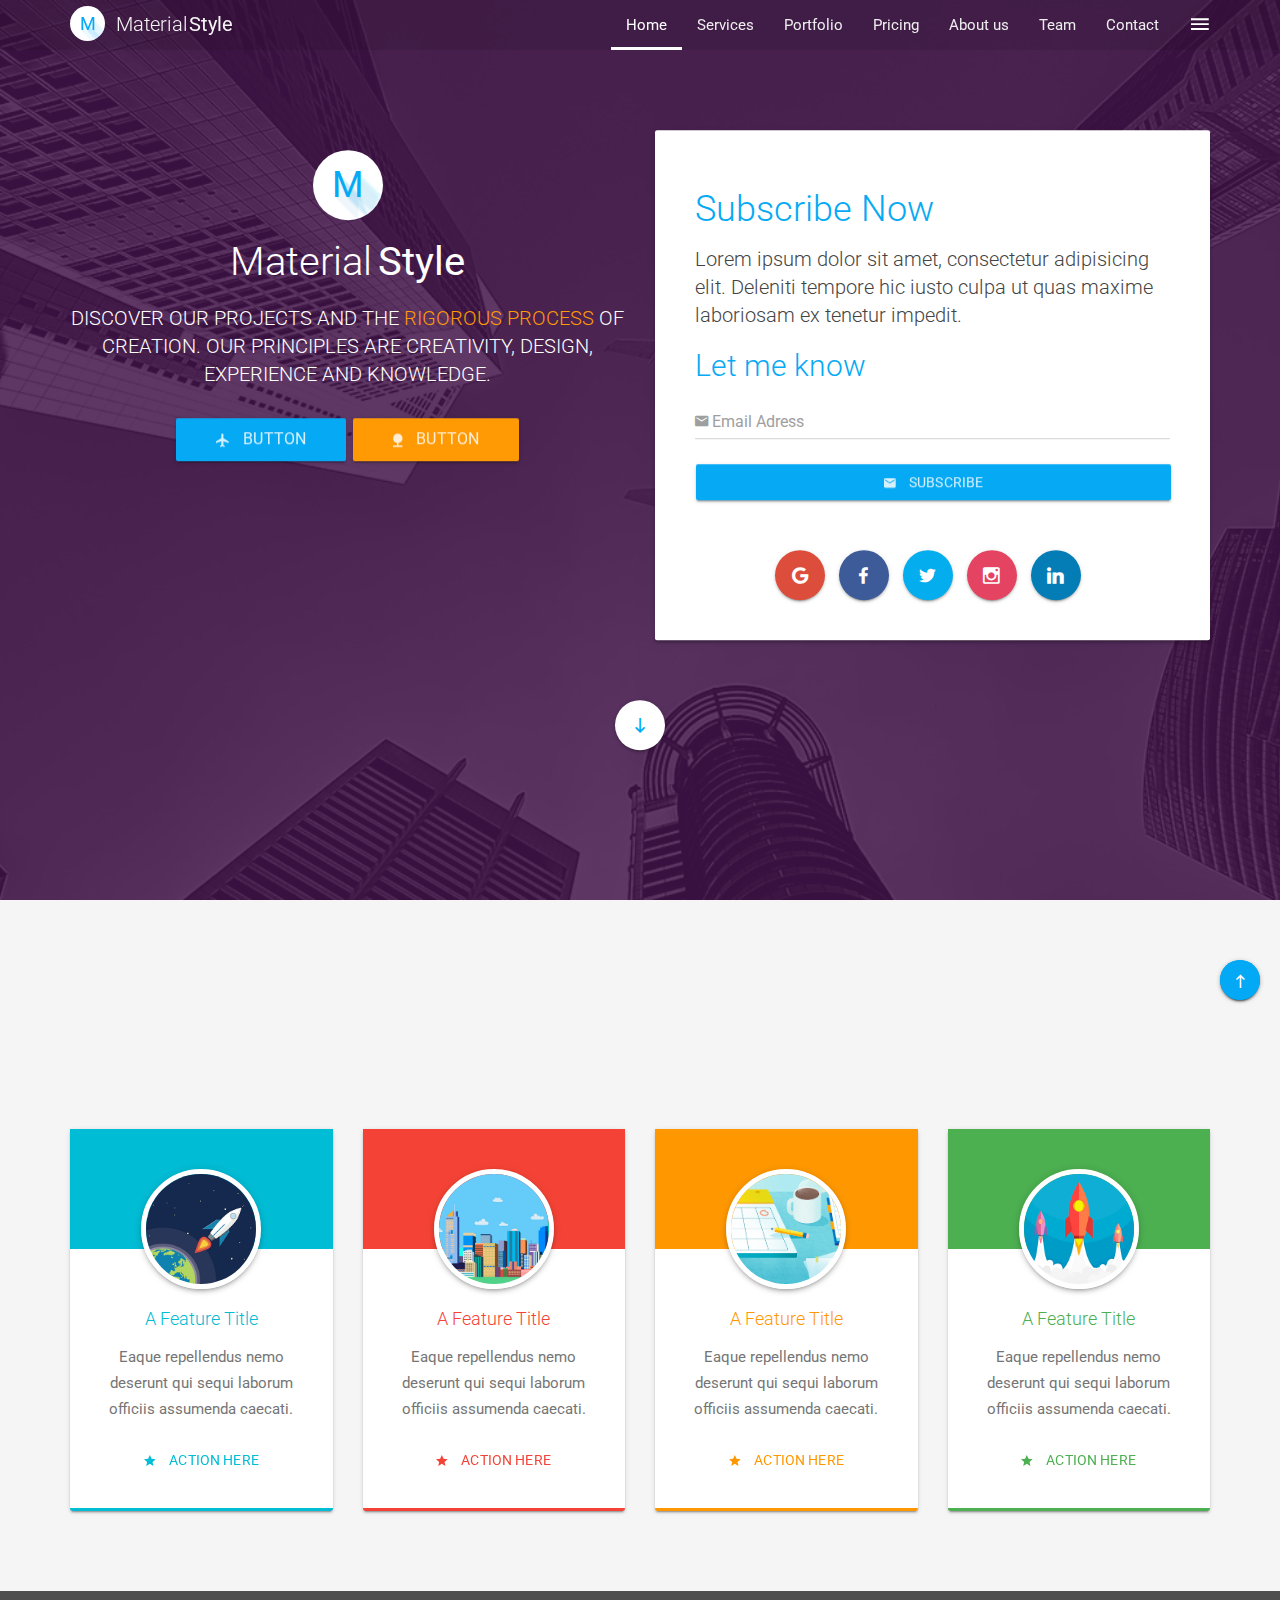
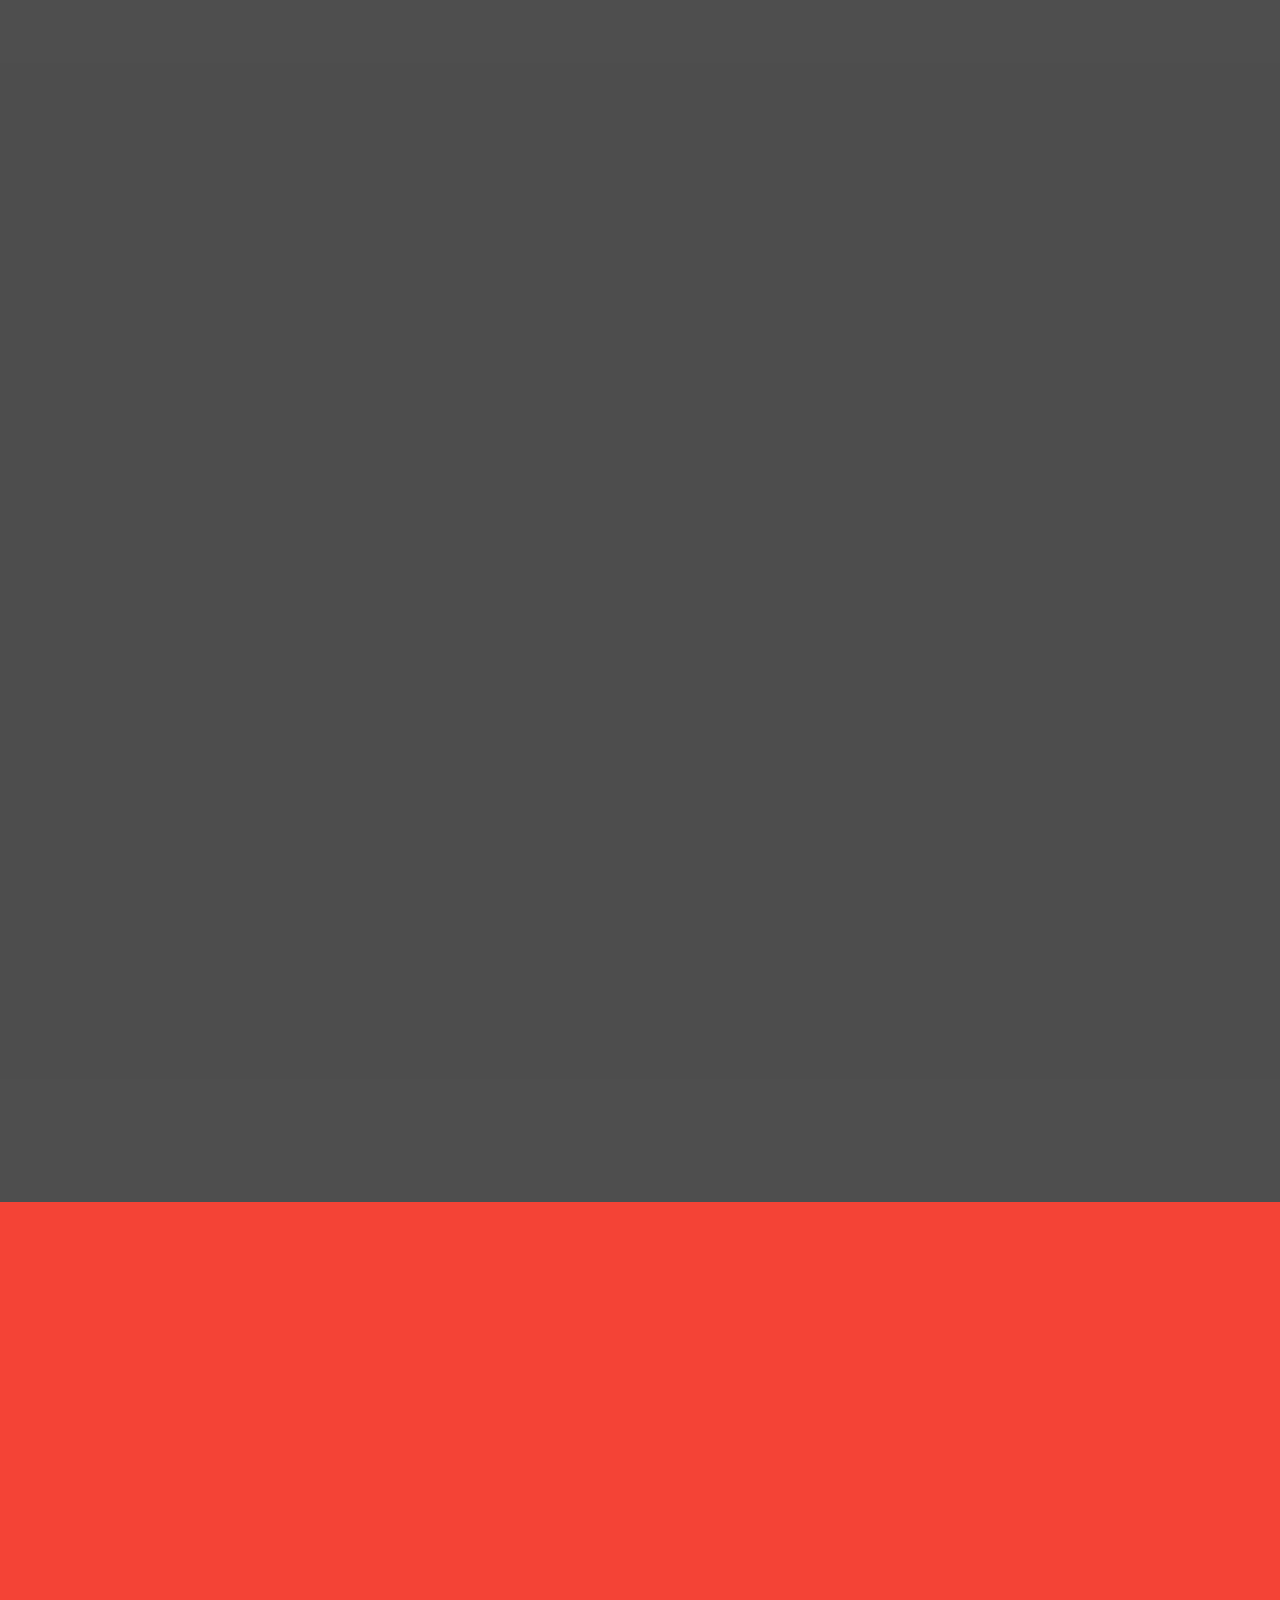
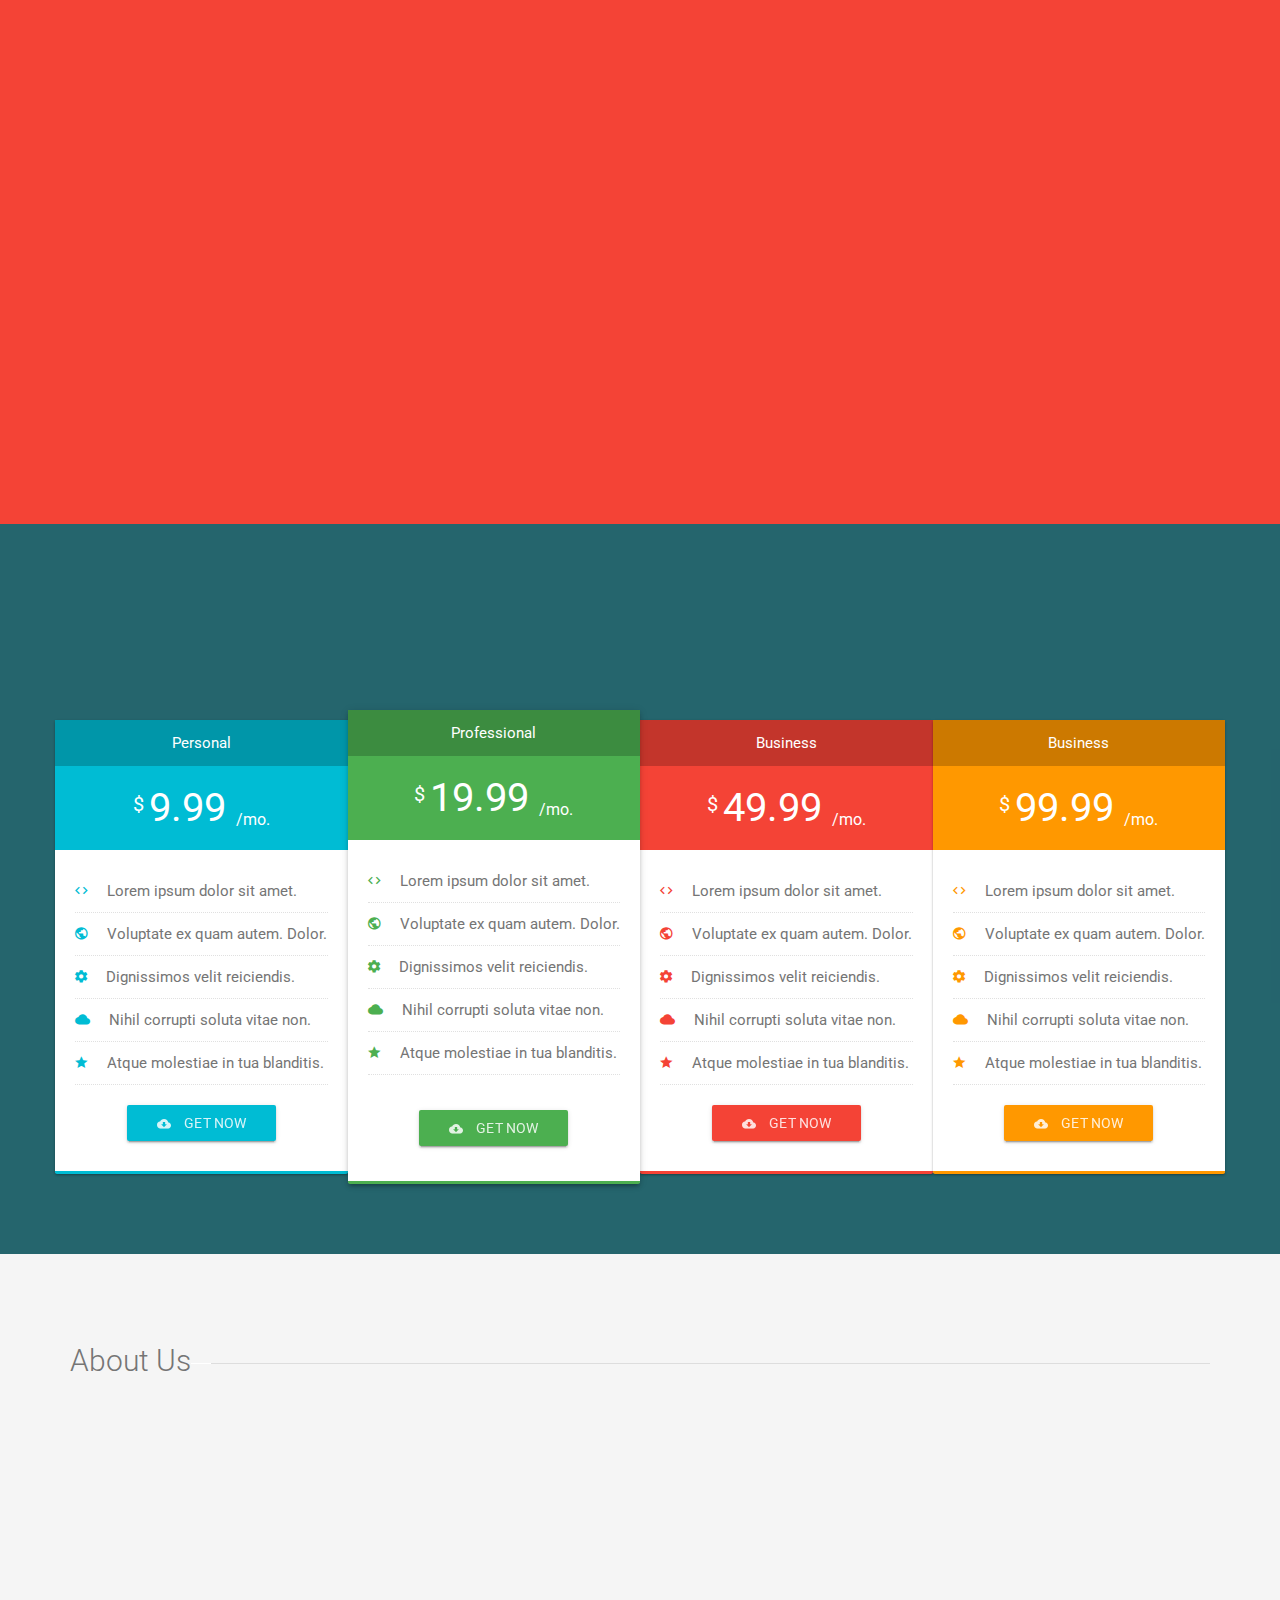
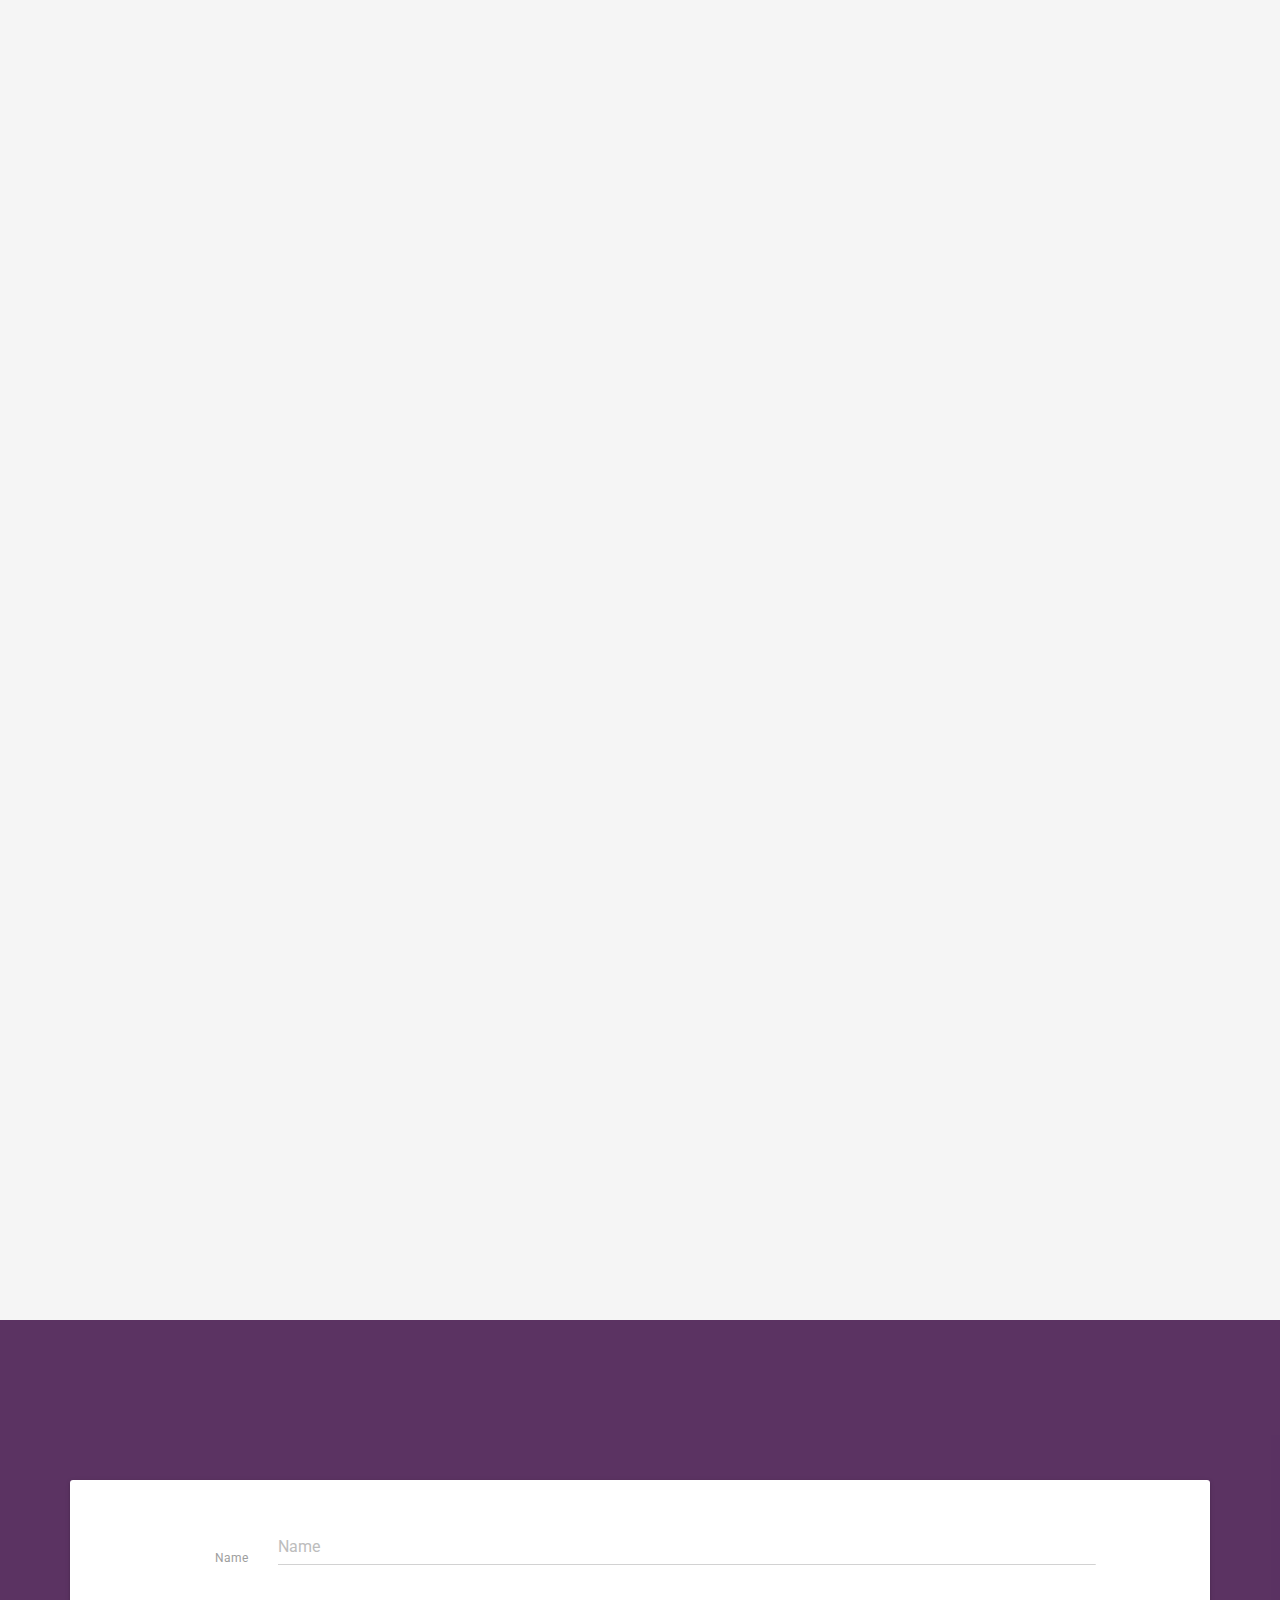
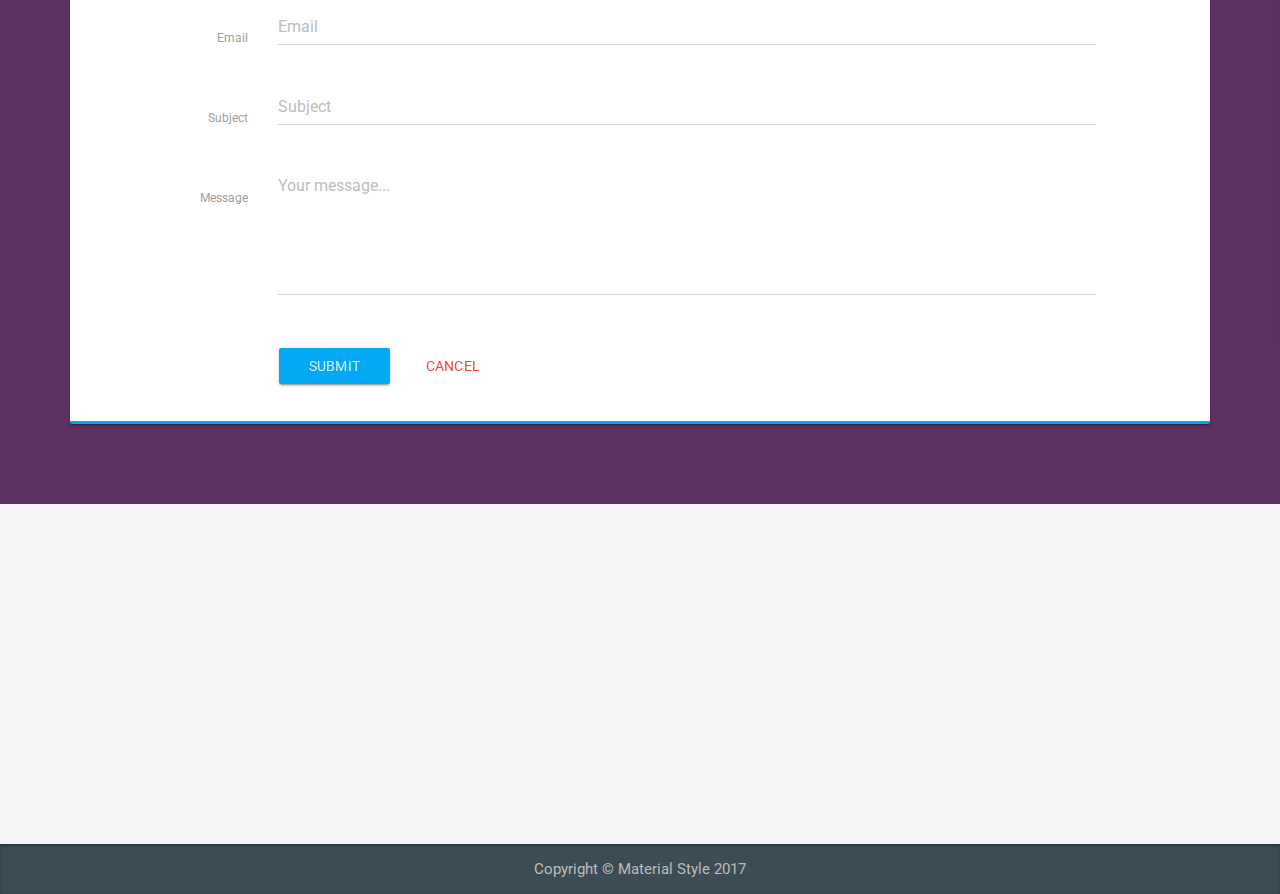
<file: boardman.html>
<!DOCTYPE html>
<html lang="en">
  <head>
    <meta charset="utf-8">
    <meta http-equiv="X-UA-Compatible" content="IE=edge">
    <meta name="viewport" content="width=device-width, initial-scale=1">
    <meta name="viewport" content="width=device-width, initial-scale=1.0, minimum-scale=1.0, maximum-scale=1.0, user-scalable=no">
    <meta name="theme-color" content="#333">
    <title>Material Style</title>
    <meta name="description" content="Material Style Theme">
    <link rel="shortcut icon" href="assets/img/favicon.png?v=3">
    <link rel="stylesheet" href="https://fonts.googleapis.com/icon?family=Material+Icons">
    <link rel="stylesheet" href="assets/css/preload.min.css" />
    <link rel="stylesheet" href="assets/css/plugins.min.css" />
    <link rel="stylesheet" href="assets/css/style.light-blue-500.min.css" />
    <!--[if lt IE 9]>
        <script src="assets/js/html5shiv.min.js"></script>
        <script src="assets/js/respond.min.js"></script>
    <![endif]-->
  </head>
  <body>
    <div id="ms-preload" class="ms-preload">
      <div id="status">
        <div class="spinner">
          <div class="dot1"></div>
          <div class="dot2"></div>
        </div>
      </div>
    </div>
    <div class="sb-site-container">
      <nav class="navbar ms-lead-navbar navbar-mode" id="navbar-lead">
        <div class="container container-full">
          <div class="navbar-header">
            <a class="navbar-brand" href="index.html">
              <!-- <img src="assets/img/demo/logo-navbar.png" alt=""> -->
              <span class="ms-logo ms-logo-white ms-logo-sm">M</span>
              <span class="ms-title">Material
                <strong>Style</strong>
              </span>
            </a>
          </div>
          <div id="navbar" class="navbar-collapse collapse">
            <ul class="nav navbar-nav navbar-right">
              <li>
                <a data-scroll href="#home">Home</a>
              </li>
              <li>
                <a data-scroll href="#services">Services</a>
              </li>
              <li>
                <a data-scroll href="#portfolio">Portfolio</a>
              </li>
              <li>
                <a data-scroll href="#pricing">Pricing</a>
              </li>
              <li>
                <a data-scroll href="#about">About us</a>
              </li>
              <li>
                <a data-scroll href="#team">Team</a>
              </li>
              <li>
                <a data-scroll href="#contact">Contact</a>
              </li>
            </ul>
          </div>
          <!-- navbar-collapse collapse -->
          <a href="javascript:void(0)" class="sb-toggle-left btn-navbar-menu">
            <i class="zmdi zmdi-menu"></i>
          </a>
        </div>
        <!-- container -->
      </nav>
      <div class="intro-fixed ms-hero-img-airplane ms-hero-bg-royal color-white" id="home">
        <div class="intro-fixed-content index-1">
          <div class="container">
            <div class="row">
              <div class="col-md-6">
                <div class="text-center mb-4">
                  <span class="ms-logo ms-logo-lg ms-logo-white center-block mb-2 mt-2 animated zoomInDown animation-delay-5">M</span>
                  <h1 class="no-m ms-site-title color-white center-block ms-site-title-lg mt-2 animated zoomInDown animation-delay-5">Material
                    <span>Style</span>
                  </h1>
                  <p class="hidden-sm lead lead-lg color-white center-block mt-2 mb-2 mw-800 text-uppercase fw-300 animated fadeInUp animation-delay-7">Discover our projects and the
                    <span class="color-warning">rigorous process</span> of creation. Our principles are creativity, design, experience and knowledge.</p>
                  <a href="javascript:void(0);" class="animated zoomInUp animation-delay-9 btn btn-raised btn-primary btn-xlg">
                    <i class="zmdi zmdi-airplane"></i> Button</a>
                  <a href="javascript:void(0);" class="animated zoomInUp animation-delay-11 btn btn-raised btn-warning btn-xlg">
                    <i class="zmdi zmdi-nature"></i> Button</a>
                </div>
              </div>
              <div class="col-md-6">
                <div class="card index-1 animated zoomInRight animation-delay-7">
                  <div class="card-block-big color-dark">
                    <h1 class="color-primary">Subscribe Now</h1>
                    <p class="lead">Lorem ipsum dolor sit amet, consectetur adipisicing elit. Deleniti tempore hic iusto culpa ut quas maxime laboriosam ex tenetur impedit.</p>
                    <h2 class="color-primary">Let me know</h2>
                    <form>
                      <div class="form-group label-floating mt-2 mb-1">
                        <div class="input-group center-block">
                          <label class="control-label" for="ms-subscribe">
                            <i class="zmdi zmdi-email"></i> Email Adress</label>
                          <input type="email" id="ms-subscribe" class="form-control"> </div>
                      </div>
                      <button class="btn btn-raised btn-primary btn-block withoutripple" type="button">
                        <i class="zmdi zmdi-email"></i> Subscribe</button>
                    </form>
                    <div class="text-center mt-4">
                      <a href="javascript:void(0)" class="btn-circle btn-circle-raised mt-1 mr-1 no-mr-md btn-google">
                        <i class="zmdi zmdi-google"></i>
                      </a>
                      <a href="javascript:void(0)" class="btn-circle btn-circle-raised mt-1 mr-1 no-mr-md btn-facebook">
                        <i class="zmdi zmdi-facebook"></i>
                      </a>
                      <a href="javascript:void(0)" class="btn-circle btn-circle-raised mt-1 mr-1 no-mr-md btn-twitter">
                        <i class="zmdi zmdi-twitter"></i>
                      </a>
                      <a href="javascript:void(0)" class="btn-circle btn-circle-raised mt-1 mr-1 no-mr-md btn-instagram">
                        <i class="zmdi zmdi-instagram"></i>
                      </a>
                      <a href="javascript:void(0)" class="btn-circle btn-circle-raised mt-1 mr-1 no-mr-md btn-linkedin">
                        <i class="zmdi zmdi-linkedin"></i>
                      </a>
                    </div>
                  </div>
                </div>
              </div>
            </div>
            <div class="text-center mb-2 mt-4 hidden-sm">
              <a id="go-intro-fixed-next" href="javascript:void(0)" class=" btn-circle btn-circle-raised btn-circle-white animated zoomInUp animation-delay-12">
                <i class="zmdi zmdi-long-arrow-down"></i>
              </a>
            </div>
          </div>
        </div>
      </div>
      <div class="btn-back-top">
        <a href="#" data-scroll id="back-top" class="btn-circle btn-circle-primary btn-circle-sm btn-circle-raised ">
          <i class="zmdi zmdi-long-arrow-up"></i>
        </a>
      </div>
      <div class="bg-light index-1 intro-fixed-next pt-6">
        <div class="container" id="intro-next">
          <h2 class="text-center color-primary mb-2 wow fadeInDown animation-delay-4">Know our amazing features</h2>
          <p class="lead text-center aco wow fadeInDown animation-delay-5 mw-800 center-block mb-4"> Lorem ipsum dolor sit amet,
            <span class="color-primary">consectetur adipisicing</span> elit. Dolor alias provident excepturi eligendi, nam numquam iusto eum illum, ea quisquam.</p>
          <div class="row">
            <div class="col-md-3">
              <div class="card card-info animated zoomInUp animation-delay-5">
                <div class="bg-info">
                  <img src="assets/img/demo/m1.png" alt="..." class="img-avatar-circle"> </div>
                <div class="card-block pt-4 text-center">
                  <h4 class="color-info">A Feature Title</h4>
                  <p>Eaque repellendus nemo deserunt qui sequi laborum officiis assumenda caecati.</p>
                  <a href="javascript:void(0)" class="btn btn-info">
                    <i class="zmdi zmdi-star"></i> Action here</a>
                </div>
              </div>
            </div>
            <div class="col-md-3">
              <div class="card card-danger animated zoomInUp animation-delay-6">
                <div class="bg-danger">
                  <img src="assets/img/demo/m2.png" alt="..." class="img-avatar-circle"> </div>
                <div class="card-block pt-4 text-center">
                  <h4 class="color-danger">A Feature Title</h4>
                  <p>Eaque repellendus nemo deserunt qui sequi laborum officiis assumenda caecati.</p>
                  <a href="javascript:void(0)" class="btn btn-danger">
                    <i class="zmdi zmdi-star"></i> Action here</a>
                </div>
              </div>
            </div>
            <div class="col-md-3">
              <div class="card card-warning animated zoomInUp animation-delay-7">
                <div class="bg-warning">
                  <img src="assets/img/demo/m3.png" alt="..." class="img-avatar-circle"> </div>
                <div class="card-block pt-4 text-center">
                  <h4 class="color-warning">A Feature Title</h4>
                  <p>Eaque repellendus nemo deserunt qui sequi laborum officiis assumenda caecati.</p>
                  <a href="javascript:void(0)" class="btn btn-warning">
                    <i class="zmdi zmdi-star"></i> Action here</a>
                </div>
              </div>
            </div>
            <div class="col-md-3">
              <div class="card card-success animated zoomInUp animation-delay-8">
                <div class="bg-success">
                  <img src="assets/img/demo/m4.png" alt="..." class="img-avatar-circle"> </div>
                <div class="card-block pt-4 text-center">
                  <h4 class="color-success">A Feature Title</h4>
                  <p>Eaque repellendus nemo deserunt qui sequi laborum officiis assumenda caecati.</p>
                  <a href="javascript:void(0)" class="btn btn-success">
                    <i class="zmdi zmdi-star"></i> Action here</a>
                </div>
              </div>
            </div>
          </div>
        </div>
        <!-- container -->
        <section id="services" class="mt-6">
          <div class="wrap ms-hero-img-city2 ms-hero-bg-dark-light color-white ms-bg-fixed">
            <div class="container">
              <div class="text-center mb-4">
                <h1 class="color-warning wow zoomInDown">Services</h1>
                <h3 class="wow zoomInDown">Knows the
                  <span class="text-normal">Material Style</span> and surprise yourself</h3>
              </div>
              <div class="row">
                <div class="col-md-6">
                  <h3 class="wow fadeInUp animation-delay-2">Description</h3>
                  <p class="wow fadeInUp animation-delay-3">Lorem ipsum dolor sit amet,
                    <strong>consectetur adipisicing elit</strong>. Repellat cum laudantium quos tempora magnam voluptas sint perspiciatis nulla ipsa itaque atque quod incidunt maiores iusto, laborum, magni aliquam. Aut eligendi nesciunt nobis eum dolorum maxime
                    corporis dicta, repudiandae eveniet ab laboriosam minima voluptate quaerat sequi modi suscipit cumque unde rerum.</p>
                  <p class="wow fadeInUp animation-delay-4">Lorem ipsum dolor sit amet, consectetur adipisicing elit. Debitis porro, magni obcaecati cupiditate nulla rem quae, eveniet corrupti reprehenderit maiores nobis doloribus expedita non quasi itaque. Incidunt, delectus quidem vitae laudantium,
                    natus
                    <a href="#" class="color-warning">quibusdam odio eius eligendi</a> tenetur! Ea, repudiandae eveniet ab minima laboriosam minima voluptate quaerat sequi harum.</p>
                </div>
                <div class="col-md-6">
                  <div class="panel-group ms-collapse color-dark" id="accordion2" role="tablist" aria-multiselectable="true">
                    <div class="panel panel-info wow fadeInUp animation-delay-2">
                      <div class="panel-heading" role="tab" id="headingOne2">
                        <h4 class="panel-title">
                          <a class="withripple" role="button" data-toggle="collapse" data-parent="#accordion2" href="#collapseOne2" aria-expanded="true" aria-controls="collapseOne2">
                            <i class="fa fa-lightbulb-o"></i> Talent and creativity </a>
                        </h4>
                      </div>
                      <div id="collapseOne2" class="panel-collapse collapse in" role="tabpanel" aria-labelledby="headingOne2">
                        <div class="panel-body in">
                          <p>Lorem ipsum dolor sit amet, consectetur adipisicing elit. Obcaecati molestiae id ipsum ipsa repudiandae. Voluptatum, molestias, quas magnam repellat quos facilis sequi. Ullam optio eius deleniti dolore quasi doloribus ipsam.</p>
                          <p>Dolores, corrupti, laborum, officia sit aliquam doloremque accusantium nemo sunt veniam est incidunt perferendis minima obcaecati ex aperiam voluptatibus blanditiis eum suscipit magnam dolorum in adipisci nihil.</p>
                        </div>
                      </div>
                    </div>
                    <div class="panel panel-info wow fadeInUp animation-delay-5">
                      <div class="panel-heading" role="tab" id="headingTwo2">
                        <h4 class="panel-title">
                          <a class="collapsed withripple" role="button" data-toggle="collapse" data-parent="#accordion2" href="#collapseTwo2" aria-expanded="false" aria-controls="collapseTwo2">
                            <i class="fa fa-desktop"></i> Design and code </a>
                        </h4>
                      </div>
                      <div id="collapseTwo2" class="panel-collapse collapse" role="tabpanel" aria-labelledby="headingTwo2">
                        <div class="panel-body">
                          <p>Lorem ipsum dolor sit amet, consectetur adipisicing elit. Suscipit dignissimos inventore cupiditate expedita saepe enim nobis nostrum? Laborum, laudantium, maiores, cupiditate, perspiciatis at ad accusamus.</p>
                          <p>Incidunt, harum itaque voluptatum asperiores recusandae explicabo maiores. Alias, quos, ex impedit at error id laborum fugit architecto qui beatae molestiae dolorum rem veritatis quia aliquam totam.</p>
                        </div>
                      </div>
                    </div>
                    <div class="panel panel-info wow fadeInUp animation-delay-7">
                      <div class="panel-heading" role="tab" id="headingThree3">
                        <h4 class="panel-title">
                          <a class="collapsed withripple" role="button" data-toggle="collapse" data-parent="#accordion2" href="#collapseThree2" aria-expanded="false" aria-controls="collapseThree2">
                            <i class="fa fa-user"></i> Quality and Support </a>
                        </h4>
                      </div>
                      <div id="collapseThree2" class="panel-collapse collapse" role="tabpanel" aria-labelledby="headingThree2">
                        <div class="panel-body">
                          <p>Lorem ipsum dolor sit amet, consectetur adipisicing elit. Mollitia, rerum unde doloribus accusamus pariatur non expedita quibusdam velit totam obcaecati. Consequatur, deserunt, asperiores quam nisi earum voluptates.</p>
                          <p>Dolorum, aliquam, totam labore saepe error a eum culpa assumenda sint laudantium ipsa iure ullam et dicta nesciunt repellendus optio voluptatibus reprehenderit odit officia fugiat necessitatibus recusandae architecto.</p>
                        </div>
                      </div>
                    </div>
                  </div>
                </div>
              </div>
              <div class="mt-6 color-dark">
                <h2 class="color-white text-center mb-4 wow fadeInUp animation-delay-2">Some numerical data</h2>
                <div class="row">
                  <div class="col-lg-3 col-md-6 col-sm-6">
                    <div class="card card-royal card-block text-center wow zoomInUp animation-delay-2">
                      <h2 class="counter">450</h2>
                      <i class="color-royal fa fa-4x fa-coffee"></i>
                      <p class="mt-2 no-mb lead small-caps">cups of coffee</p>
                    </div>
                  </div>
                  <div class="col-lg-3 col-md-6 col-sm-6">
                    <div class="card card-success card-block text-center wow zoomInUp animation-delay-5">
                      <h2 class="counter">64</h2>
                      <i class="color-success fa fa-4x fa-briefcase"></i>
                      <p class="mt-2 no-mb lead small-caps">projects done</p>
                    </div>
                  </div>
                  <div class="col-lg-3 col-md-6 col-sm-6">
                    <div class="card card-danger card-block text-center wow zoomInUp animation-delay-4">
                      <h2 class="counter">600</h2>
                      <i class="color-danger fa fa-4x fa-comments-o"></i>
                      <p class="mt-2 no-mb lead small-caps">comments</p>
                    </div>
                  </div>
                  <div class="col-lg-3 col-md-6 col-sm-6">
                    <div class="card card-warning card-block text-center wow zoomInUp animation-delay-3">
                      <h2 class="counter">3500</h2>
                      <i class="color-warning fa fa-4x fa-group"></i>
                      <p class="mt-2 no-mb lead small-caps">happy clients</p>
                    </div>
                  </div>
                </div>
                <div class="text-center color-white mw-800 center-block mt-4">
                  <p class="lead lead-lg wow fadeInUp animation-delay-2">Discover our projects and the rigorous process of creation. Our principles are creativity, design, experience and knowledge. We are backed by 20 years of research.</p>
                  <a href="javascript:void(0)" class="btn btn-raised btn-xlg btn-info wow flipInX animation-delay-5">
                    <i class="fa fa-space-shuttle"></i> I have a project</a>
                </div>
              </div>
            </div>
          </div>
        </section>
        <section id="portfolio" class="">
          <div class="wrap bg-danger">
            <div class="container index-1">
              <div class="text-center color-white mb-4 mw-800 center-block">
                <h1 class="wow fadeInUp animation-delay-2">Latest Works</h1>
                <p class="lead color-light wow fadeInUp animation-delay-2">Discover our projects and the rigorous process of creation. Our principles are creativity, design, experience and
                  <span class="color-white">knowledge</span>. We are backed by 20 years of research.</p>
              </div>
              <div class="row">
                <div class="col-md-4 col-sm-6 mb-4">
                  <div class="ms-thumbnail-container wow fadeInUp">
                    <figure class="ms-thumbnail ms-thumbnail-top ms-thumbnail-dark">
                      <img src="assets/img/demo/port9.jpg" alt="" class="img-responsive">
                      <figcaption class="ms-thumbnail-caption text-center">
                        <div class="ms-thumbnail-caption-content">
                          <h3 class="ms-thumbnail-caption-title">Lorem ipsum dolor sit</h3>
                          <p>Lorem ipsum dolor sit amet, consectetur adipisicing elit.</p>
                          <a href="javascript:void(0)" class="btn btn-raised btn-danger">
                            <i class="zmdi zmdi-eye"></i> View more</a>
                        </div>
                      </figcaption>
                    </figure>
                  </div>
                </div>
                <div class="col-md-4 col-sm-6 mb-4">
                  <div class="ms-thumbnail-container wow fadeInUp">
                    <figure class="ms-thumbnail ms-thumbnail-top ms-thumbnail-dark">
                      <img src="assets/img/demo/port11.jpg" alt="" class="img-responsive">
                      <figcaption class="ms-thumbnail-caption text-center">
                        <div class="ms-thumbnail-caption-content">
                          <h3 class="ms-thumbnail-caption-title">Lorem ipsum dolor sit</h3>
                          <p>Lorem ipsum dolor sit amet, consectetur adipisicing elit.</p>
                          <a href="javascript:void(0)" class="btn btn-raised btn-danger">
                            <i class="zmdi zmdi-eye"></i> View more</a>
                        </div>
                      </figcaption>
                    </figure>
                  </div>
                </div>
                <div class="col-md-4 col-sm-6 mb-4">
                  <div class="ms-thumbnail-container wow fadeInUp">
                    <figure class="ms-thumbnail ms-thumbnail-top ms-thumbnail-dark">
                      <img src="assets/img/demo/port23.jpg" alt="" class="img-responsive">
                      <figcaption class="ms-thumbnail-caption text-center">
                        <div class="ms-thumbnail-caption-content">
                          <h3 class="ms-thumbnail-caption-title">Lorem ipsum dolor sit</h3>
                          <p>Lorem ipsum dolor sit amet, consectetur adipisicing elit.</p>
                          <a href="javascript:void(0)" class="btn btn-raised btn-danger">
                            <i class="zmdi zmdi-eye"></i> View more</a>
                        </div>
                      </figcaption>
                    </figure>
                  </div>
                </div>
                <div class="col-md-4 col-sm-6 mb-4">
                  <div class="ms-thumbnail-container wow fadeInUp">
                    <figure class="ms-thumbnail ms-thumbnail-top ms-thumbnail-dark">
                      <img src="assets/img/demo/port7.jpg" alt="" class="img-responsive">
                      <figcaption class="ms-thumbnail-caption text-center">
                        <div class="ms-thumbnail-caption-content">
                          <h3 class="ms-thumbnail-caption-title">Lorem ipsum dolor sit</h3>
                          <p>Lorem ipsum dolor sit amet, consectetur adipisicing elit.</p>
                          <a href="javascript:void(0)" class="btn btn-raised btn-danger">
                            <i class="zmdi zmdi-eye"></i> View more</a>
                        </div>
                      </figcaption>
                    </figure>
                  </div>
                </div>
                <div class="col-md-4 col-sm-6 mb-4">
                  <div class="ms-thumbnail-container wow fadeInUp">
                    <figure class="ms-thumbnail ms-thumbnail-top ms-thumbnail-dark">
                      <img src="assets/img/demo/port4.jpg" alt="" class="img-responsive">
                      <figcaption class="ms-thumbnail-caption text-center">
                        <div class="ms-thumbnail-caption-content">
                          <h3 class="ms-thumbnail-caption-title">Lorem ipsum dolor sit</h3>
                          <p>Lorem ipsum dolor sit amet, consectetur adipisicing elit.</p>
                          <a href="javascript:void(0)" class="btn btn-raised btn-danger">
                            <i class="zmdi zmdi-eye"></i> View more</a>
                        </div>
                      </figcaption>
                    </figure>
                  </div>
                </div>
                <div class="col-md-4 col-sm-6 mb-4">
                  <div class="ms-thumbnail-container wow fadeInUp">
                    <figure class="ms-thumbnail ms-thumbnail-top ms-thumbnail-dark">
                      <img src="assets/img/demo/port2.jpg" alt="" class="img-responsive">
                      <figcaption class="ms-thumbnail-caption text-center">
                        <div class="ms-thumbnail-caption-content">
                          <h3 class="ms-thumbnail-caption-title">Lorem ipsum dolor sit</h3>
                          <p>Lorem ipsum dolor sit amet, consectetur adipisicing elit.</p>
                          <a href="javascript:void(0)" class="btn btn-raised btn-danger">
                            <i class="zmdi zmdi-eye"></i> View more</a>
                        </div>
                      </figcaption>
                    </figure>
                  </div>
                </div>
              </div>
            </div>
          </div>
        </section>
        <section id="pricing">
          <div class="wrap ms-hero-img-mountain ms-hero-bg-info ms-bg-fixed">
            <div class="container">
              <div class="text-center mb-4">
                <h2 class="uppercase color-white wow fadeInDown animation-delay-2">See our subscription plans</h2>
                <p class="lead uppercase color-light wow fadeInDown animation-delay-2">Surprise with our unique features</p>
              </div>
              <div class="row">
                <div class="col-lg-3 col-sm-6 price-table price-table-info animated zoomInUp animation-delay-6">
                  <header class="price-table-header">
                    <span class="price-table-category">Personal</span>
                    <h3>
                      <sup>$</sup>9.99
                      <sub>/mo.</sub>
                    </h3>
                  </header>
                  <div class="price-table-body">
                    <ul class="price-table-list">
                      <li>
                        <i class="zmdi zmdi-code"></i> Lorem ipsum dolor sit amet.</li>
                      <li>
                        <i class="zmdi zmdi-globe"></i> Voluptate ex quam autem. Dolor.</li>
                      <li>
                        <i class="zmdi zmdi-settings"></i> Dignissimos velit reiciendis.</li>
                      <li>
                        <i class="zmdi zmdi-cloud"></i> Nihil corrupti soluta vitae non.</li>
                      <li>
                        <i class="zmdi zmdi-star"></i> Atque molestiae in tua blanditis.</li>
                    </ul>
                    <div class="text-center">
                      <a href="javascript:void(0)" class="btn btn-info btn-raised">
                        <i class="zmdi zmdi-cloud-download"></i> Get Now</a>
                    </div>
                  </div>
                </div>
                <div class="col-lg-3 col-sm-6 price-table prominent price-table-success animated zoomInUp animation-delay-8">
                  <header class="price-table-header">
                    <span class="price-table-category">Professional</span>
                    <h3>
                      <sup>$</sup>19.99
                      <sub>/mo.</sub>
                    </h3>
                  </header>
                  <div class="price-table-body">
                    <ul class="price-table-list">
                      <li>
                        <i class="zmdi zmdi-code"></i> Lorem ipsum dolor sit amet.</li>
                      <li>
                        <i class="zmdi zmdi-globe"></i> Voluptate ex quam autem. Dolor.</li>
                      <li>
                        <i class="zmdi zmdi-settings"></i> Dignissimos velit reiciendis.</li>
                      <li>
                        <i class="zmdi zmdi-cloud"></i> Nihil corrupti soluta vitae non.</li>
                      <li>
                        <i class="zmdi zmdi-star"></i> Atque molestiae in tua blanditis.</li>
                    </ul>
                    <div class="text-center">
                      <a href="javascript:void(0)" class="btn btn-success btn-raised">
                        <i class="zmdi zmdi-cloud-download"></i> Get Now</a>
                    </div>
                  </div>
                </div>
                <div class="col-lg-3 col-sm-6 price-table price-table-danger animated zoomInUp animation-delay-8">
                  <header class="price-table-header">
                    <span class="price-table-category">Business</span>
                    <h3>
                      <sup>$</sup>49.99
                      <sub>/mo.</sub>
                    </h3>
                  </header>
                  <div class="price-table-body">
                    <ul class="price-table-list">
                      <li>
                        <i class="zmdi zmdi-code"></i> Lorem ipsum dolor sit amet.</li>
                      <li>
                        <i class="zmdi zmdi-globe"></i> Voluptate ex quam autem. Dolor.</li>
                      <li>
                        <i class="zmdi zmdi-settings"></i> Dignissimos velit reiciendis.</li>
                      <li>
                        <i class="zmdi zmdi-cloud"></i> Nihil corrupti soluta vitae non.</li>
                      <li>
                        <i class="zmdi zmdi-star"></i> Atque molestiae in tua blanditis.</li>
                    </ul>
                    <div class="text-center">
                      <a href="javascript:void(0)" class="btn btn-danger btn-raised">
                        <i class="zmdi zmdi-cloud-download"></i> Get Now</a>
                    </div>
                  </div>
                </div>
                <div class="col-lg-3 col-sm-6 price-table price-table-warning animated zoomInUp animation-delay-9">
                  <header class="price-table-header">
                    <span class="price-table-category">Business</span>
                    <h3>
                      <sup>$</sup>99.99
                      <sub>/mo.</sub>
                    </h3>
                  </header>
                  <div class="price-table-body">
                    <ul class="price-table-list">
                      <li>
                        <i class="zmdi zmdi-code"></i> Lorem ipsum dolor sit amet.</li>
                      <li>
                        <i class="zmdi zmdi-globe"></i> Voluptate ex quam autem. Dolor.</li>
                      <li>
                        <i class="zmdi zmdi-settings"></i> Dignissimos velit reiciendis.</li>
                      <li>
                        <i class="zmdi zmdi-cloud"></i> Nihil corrupti soluta vitae non.</li>
                      <li>
                        <i class="zmdi zmdi-star"></i> Atque molestiae in tua blanditis.</li>
                    </ul>
                    <div class="text-center">
                      <a href="javascript:void(0)" class="btn btn-warning btn-raised">
                        <i class="zmdi zmdi-cloud-download"></i> Get Now</a>
                    </div>
                  </div>
                </div>
              </div>
            </div>
            <!--container -->
          </div>
        </section>
        <section id="about">
          <div class="container pt-6">
            <h2 class="right-line">About Us</h2>
            <div class="row">
              <div class="col-md-6">
                <h3 class="color-primary wow fadeInUp animation-delay-2">Description</h3>
                <p class="wow fadeInUp animation-delay-2">Lorem ipsum dolor sit amet, consectetur adipisicing elit. Repellat cum laudantium quos tempora magnam voluptas sint perspiciatis nulla ipsa itaque atque quod incidunt maiores iusto, laborum, magni aliquam. Aut eligendi nesciunt nobis eum
                  dolorum maxime corporis dicta, repudiandae eveniet ab laboriosam minima voluptate quaerat sequi modi suscipit cumque unde rerum.</p>
                <p class="wow fadeInUp animation-delay-2">Lorem ipsum dolor sit amet, consectetur adipisicing elit. Debitis porro, magni obcaecati cupiditate nulla rem quae, eveniet corrupti reprehenderit maiores nobis doloribus expedita non quasi itaque. Incidunt, delectus quidem vitae laudantium,
                  natus quibusdam odio eius eligendi tenetur! Ea, repudiandae eveniet ab minima laboriosam minima voluptate quaerat sequi harum.</p>
              </div>
              <div class="col-md-6">
                <h3 class="color-primary wow fadeInUp animation-delay-2">Knowledge</h3>
                <div class="progress progress-lg wow fadeInUp animation-delay-6">
                  <div class="progress-bar" role="progressbar" aria-valuenow="100" aria-valuemin="0" aria-valuemax="100" style="width: 100%;"> HTML 5 &amp; CSS 3 </div>
                </div>
                <div class="progress progress-lg wow fadeInUp animation-delay-8">
                  <div class="progress-bar" role="progressbar" aria-valuenow="80" aria-valuemin="0" aria-valuemax="100" style="width: 80%"> Javascript &amp; Jquery </div>
                </div>
                <div class="progress progress-lg wow fadeInUp animation-delay-10">
                  <div class="progress-bar" role="progressbar" aria-valuenow="70" aria-valuemin="0" aria-valuemax="100" style="width: 70%"> PHP 5 &amp; MYSQL 5 </div>
                </div>
                <div class="progress progress-lg wow fadeInUp animation-delay-12">
                  <div class="progress-bar" role="progressbar" aria-valuenow="75" aria-valuemin="0" aria-valuemax="100" style="width: 75%"> C/C++ </div>
                </div>
                <div class="progress progress-lg wow fadeInUp animation-delay-14">
                  <div class="progress-bar" role="progressbar" aria-valuenow="80" aria-valuemin="0" aria-valuemax="100" style="width: 80%"> Python </div>
                </div>
                <div class="progress progress-lg wow fadeInUp animation-delay-16">
                  <div class="progress-bar" role="progressbar" aria-valuenow="50" aria-valuemin="0" aria-valuemax="100" style="width: 50%"> Node.js </div>
                </div>
              </div>
            </div>
          </div>
        </section>
        <section id="team">
          <div class="container pt-6">
            <h1 class="color-primary text-center wow fadeInUp animation-delay-2">Our Team</h1>
            <div class="row">
              <div class="col-md-4 col-sm-6">
                <div class="card mt-4 card-danger wow zoomInUp animation-delay-7">
                  <div class="ms-hero-bg-danger ms-hero-img-city">
                    <img src="assets/img/demo/avatar1.jpg" alt="..." class="img-avatar-circle"> </div>
                  <div class="card-block pt-6 text-center">
                    <h3 class="color-danger">Victoria Smith</h3>
                    <p>Lorem ipsum dolor sit amet, consectetur alter adipisicing elit. Facilis, natuse inse voluptates officia repudiandae beatae magni es magnam autem molestias.</p>
                    <a href="javascript:void(0)" class="btn-circle btn-circle-raised btn-circle-xs mt-1 mr-1 no-mr-md btn-facebook">
                      <i class="zmdi zmdi-facebook"></i>
                    </a>
                    <a href="javascript:void(0)" class="btn-circle btn-circle-raised btn-circle-xs mt-1 mr-1 no-mr-md btn-twitter">
                      <i class="zmdi zmdi-twitter"></i>
                    </a>
                    <a href="javascript:void(0)" class="btn-circle btn-circle-raised btn-circle-xs mt-1 mr-1 no-mr-md btn-instagram">
                      <i class="zmdi zmdi-instagram"></i>
                    </a>
                  </div>
                </div>
              </div>
              <div class="col-md-4 col-sm-6">
                <div class="card mt-4 card-info wow zoomInUp animation-delay-7">
                  <div class="ms-hero-bg-info ms-hero-img-city">
                    <img src="assets/img/demo/avatar2.jpg" alt="..." class="img-avatar-circle"> </div>
                  <div class="card-block pt-6 text-center">
                    <h3 class="color-info">Charlie Durant</h3>
                    <p>Lorem ipsum dolor sit amet, consectetur alter adipisicing elit. Facilis, natuse inse voluptates officia repudiandae beatae magni es magnam autem molestias.</p>
                    <a href="javascript:void(0)" class="btn-circle btn-circle-raised btn-circle-xs mt-1 mr-1 no-mr-md btn-facebook">
                      <i class="zmdi zmdi-facebook"></i>
                    </a>
                    <a href="javascript:void(0)" class="btn-circle btn-circle-raised btn-circle-xs mt-1 mr-1 no-mr-md btn-twitter">
                      <i class="zmdi zmdi-twitter"></i>
                    </a>
                    <a href="javascript:void(0)" class="btn-circle btn-circle-raised btn-circle-xs mt-1 mr-1 no-mr-md btn-instagram">
                      <i class="zmdi zmdi-instagram"></i>
                    </a>
                  </div>
                </div>
              </div>
              <div class="col-md-4 col-sm-6">
                <div class="card mt-4 card-warning wow zoomInUp animation-delay-7">
                  <div class="ms-hero-bg-warning ms-hero-img-city">
                    <img src="assets/img/demo/avatar3.jpg" alt="..." class="img-avatar-circle"> </div>
                  <div class="card-block pt-6 text-center">
                    <h3 class="color-warning">Joan Fawert</h3>
                    <p>Lorem ipsum dolor sit amet, consectetur alter adipisicing elit. Facilis, natuse inse voluptates officia repudiandae beatae magni es magnam autem molestias.</p>
                    <a href="javascript:void(0)" class="btn-circle btn-circle-raised btn-circle-xs mt-1 mr-1 no-mr-md btn-facebook">
                      <i class="zmdi zmdi-facebook"></i>
                    </a>
                    <a href="javascript:void(0)" class="btn-circle btn-circle-raised btn-circle-xs mt-1 mr-1 no-mr-md btn-twitter">
                      <i class="zmdi zmdi-twitter"></i>
                    </a>
                    <a href="javascript:void(0)" class="btn-circle btn-circle-raised btn-circle-xs mt-1 mr-1 no-mr-md btn-instagram">
                      <i class="zmdi zmdi-instagram"></i>
                    </a>
                  </div>
                </div>
              </div>
              <div class="col-md-4 col-sm-6">
                <div class="card mt-4 card-royal wow zoomInUp animation-delay-7">
                  <div class="ms-hero-bg-royal ms-hero-img-city">
                    <img src="assets/img/demo/avatar4.jpg" alt="..." class="img-avatar-circle"> </div>
                  <div class="card-block pt-6 text-center">
                    <h3 class="color-royal">Sophie Marks</h3>
                    <p>Lorem ipsum dolor sit amet, consectetur alter adipisicing elit. Facilis, natuse inse voluptates officia repudiandae beatae magni es magnam autem molestias.</p>
                    <a href="javascript:void(0)" class="btn-circle btn-circle-raised btn-circle-xs mt-1 mr-1 no-mr-md btn-facebook">
                      <i class="zmdi zmdi-facebook"></i>
                    </a>
                    <a href="javascript:void(0)" class="btn-circle btn-circle-raised btn-circle-xs mt-1 mr-1 no-mr-md btn-twitter">
                      <i class="zmdi zmdi-twitter"></i>
                    </a>
                    <a href="javascript:void(0)" class="btn-circle btn-circle-raised btn-circle-xs mt-1 mr-1 no-mr-md btn-instagram">
                      <i class="zmdi zmdi-instagram"></i>
                    </a>
                  </div>
                </div>
              </div>
              <div class="col-md-4 col-sm-6">
                <div class="card mt-4 card-success wow zoomInUp animation-delay-7">
                  <div class="ms-hero-bg-success ms-hero-img-city">
                    <img src="assets/img/demo/avatar5.jpg" alt="..." class="img-avatar-circle"> </div>
                  <div class="card-block pt-6 text-center">
                    <h3 class="color-success">Cris Polner</h3>
                    <p>Lorem ipsum dolor sit amet, consectetur alter adipisicing elit. Facilis, natuse inse voluptates officia repudiandae beatae magni es magnam autem molestias.</p>
                    <a href="javascript:void(0)" class="btn-circle btn-circle-raised btn-circle-xs mt-1 mr-1 no-mr-md btn-facebook">
                      <i class="zmdi zmdi-facebook"></i>
                    </a>
                    <a href="javascript:void(0)" class="btn-circle btn-circle-raised btn-circle-xs mt-1 mr-1 no-mr-md btn-twitter">
                      <i class="zmdi zmdi-twitter"></i>
                    </a>
                    <a href="javascript:void(0)" class="btn-circle btn-circle-raised btn-circle-xs mt-1 mr-1 no-mr-md btn-instagram">
                      <i class="zmdi zmdi-instagram"></i>
                    </a>
                  </div>
                </div>
              </div>
              <div class="col-md-4 col-sm-6">
                <div class="card mt-4 card-primary wow zoomInUp animation-delay-7">
                  <div class="ms-hero-bg-primary ms-hero-img-city">
                    <img src="assets/img/demo/avatar6.jpg" alt="..." class="img-avatar-circle"> </div>
                  <div class="card-block pt-6 text-center">
                    <h3 class="color-primary">Julia Robert</h3>
                    <p>Lorem ipsum dolor sit amet, consectetur alter adipisicing elit. Facilis, natuse inse voluptates officia repudiandae beatae magni es magnam autem molestias.</p>
                    <a href="javascript:void(0)" class="btn-circle btn-circle-raised btn-circle-xs mt-1 mr-1 no-mr-md btn-facebook">
                      <i class="zmdi zmdi-facebook"></i>
                    </a>
                    <a href="javascript:void(0)" class="btn-circle btn-circle-raised btn-circle-xs mt-1 mr-1 no-mr-md btn-twitter">
                      <i class="zmdi zmdi-twitter"></i>
                    </a>
                    <a href="javascript:void(0)" class="btn-circle btn-circle-raised btn-circle-xs mt-1 mr-1 no-mr-md btn-instagram">
                      <i class="zmdi zmdi-instagram"></i>
                    </a>
                  </div>
                </div>
              </div>
            </div>
          </div>
        </section>
        <section id="contact" class="mt-6">
          <div class="wrap ms-hero-bg-royal ms-hero-img-keyboard ms-bg-fixed">
            <div class="container">
              <h1 class="text-center color-white mb-4 wow fadeInUp animation-delay-2">Contact Us</h1>
              <div class="row">
                <div class="col-lg-12">
                  <div class="card card-primary animated zoomInUp animation-delay-5">
                    <div class="card-block">
                      <form class="form-horizontal">
                        <fieldset>
                          <div class="form-group">
                            <label for="inputName" class="col-md-2 control-label">Name</label>
                            <div class="col-md-9">
                              <input type="text" class="form-control" id="inputName" placeholder="Name"> </div>
                          </div>
                          <div class="form-group">
                            <label for="inputEmail" class="col-md-2 control-label">Email</label>
                            <div class="col-md-9">
                              <input type="email" class="form-control" id="inputEmail" placeholder="Email"> </div>
                          </div>
                          <div class="form-group">
                            <label for="inputSubject" class="col-md-2 control-label">Subject</label>
                            <div class="col-md-9">
                              <input type="text" class="form-control" id="inputSubject" placeholder="Subject"> </div>
                          </div>
                          <div class="form-group">
                            <label for="textArea" class="col-md-2 control-label">Message</label>
                            <div class="col-md-9">
                              <textarea class="form-control" rows="5" id="textArea" placeholder="Your message..."></textarea>
                            </div>
                          </div>
                          <div class="form-group">
                            <div class="col-md-9 col-md-offset-2">
                              <button type="submit" class="btn btn-raised btn-primary">Submit</button>
                              <button type="button" class="btn btn-danger">Cancel</button>
                            </div>
                          </div>
                        </fieldset>
                      </form>
                    </div>
                  </div>
                </div>
              </div>
            </div>
            <!-- container -->
          </div>
          <iframe width="100%" height="340" src="https://www.google.com/maps/embed?pb=!1m18!1m12!1m3!1d48342.06480344582!2d-73.980069429762!3d40.775680208459505!2m3!1f0!2f0!3f0!3m2!1i1024!2i768!4f13.1!3m3!1m2!1s0x89c2589a018531e3%3A0xb9df1f7387a94119!2sCentral+Park!5e0!3m2!1sen!2sus!4v1491233314840"></iframe>
        </section>
        <footer class="ms-footer">
          <div class="container">
            <p>Copyright &copy; Material Style 2017</p>
          </div>
        </footer>
        <div class="btn-back-top">
          <a href="#" data-scroll id="back-top" class="btn-circle btn-circle-primary btn-circle-sm btn-circle-raised ">
            <i class="zmdi zmdi-long-arrow-up"></i>
          </a>
        </div>
      </div>
    </div>
    <!-- sb-site-container -->
    <div class="ms-slidebar sb-slidebar sb-left sb-momentum-scrolling sb-style-overlay">
      <header class="ms-slidebar-header">
        <div class="ms-slidebar-login">
          <a href="javascript:void(0)" class="withripple">
            <i class="zmdi zmdi-account"></i> Login</a>
          <a href="javascript:void(0)" class="withripple">
            <i class="zmdi zmdi-account-add"></i> Register</a>
        </div>
        <div class="ms-slidebar-title">
          <form class="search-form">
            <input id="search-box-slidebar" type="text" class="search-input" placeholder="Search..." name="q" />
            <label for="search-box-slidebar">
              <i class="zmdi zmdi-search"></i>
            </label>
          </form>
          <div class="ms-slidebar-t">
            <span class="ms-logo ms-logo-sm">M</span>
            <h3>Material
              <span>Style</span>
            </h3>
          </div>
        </div>
      </header>
      <ul class="ms-slidebar-menu" id="slidebar-menu" role="tablist" aria-multiselectable="true">
        <li>
          <a data-scroll class="link" href="#home">
            <i class="zmdi zmdi-home"></i> Home</a>
        </li>
        <li>
          <a data-scroll class="link" href="#services">
            <i class="zmdi zmdi-flight-takeoff"></i> Services</a>
        </li>
        <li>
          <a data-scroll class="link" href="#portfolio">
            <i class="zmdi zmdi-desktop-mac"></i> Portfolio</a>
        </li>
        <li>
          <a data-scroll class="link" href="#pricing">
            <i class="zmdi zmdi-money-box"></i> Pricing</a>
        </li>
        <li>
          <a data-scroll class="link" href="#about">
            <i class="zmdi zmdi-info-outline"></i> About Us</a>
        </li>
        <li>
          <a data-scroll class="link" href="#team">
            <i class="zmdi zmdi-accounts"></i> Team</a>
        </li>
        <li>
          <a data-scroll class="link" href="#contact">
            <i class="zmdi zmdi-email"></i> Contact</a>
        </li>
        <li>
          <a data-scroll class="link" href="index.html">
            <i class="zmdi zmdi-swap"></i> Main Site</a>
        </li>
      </ul>
      <div class="ms-slidebar-social ms-slidebar-block">
        <h4 class="ms-slidebar-block-title">Social Links</h4>
        <div class="ms-slidebar-social">
          <a href="javascript:void(0)" class="btn-circle btn-circle-raised btn-circle-sm btn-facebook">
            <i class="zmdi zmdi-facebook"></i>
            <span class="badge badge-pink">12</span>
          </a>
          <a href="javascript:void(0)" class="btn-circle btn-circle-raised btn-circle-sm btn-twitter">
            <i class="zmdi zmdi-twitter"></i>
            <span class="badge badge-pink">4</span>
          </a>
          <a href="javascript:void(0)" class="btn-circle btn-circle-raised btn-circle-sm btn-youtube">
            <i class="zmdi zmdi-youtube"></i>
          </a>
          <a href="javascript:void(0)" class="btn-circle btn-circle-raised btn-circle-sm btn-instagram">
            <i class="zmdi zmdi-instagram"></i>
          </a>
        </div>
      </div>
    </div>
    <script src="assets/js/plugins.min.js"></script>
    <script src="assets/js/app.min.js"></script>
    <script src="assets/js/lead.js"></script>
  </body>
</html>
</file>
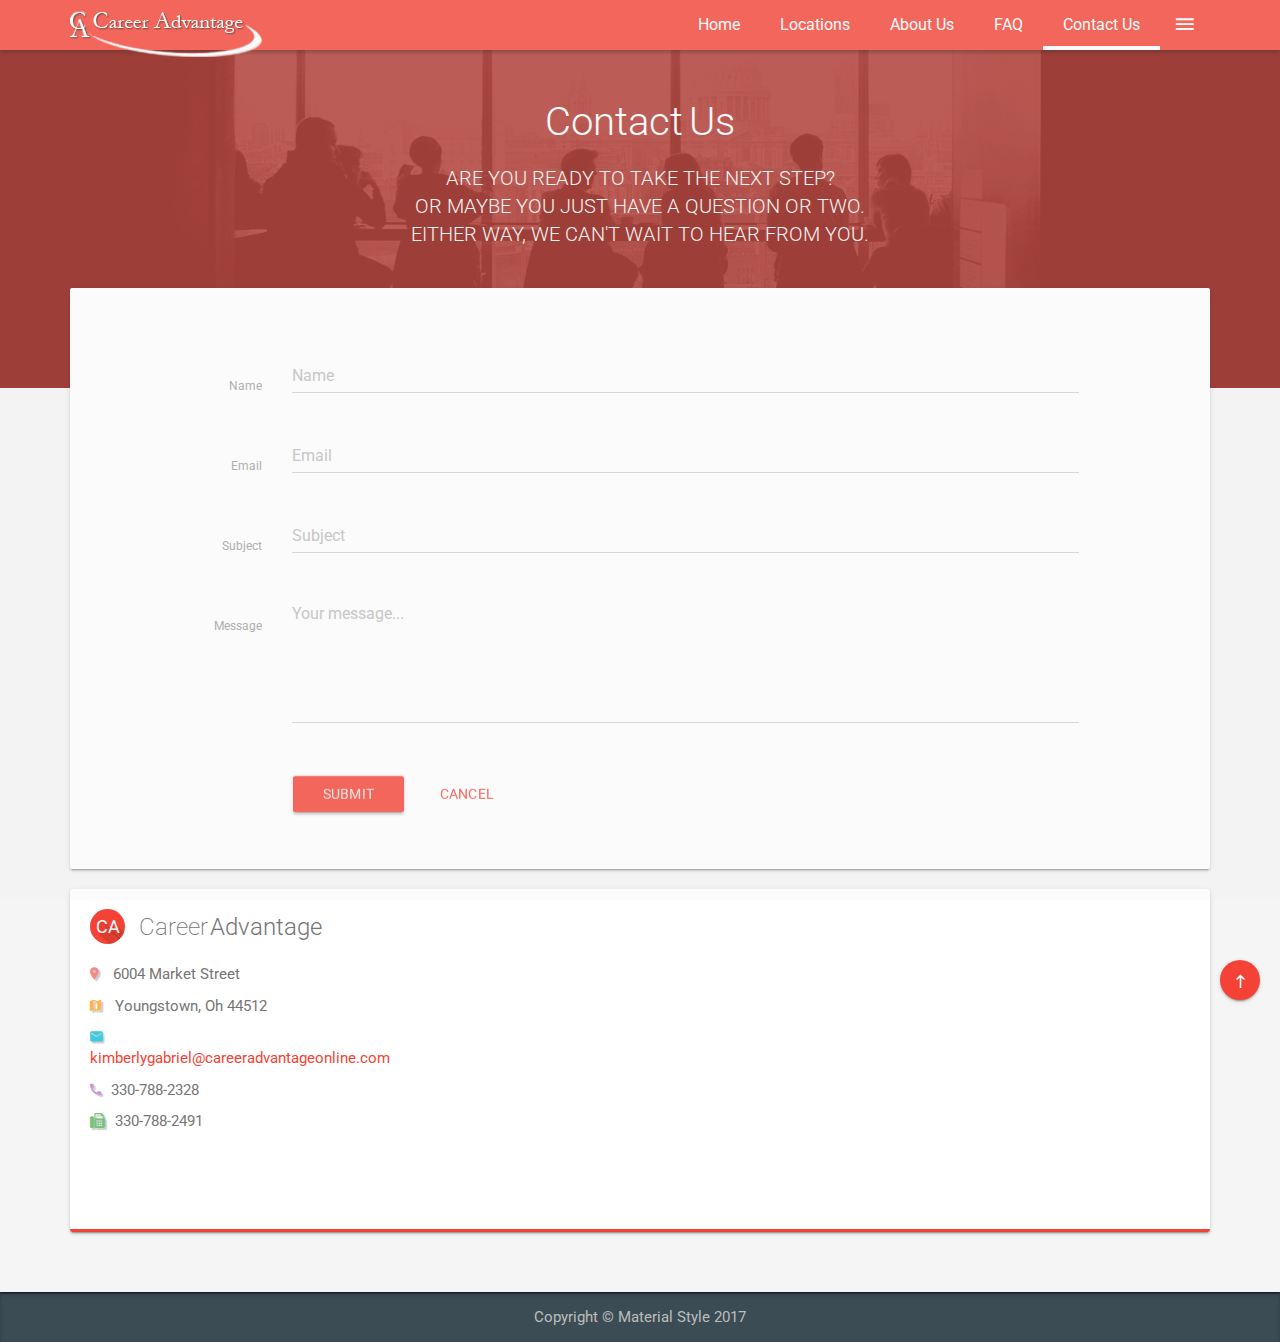
<file: contact.html>
<!DOCTYPE html>
<html lang="en">
  <head>
    <meta charset="utf-8">
    <meta http-equiv="X-UA-Compatible" content="IE=edge">
    <meta name="viewport" content="width=device-width, initial-scale=1">
    <meta name="viewport" content="width=device-width, initial-scale=1.0, minimum-scale=1.0, maximum-scale=1.0, user-scalable=no">
    <meta name="theme-color" content="#333">
    <title>Material Style</title>
    <meta name="description" content="Material Style Theme">
    <link rel="shortcut icon" href="assets/img/favicon.png?v=3">
    <link rel="stylesheet" href="https://fonts.googleapis.com/icon?family=Material+Icons">
    <link rel="stylesheet" href="assets/css/preload.min.css" />
    <link rel="stylesheet" href="assets/css/plugins.min.css" />
    <link rel="stylesheet" href="assets/css/style.red-500.min.css" />
    <!--[if lt IE 9]>
        <script src="assets/js/html5shiv.min.js"></script>
        <script src="assets/js/respond.min.js"></script>
    <![endif]-->
  </head>
  <body>
    <div id="ms-preload" class="ms-preload">
      <div id="status">
        <div class="spinner">
          <div class="dot1"></div>
          <div class="dot2"></div>
        </div>
      </div>
    </div>

    <div class="sb-site-container">

      <nav class="navbar navbar-static-top yamm ms-navbar ms-navbar-primary navbar-mode">
        <div class="container container-full">
          <div class="navbar-header">
            <a class="navbar-brand" href="index.html">
               <img src="assets/img/logo.png" alt=""> 
              <!-- <span class="ms-logo ms-logo-sm">CA</span>
              <span class="ms-title">Career
                <strong>Advantage</strong>
              </span> -->
            </a>
          </div>

          <div id="navbar" class="navbar-collapse collapse">
            <ul class="nav navbar-nav">
              <li>
                <a href="index.html" class="dropdown-toggle animated fadeIn animation-delay-4" data-hover="dropdown" data-name="home">Home
                </a>
              </li>
              <li class="dropdown">
                <a href="locations.html" class="dropdown-toggle animated fadeIn animation-delay-5" data-hover="dropdown" data-name="page">Locations
                </a>
              </li>
              <li>
                <a href="aboutus.html" class="dropdown-toggle animated fadeIn animation-delay-6" data-hover="dropdown" role="button" aria-haspopup="true" aria-expanded="false" data-name="component">About Us
                </a>
              </li>
              <li class="dropdown">
                <a href="faq.html" class="dropdown-toggle animated fadeIn animation-delay-7" data-hover="dropdown" role="button" aria-haspopup="true" aria-expanded="false" data-name="blog">FAQ
                </a>
              </li>
              <li class="active">
                <a href="contact.html" class="dropdown-toggle animated fadeIn animation-delay-8" data-hover="dropdown" role="button" aria-haspopup="true" aria-expanded="false" data-name="portfolio">Contact Us
                </a>
              </li>
              <!-- <li class="btn-navbar-menu"><a href="javascript:void(0)" class="sb-toggle-left"><i class="zmdi zmdi-menu"></i></a></li> -->
            </ul>
          </div>
        
          <!-- navbar-collapse collapse -->
          <a href="javascript:void(0)" class="sb-toggle-left btn-navbar-menu">
            <i class="zmdi zmdi-menu"></i>
          </a>
        </div>
        <!-- container -->
      </nav>
      <div class="ms-hero-page-override ms-hero-img-team ms-hero-bg-primary">
        <div class="container">
          <div class="text-center">
            <h1 class="no-m ms-site-title color-white center-block ms-site-title-lg mt-2 animated zoomInDown animation-delay-5">Contact Us</h1>
            <p class="lead lead-lg color-light text-center center-block mt-2 mw-800 text-uppercase fw-300 animated fadeInUp animation-delay-7">Are you ready to take the next step?
              <br>Or maybe you just have a question or two.
              <br>Either way, we can't wait to hear from you.</p>
          </div>
        </div>
      </div>
      <div class="container">
        <div class="card card-hero animated fadeInUp animation-delay-7">
          <div class="card-block">
            <form class="form-horizontal">
              <fieldset>
                <div class="form-group">
                  <label for="inputName" class="col-md-2 control-label">Name</label>
                  <div class="col-md-9">
                    <input type="text" class="form-control" id="inputName" placeholder="Name"> </div>
                </div>
                <div class="form-group">
                  <label for="inputEmail" class="col-md-2 control-label">Email</label>
                  <div class="col-md-9">
                    <input type="email" class="form-control" id="inputEmail" placeholder="Email"> </div>
                </div>
                <div class="form-group">
                  <label for="inputSubject" class="col-md-2 control-label">Subject</label>
                  <div class="col-md-9">
                    <input type="text" class="form-control" id="inputSubject" placeholder="Subject"> </div>
                </div>
                <div class="form-group">
                  <label for="textArea" class="col-md-2 control-label">Message</label>
                  <div class="col-md-9">
                    <textarea class="form-control" rows="5" id="textArea" placeholder="Your message..."></textarea>
                  </div>
                </div>
                <div class="form-group">
                  <div class="col-md-9 col-md-offset-2">
                    <button type="submit" class="btn btn-raised btn-primary">Submit</button>
                    <button type="button" class="btn btn-danger">Cancel</button>
                  </div>
                </div>
              </fieldset>
            </form>
          </div>
        </div>
        <div class="card card-primary">
          <div class="row">
            <div class="col-lg-4 col-md-4 col-sm-5">
              <div class="card-block wow fadeInUp">
                <div class="mb-2">
                  <span class="ms-logo ms-logo-sm mr-1">CA</span>
                  <h3 class="no-m ms-site-title">Career
                    <span>Advantage</span>
                  </h3>
                </div>
                <address class="no-mb">
                  <p>
                    <i class="color-danger-light zmdi zmdi-pin mr-1"></i> 6004 Market Street</p>
                  <p>
                    <i class="color-warning-light zmdi zmdi-map mr-1"></i> Youngstown, Oh 44512</p>
                  <p>
                    <i class="color-info-light zmdi zmdi-email mr-1"></i>
                    <a href="mailto:joe@example.com">kimberlygabriel@careeradvantageonline.com</a>
                  </p>
                  <p>
                    <i class="color-royal-light zmdi zmdi-phone mr-1"></i>330-788-2328 </p>
                  <p>
                    <i class="color-success-light fa fa-fax mr-1"></i>330-788-2491</p>
                </address>
              </div>
            </div>
            <div class="col-lg-8 col-md-8 col-sm-7">
              <iframe width="100%" height="340" src="https://www.google.com/maps/embed?pb=!1m18!1m12!1m3!1d3009.422494323156!2d-80.66550068458503!3d41.0378889792978!2m3!1f0!2f0!3f0!3m2!1i1024!2i768!4f13.1!3m3!1m2!1s0x8833fae8d646f5fd%3A0x823564ed9d35329e!2s6004+Market+St%2C+Youngstown%2C+OH+44512!5e0!3m2!1sen!2sus!4v1497848386651"></iframe>
            </div>
          </div>
        </div>
      </div>
      <aside class="ms-footbar">
        <div class="container">
          
        </div>
      </aside>
      <footer class="ms-footer">
        <div class="container">
          <p>Copyright &copy; Material Style 2017</p>
        </div>
      </footer>
      <div class="btn-back-top">
        <a href="#" data-scroll id="back-top" class="btn-circle btn-circle-primary btn-circle-sm btn-circle-raised ">
          <i class="zmdi zmdi-long-arrow-up"></i>
        </a>
      </div>
    </div>
    <!-- sb-site-container -->
  <div class="ms-slidebar sb-slidebar sb-left sb-style-overlay" id="ms-slidebar">
    <div class="sb-slidebar-container">
      <header class="ms-slidebar-header">
        <div class="ms-slidebar-login">
          <a href="javascript:void(0)" class="withripple">
              <i class="zmdi zmdi-account"></i>Login</a>
          <a href="javascript:void(0)" class="withripple">
              <i class="zmdi zmdi-account-add"></i> Register</a>
        </div>
        <div class="ms-slidebar-title">
          <form class="search-form">
            <input id="search-box-slidebar" type="text" class="search-input" placeholder="Search..." name="q" />
            <label for="search-box-slidebar">
                <i class="zmdi zmdi-search"></i>
              </label>
          </form>
          <div class="ms-slidebar-t">
            <span class="ms-logo ms-logo-sm">CA</span>
            <h3>Welcome
              <span>Anthony</span>
            </h3>
          </div>
      </header>
      <ul class="ms-slidebar-menu" id="slidebar-menu" role="tablist" aria-multiselectable="true">
        <li>
          <a class="link" href="index.html">
              <i class="zmdi zmdi-home"></i> Home</a>
        </li>
        <li>
          <a class="link" href="locations.html">
              <i class="zmdi zmdi-google-maps"></i> Locations</a>
        </li>
        <li>
          <a class="link" href="aboutus.html">
              <i class="zmdi zmdi-account-circle"></i> About Us</a>
        </li>
        <li>
          <a class="link" href="faq.html">
              <i class="zmdi zmdi-more"></i> FAQ</a>
        </li>
        <li>
          <a class="link" href="contact.html">
              <i class="zmdi zmdi-comment-edit"></i> Contact Us</a>
        </li>
      </ul>
      <div class="ms-slidebar-social ms-slidebar-block">
        <h4 class="ms-slidebar-block-title">Social Links</h4>
        <div class="ms-slidebar-social">
          <a href="javascript:void(0)" class="btn-circle btn-circle-raised btn-facebook">
              <i class="zmdi zmdi-facebook"></i>
              <div class="ripple-container"></div>
            </a>
          <a href="javascript:void(0)" class="btn-circle btn-circle-raised btn-twitter">
              <i class="zmdi zmdi-twitter"></i>
              <span class="badge badge-pink">4</span>
              <div class="ripple-container"></div>
            </a>
        </div>
      </div>
      </div>
    </div>
    <script src="assets/js/plugins.min.js"></script>
    <script src="assets/js/app.min.js"></script>
  </body>
</html>
</file>
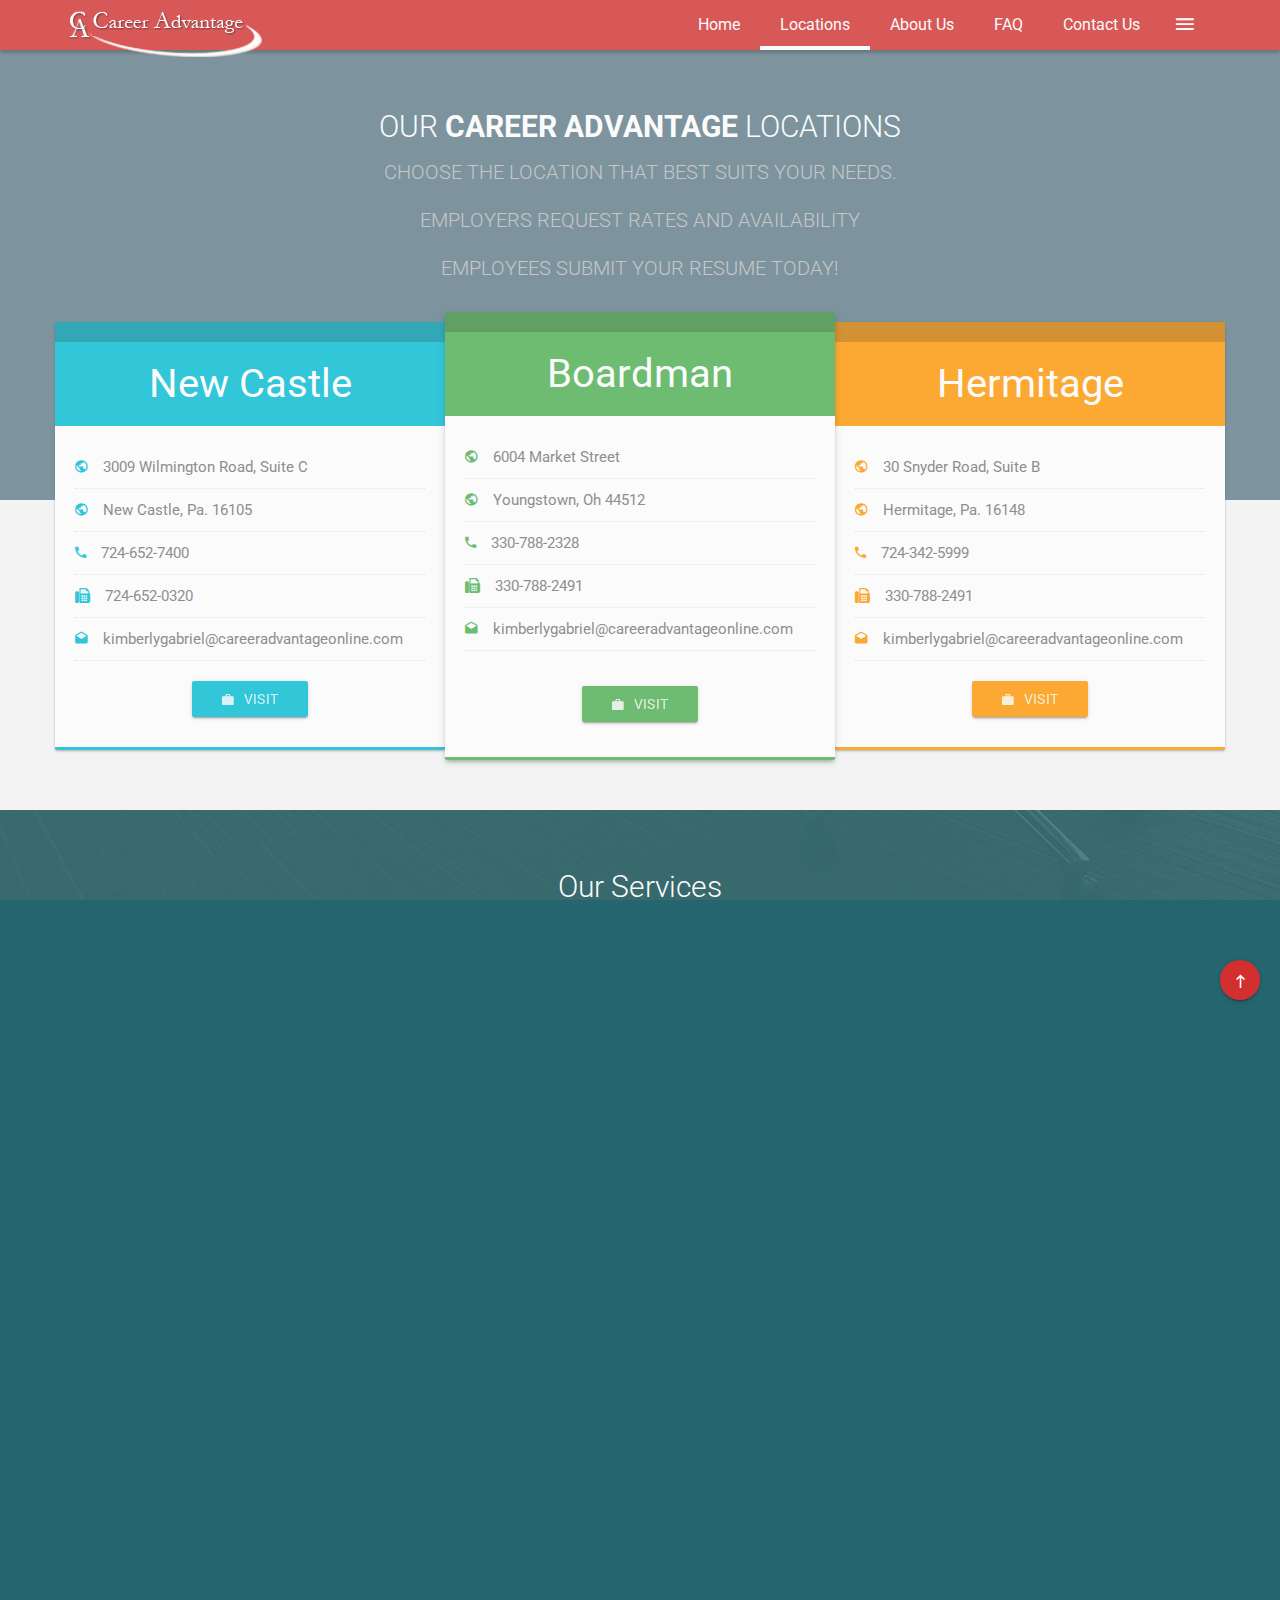
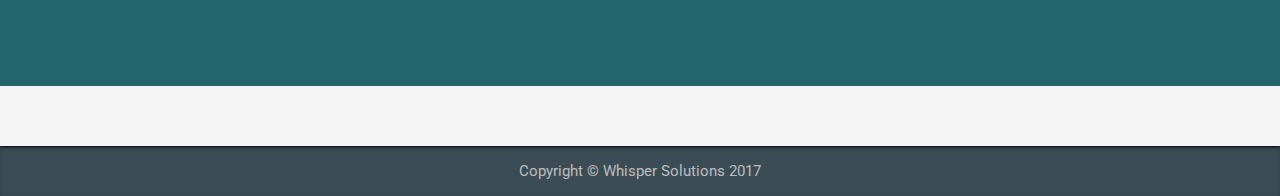
<file: locations.html>
<!DOCTYPE html>
<html lang="en">

<head>
  <meta charset="utf-8">
  <meta http-equiv="X-UA-Compatible" content="IE=edge">
  <meta name="viewport" content="width=device-width, initial-scale=1">
  <meta name="viewport" content="width=device-width, initial-scale=1.0, minimum-scale=1.0, maximum-scale=1.0, user-scalable=no">
  <meta name="theme-color" content="#333">
  <title>Material Style</title>
  <meta name="description" content="Material Style Theme">
  <link rel="shortcut icon" href="assets/img/favicon.png?v=3">
  <link rel="stylesheet" href="https://fonts.googleapis.com/icon?family=Material+Icons">
  <link rel="stylesheet" href="assets/css/preload.min.css" />
  <link rel="stylesheet" href="assets/css/plugins.min.css" />
  <link rel="stylesheet" href="assets/css/style.red-700.min.css" />
  <!--[if lt IE 9]>
        <script src="assets/js/html5shiv.min.js"></script>
        <script src="assets/js/respond.min.js"></script>
    <![endif]-->
</head>

<body>
  <!-- Pre loader -->
  <div id="ms-preload" class="ms-preload">
    <div id="status">
      <div class="spinner">
        <div class="dot1"></div>
        <div class="dot2"></div>
      </div>
    </div>
  </div>
  <!-- End pre loader -->

  <div class="sb-site-container">

    <!-- Navigation -->
    <nav class="navbar navbar-static-top yamm ms-navbar ms-navbar-primary navbar-mode">
      <div class="container container-full">
        <div class="navbar-header">
          <a class="navbar-brand" href="index.html">
               <img src="assets/img/logo.png" alt=""> 
              <!-- <span class="ms-logo ms-logo-sm">CA</span>
              <span class="ms-title">Career
                <strong>Advantage</strong>
              </span> -->
            </a>
        </div>

        <div id="navbar" class="navbar-collapse collapse">
          <ul class="nav navbar-nav">
            <li>
              <a href="index.html" class="dropdown-toggle animated fadeIn animation-delay-4" data-hover="dropdown" data-name="home">Home
                </a>
            </li>
            <li class="active">
              <a href="locations.html" class="dropdown-toggle animated fadeIn animation-delay-5" data-hover="dropdown" data-name="page">Locations
                </a>
            </li>
            <li class="dropdown yamm-fw">
              <a href="aboutus.html" class="dropdown-toggle animated fadeIn animation-delay-6" data-hover="dropdown" role="button" aria-haspopup="true"
                aria-expanded="false" data-name="component">About Us
                </a>
            </li>
            <li class="dropdown">
              <a href="faq.html" class="dropdown-toggle animated fadeIn animation-delay-7" data-hover="dropdown" role="button" aria-haspopup="true"
                aria-expanded="false" data-name="blog">FAQ
                </a>
            </li>
            <li class="dropdown">
              <a href="contact.html" class="dropdown-toggle animated fadeIn animation-delay-8" data-hover="dropdown" role="button" aria-haspopup="true"
                aria-expanded="false" data-name="portfolio">Contact Us
                </a>
            </li>
            <!-- <li class="btn-navbar-menu"><a href="javascript:void(0)" class="sb-toggle-left"><i class="zmdi zmdi-menu"></i></a></li> -->
          </ul>
        </div>

        <!-- navbar-collapse collapse -->
        <a href="javascript:void(0)" class="sb-toggle-left btn-navbar-menu">
            <i class="zmdi zmdi-menu"></i>
          </a>
      </div>
      <!-- container -->
    </nav>
    <!-- End Navigation -->

    <div class="material-background"></div>
    <div class="container">
      <div class="text-center mb-4">
        <h2 class="uppercase color-white animated fadeInUp animation-delay-7">Our <strong>Career Advantage</strong> Locations</h2>
        <p class="lead uppercase color-medium animated fadeInUp animation-delay-7">Choose the location that best suits your needs.</p>
        <p class="lead uppercase color-medium animated fadeInUp animation-delay-7">Employers request rates and availability</p>
        <p class="lead uppercase color-medium animated fadeInUp animation-delay-7">Employees submit your resume today!</p>
      </div>
      <div class="row">
        <div class="col-md-4 price-table price-table-info animated zoomInDown animation-delay-7">
          <header class="price-table-header">
            <span class="price-table-category"></span>
            <h3>
              New Castle
            </h3>
          </header>
          <div class="price-table-body">
            <ul class="price-table-list">
              <li>
                <i class="zmdi zmdi-globe"></i></i>3009 Wilmington Road, Suite C</li>
              <li>
                <i class="zmdi zmdi-globe"></i>New Castle, Pa. 16105</li>
              <li>
                <i class="zmdi zmdi-phone"></i>724-652-7400</li>
              <li>
                <i class="fa fa-fax" aria-hidden="true"></i>724-652-0320</li>
              <li>
                <i class="zmdi zmdi-email-open"></i>kimberlygabriel@careeradvantageonline.com</li>
            </ul>
            <div class="text-center">
              <a href="javascript:void(0)" class="btn btn-info btn-raised">
                  <i class="zmdi zmdi-case"></i>Visit</a>
            </div>
          </div>
        </div>
        <div class="col-md-4 price-table price-table-success prominent animated zoomInUp animation-delay-7">
          <header class="price-table-header">
            <span class="price-table-category"></span>
            <h3>
              Boardman
            </h3>
          </header>
          <div class="price-table-body">
            <ul class="price-table-list">
              <li>
                <i class="zmdi zmdi-globe"></i>6004 Market Street</li>
              <li>
                <i class="zmdi zmdi-globe"></i>Youngstown, Oh 44512</li>
              <li>
                <i class="zmdi zmdi-phone"></i>330-788-2328</li>
              <li>
                <i class="fa fa-fax" aria-hidden="true"></i>330-788-2491</li>
              <li>
                <i class="zmdi zmdi-email-open"></i>kimberlygabriel@careeradvantageonline.com</li>
            </ul>
            <div class="text-center">
              <a href="javascript:void(0)" class="btn btn-success btn-raised">
                  <i class="zmdi zmdi-case"></i>Visit</a>
            </div>
          </div>
        </div>
        <div class="col-md-4 price-table price-table-warning animated zoomInDown animation-delay-7">
          <header class="price-table-header">
            <span class="price-table-category"></span>
            <h3>
              Hermitage
            </h3>
          </header>
          <div class="price-table-body">
            <ul class="price-table-list">
              <li>
                <i class="zmdi zmdi-globe"></i>30 Snyder Road, Suite B</li>
              <li>
                <i class="zmdi zmdi-globe"></i>Hermitage, Pa. 16148</li>
              <li>
                <i class="zmdi zmdi-phone"></i></i>724-342-5999</li>
              <li>
                <i class="fa fa-fax" aria-hidden="true"></i>330-788-2491</li>
              <li>
                <i class="zmdi zmdi-email-open"></i>kimberlygabriel@careeradvantageonline.com</li>
            </ul>
            <div class="text-center">
              <a href="javascript:void(0)" class="btn btn-warning btn-raised">
                  <i class="zmdi zmdi-case"></i>Visit</a>

            </div>
          </div>
        </div>
      </div>
    </div>
    <!-- container -->
    <div class="wrap ms-hero-bg-info ms-hero-img-meeting ms-bg-fixed mb-6 mt-4">
      <div class="container">
        <h2 class="text-center color-white no-mt mb-6 wow fadeInUp">Our Services</h2>
        <div class="col-md-4 col-sm-6">
          <div class="ms-icon-feature wow flipInX animation-delay-4">
            <div class="ms-icon-feature-icon">
              <span class="ms-icon ms-icon-lg ms-icon-inverse ms-icon-white">
                  <i class="fa fa-cloud"></i>
                </span>
            </div>
            <div class="ms-icon-feature-content color-white">
              <h4 class="color-warning">Enrich Lives</h4>
              <p>We provide a personal touch atmosphere that allows us to find the right person for the right career. Ensuring
                the success of both the employer and the employee.</p>
            </div>
          </div>
        </div>
        <div class="col-md-4 col-sm-6">
          <div class="ms-icon-feature wow flipInX animation-delay-4">
            <div class="ms-icon-feature-icon">
              <span class="ms-icon ms-icon-lg ms-icon-inverse ms-icon-white">
                  <i class="fa fa-desktop"></i>
                </span>
            </div>
            <div class="ms-icon-feature-content color-white">
              <h4 class="color-warning">High Quality Service</h4>
              <p>We believe in providing our clients with "Over the Top" service. Our goal is to provide the kind of personal
                care and attention to each and every one of our clients.</p>
            </div>
          </div>
        </div>
        <div class="col-md-4 col-sm-6">
          <div class="ms-icon-feature wow flipInX animation-delay-4">
            <div class="ms-icon-feature-icon">
              <span class="ms-icon ms-icon-lg ms-icon-inverse ms-icon-white">
                  <i class="fa fa-tablet"></i>
                </span>
            </div>
            <div class="ms-icon-feature-content color-white">
              <h4 class="color-warning">Recruit and Place</h4>
              <p>We measure our sucess by the way in which we service our clients with the best available employees to fill
                their open positions.</p>
            </div>
          </div>
        </div>
        <div class="col-md-4 col-sm-6">
          <div class="ms-icon-feature wow flipInX animation-delay-4">
            <div class="ms-icon-feature-icon">
              <span class="ms-icon ms-icon-lg ms-icon-inverse ms-icon-white">
                  <i class="fa fa-wordpress"></i>
                </span>
            </div>
            <div class="ms-icon-feature-content color-white">
              <h4 class="color-warning">Integrity</h4>
              <p>If we do not have the right employee that fits our client’s needs, we will notify that client rather than just
                send anyone to fill the position.</p>
            </div>
          </div>
        </div>
        <div class="col-md-4 col-sm-6">
          <div class="ms-icon-feature wow flipInX animation-delay-4">
            <div class="ms-icon-feature-icon">
              <span class="ms-icon ms-icon-lg ms-icon-inverse ms-icon-white">
                  <i class="fa fa-graduation-cap"></i>
                </span>
            </div>
            <div class="ms-icon-feature-content color-white">
              <h4 class="color-warning">Local Family Touch</h4>
              <p>We are family owned and operated. Our goal is to make our community enriched and connected.</p>
            </div>
          </div>
        </div>
        <div class="col-md-4 col-sm-6">
          <div class="ms-icon-feature wow flipInX animation-delay-4">
            <div class="ms-icon-feature-icon">
              <span class="ms-icon ms-icon-lg ms-icon-inverse ms-icon-white">
                  <i class="fa fa-send"></i>
                </span>
            </div>
            <div class="ms-icon-feature-content color-white">
              <h4 class="color-warning">Employee Benefits</h4>
              <p>Holiday Pay, Advertising, Interviewing, Testing, Payroll taxes, Worker’s Comp Filings and potential Workers’
                Comp Hearings, Tax Filings, Drug Testing, Background Checks, etc. are just some of the features that we offer
                you to save you time and money that you can spend elsewhere for your business.</p>
            </div>
          </div>
        </div>
      </div>
    </div>

    <!-- container -->
    <aside class="ms-footbar">
      <div class="container">

      </div>
    </aside>
    <footer class="ms-footer">
      <div class="container">
        <p>Copyright &copy; Whisper Solutions 2017</p>
      </div>
    </footer>

    <div class="btn-back-top">
      <a href="#" data-scroll id="back-top" class="btn-circle btn-circle-primary btn-circle-sm btn-circle-raised ">
          <i class="zmdi zmdi-long-arrow-up"></i>
        </a>
    </div>
  </div>
  <!-- sb-site-container -->
  <div class="ms-slidebar sb-slidebar sb-left sb-style-overlay" id="ms-slidebar">
    <div class="sb-slidebar-container">
      <header class="ms-slidebar-header">
        <div class="ms-slidebar-login">
          <a href="javascript:void(0)" class="withripple">
              <i class="zmdi zmdi-account"></i>Login</a>
          <a href="javascript:void(0)" class="withripple">
              <i class="zmdi zmdi-account-add"></i> Register</a>
        </div>
        <div class="ms-slidebar-title">
          <form class="search-form">
            <input id="search-box-slidebar" type="text" class="search-input" placeholder="Search..." name="q" />
            <label for="search-box-slidebar">
                <i class="zmdi zmdi-search"></i>
              </label>
          </form>
          <div class="ms-slidebar-t">
            <span class="ms-logo ms-logo-sm">CA</span>
            <h3>Welcome
              <span>Anthony</span>
            </h3>
          </div>
      </header>
      <ul class="ms-slidebar-menu" id="slidebar-menu" role="tablist" aria-multiselectable="true">
        <li>
          <a class="link" href="index.html">
              <i class="zmdi zmdi-home"></i> Home</a>
        </li>
        <li>
          <a class="link" href="locations.html">
              <i class="zmdi zmdi-google-maps"></i> Locations</a>
        </li>
        <li>
          <a class="link" href="aboutus.html">
              <i class="zmdi zmdi-account-circle"></i> About Us</a>
        </li>
        <li>
          <a class="link" href="faq.html">
              <i class="zmdi zmdi-more"></i> FAQ</a>
        </li>
        <li>
          <a class="link" href="contact.html">
              <i class="zmdi zmdi-comment-edit"></i> Contact Us</a>
        </li>
      </ul>
      <div class="ms-slidebar-social ms-slidebar-block">
        <h4 class="ms-slidebar-block-title">Social Links</h4>
        <div class="ms-slidebar-social">
          <a href="javascript:void(0)" class="btn-circle btn-circle-raised btn-facebook">
              <i class="zmdi zmdi-facebook"></i>
              <div class="ripple-container"></div>
            </a>
          <a href="javascript:void(0)" class="btn-circle btn-circle-raised btn-twitter">
              <i class="zmdi zmdi-twitter"></i>
              <span class="badge badge-pink">4</span>
              <div class="ripple-container"></div>
            </a>
        </div>
      </div>
      </div>
    </div>
    <script src="assets/js/plugins.min.js"></script>
    <script src="assets/js/app.min.js"></script>
</body>

</html>
</file>
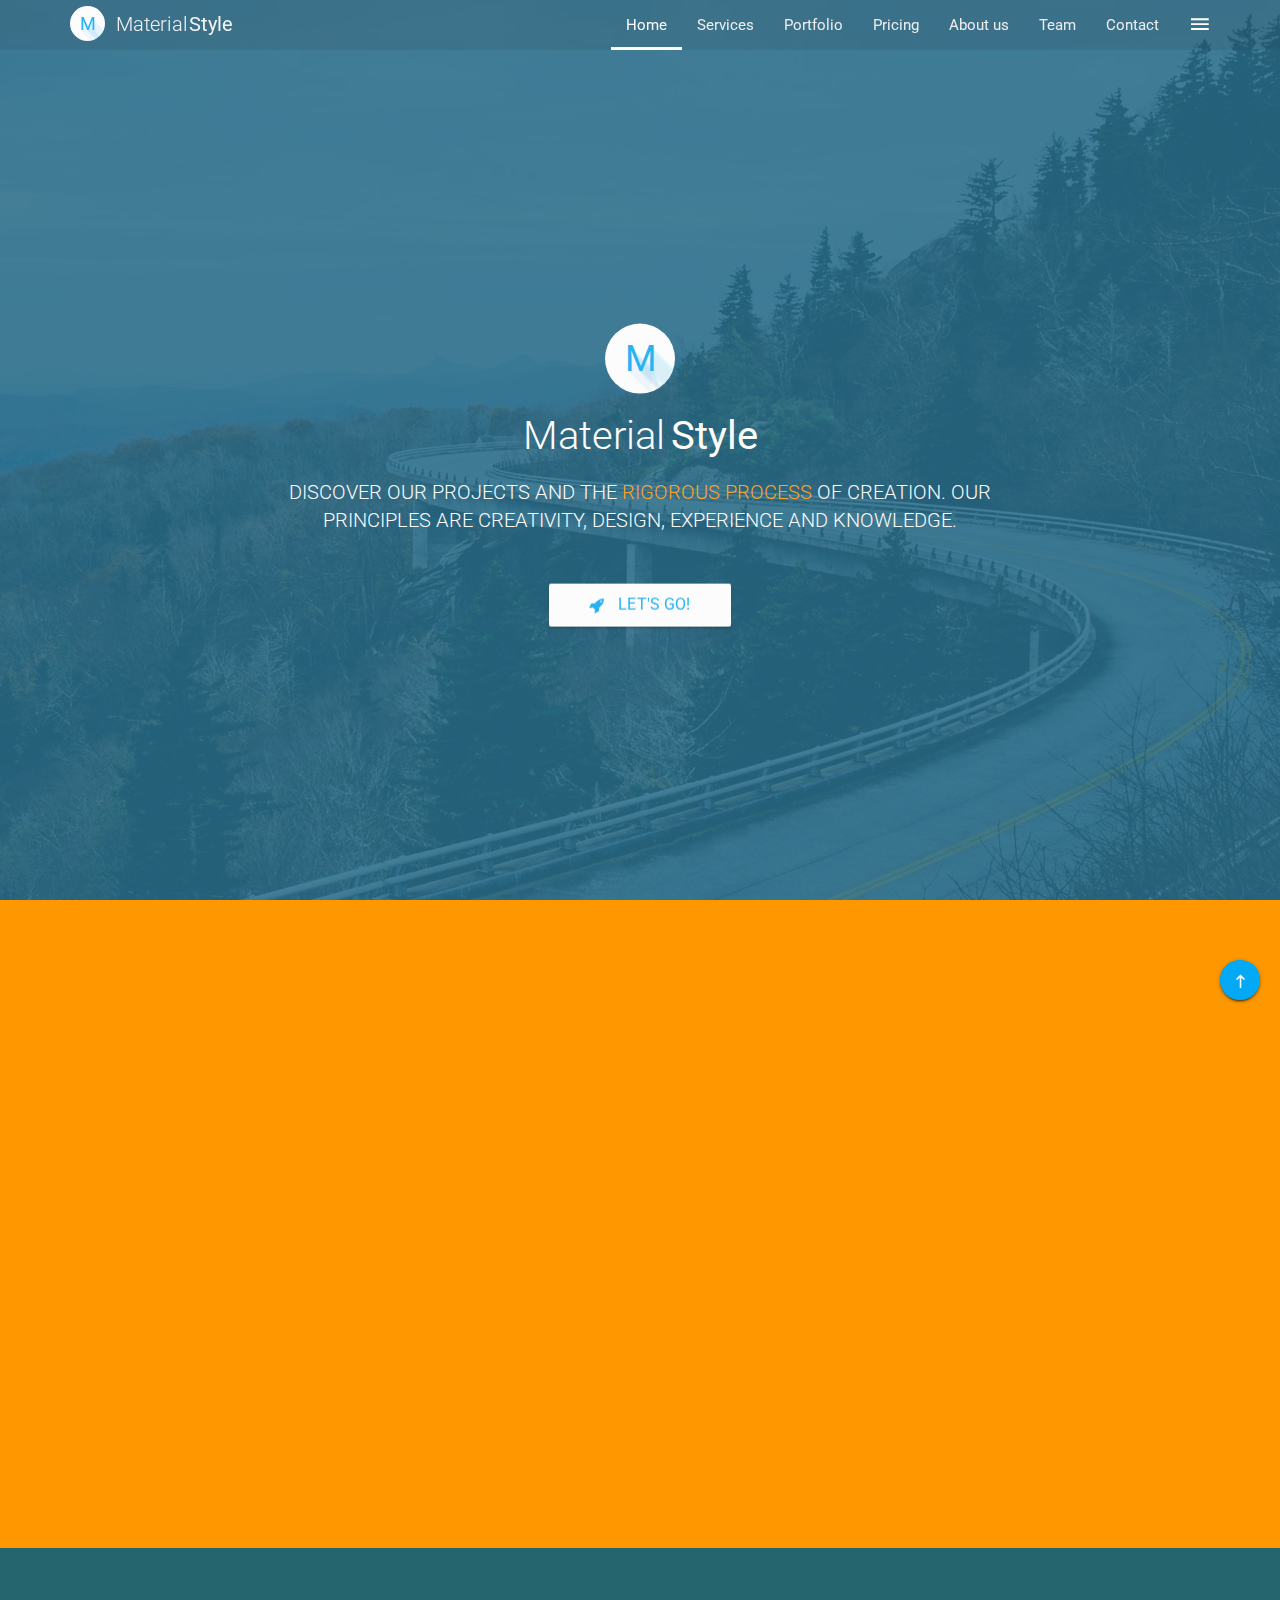
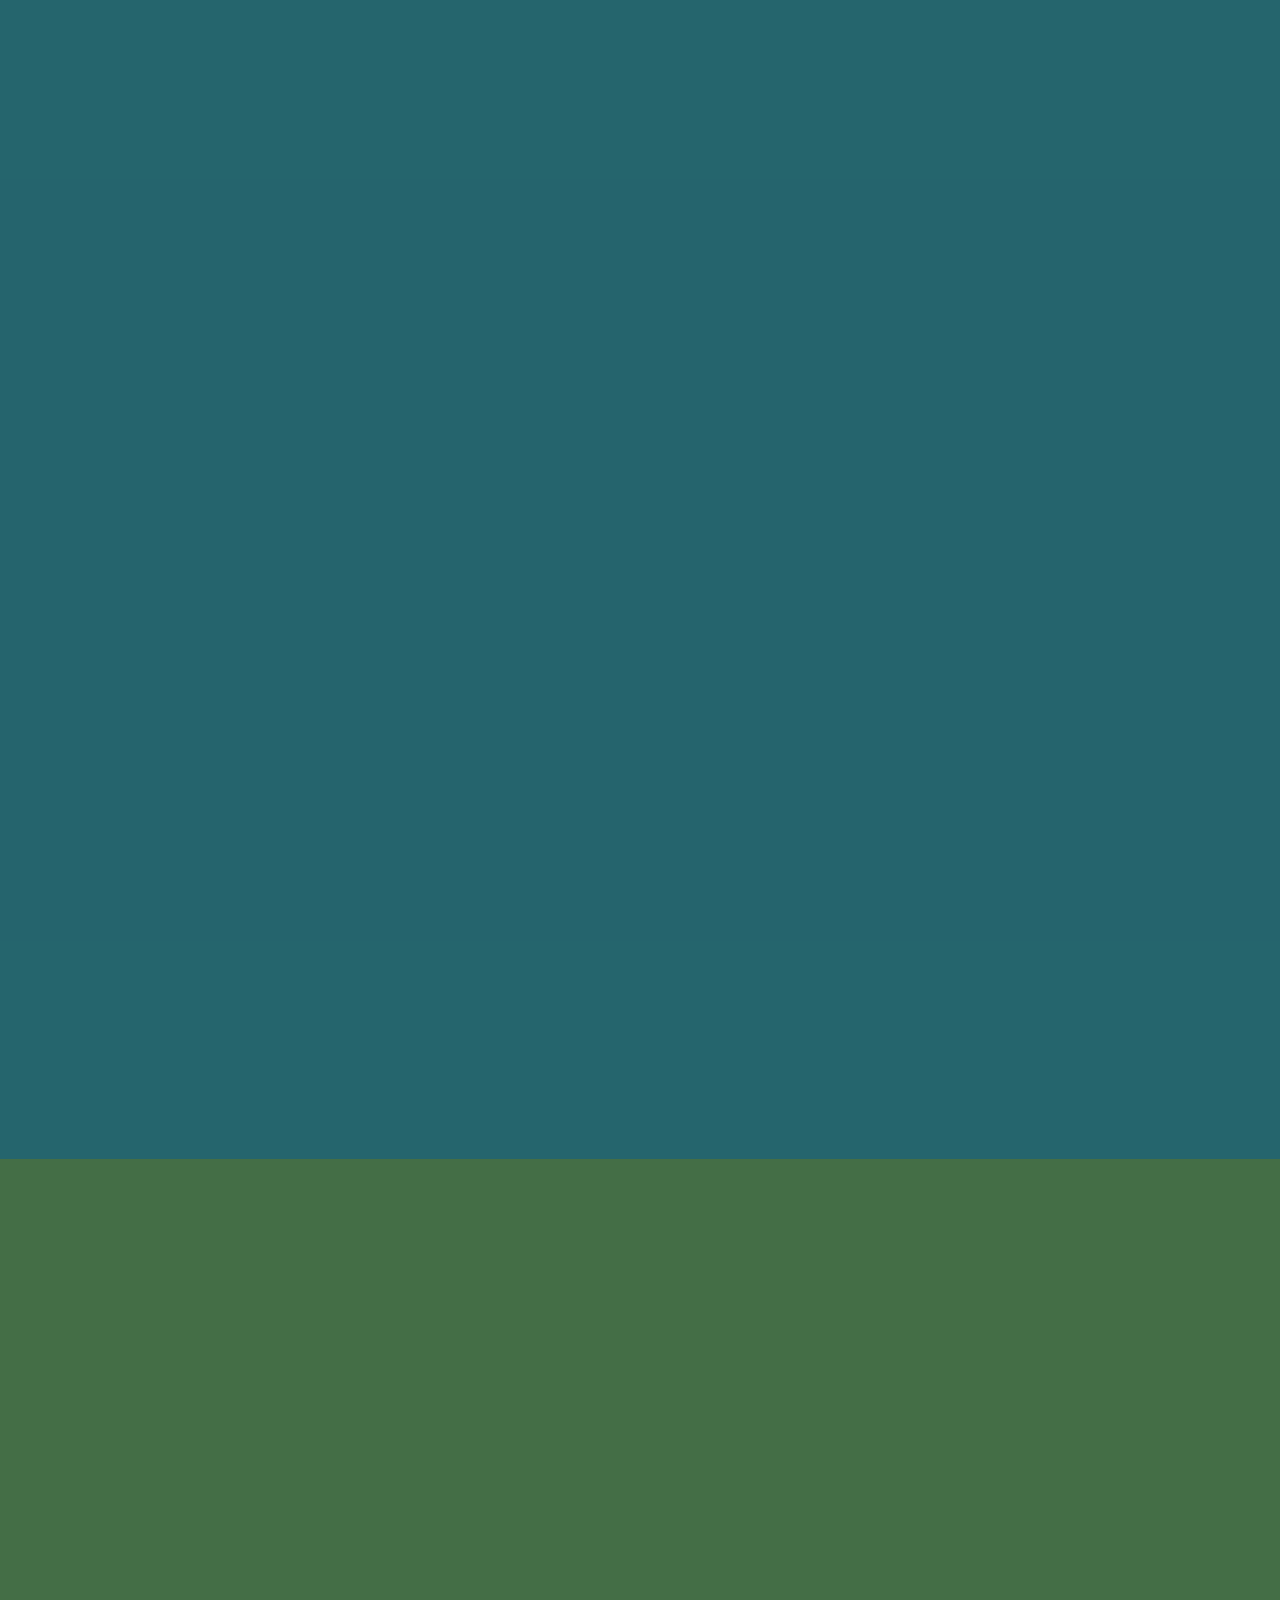
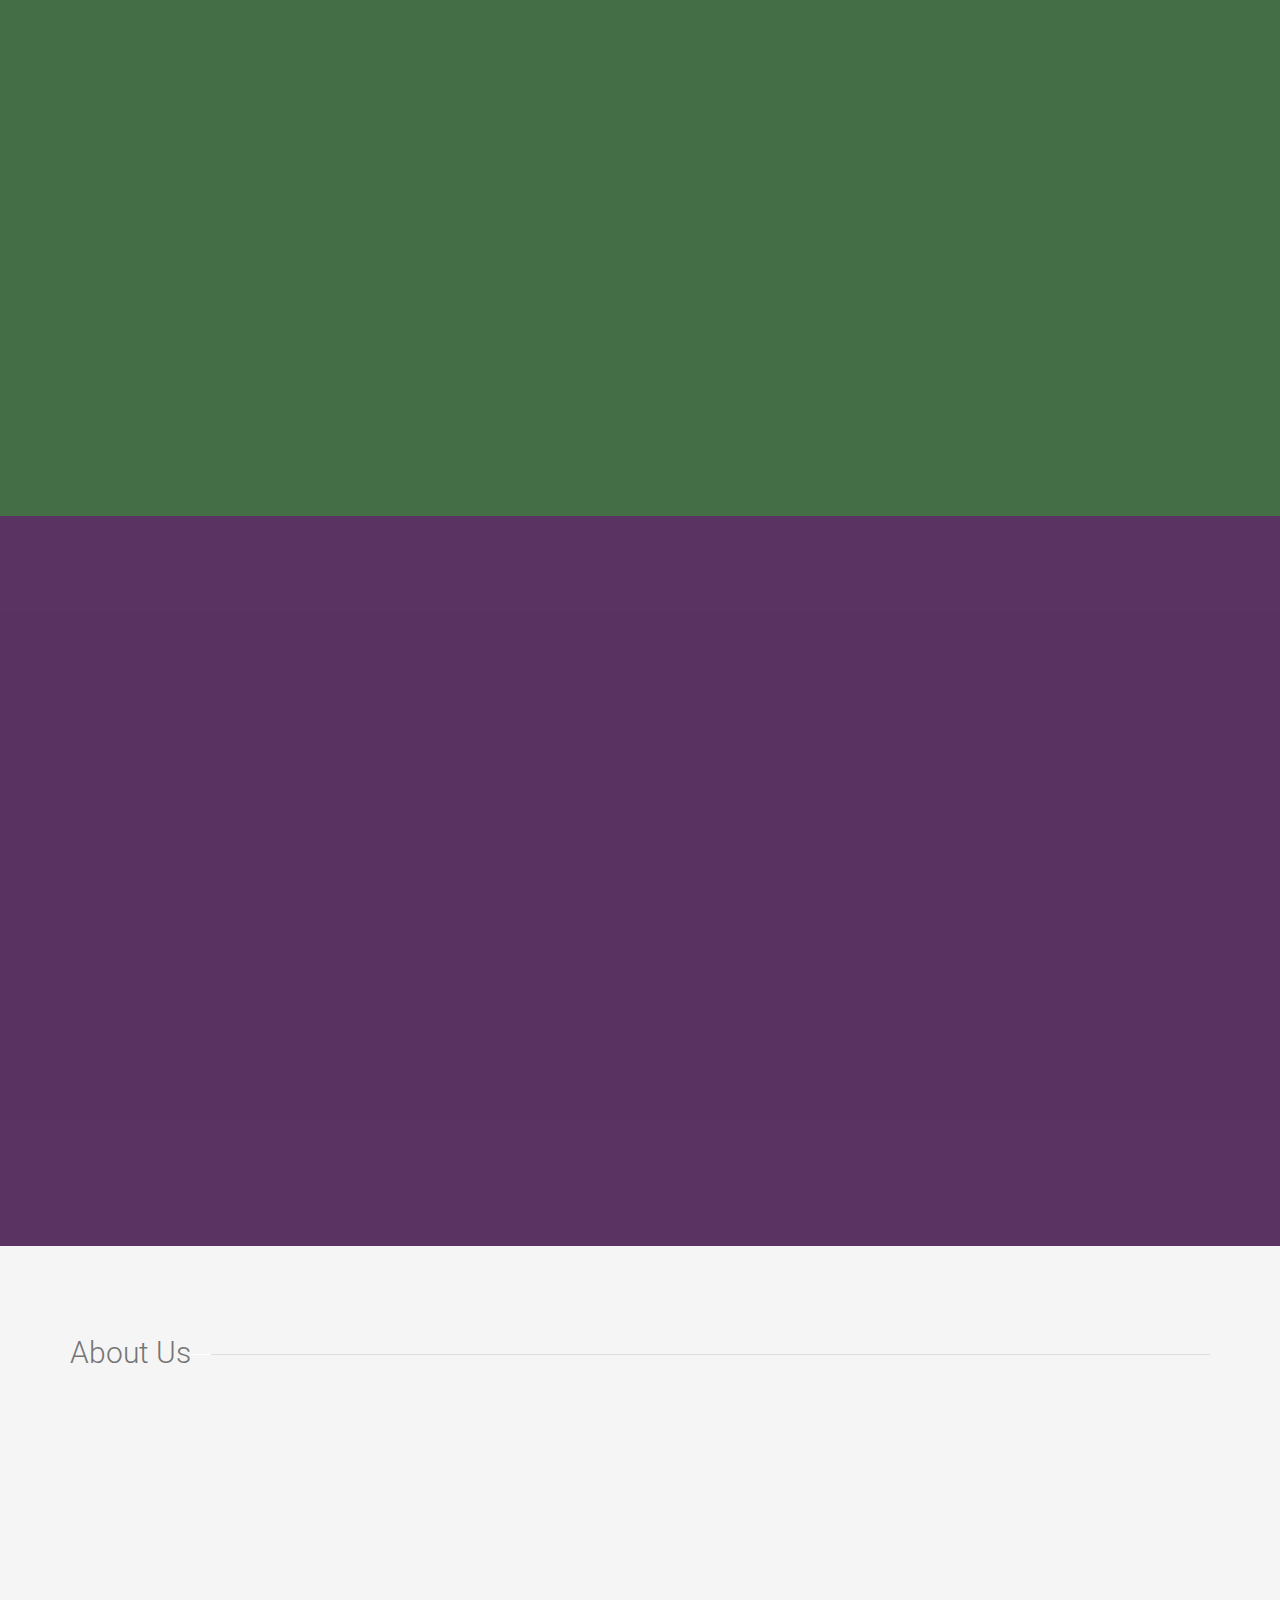
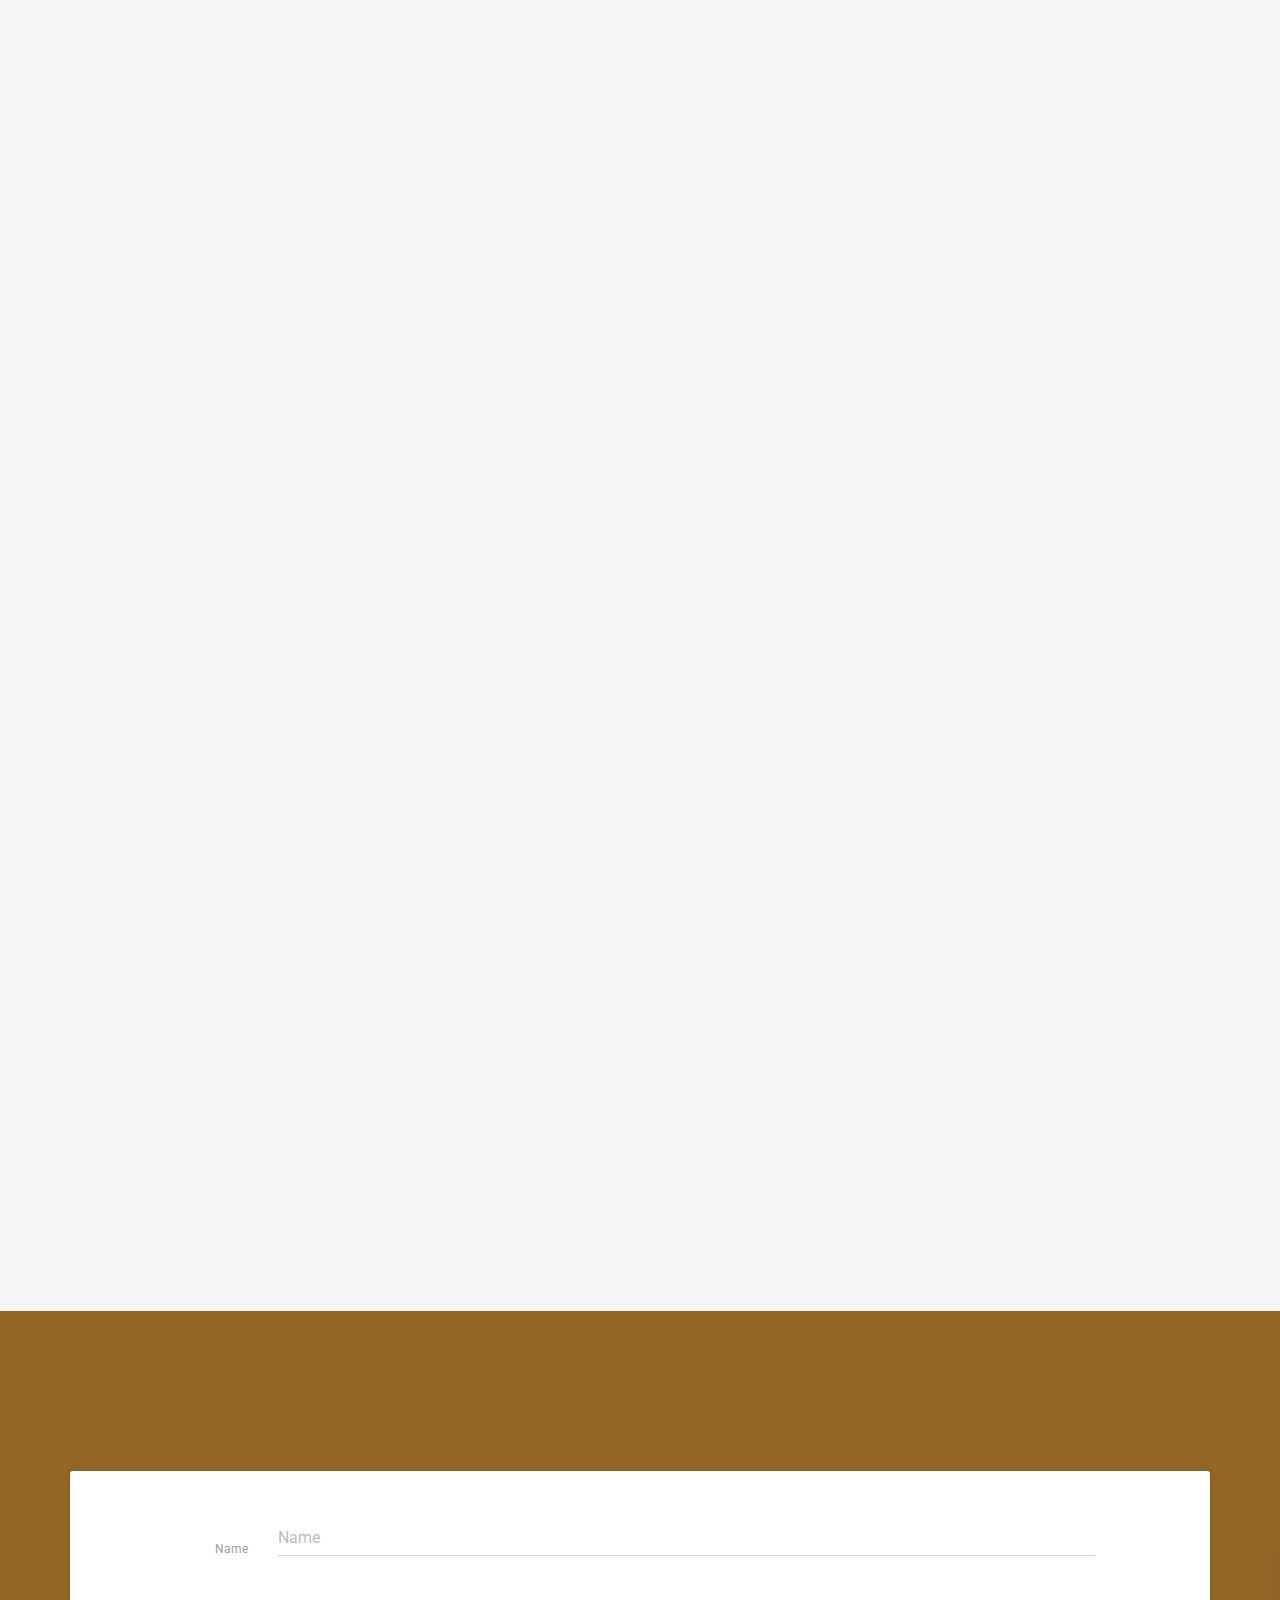
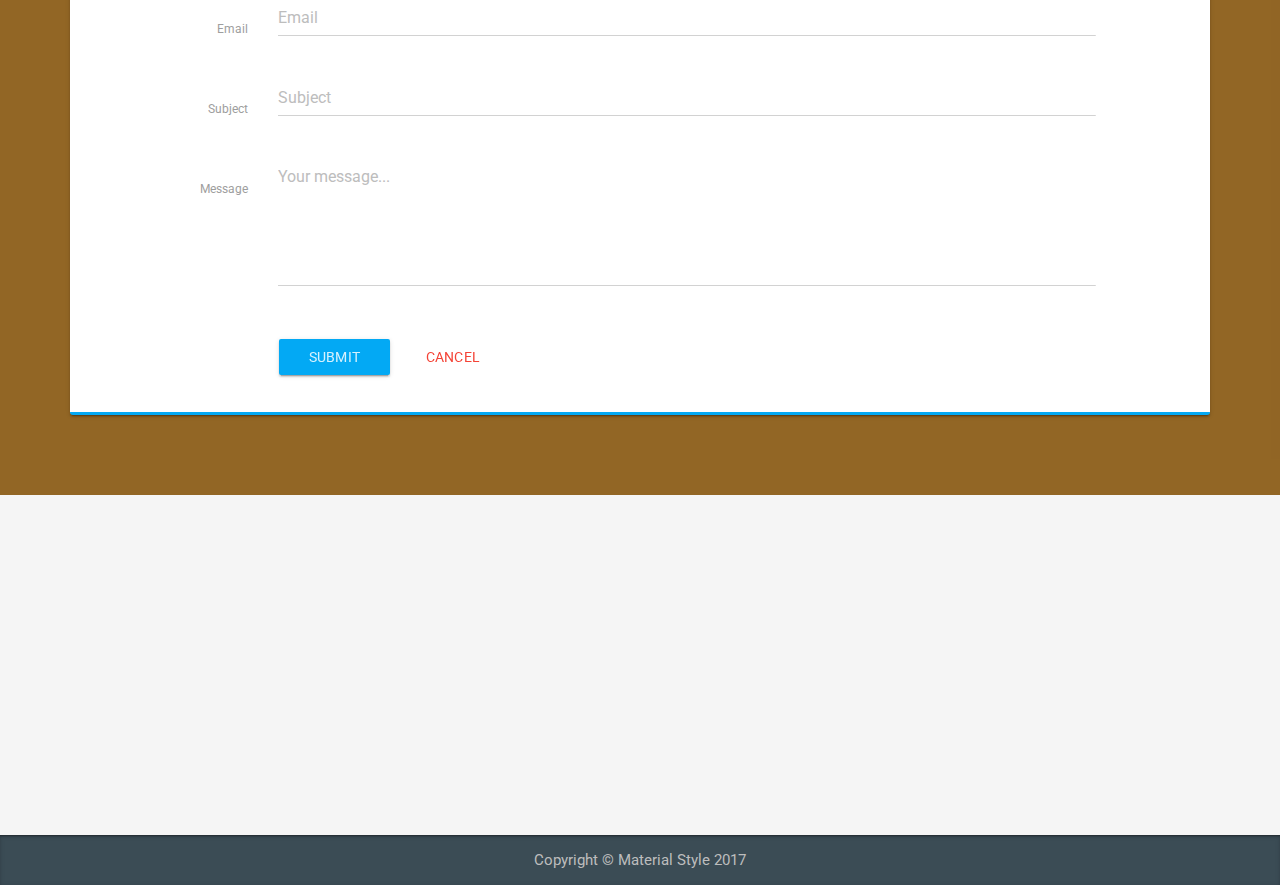
<file: storepage.html>
<!DOCTYPE html>
<html lang="en">
  <head>
    <meta charset="utf-8">
    <meta http-equiv="X-UA-Compatible" content="IE=edge">
    <meta name="viewport" content="width=device-width, initial-scale=1">
    <meta name="viewport" content="width=device-width, initial-scale=1.0, minimum-scale=1.0, maximum-scale=1.0, user-scalable=no">
    <meta name="theme-color" content="#333">
    <title>Material Style</title>
    <meta name="description" content="Material Style Theme">
    <link rel="shortcut icon" href="assets/img/favicon.png?v=3">
    <link rel="stylesheet" href="https://fonts.googleapis.com/icon?family=Material+Icons">
    <link rel="stylesheet" href="assets/css/preload.min.css" />
    <link rel="stylesheet" href="assets/css/plugins.min.css" />
    <link rel="stylesheet" href="assets/css/style.light-blue-500.min.css" />
    <!--[if lt IE 9]>
        <script src="assets/js/html5shiv.min.js"></script>
        <script src="assets/js/respond.min.js"></script>
    <![endif]-->
  </head>
  <body>
    <div id="ms-preload" class="ms-preload">
      <div id="status">
        <div class="spinner">
          <div class="dot1"></div>
          <div class="dot2"></div>
        </div>
      </div>
    </div>
    <div class="sb-site-container">
      <nav class="navbar ms-lead-navbar navbar-mode" id="navbar-lead">
        <div class="container container-full" id="home">
          <div class="navbar-header">
            <a class="navbar-brand" href="index.html">
              <!-- <img src="assets/img/demo/logo-navbar.png" alt=""> -->
              <span class="ms-logo ms-logo-white ms-logo-sm">M</span>
              <span class="ms-title">Material
                <strong>Style</strong>
              </span>
            </a>
          </div>
          <div id="navbar" class="navbar-collapse collapse">
            <ul class="nav navbar-nav navbar-right">
              <li>
                <a data-scroll href="#home">Home</a>
              </li>
              <li>
                <a data-scroll href="#services">Services</a>
              </li>
              <li>
                <a data-scroll href="#portfolio">Portfolio</a>
              </li>
              <li>
                <a data-scroll href="#pricing">Pricing</a>
              </li>
              <li>
                <a data-scroll href="#about">About us</a>
              </li>
              <li>
                <a data-scroll href="#team">Team</a>
              </li>
              <li>
                <a data-scroll href="#contact">Contact</a>
              </li>
            </ul>
          </div>
          <!-- navbar-collapse collapse -->
          <a href="javascript:void(0)" class="sb-toggle-left btn-navbar-menu">
            <i class="zmdi zmdi-menu"></i>
          </a>
        </div>
        <!-- container -->
      </nav>
      <div class="intro-full ms-hero-img-road ms-hero-bg-primary color-white ms-bg-fixed">
        <div class="intro-full-content index-1">
          <div class="container">
            <div class="text-center mb-4">
              <span class="ms-logo ms-logo-lg ms-logo-white center-block mb-2 mt-2 animated zoomInDown animation-delay-5">M</span>
              <h1 class="no-m ms-site-title color-white center-block ms-site-title-lg mt-2 animated zoomInDown animation-delay-5">Material
                <span>Style</span>
              </h1>
              <p class="lead lead-lg color-white text-center center-block mt-2 mw-800 text-uppercase fw-300 animated fadeInUp animation-delay-7">Discover our projects and the
                <span class="color-warning">rigorous process</span> of creation. Our principles are creativity, design, experience and knowledge.</p>
            </div>
            <div class="text-center mb-2">
              <a id="go-intro-full-next" href="javascript:void(0)" class="btn btn-xlg btn-raised btn-white color-primary animated zoomInUp animation-delay-12">
                <i class="fa fa-rocket"></i> Let's go!</a>
            </div>
          </div>
        </div>
      </div>
      <div class="btn-back-top">
        <a href="#" data-scroll id="back-top" class="btn-circle btn-circle-primary btn-circle-sm btn-circle-raised ">
          <i class="zmdi zmdi-long-arrow-up"></i>
        </a>
      </div>
      <div class="bg-light index-1 intro-full-next">
        <div class="wrap bg-warning color-dark">
          <div class="container" id="intro-next">
            <h2 class="text-center color-white mb-2 wow fadeInDown animation-delay-4">Know our amazing features</h2>
            <p class="lead text-center color-white wow fadeInDown animation-delay-5 mw-800 center-block mb-4"> Lorem ipsum dolor sit amet, consectetur adipisicing elit. Dolor alias provident excepturi eligendi, nam numquam iusto eum illum, ea quisquam.</p>
            <div class="ms-feature col-lg-3 col-md-6 col-sm-6 card wow flipInX animation-delay-4">
              <div class="text-center card-block">
                <span class="ms-icon ms-icon-circle ms-icon-xxlg color-info">
                  <i class="zmdi zmdi-cloud-outline"></i>
                </span>
                <h4 class="color-info">A feature title</h4>
                <p class="">Lorem ipsum dolor sit amet, consectetur adipisicing elit. Delectus dicta error.</p>
                <a href="javascript:void(0)" class="btn btn-info btn-raised">Action here</a>
              </div>
            </div>
            <div class="ms-feature col-lg-3 col-md-6 col-sm-6 card wow flipInX animation-delay-8">
              <div class="text-center card-block">
                <span class="ms-icon ms-icon-circle ms-icon-xxlg color-royal">
                  <i class="zmdi zmdi-desktop-mac"></i>
                </span>
                <h4 class="color-royal">A feature title</h4>
                <p class="">Lorem ipsum dolor sit amet, consectetur adipisicing elit. Delectus dicta error.</p>
                <a href="javascript:void(0)" class="btn btn-royal btn-raised">Action here</a>
              </div>
            </div>
            <div class="ms-feature col-lg-3 col-md-6 col-sm-6 card wow flipInX animation-delay-10">
              <div class="text-center card-block">
                <span class="ms-icon ms-icon-circle ms-icon-xxlg color-success">
                  <i class="zmdi zmdi-download"></i>
                </span>
                <h4 class="color-success">A feature title</h4>
                <p class="">Lorem ipsum dolor sit amet, consectetur adipisicing elit. Delectus dicta error.</p>
                <a href="javascript:void(0)" class="btn btn-success btn-raised">Action here</a>
              </div>
            </div>
            <div class="ms-feature col-lg-3 col-md-6 col-sm-6 card wow flipInX animation-delay-6">
              <div class="text-center card-block">
                <span class="ms-icon ms-icon-circle ms-icon-xxlg  color-danger">
                  <i class="zmdi zmdi-flower-alt"></i>
                </span>
                <h4 class="color-danger">A feature title</h4>
                <p class="">Lorem ipsum dolor sit amet, consectetur adipisicing elit. Delectus dicta error.</p>
                <a href="javascript:void(0)" class="btn btn-danger btn-raised">Action here</a>
              </div>
            </div>
          </div>
          <!-- container -->
        </div>
        <section id="services" class="">
          <div class="wrap ms-hero-img-meeting ms-hero-bg-info color-white ms-bg-fixed">
            <div class="container">
              <div class="text-center mb-4">
                <h1 class="wow zoomInDown">Services</h1>
                <h3 class="wow zoomInDown">Knows the
                  <span class="text-normal">Material Style</span> and surprise yourself</h3>
              </div>
              <div class="row">
                <div class="col-md-6">
                  <h3 class="wow fadeInUp animation-delay-2">Description</h3>
                  <p class="wow fadeInUp animation-delay-3">Lorem ipsum dolor sit amet,
                    <strong>consectetur adipisicing elit</strong>. Repellat cum laudantium quos tempora magnam voluptas sint perspiciatis nulla ipsa itaque atque quod incidunt maiores iusto, laborum, magni aliquam. Aut eligendi nesciunt nobis eum dolorum maxime
                    corporis dicta, repudiandae eveniet ab laboriosam minima voluptate quaerat sequi modi suscipit cumque unde rerum.</p>
                  <p class="wow fadeInUp animation-delay-4">Lorem ipsum dolor sit amet, consectetur adipisicing elit. Debitis porro, magni obcaecati cupiditate nulla rem quae, eveniet corrupti reprehenderit maiores nobis doloribus expedita non quasi itaque. Incidunt, delectus quidem vitae laudantium,
                    natus
                    <a href="#" class="color-warning">quibusdam odio eius eligendi</a> tenetur! Ea, repudiandae eveniet ab minima laboriosam minima voluptate quaerat sequi harum.</p>
                </div>
                <div class="col-md-6">
                  <div class="panel-group ms-collapse color-dark" id="accordion2" role="tablist" aria-multiselectable="true">
                    <div class="panel panel-info wow fadeInUp animation-delay-2">
                      <div class="panel-heading" role="tab" id="headingOne2">
                        <h4 class="panel-title">
                          <a class="withripple" role="button" data-toggle="collapse" data-parent="#accordion2" href="#collapseOne2" aria-expanded="true" aria-controls="collapseOne2">
                            <i class="fa fa-lightbulb-o"></i> Talent and creativity </a>
                        </h4>
                      </div>
                      <div id="collapseOne2" class="panel-collapse collapse in" role="tabpanel" aria-labelledby="headingOne2">
                        <div class="panel-body in">
                          <p>Lorem ipsum dolor sit amet, consectetur adipisicing elit. Obcaecati molestiae id ipsum ipsa repudiandae. Voluptatum, molestias, quas magnam repellat quos facilis sequi. Ullam optio eius deleniti dolore quasi doloribus ipsam.</p>
                          <p>Dolores, corrupti, laborum, officia sit aliquam doloremque accusantium nemo sunt veniam est incidunt perferendis minima obcaecati ex aperiam voluptatibus blanditiis eum suscipit magnam dolorum in adipisci nihil.</p>
                        </div>
                      </div>
                    </div>
                    <div class="panel panel-info wow fadeInUp animation-delay-5">
                      <div class="panel-heading" role="tab" id="headingTwo2">
                        <h4 class="panel-title">
                          <a class="collapsed withripple" role="button" data-toggle="collapse" data-parent="#accordion2" href="#collapseTwo2" aria-expanded="false" aria-controls="collapseTwo2">
                            <i class="fa fa-desktop"></i> Design and code </a>
                        </h4>
                      </div>
                      <div id="collapseTwo2" class="panel-collapse collapse" role="tabpanel" aria-labelledby="headingTwo2">
                        <div class="panel-body">
                          <p>Lorem ipsum dolor sit amet, consectetur adipisicing elit. Suscipit dignissimos inventore cupiditate expedita saepe enim nobis nostrum? Laborum, laudantium, maiores, cupiditate, perspiciatis at ad accusamus.</p>
                          <p>Incidunt, harum itaque voluptatum asperiores recusandae explicabo maiores. Alias, quos, ex impedit at error id laborum fugit architecto qui beatae molestiae dolorum rem veritatis quia aliquam totam.</p>
                        </div>
                      </div>
                    </div>
                    <div class="panel panel-info wow fadeInUp animation-delay-7">
                      <div class="panel-heading" role="tab" id="headingThree3">
                        <h4 class="panel-title">
                          <a class="collapsed withripple" role="button" data-toggle="collapse" data-parent="#accordion2" href="#collapseThree2" aria-expanded="false" aria-controls="collapseThree2">
                            <i class="fa fa-user"></i> Quality and Support </a>
                        </h4>
                      </div>
                      <div id="collapseThree2" class="panel-collapse collapse" role="tabpanel" aria-labelledby="headingThree2">
                        <div class="panel-body">
                          <p>Lorem ipsum dolor sit amet, consectetur adipisicing elit. Mollitia, rerum unde doloribus accusamus pariatur non expedita quibusdam velit totam obcaecati. Consequatur, deserunt, asperiores quam nisi earum voluptates.</p>
                          <p>Dolorum, aliquam, totam labore saepe error a eum culpa assumenda sint laudantium ipsa iure ullam et dicta nesciunt repellendus optio voluptatibus reprehenderit odit officia fugiat necessitatibus recusandae architecto.</p>
                        </div>
                      </div>
                    </div>
                  </div>
                </div>
              </div>
              <div class="mt-6 color-dark">
                <h2 class="color-white text-center mb-4 wow fadeInUp animation-delay-2">Some numerical data</h2>
                <div class="row">
                  <div class="col-lg-3 col-md-6 col-sm-6">
                    <div class="card card-royal-inverse card-block text-center wow zoomInUp animation-delay-2">
                      <h2 class="counter">450</h2>
                      <i class="fa fa-4x fa-coffee"></i>
                      <p class="mt-2 no-mb lead small-caps">cups of coffee</p>
                    </div>
                  </div>
                  <div class="col-lg-3 col-md-6 col-sm-6">
                    <div class="card card-success-inverse card-block text-center wow zoomInUp animation-delay-5">
                      <h2 class="counter">64</h2>
                      <i class="fa fa-4x fa-briefcase"></i>
                      <p class="mt-2 no-mb lead small-caps">projects done</p>
                    </div>
                  </div>
                  <div class="col-lg-3 col-md-6 col-sm-6">
                    <div class="card card-danger-inverse card-block text-center wow zoomInUp animation-delay-4">
                      <h2 class="counter">600</h2>
                      <i class="fa fa-4x fa-comments-o"></i>
                      <p class="mt-2 no-mb lead small-caps">comments</p>
                    </div>
                  </div>
                  <div class="col-lg-3 col-md-6 col-sm-6">
                    <div class="card card-warning-inverse card-block text-center wow zoomInUp animation-delay-3">
                      <h2 class="counter">3500</h2>
                      <i class="fa fa-4x fa-group"></i>
                      <p class="mt-2 no-mb lead small-caps">happy clients</p>
                    </div>
                  </div>
                </div>
                <div class="text-center color-white mw-800 center-block mt-4">
                  <p class="lead lead-lg wow fadeInUp animation-delay-2">Discover our projects and the rigorous process of creation. Our principles are creativity, design, experience and knowledge. We are backed by 20 years of research.</p>
                  <a href="javascript:void(0)" class="btn btn-raised btn-xlg btn-white color-info wow flipInX animation-delay-5">
                    <i class="fa fa-space-shuttle"></i> I have a project</a>
                </div>
              </div>
            </div>
          </div>
        </section>
        <section id="portfolio" class="">
          <div class="wrap ms-hero-bg-success ms-hero-img-keyboard ms-bg-fixed">
            <div class="container index-1">
              <div class="text-center color-white mb-4 mw-800 center-block">
                <h1 class="wow fadeInUp animation-delay-2">Latest Works</h1>
                <p class="lead color-medium wow fadeInUp animation-delay-2">Discover our projects and the rigorous process of creation. Our principles are creativity, design, experience and
                  <span class="color-white">knowledge</span>. We are backed by 20 years of research.</p>
              </div>
              <div class="row">
                <div class="col-md-4 col-sm-6 mb-4">
                  <div class="card wow fadeInUp">
                    <figure class="ms-thumbnail ms-thumbnail-top ms-thumbnail-info">
                      <img src="assets/img/demo/port9.jpg" alt="" class="img-responsive">
                      <figcaption class="ms-thumbnail-caption text-center">
                        <div class="ms-thumbnail-caption-content">
                          <h3 class="ms-thumbnail-caption-title">Lorem ipsum dolor sit</h3>
                          <p>Lorem ipsum dolor sit amet, consectetur adipisicing elit.</p>
                          <a href="javascript:void(0)" class="btn btn-raised btn-danger">
                            <i class="zmdi zmdi-eye"></i> View more</a>
                        </div>
                      </figcaption>
                    </figure>
                  </div>
                </div>
                <div class="col-md-4 col-sm-6 mb-4">
                  <div class="card wow fadeInUp">
                    <figure class="ms-thumbnail ms-thumbnail-top ms-thumbnail-info">
                      <img src="assets/img/demo/port11.jpg" alt="" class="img-responsive">
                      <figcaption class="ms-thumbnail-caption text-center">
                        <div class="ms-thumbnail-caption-content">
                          <h3 class="ms-thumbnail-caption-title">Lorem ipsum dolor sit</h3>
                          <p>Lorem ipsum dolor sit amet, consectetur adipisicing elit.</p>
                          <a href="javascript:void(0)" class="btn btn-raised btn-danger">
                            <i class="zmdi zmdi-eye"></i> View more</a>
                        </div>
                      </figcaption>
                    </figure>
                  </div>
                </div>
                <div class="col-md-4 col-sm-6 mb-4">
                  <div class="card wow fadeInUp">
                    <figure class="ms-thumbnail ms-thumbnail-top ms-thumbnail-info">
                      <img src="assets/img/demo/port23.jpg" alt="" class="img-responsive">
                      <figcaption class="ms-thumbnail-caption text-center">
                        <div class="ms-thumbnail-caption-content">
                          <h3 class="ms-thumbnail-caption-title">Lorem ipsum dolor sit</h3>
                          <p>Lorem ipsum dolor sit amet, consectetur adipisicing elit.</p>
                          <a href="javascript:void(0)" class="btn btn-raised btn-danger">
                            <i class="zmdi zmdi-eye"></i> View more</a>
                        </div>
                      </figcaption>
                    </figure>
                  </div>
                </div>
                <div class="col-md-4 col-sm-6 mb-4">
                  <div class="card wow fadeInUp">
                    <figure class="ms-thumbnail ms-thumbnail-top ms-thumbnail-info">
                      <img src="assets/img/demo/port7.jpg" alt="" class="img-responsive">
                      <figcaption class="ms-thumbnail-caption text-center">
                        <div class="ms-thumbnail-caption-content">
                          <h3 class="ms-thumbnail-caption-title">Lorem ipsum dolor sit</h3>
                          <p>Lorem ipsum dolor sit amet, consectetur adipisicing elit.</p>
                          <a href="javascript:void(0)" class="btn btn-raised btn-danger">
                            <i class="zmdi zmdi-eye"></i> View more</a>
                        </div>
                      </figcaption>
                    </figure>
                  </div>
                </div>
                <div class="col-md-4 col-sm-6 mb-4">
                  <div class="card wow fadeInUp">
                    <figure class="ms-thumbnail ms-thumbnail-top ms-thumbnail-info">
                      <img src="assets/img/demo/port4.jpg" alt="" class="img-responsive">
                      <figcaption class="ms-thumbnail-caption text-center">
                        <div class="ms-thumbnail-caption-content">
                          <h3 class="ms-thumbnail-caption-title">Lorem ipsum dolor sit</h3>
                          <p>Lorem ipsum dolor sit amet, consectetur adipisicing elit.</p>
                          <a href="javascript:void(0)" class="btn btn-raised btn-danger">
                            <i class="zmdi zmdi-eye"></i> View more</a>
                        </div>
                      </figcaption>
                    </figure>
                  </div>
                </div>
                <div class="col-md-4 col-sm-6 mb-4">
                  <div class="card wow fadeInUp">
                    <figure class="ms-thumbnail ms-thumbnail-top ms-thumbnail-info">
                      <img src="assets/img/demo/port2.jpg" alt="" class="img-responsive">
                      <figcaption class="ms-thumbnail-caption text-center">
                        <div class="ms-thumbnail-caption-content">
                          <h3 class="ms-thumbnail-caption-title">Lorem ipsum dolor sit</h3>
                          <p>Lorem ipsum dolor sit amet, consectetur adipisicing elit.</p>
                          <a href="javascript:void(0)" class="btn btn-raised btn-danger">
                            <i class="zmdi zmdi-eye"></i> View more</a>
                        </div>
                      </figcaption>
                    </figure>
                  </div>
                </div>
              </div>
            </div>
          </div>
        </section>
        <section id="pricing">
          <div class="wrap ms-hero-img-airplane ms-hero-bg-royal ms-bg-fixed">
            <div class="container">
              <div class="text-center mb-4">
                <h2 class="uppercase color-white wow fadeInDown animation-delay-2">See our subscription plans</h2>
                <p class="lead uppercase color-light wow fadeInDown animation-delay-2">Surprise with our unique features</p>
              </div>
              <div class="row">
                <div class="col-md-4 price-table price-table-success wow zoomInUp">
                  <header class="price-table-header">
                    <span class="price-table-category">Personal</span>
                    <h3>
                      <sup>$</sup>19
                      <sub>/mo.</sub>
                    </h3>
                  </header>
                  <div class="price-table-body">
                    <ul class="price-table-list">
                      <li>
                        <i class="zmdi zmdi-code"></i> Lorem ipsum dolor sit amet.</li>
                      <li>
                        <i class="zmdi zmdi-globe"></i> Voluptate ex quam autem. Dolor.</li>
                      <li>
                        <i class="zmdi zmdi-settings"></i> Dignissimos velit reiciendis cumque.</li>
                      <li>
                        <i class="zmdi zmdi-cloud"></i> Nihil corrupti soluta vitae non.</li>
                      <li>
                        <i class="zmdi zmdi-star"></i> Atque molestiae, blanditiis ratione.</li>
                    </ul>
                    <div class="text-center">
                      <a href="javascript:void(0)" class="btn btn-success btn-raised">
                        <i class="zmdi zmdi-cloud-download"></i> Get Now</a>
                    </div>
                  </div>
                </div>
                <div class="col-md-4 price-table price-table-info prominent wow zoomInDown">
                  <header class="price-table-header">
                    <span class="price-table-category">Professional</span>
                    <h3>
                      <sup>$</sup>49
                      <sub>/mo.</sub>
                    </h3>
                  </header>
                  <div class="price-table-body">
                    <ul class="price-table-list">
                      <li>
                        <i class="zmdi zmdi-code"></i> Lorem ipsum dolor sit amet.</li>
                      <li>
                        <i class="zmdi zmdi-globe"></i> Voluptate ex quam autem. Dolor.</li>
                      <li>
                        <i class="zmdi zmdi-settings"></i> Dignissimos velit reiciendis cumque.</li>
                      <li>
                        <i class="zmdi zmdi-cloud"></i> Nihil corrupti soluta vitae non.</li>
                      <li>
                        <i class="zmdi zmdi-star"></i> Atque molestiae, blanditiis ratione.</li>
                    </ul>
                    <div class="text-center">
                      <a href="javascript:void(0)" class="btn btn-info btn-raised">
                        <i class="zmdi zmdi-cloud-download"></i> Get Now</a>
                    </div>
                  </div>
                </div>
                <div class="col-md-4 price-table price-table-danger wow zoomInUp">
                  <header class="price-table-header">
                    <span class="price-table-category">Business</span>
                    <h3>
                      <sup>$</sup>99
                      <sub>/mo.</sub>
                    </h3>
                  </header>
                  <div class="price-table-body">
                    <ul class="price-table-list">
                      <li>
                        <i class="zmdi zmdi-code"></i> Lorem ipsum dolor sit amet.</li>
                      <li>
                        <i class="zmdi zmdi-globe"></i> Voluptate ex quam autem. Dolor.</li>
                      <li>
                        <i class="zmdi zmdi-settings"></i> Dignissimos velit reiciendis cumque.</li>
                      <li>
                        <i class="zmdi zmdi-cloud"></i> Nihil corrupti soluta vitae non.</li>
                      <li>
                        <i class="zmdi zmdi-star"></i> Atque molestiae, blanditiis ratione.</li>
                    </ul>
                    <div class="text-center">
                      <a href="javascript:void(0)" class="btn btn-danger btn-raised">
                        <i class="zmdi zmdi-cloud-download"></i> Get Now</a>
                    </div>
                  </div>
                </div>
              </div>
            </div>
            <!--container -->
          </div>
        </section>
        <section id="about">
          <div class="container pt-6">
            <h2 class="right-line">About Us</h2>
            <div class="row">
              <div class="col-md-6">
                <h3 class="color-primary wow fadeInUp animation-delay-2">Description</h3>
                <p class="wow fadeInUp animation-delay-2">Lorem ipsum dolor sit amet, consectetur adipisicing elit. Repellat cum laudantium quos tempora magnam voluptas sint perspiciatis nulla ipsa itaque atque quod incidunt maiores iusto, laborum, magni aliquam. Aut eligendi nesciunt nobis eum
                  dolorum maxime corporis dicta, repudiandae eveniet ab laboriosam minima voluptate quaerat sequi modi suscipit cumque unde rerum.</p>
                <p class="wow fadeInUp animation-delay-2">Lorem ipsum dolor sit amet, consectetur adipisicing elit. Debitis porro, magni obcaecati cupiditate nulla rem quae, eveniet corrupti reprehenderit maiores nobis doloribus expedita non quasi itaque. Incidunt, delectus quidem vitae laudantium,
                  natus quibusdam odio eius eligendi tenetur! Ea, repudiandae eveniet ab minima laboriosam minima voluptate quaerat sequi harum.</p>
              </div>
              <div class="col-md-6">
                <h3 class="color-primary wow fadeInUp animation-delay-2">Knowledge</h3>
                <div class="progress progress-lg wow fadeInUp animation-delay-6">
                  <div class="progress-bar" role="progressbar" aria-valuenow="100" aria-valuemin="0" aria-valuemax="100" style="width: 100%;"> HTML 5 &amp; CSS 3 </div>
                </div>
                <div class="progress progress-lg wow fadeInUp animation-delay-8">
                  <div class="progress-bar" role="progressbar" aria-valuenow="80" aria-valuemin="0" aria-valuemax="100" style="width: 80%"> Javascript &amp; Jquery </div>
                </div>
                <div class="progress progress-lg wow fadeInUp animation-delay-10">
                  <div class="progress-bar" role="progressbar" aria-valuenow="70" aria-valuemin="0" aria-valuemax="100" style="width: 70%"> PHP 5 &amp; MYSQL 5 </div>
                </div>
                <div class="progress progress-lg wow fadeInUp animation-delay-12">
                  <div class="progress-bar" role="progressbar" aria-valuenow="75" aria-valuemin="0" aria-valuemax="100" style="width: 75%"> C/C++ </div>
                </div>
                <div class="progress progress-lg wow fadeInUp animation-delay-14">
                  <div class="progress-bar" role="progressbar" aria-valuenow="80" aria-valuemin="0" aria-valuemax="100" style="width: 80%"> Python </div>
                </div>
                <div class="progress progress-lg wow fadeInUp animation-delay-16">
                  <div class="progress-bar" role="progressbar" aria-valuenow="50" aria-valuemin="0" aria-valuemax="100" style="width: 50%"> Node.js </div>
                </div>
              </div>
            </div>
          </div>
        </section>
        <section id="team">
          <div class="container pt-6">
            <h1 class="color-primary text-center wow fadeInUp animation-delay-2">Our Team</h1>
            <div class="row">
              <div class="col-md-4 col-sm-6">
                <div class="card mt-4 card-danger wow zoomInUp animation-delay-7">
                  <div class="ms-hero-bg-danger ms-hero-img-city">
                    <img src="assets/img/demo/avatar1.jpg" alt="..." class="img-avatar-circle"> </div>
                  <div class="card-block pt-6 text-center">
                    <h3 class="color-danger">Victoria Smith</h3>
                    <p>Lorem ipsum dolor sit amet, consectetur alter adipisicing elit. Facilis, natuse inse voluptates officia repudiandae beatae magni es magnam autem molestias.</p>
                    <a href="javascript:void(0)" class="btn-circle btn-circle-raised btn-circle-xs mt-1 mr-1 no-mr-md btn-facebook">
                      <i class="zmdi zmdi-facebook"></i>
                    </a>
                    <a href="javascript:void(0)" class="btn-circle btn-circle-raised btn-circle-xs mt-1 mr-1 no-mr-md btn-twitter">
                      <i class="zmdi zmdi-twitter"></i>
                    </a>
                    <a href="javascript:void(0)" class="btn-circle btn-circle-raised btn-circle-xs mt-1 mr-1 no-mr-md btn-instagram">
                      <i class="zmdi zmdi-instagram"></i>
                    </a>
                  </div>
                </div>
              </div>
              <div class="col-md-4 col-sm-6">
                <div class="card mt-4 card-info wow zoomInUp animation-delay-7">
                  <div class="ms-hero-bg-info ms-hero-img-city">
                    <img src="assets/img/demo/avatar2.jpg" alt="..." class="img-avatar-circle"> </div>
                  <div class="card-block pt-6 text-center">
                    <h3 class="color-info">Charlie Durant</h3>
                    <p>Lorem ipsum dolor sit amet, consectetur alter adipisicing elit. Facilis, natuse inse voluptates officia repudiandae beatae magni es magnam autem molestias.</p>
                    <a href="javascript:void(0)" class="btn-circle btn-circle-raised btn-circle-xs mt-1 mr-1 no-mr-md btn-facebook">
                      <i class="zmdi zmdi-facebook"></i>
                    </a>
                    <a href="javascript:void(0)" class="btn-circle btn-circle-raised btn-circle-xs mt-1 mr-1 no-mr-md btn-twitter">
                      <i class="zmdi zmdi-twitter"></i>
                    </a>
                    <a href="javascript:void(0)" class="btn-circle btn-circle-raised btn-circle-xs mt-1 mr-1 no-mr-md btn-instagram">
                      <i class="zmdi zmdi-instagram"></i>
                    </a>
                  </div>
                </div>
              </div>
              <div class="col-md-4 col-sm-6">
                <div class="card mt-4 card-warning wow zoomInUp animation-delay-7">
                  <div class="ms-hero-bg-warning ms-hero-img-city">
                    <img src="assets/img/demo/avatar3.jpg" alt="..." class="img-avatar-circle"> </div>
                  <div class="card-block pt-6 text-center">
                    <h3 class="color-warning">Joan Fawert</h3>
                    <p>Lorem ipsum dolor sit amet, consectetur alter adipisicing elit. Facilis, natuse inse voluptates officia repudiandae beatae magni es magnam autem molestias.</p>
                    <a href="javascript:void(0)" class="btn-circle btn-circle-raised btn-circle-xs mt-1 mr-1 no-mr-md btn-facebook">
                      <i class="zmdi zmdi-facebook"></i>
                    </a>
                    <a href="javascript:void(0)" class="btn-circle btn-circle-raised btn-circle-xs mt-1 mr-1 no-mr-md btn-twitter">
                      <i class="zmdi zmdi-twitter"></i>
                    </a>
                    <a href="javascript:void(0)" class="btn-circle btn-circle-raised btn-circle-xs mt-1 mr-1 no-mr-md btn-instagram">
                      <i class="zmdi zmdi-instagram"></i>
                    </a>
                  </div>
                </div>
              </div>
              <div class="col-md-4 col-sm-6">
                <div class="card mt-4 card-royal wow zoomInUp animation-delay-7">
                  <div class="ms-hero-bg-royal ms-hero-img-city">
                    <img src="assets/img/demo/avatar4.jpg" alt="..." class="img-avatar-circle"> </div>
                  <div class="card-block pt-6 text-center">
                    <h3 class="color-royal">Sophie Marks</h3>
                    <p>Lorem ipsum dolor sit amet, consectetur alter adipisicing elit. Facilis, natuse inse voluptates officia repudiandae beatae magni es magnam autem molestias.</p>
                    <a href="javascript:void(0)" class="btn-circle btn-circle-raised btn-circle-xs mt-1 mr-1 no-mr-md btn-facebook">
                      <i class="zmdi zmdi-facebook"></i>
                    </a>
                    <a href="javascript:void(0)" class="btn-circle btn-circle-raised btn-circle-xs mt-1 mr-1 no-mr-md btn-twitter">
                      <i class="zmdi zmdi-twitter"></i>
                    </a>
                    <a href="javascript:void(0)" class="btn-circle btn-circle-raised btn-circle-xs mt-1 mr-1 no-mr-md btn-instagram">
                      <i class="zmdi zmdi-instagram"></i>
                    </a>
                  </div>
                </div>
              </div>
              <div class="col-md-4 col-sm-6">
                <div class="card mt-4 card-success wow zoomInUp animation-delay-7">
                  <div class="ms-hero-bg-success ms-hero-img-city">
                    <img src="assets/img/demo/avatar5.jpg" alt="..." class="img-avatar-circle"> </div>
                  <div class="card-block pt-6 text-center">
                    <h3 class="color-success">Cris Polner</h3>
                    <p>Lorem ipsum dolor sit amet, consectetur alter adipisicing elit. Facilis, natuse inse voluptates officia repudiandae beatae magni es magnam autem molestias.</p>
                    <a href="javascript:void(0)" class="btn-circle btn-circle-raised btn-circle-xs mt-1 mr-1 no-mr-md btn-facebook">
                      <i class="zmdi zmdi-facebook"></i>
                    </a>
                    <a href="javascript:void(0)" class="btn-circle btn-circle-raised btn-circle-xs mt-1 mr-1 no-mr-md btn-twitter">
                      <i class="zmdi zmdi-twitter"></i>
                    </a>
                    <a href="javascript:void(0)" class="btn-circle btn-circle-raised btn-circle-xs mt-1 mr-1 no-mr-md btn-instagram">
                      <i class="zmdi zmdi-instagram"></i>
                    </a>
                  </div>
                </div>
              </div>
              <div class="col-md-4 col-sm-6">
                <div class="card mt-4 card-primary wow zoomInUp animation-delay-7">
                  <div class="ms-hero-bg-primary ms-hero-img-city">
                    <img src="assets/img/demo/avatar6.jpg" alt="..." class="img-avatar-circle"> </div>
                  <div class="card-block pt-6 text-center">
                    <h3 class="color-primary">Julia Robert</h3>
                    <p>Lorem ipsum dolor sit amet, consectetur alter adipisicing elit. Facilis, natuse inse voluptates officia repudiandae beatae magni es magnam autem molestias.</p>
                    <a href="javascript:void(0)" class="btn-circle btn-circle-raised btn-circle-xs mt-1 mr-1 no-mr-md btn-facebook">
                      <i class="zmdi zmdi-facebook"></i>
                    </a>
                    <a href="javascript:void(0)" class="btn-circle btn-circle-raised btn-circle-xs mt-1 mr-1 no-mr-md btn-twitter">
                      <i class="zmdi zmdi-twitter"></i>
                    </a>
                    <a href="javascript:void(0)" class="btn-circle btn-circle-raised btn-circle-xs mt-1 mr-1 no-mr-md btn-instagram">
                      <i class="zmdi zmdi-instagram"></i>
                    </a>
                  </div>
                </div>
              </div>
            </div>
          </div>
        </section>
        <section id="contact" class="mt-6">
          <div class="wrap ms-hero-bg-warning ms-hero-img-team ms-bg-fixed">
            <div class="container">
              <h1 class="text-center color-white mb-4 wow fadeInUp animation-delay-2">Contact Us</h1>
              <div class="row">
                <div class="col-lg-12">
                  <div class="card card-primary animated zoomInUp animation-delay-5">
                    <div class="card-block">
                      <form class="form-horizontal">
                        <fieldset>
                          <div class="form-group">
                            <label for="inputName" class="col-md-2 control-label">Name</label>
                            <div class="col-md-9">
                              <input type="text" class="form-control" id="inputName" placeholder="Name"> </div>
                          </div>
                          <div class="form-group">
                            <label for="inputEmail" class="col-md-2 control-label">Email</label>
                            <div class="col-md-9">
                              <input type="email" class="form-control" id="inputEmail" placeholder="Email"> </div>
                          </div>
                          <div class="form-group">
                            <label for="inputSubject" class="col-md-2 control-label">Subject</label>
                            <div class="col-md-9">
                              <input type="text" class="form-control" id="inputSubject" placeholder="Subject"> </div>
                          </div>
                          <div class="form-group">
                            <label for="textArea" class="col-md-2 control-label">Message</label>
                            <div class="col-md-9">
                              <textarea class="form-control" rows="5" id="textArea" placeholder="Your message..."></textarea>
                            </div>
                          </div>
                          <div class="form-group">
                            <div class="col-md-9 col-md-offset-2">
                              <button type="submit" class="btn btn-raised btn-primary">Submit</button>
                              <button type="button" class="btn btn-danger">Cancel</button>
                            </div>
                          </div>
                        </fieldset>
                      </form>
                    </div>
                  </div>
                </div>
              </div>
            </div>
            <!-- container -->
          </div>
          <iframe width="100%" height="340" src="https://www.google.com/maps/embed?pb=!1m18!1m12!1m3!1d48342.06480344582!2d-73.980069429762!3d40.775680208459505!2m3!1f0!2f0!3f0!3m2!1i1024!2i768!4f13.1!3m3!1m2!1s0x89c2589a018531e3%3A0xb9df1f7387a94119!2sCentral+Park!5e0!3m2!1sen!2sus!4v1491233314840"></iframe>
        </section>
        <footer class="ms-footer">
          <div class="container">
            <p>Copyright &copy; Material Style 2017</p>
          </div>
        </footer>
        <div class="btn-back-top">
          <a href="#" data-scroll id="back-top" class="btn-circle btn-circle-primary btn-circle-sm btn-circle-raised ">
            <i class="zmdi zmdi-long-arrow-up"></i>
          </a>
        </div>
      </div>
    </div>
    <!-- sb-site-container -->
    <div class="ms-slidebar sb-slidebar sb-left sb-momentum-scrolling sb-style-overlay">
      <header class="ms-slidebar-header">
        <div class="ms-slidebar-login">
          <a href="javascript:void(0)" class="withripple">
            <i class="zmdi zmdi-account"></i> Login</a>
          <a href="javascript:void(0)" class="withripple">
            <i class="zmdi zmdi-account-add"></i> Register</a>
        </div>
        <div class="ms-slidebar-title">
          <form class="search-form">
            <input id="search-box-slidebar" type="text" class="search-input" placeholder="Search..." name="q" />
            <label for="search-box-slidebar">
              <i class="zmdi zmdi-search"></i>
            </label>
          </form>
          <div class="ms-slidebar-t">
            <span class="ms-logo ms-logo-sm">M</span>
            <h3>Material
              <span>Style</span>
            </h3>
          </div>
        </div>
      </header>
      <ul class="ms-slidebar-menu" id="slidebar-menu" role="tablist" aria-multiselectable="true">
        <li>
          <a data-scroll class="link" href="#home">
            <i class="zmdi zmdi-home"></i> Home</a>
        </li>
        <li>
          <a data-scroll class="link" href="#services">
            <i class="zmdi zmdi-flight-takeoff"></i> Services</a>
        </li>
        <li>
          <a data-scroll class="link" href="#portfolio">
            <i class="zmdi zmdi-desktop-mac"></i> Portfolio</a>
        </li>
        <li>
          <a data-scroll class="link" href="#pricing">
            <i class="zmdi zmdi-money-box"></i> Pricing</a>
        </li>
        <li>
          <a data-scroll class="link" href="#about">
            <i class="zmdi zmdi-info-outline"></i> About Us</a>
        </li>
        <li>
          <a data-scroll class="link" href="#team">
            <i class="zmdi zmdi-accounts"></i> Team</a>
        </li>
        <li>
          <a data-scroll class="link" href="#contact">
            <i class="zmdi zmdi-email"></i> Contact</a>
        </li>
        <li>
          <a data-scroll class="link" href="index.html">
            <i class="zmdi zmdi-swap"></i> Main Site</a>
        </li>
      </ul>
      <div class="ms-slidebar-social ms-slidebar-block">
        <h4 class="ms-slidebar-block-title">Social Links</h4>
        <div class="ms-slidebar-social">
          <a href="javascript:void(0)" class="btn-circle btn-circle-raised btn-circle-sm btn-facebook">
            <i class="zmdi zmdi-facebook"></i>
            <span class="badge badge-pink">12</span>
          </a>
          <a href="javascript:void(0)" class="btn-circle btn-circle-raised btn-circle-sm btn-twitter">
            <i class="zmdi zmdi-twitter"></i>
            <span class="badge badge-pink">4</span>
          </a>
          <a href="javascript:void(0)" class="btn-circle btn-circle-raised btn-circle-sm btn-youtube">
            <i class="zmdi zmdi-youtube"></i>
          </a>
          <a href="javascript:void(0)" class="btn-circle btn-circle-raised btn-circle-sm btn-instagram">
            <i class="zmdi zmdi-instagram"></i>
          </a>
        </div>
      </div>
    </div>
    <script src="assets/js/plugins.min.js"></script>
    <script src="assets/js/app.min.js"></script>
    <script src="assets/js/lead-full.js"></script>
  </body>
</html>
</file>
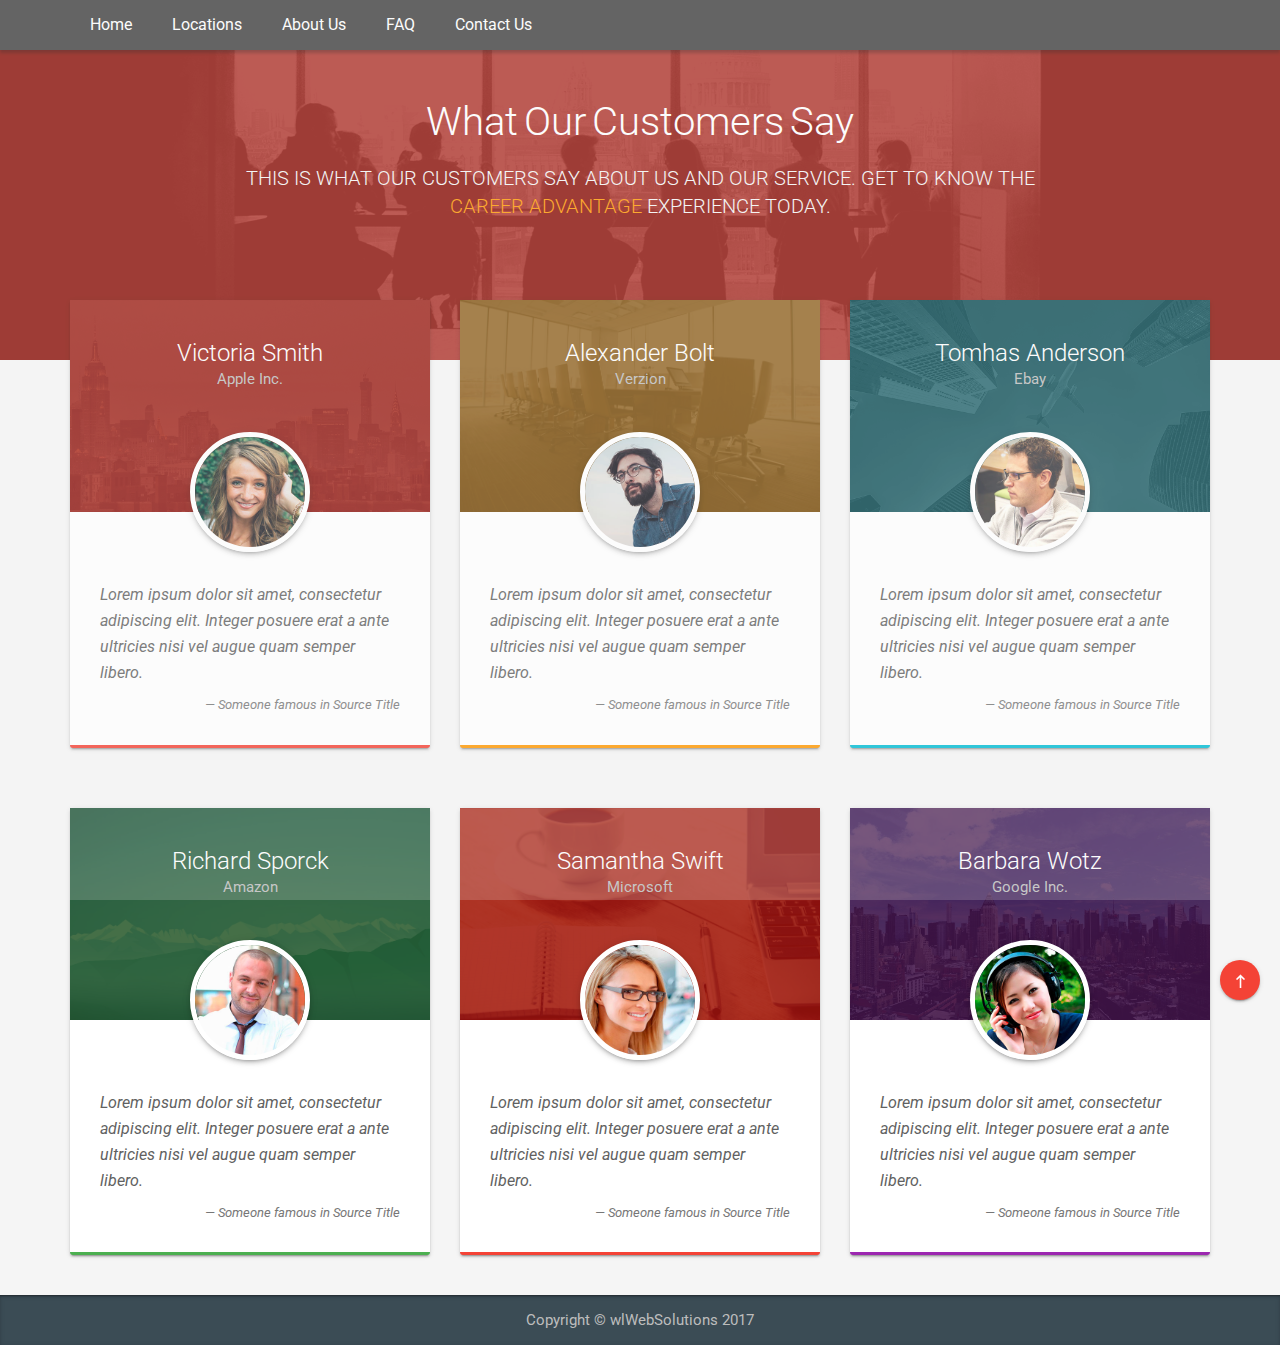
<file: testimonials.html>
<!DOCTYPE html>
<html lang="en">

<head>
  <meta charset="utf-8">
  <meta http-equiv="X-UA-Compatible" content="IE=edge">
  <meta name="viewport" content="width=device-width, initial-scale=1">
  <meta name="viewport" content="width=device-width, initial-scale=1.0, minimum-scale=1.0, maximum-scale=1.0, user-scalable=no">
  <meta name="theme-color" content="#333">
  <title>Material Style</title>
  <meta name="description" content="Material Style Theme">
  <link rel="shortcut icon" href="assets/img/favicon.png?v=3">
  <link rel="stylesheet" href="https://fonts.googleapis.com/icon?family=Material+Icons">
  <link rel="stylesheet" href="assets/css/preload.min.css" />
  <link rel="stylesheet" href="assets/css/plugins.min.css" />
  <link rel="stylesheet" href="assets/css/style.red-500.min.css" />
  <!--[if lt IE 9]>
        <script src="assets/js/html5shiv.min.js"></script>
        <script src="assets/js/respond.min.js"></script>
    <![endif]-->
</head>

<body>
  <div id="ms-preload" class="ms-preload">
    <div id="status">
      <div class="spinner">
        <div class="dot1"></div>
        <div class="dot2"></div>
      </div>
    </div>
  </div>

  <div class="sb-site-container">

    <nav class="navbar navbar-static-top yamm ms-navbar ms-navbar-dark">
      <div class="container container-full">
        <div class="navbar-header">
          <a class="navbar-brand" href="index.html">
            <!-- <img src="assets/img/demo/logo-navbar.png" alt=""> -->
            <!-- <span class="ms-title">Material
                <strong>Style</strong>
              </span> -->
          </a>
        </div>
        <div id="navbar" class="navbar-collapse collapse">
          <ul class="nav navbar-nav">
            <li class="dropdown">
              <a href="index.html" class="dropdown-toggle animated fadeIn animation-delay-4" data-hover="dropdown" data-name="home">Home                 
                </a>
            </li>
            <li class="dropdown">
              <a href="locations.html" class="dropdown-toggle animated fadeIn animation-delay-5" data-hover="dropdown" data-name="page">Locations                  
                </a>
            </li>
            <li class="dropdown yamm-fw">
              <a href="aboutus.html" class="dropdown-toggle animated fadeIn animation-delay-6" data-hover="dropdown" role="button" aria-haspopup="true"
                aria-expanded="false" data-name="component">About Us                 
                </a>
            </li>
            <li class="dropdown">
              <a href="faq.html" class="dropdown-toggle animated fadeIn animation-delay-7" data-hover="dropdown" role="button" aria-haspopup="true"
                aria-expanded="false" data-name="blog">FAQ                 
                </a>
            </li>
            <li class="dropdown">
              <a href="contact.html" class="dropdown-toggle animated fadeIn animation-delay-8" data-hover="dropdown" role="button" aria-haspopup="true"
                aria-expanded="false" data-name="portfolio">Contact Us
                </a>
            </li>

            <!-- <li class="btn-navbar-menu"><a href="javascript:void(0)" class="sb-toggle-left"><i class="zmdi zmdi-menu"></i></a></li> -->
          </ul>
        </div>
        <!-- navbar-collapse collapse -->
        <a href="javascript:void(0)" class="sb-toggle-left btn-navbar-menu">
            <i class="zmdi zmdi-menu"></i>
          </a>
      </div>
      <!-- container -->
    </nav>

    <div class="ms-hero-page-override ms-hero-img-team ms-hero-bg-primary">
      <div class="container">
        <div class="text-center">
          <h1 class="no-m ms-site-title color-white center-block ms-site-title-lg mt-2 animated zoomInDown animation-delay-5">What Our Customers Say</h1>
          <p class="lead lead-lg color-light text-center center-block mt-2 mw-800 text-uppercase fw-300 animated fadeInUp animation-delay-7">This is what our customers say about us and our service. Get to know the
            <span class="color-warning">Career Advantage</span> experience today.</p>
        </div>
      </div>
    </div>
    <div class="container">
      <div class="card card-hero card-flat bg-transparent">
        <div class="row">
          <div class="col-md-4 col-sm-6">
            <div class="card mt-4 card-danger wow zoomInUp animation-delay-7">
              <div class="ms-hero-bg-danger ms-hero-img-city">
                <h3 class="color-white index-1 text-center no-m pt-4">Victoria Smith</h3>
                <div class="color-medium index-1 text-center np-m">Apple Inc.</div>
                <img src="assets/img/demo/avatar1.jpg" alt="..." class="img-avatar-circle"> </div>
              <blockquote class="mt-4">
                <p>Lorem ipsum dolor sit amet, consectetur adipiscing elit. Integer posuere erat a ante ultricies nisi vel augue
                  quam semper libero.</p>
                <footer>Someone famous in
                  <cite title="Source Title">Source Title</cite>
                </footer>
              </blockquote>
            </div>
          </div>
          <div class="col-md-4 col-sm-6">
            <div class="card mt-4 card-warning wow zoomInUp animation-delay-7">
              <div class="ms-hero-bg-warning ms-hero-img-meeting ">
                <h3 class="color-white index-1 text-center no-m pt-4">Alexander Bolt</h3>
                <div class="color-medium index-1 text-center np-m">Verzion</div>
                <img src="assets/img/demo/avatar3.jpg" alt="..." class="img-avatar-circle"> </div>
              <blockquote class="mt-4">
                <p>Lorem ipsum dolor sit amet, consectetur adipiscing elit. Integer posuere erat a ante ultricies nisi vel augue
                  quam semper libero.</p>
                <footer>Someone famous in
                  <cite title="Source Title">Source Title</cite>
                </footer>
              </blockquote>
            </div>
          </div>
          <div class="col-md-4 col-sm-6">
            <div class="card mt-4 card-info wow zoomInUp animation-delay-7">
              <div class="ms-hero-bg-info ms-hero-img-airplane">
                <h3 class="color-white index-1 text-center no-m pt-4">Tomhas Anderson</h3>
                <div class="color-medium index-1 text-center np-m">Ebay</div>
                <img src="assets/img/demo/avatar2.jpg" alt="..." class="img-avatar-circle"> </div>
              <blockquote class="mt-4">
                <p>Lorem ipsum dolor sit amet, consectetur adipiscing elit. Integer posuere erat a ante ultricies nisi vel augue
                  quam semper libero.</p>
                <footer>Someone famous in
                  <cite title="Source Title">Source Title</cite>
                </footer>
              </blockquote>
            </div>
          </div>
          <div class="col-md-4 col-sm-6">
            <div class="card mt-4 card-success wow zoomInUp animation-delay-7">
              <div class="ms-hero-bg-success ms-hero-img-mountain">
                <h3 class="color-white index-1 text-center no-m pt-4">Richard Sporck</h3>
                <div class="color-medium index-1 text-center np-m">Amazon</div>
                <img src="assets/img/demo/avatar5.jpg" alt="..." class="img-avatar-circle"> </div>
              <blockquote class="mt-4">
                <p>Lorem ipsum dolor sit amet, consectetur adipiscing elit. Integer posuere erat a ante ultricies nisi vel augue
                  quam semper libero.</p>
                <footer>Someone famous in
                  <cite title="Source Title">Source Title</cite>
                </footer>
              </blockquote>
            </div>
          </div>
          <div class="col-md-4 col-sm-6">
            <div class="card mt-4 card-primary wow zoomInUp animation-delay-7">
              <div class="ms-hero-bg-primary ms-hero-img-coffee">
                <h3 class="color-white index-1 text-center no-m pt-4">Samantha Swift</h3>
                <div class="color-medium index-1 text-center np-m">Microsoft</div>
                <img src="assets/img/demo/avatar4.jpg" alt="..." class="img-avatar-circle"> </div>
              <blockquote class="mt-4">
                <p>Lorem ipsum dolor sit amet, consectetur adipiscing elit. Integer posuere erat a ante ultricies nisi vel augue
                  quam semper libero.</p>
                <footer>Someone famous in
                  <cite title="Source Title">Source Title</cite>
                </footer>
              </blockquote>
            </div>
          </div>
          <div class="col-md-4 col-sm-6">
            <div class="card mt-4 card-royal wow zoomInUp animation-delay-7">
              <div class="ms-hero-bg-royal ms-hero-img-city2">
                <h3 class="color-white index-1 text-center no-m pt-4">Barbara Wotz</h3>
                <div class="color-medium index-1 text-center np-m">Google Inc.</div>
                <img src="assets/img/demo/avatar6.jpg" alt="..." class="img-avatar-circle"> </div>
              <blockquote class="mt-4">
                <p>Lorem ipsum dolor sit amet, consectetur adipiscing elit. Integer posuere erat a ante ultricies nisi vel augue
                  quam semper libero.</p>
                <footer>Someone famous in
                  <cite title="Source Title">Source Title</cite>
                </footer>
              </blockquote>
            </div>
          </div>
        </div>
      </div>
    </div>
    <!-- container -->

    <footer class="ms-footer">
      <div class="container">
        <p>Copyright &copy; wlWebSolutions 2017</p>
      </div>
    </footer>
    <div class="btn-back-top">
      <a href="#" data-scroll id="back-top" class="btn-circle btn-circle-primary btn-circle-sm btn-circle-raised ">
          <i class="zmdi zmdi-long-arrow-up"></i>
        </a>
    </div>
  </div>
  <!-- sb-site-container -->
  <div class="ms-slidebar sb-slidebar sb-left sb-style-overlay" id="ms-slidebar">
    <div class="sb-slidebar-container">
      <header class="ms-slidebar-header">
        <div class="ms-slidebar-login">
          <a href="javascript:void(0)" class="withripple">
              <i class="zmdi zmdi-account"></i>Login</a>
          <a href="javascript:void(0)" class="withripple">
              <i class="zmdi zmdi-account-add"></i> Register</a>
        </div>
        <div class="ms-slidebar-title">
          <form class="search-form">
            <input id="search-box-slidebar" type="text" class="search-input" placeholder="Search..." name="q" />
            <label for="search-box-slidebar">
                <i class="zmdi zmdi-search"></i>
              </label>
          </form>
          <div class="ms-slidebar-t">
            <span class="ms-logo ms-logo-sm">CA</span>
            <h3>Welcome
              <span>Anthony</span>
            </h3>
          </div>
      </header>
      <ul class="ms-slidebar-menu" id="slidebar-menu" role="tablist" aria-multiselectable="true">
        <li>
          <a class="link" href="index.html">
              <i class="zmdi zmdi-home"></i> Home</a>
        </li>
        <li>
          <a class="link" href="locations.html">
              <i class="zmdi zmdi-google-maps"></i> Locations</a>
        </li>
        <li>
          <a class="link" href="aboutus.html">
              <i class="zmdi zmdi-account-circle"></i> About Us</a>
        </li>
        <li>
          <a class="link" href="faq.html">
              <i class="zmdi zmdi-more"></i> FAQ</a>
        </li>
        <li>
          <a class="link" href="contact.html">
              <i class="zmdi zmdi-comment-edit"></i> Contact Us</a>
        </li>
      </ul>
      <div class="ms-slidebar-social ms-slidebar-block">
        <h4 class="ms-slidebar-block-title">Social Links</h4>
        <div class="ms-slidebar-social">
          <a href="javascript:void(0)" class="btn-circle btn-circle-raised btn-facebook">
              <i class="zmdi zmdi-facebook"></i>
              <div class="ripple-container"></div>
            </a>
          <a href="javascript:void(0)" class="btn-circle btn-circle-raised btn-twitter">
              <i class="zmdi zmdi-twitter"></i>
              <span class="badge badge-pink">4</span>
              <div class="ripple-container"></div>
            </a>
        </div>
      </div>
      </div>
    </div>
    <script src="assets/js/plugins.min.js"></script>
    <script src="assets/js/app.min.js"></script>
</body>

</html>
</file>
<file: assets/css/preload.min.css>
.ms-preload{position:fixed;top:0;left:0;right:0;bottom:0;background-color:#eee;z-index:50000;height:100%;width:100%}.spinner{width:60px;height:60px;margin:auto;position:absolute;top:0;left:0;bottom:0;right:0;text-align:center;-webkit-animation:sk-rotate 2.0s infinite linear;animation:sk-rotate 2.0s infinite linear}.dot1,.dot2{width:60%;height:60%;display:inline-block;position:absolute;top:0;background-color:#607d8b;border-radius:100%;-webkit-animation:sk-bounce 2.0s infinite ease-in-out;animation:sk-bounce 2.0s infinite ease-in-out}.dot2{top:auto;bottom:0;-webkit-animation-delay:-1.0s;animation-delay:-1.0s}@-webkit-keyframes sk-rotate{100%{-webkit-transform:rotate(360deg)}}@keyframes sk-rotate{100%{transform:rotate(360deg);-webkit-transform:rotate(360deg)}}@-webkit-keyframes sk-bounce{0%,100%{-webkit-transform:scale(0)}50%{-webkit-transform:scale(1)}}@keyframes sk-bounce{0%,100%{transform:scale(0);-webkit-transform:scale(0)}50%{transform:scale(1);-webkit-transform:scale(1)}}
</file>
<file: assets/css/style.light-blue-500.min.css>
@import"https://fonts.googleapis.com/css?family=Roboto:100,400,300,300italic,400italic,500,700|Indie+Flower:400|";.withripple{position:relative}.ripple-container{position:absolute;top:0;left:0;z-index:1;width:100%;height:100%;overflow:hidden;border-radius:inherit;pointer-events:none}.ripple{position:absolute;width:20px;height:20px;margin-left:-10px;margin-top:-10px;border-radius:100%;background-color:#000;background-color:rgba(0,0,0,.05);-webkit-transform:scale(1);transform:scale(1);-webkit-transform-origin:50%;transform-origin:50%;opacity:0;-ms-filter:"progid:DXImageTransform.Microsoft.Alpha(Opacity=0)";pointer-events:none}.ripple.ripple-on{transition:opacity .15s ease-in 0s,-webkit-transform .5s cubic-bezier(.4,0,.2,1) .1s;transition:opacity .15s ease-in 0s,transform .5s cubic-bezier(.4,0,.2,1) .1s;transition:opacity .15s ease-in 0s,transform .5s cubic-bezier(.4,0,.2,1) .1s,-webkit-transform .5s cubic-bezier(.4,0,.2,1) .1s;opacity:.1;-ms-filter:"progid:DXImageTransform.Microsoft.Alpha(Opacity=10)"}.ripple.ripple-out{transition:opacity .1s linear 0s!important;opacity:0;-ms-filter:"progid:DXImageTransform.Microsoft.Alpha(Opacity=0)"}body{background-color:#eee}body.inverse{background:#333}body.inverse,body.inverse .form-control{color:rgba(255,255,255,.84)}body.inverse .modal,body.inverse .modal .form-control,body.inverse .panel-default,body.inverse .panel-default .form-control,body.inverse .card,body.inverse .card .form-control{background-color:initial;color:initial}body,h1,h2,h3,h4,h5,h6,.h1,.h2,.h3,.h4{font-family:Roboto,Noto Sans,Helvetica Neue,Helvetica,Arial,sans-serif;font-weight:300}h5,h6{font-weight:400}a,a:hover,a:focus{color:#333}a .material-icons,a:hover .material-icons,a:focus .material-icons{vertical-align:middle}.form-horizontal .radio,.form-horizontal .checkbox,.form-horizontal .radio-inline,.form-horizontal .checkbox-inline{padding-top:0}.form-horizontal .radio{margin-bottom:10px}.form-horizontal label{text-align:right}.form-horizontal label.control-label{margin:0}body .container .well.well-sm,body .container-fluid .well.well-sm{padding:10px}body .container .well.well-lg,body .container-fluid .well.well-lg{padding:26px}body .container .well,body .container .jumbotron,body .container-fluid .well,body .container-fluid .jumbotron{background-color:#fff;padding:19px;margin-bottom:20px;box-shadow:0 8px 17px 0 rgba(0,0,0,.2),0 6px 20px 0 rgba(0,0,0,.19);border-radius:2px;border:0}body .container .well p,body .container .jumbotron p,body .container-fluid .well p,body .container-fluid .jumbotron p{font-weight:300}body .container .well,body .container .well-default,body .container .jumbotron,body .container .jumbotron-default,body .container-fluid .well,body .container-fluid .well-default,body .container-fluid .jumbotron,body .container-fluid .jumbotron-default{background-color:#fff}body .container .well-inverse,body .container .jumbotron-inverse,body .container-fluid .well-inverse,body .container-fluid .jumbotron-inverse{background-color:#3f51b5}body .container .well-primary,body .container .jumbotron-primary,body .container-fluid .well-primary,body .container-fluid .jumbotron-primary{background-color:#03a9f4}body .container .well-success,body .container .jumbotron-success,body .container-fluid .well-success,body .container-fluid .jumbotron-success{background-color:#4caf50}body .container .well-info,body .container .jumbotron-info,body .container-fluid .well-info,body .container-fluid .jumbotron-info{background-color:#00bcd4}body .container .well-warning,body .container .jumbotron-warning,body .container-fluid .well-warning,body .container-fluid .jumbotron-warning{background-color:#ff9800}body .container .well-danger,body .container .jumbotron-danger,body .container-fluid .well-danger,body .container-fluid .jumbotron-danger{background-color:#f44336}body .container .well-royal,body .container .jumbotron-royal,body .container-fluid .well-royal,body .container-fluid .jumbotron-royal{background-color:#9c27b0}.btn,.input-group-btn .btn{border:none;border-radius:2px;position:relative;padding:8px 30px;margin:10px 1px;font-size:14px;font-weight:500;text-transform:uppercase;letter-spacing:0;will-change:box-shadow,transform;transition:box-shadow .2s cubic-bezier(.4,0,1,1),background-color .2s cubic-bezier(.4,0,.2,1),color .2s cubic-bezier(.4,0,.2,1);outline:0;cursor:pointer;text-decoration:none;background:transparent}.btn::-moz-focus-inner,.input-group-btn .btn::-moz-focus-inner{border:0}.btn:not(.btn-raised),.input-group-btn .btn:not(.btn-raised){box-shadow:none}.btn:not(.btn-raised),.btn:not(.btn-raised).btn-default,.input-group-btn .btn:not(.btn-raised),.input-group-btn .btn:not(.btn-raised).btn-default{color:rgba(0,0,0,.87)}.btn:not(.btn-raised).btn-inverse,.input-group-btn .btn:not(.btn-raised).btn-inverse{color:#3f51b5}.btn:not(.btn-raised).btn-primary,.input-group-btn .btn:not(.btn-raised).btn-primary{color:#03a9f4}.btn:not(.btn-raised).btn-success,.input-group-btn .btn:not(.btn-raised).btn-success{color:#4caf50}.btn:not(.btn-raised).btn-info,.input-group-btn .btn:not(.btn-raised).btn-info{color:#00bcd4}.btn:not(.btn-raised).btn-warning,.input-group-btn .btn:not(.btn-raised).btn-warning{color:#ff9800}.btn:not(.btn-raised).btn-danger,.input-group-btn .btn:not(.btn-raised).btn-danger{color:#f44336}.btn:not(.btn-raised).btn-royal,.input-group-btn .btn:not(.btn-raised).btn-royal{color:#9c27b0}.btn:not(.btn-raised):not(.btn-link):hover,.btn:not(.btn-raised):not(.btn-link):focus,.input-group-btn .btn:not(.btn-raised):not(.btn-link):hover,.input-group-btn .btn:not(.btn-raised):not(.btn-link):focus{background-color:rgba(153,153,153,.2)}.theme-dark .btn:not(.btn-raised):not(.btn-link):hover,.theme-dark .btn:not(.btn-raised):not(.btn-link):focus,.theme-dark .input-group-btn .btn:not(.btn-raised):not(.btn-link):hover,.theme-dark .input-group-btn .btn:not(.btn-raised):not(.btn-link):focus{background-color:rgba(204,204,204,.15)}.btn.btn-raised,.btn.btn-raised.btn-default,.btn.btn-fab,.btn.btn-fab.btn-default,.btn-group-raised .btn,.btn-group-raised .btn.btn-default,.input-group-btn .btn.btn-raised,.input-group-btn .btn.btn-raised.btn-default,.input-group-btn .btn.btn-fab,.input-group-btn .btn.btn-fab.btn-default,.btn-group-raised .input-group-btn .btn,.btn-group-raised .input-group-btn .btn.btn-default{background-color:#eee;color:rgba(0,0,0,.87)}.btn.btn-raised.btn-inverse,.btn.btn-fab.btn-inverse,.btn-group-raised .btn.btn-inverse,.input-group-btn .btn.btn-raised.btn-inverse,.input-group-btn .btn.btn-fab.btn-inverse,.btn-group-raised .input-group-btn .btn.btn-inverse{background-color:#3f51b5;color:#fff}.btn.btn-raised.btn-primary,.btn.btn-fab.btn-primary,.btn-group-raised .btn.btn-primary,.input-group-btn .btn.btn-raised.btn-primary,.input-group-btn .btn.btn-fab.btn-primary,.btn-group-raised .input-group-btn .btn.btn-primary{background-color:#03a9f4;color:rgba(255,255,255,.84)}.btn.btn-raised.btn-success,.btn.btn-fab.btn-success,.btn-group-raised .btn.btn-success,.input-group-btn .btn.btn-raised.btn-success,.input-group-btn .btn.btn-fab.btn-success,.btn-group-raised .input-group-btn .btn.btn-success{background-color:#4caf50;color:rgba(255,255,255,.84)}.btn.btn-raised.btn-info,.btn.btn-fab.btn-info,.btn-group-raised .btn.btn-info,.input-group-btn .btn.btn-raised.btn-info,.input-group-btn .btn.btn-fab.btn-info,.btn-group-raised .input-group-btn .btn.btn-info{background-color:#00bcd4;color:rgba(255,255,255,.84)}.btn.btn-raised.btn-warning,.btn.btn-fab.btn-warning,.btn-group-raised .btn.btn-warning,.input-group-btn .btn.btn-raised.btn-warning,.input-group-btn .btn.btn-fab.btn-warning,.btn-group-raised .input-group-btn .btn.btn-warning{background-color:#ff9800;color:rgba(255,255,255,.84)}.btn.btn-raised.btn-danger,.btn.btn-fab.btn-danger,.btn-group-raised .btn.btn-danger,.input-group-btn .btn.btn-raised.btn-danger,.input-group-btn .btn.btn-fab.btn-danger,.btn-group-raised .input-group-btn .btn.btn-danger{background-color:#f44336;color:rgba(255,255,255,.84)}.btn.btn-raised.btn-royal,.btn.btn-fab.btn-royal,.btn-group-raised .btn.btn-royal,.input-group-btn .btn.btn-raised.btn-royal,.input-group-btn .btn.btn-fab.btn-royal,.btn-group-raised .input-group-btn .btn.btn-royal{background-color:#9c27b0;color:rgba(255,255,255,.84)}.btn.btn-raised:not(.btn-link),.btn-group-raised .btn:not(.btn-link),.input-group-btn .btn.btn-raised:not(.btn-link),.btn-group-raised .input-group-btn .btn:not(.btn-link){box-shadow:0 2px 2px 0 rgba(0,0,0,.14),0 3px 1px -2px rgba(0,0,0,.2),0 1px 5px 0 rgba(0,0,0,.12)}.btn.btn-raised:not(.btn-link):hover,.btn.btn-raised:not(.btn-link):focus,.btn.btn-raised:not(.btn-link).active,.btn.btn-raised:not(.btn-link):active,.btn-group-raised .btn:not(.btn-link):hover,.btn-group-raised .btn:not(.btn-link):focus,.btn-group-raised .btn:not(.btn-link).active,.btn-group-raised .btn:not(.btn-link):active,.input-group-btn .btn.btn-raised:not(.btn-link):hover,.input-group-btn .btn.btn-raised:not(.btn-link):focus,.input-group-btn .btn.btn-raised:not(.btn-link).active,.input-group-btn .btn.btn-raised:not(.btn-link):active,.btn-group-raised .input-group-btn .btn:not(.btn-link):hover,.btn-group-raised .input-group-btn .btn:not(.btn-link):focus,.btn-group-raised .input-group-btn .btn:not(.btn-link).active,.btn-group-raised .input-group-btn .btn:not(.btn-link):active{outline:0}.btn.btn-raised:not(.btn-link):hover,.btn.btn-raised:not(.btn-link):hover.btn-default,.btn.btn-raised:not(.btn-link):focus,.btn.btn-raised:not(.btn-link):focus.btn-default,.btn.btn-raised:not(.btn-link).active,.btn.btn-raised:not(.btn-link).active.btn-default,.btn.btn-raised:not(.btn-link):active,.btn.btn-raised:not(.btn-link):active.btn-default,.btn-group-raised .btn:not(.btn-link):hover,.btn-group-raised .btn:not(.btn-link):hover.btn-default,.btn-group-raised .btn:not(.btn-link):focus,.btn-group-raised .btn:not(.btn-link):focus.btn-default,.btn-group-raised .btn:not(.btn-link).active,.btn-group-raised .btn:not(.btn-link).active.btn-default,.btn-group-raised .btn:not(.btn-link):active,.btn-group-raised .btn:not(.btn-link):active.btn-default,.input-group-btn .btn.btn-raised:not(.btn-link):hover,.input-group-btn .btn.btn-raised:not(.btn-link):hover.btn-default,.input-group-btn .btn.btn-raised:not(.btn-link):focus,.input-group-btn .btn.btn-raised:not(.btn-link):focus.btn-default,.input-group-btn .btn.btn-raised:not(.btn-link).active,.input-group-btn .btn.btn-raised:not(.btn-link).active.btn-default,.input-group-btn .btn.btn-raised:not(.btn-link):active,.input-group-btn .btn.btn-raised:not(.btn-link):active.btn-default,.btn-group-raised .input-group-btn .btn:not(.btn-link):hover,.btn-group-raised .input-group-btn .btn:not(.btn-link):hover.btn-default,.btn-group-raised .input-group-btn .btn:not(.btn-link):focus,.btn-group-raised .input-group-btn .btn:not(.btn-link):focus.btn-default,.btn-group-raised .input-group-btn .btn:not(.btn-link).active,.btn-group-raised .input-group-btn .btn:not(.btn-link).active.btn-default,.btn-group-raised .input-group-btn .btn:not(.btn-link):active,.btn-group-raised .input-group-btn .btn:not(.btn-link):active.btn-default{background-color:#e4e4e4}.btn.btn-raised:not(.btn-link):hover.btn-inverse,.btn.btn-raised:not(.btn-link):focus.btn-inverse,.btn.btn-raised:not(.btn-link).active.btn-inverse,.btn.btn-raised:not(.btn-link):active.btn-inverse,.btn-group-raised .btn:not(.btn-link):hover.btn-inverse,.btn-group-raised .btn:not(.btn-link):focus.btn-inverse,.btn-group-raised .btn:not(.btn-link).active.btn-inverse,.btn-group-raised .btn:not(.btn-link):active.btn-inverse,.input-group-btn .btn.btn-raised:not(.btn-link):hover.btn-inverse,.input-group-btn .btn.btn-raised:not(.btn-link):focus.btn-inverse,.input-group-btn .btn.btn-raised:not(.btn-link).active.btn-inverse,.input-group-btn .btn.btn-raised:not(.btn-link):active.btn-inverse,.btn-group-raised .input-group-btn .btn:not(.btn-link):hover.btn-inverse,.btn-group-raised .input-group-btn .btn:not(.btn-link):focus.btn-inverse,.btn-group-raised .input-group-btn .btn:not(.btn-link).active.btn-inverse,.btn-group-raised .input-group-btn .btn:not(.btn-link):active.btn-inverse{background-color:#495bc0}.btn.btn-raised:not(.btn-link):hover.btn-primary,.btn.btn-raised:not(.btn-link):focus.btn-primary,.btn.btn-raised:not(.btn-link).active.btn-primary,.btn.btn-raised:not(.btn-link):active.btn-primary,.btn-group-raised .btn:not(.btn-link):hover.btn-primary,.btn-group-raised .btn:not(.btn-link):focus.btn-primary,.btn-group-raised .btn:not(.btn-link).active.btn-primary,.btn-group-raised .btn:not(.btn-link):active.btn-primary,.input-group-btn .btn.btn-raised:not(.btn-link):hover.btn-primary,.input-group-btn .btn.btn-raised:not(.btn-link):focus.btn-primary,.input-group-btn .btn.btn-raised:not(.btn-link).active.btn-primary,.input-group-btn .btn.btn-raised:not(.btn-link):active.btn-primary,.btn-group-raised .input-group-btn .btn:not(.btn-link):hover.btn-primary,.btn-group-raised .input-group-btn .btn:not(.btn-link):focus.btn-primary,.btn-group-raised .input-group-btn .btn:not(.btn-link).active.btn-primary,.btn-group-raised .input-group-btn .btn:not(.btn-link):active.btn-primary{background-color:#039be0}.btn.btn-raised:not(.btn-link):hover.btn-success,.btn.btn-raised:not(.btn-link):focus.btn-success,.btn.btn-raised:not(.btn-link).active.btn-success,.btn.btn-raised:not(.btn-link):active.btn-success,.btn-group-raised .btn:not(.btn-link):hover.btn-success,.btn-group-raised .btn:not(.btn-link):focus.btn-success,.btn-group-raised .btn:not(.btn-link).active.btn-success,.btn-group-raised .btn:not(.btn-link):active.btn-success,.input-group-btn .btn.btn-raised:not(.btn-link):hover.btn-success,.input-group-btn .btn.btn-raised:not(.btn-link):focus.btn-success,.input-group-btn .btn.btn-raised:not(.btn-link).active.btn-success,.input-group-btn .btn.btn-raised:not(.btn-link):active.btn-success,.btn-group-raised .input-group-btn .btn:not(.btn-link):hover.btn-success,.btn-group-raised .input-group-btn .btn:not(.btn-link):focus.btn-success,.btn-group-raised .input-group-btn .btn:not(.btn-link).active.btn-success,.btn-group-raised .input-group-btn .btn:not(.btn-link):active.btn-success{background-color:#46a149}.btn.btn-raised:not(.btn-link):hover.btn-info,.btn.btn-raised:not(.btn-link):focus.btn-info,.btn.btn-raised:not(.btn-link).active.btn-info,.btn.btn-raised:not(.btn-link):active.btn-info,.btn-group-raised .btn:not(.btn-link):hover.btn-info,.btn-group-raised .btn:not(.btn-link):focus.btn-info,.btn-group-raised .btn:not(.btn-link).active.btn-info,.btn-group-raised .btn:not(.btn-link):active.btn-info,.input-group-btn .btn.btn-raised:not(.btn-link):hover.btn-info,.input-group-btn .btn.btn-raised:not(.btn-link):focus.btn-info,.input-group-btn .btn.btn-raised:not(.btn-link).active.btn-info,.input-group-btn .btn.btn-raised:not(.btn-link):active.btn-info,.btn-group-raised .input-group-btn .btn:not(.btn-link):hover.btn-info,.btn-group-raised .input-group-btn .btn:not(.btn-link):focus.btn-info,.btn-group-raised .input-group-btn .btn:not(.btn-link).active.btn-info,.btn-group-raised .input-group-btn .btn:not(.btn-link):active.btn-info{background-color:#00aac0}.btn.btn-raised:not(.btn-link):hover.btn-warning,.btn.btn-raised:not(.btn-link):focus.btn-warning,.btn.btn-raised:not(.btn-link).active.btn-warning,.btn.btn-raised:not(.btn-link):active.btn-warning,.btn-group-raised .btn:not(.btn-link):hover.btn-warning,.btn-group-raised .btn:not(.btn-link):focus.btn-warning,.btn-group-raised .btn:not(.btn-link).active.btn-warning,.btn-group-raised .btn:not(.btn-link):active.btn-warning,.input-group-btn .btn.btn-raised:not(.btn-link):hover.btn-warning,.input-group-btn .btn.btn-raised:not(.btn-link):focus.btn-warning,.input-group-btn .btn.btn-raised:not(.btn-link).active.btn-warning,.input-group-btn .btn.btn-raised:not(.btn-link):active.btn-warning,.btn-group-raised .input-group-btn .btn:not(.btn-link):hover.btn-warning,.btn-group-raised .input-group-btn .btn:not(.btn-link):focus.btn-warning,.btn-group-raised .input-group-btn .btn:not(.btn-link).active.btn-warning,.btn-group-raised .input-group-btn .btn:not(.btn-link):active.btn-warning{background-color:#eb8c00}.btn.btn-raised:not(.btn-link):hover.btn-danger,.btn.btn-raised:not(.btn-link):focus.btn-danger,.btn.btn-raised:not(.btn-link).active.btn-danger,.btn.btn-raised:not(.btn-link):active.btn-danger,.btn-group-raised .btn:not(.btn-link):hover.btn-danger,.btn-group-raised .btn:not(.btn-link):focus.btn-danger,.btn-group-raised .btn:not(.btn-link).active.btn-danger,.btn-group-raised .btn:not(.btn-link):active.btn-danger,.input-group-btn .btn.btn-raised:not(.btn-link):hover.btn-danger,.input-group-btn .btn.btn-raised:not(.btn-link):focus.btn-danger,.input-group-btn .btn.btn-raised:not(.btn-link).active.btn-danger,.input-group-btn .btn.btn-raised:not(.btn-link):active.btn-danger,.btn-group-raised .input-group-btn .btn:not(.btn-link):hover.btn-danger,.btn-group-raised .input-group-btn .btn:not(.btn-link):focus.btn-danger,.btn-group-raised .input-group-btn .btn:not(.btn-link).active.btn-danger,.btn-group-raised .input-group-btn .btn:not(.btn-link):active.btn-danger{background-color:#f55549}.btn.btn-raised:not(.btn-link):hover.btn-royal,.btn.btn-raised:not(.btn-link):focus.btn-royal,.btn.btn-raised:not(.btn-link).active.btn-royal,.btn.btn-raised:not(.btn-link):active.btn-royal,.btn-group-raised .btn:not(.btn-link):hover.btn-royal,.btn-group-raised .btn:not(.btn-link):focus.btn-royal,.btn-group-raised .btn:not(.btn-link).active.btn-royal,.btn-group-raised .btn:not(.btn-link):active.btn-royal,.input-group-btn .btn.btn-raised:not(.btn-link):hover.btn-royal,.input-group-btn .btn.btn-raised:not(.btn-link):focus.btn-royal,.input-group-btn .btn.btn-raised:not(.btn-link).active.btn-royal,.input-group-btn .btn.btn-raised:not(.btn-link):active.btn-royal,.btn-group-raised .input-group-btn .btn:not(.btn-link):hover.btn-royal,.btn-group-raised .input-group-btn .btn:not(.btn-link):focus.btn-royal,.btn-group-raised .input-group-btn .btn:not(.btn-link).active.btn-royal,.btn-group-raised .input-group-btn .btn:not(.btn-link):active.btn-royal{background-color:#8d239f}.btn.btn-raised:not(.btn-link).active,.btn.btn-raised:not(.btn-link).active:hover,.btn.btn-raised:not(.btn-link):active,.btn.btn-raised:not(.btn-link):active:hover,.btn-group-raised .btn:not(.btn-link).active,.btn-group-raised .btn:not(.btn-link).active:hover,.btn-group-raised .btn:not(.btn-link):active,.btn-group-raised .btn:not(.btn-link):active:hover,.input-group-btn .btn.btn-raised:not(.btn-link).active,.input-group-btn .btn.btn-raised:not(.btn-link).active:hover,.input-group-btn .btn.btn-raised:not(.btn-link):active,.input-group-btn .btn.btn-raised:not(.btn-link):active:hover,.btn-group-raised .input-group-btn .btn:not(.btn-link).active,.btn-group-raised .input-group-btn .btn:not(.btn-link).active:hover,.btn-group-raised .input-group-btn .btn:not(.btn-link):active,.btn-group-raised .input-group-btn .btn:not(.btn-link):active:hover{box-shadow:0 4px 5px 0 rgba(0,0,0,.14),0 1px 10px 0 rgba(0,0,0,.12),0 2px 4px -1px rgba(0,0,0,.2)}.btn.btn-raised:not(.btn-link):focus,.btn.btn-raised:not(.btn-link):focus:hover,.btn.btn-raised:not(.btn-link):focus.active,.btn.btn-raised:not(.btn-link):focus.active:hover,.btn.btn-raised:not(.btn-link):focus:active,.btn.btn-raised:not(.btn-link):focus:active:hover,.btn-group-raised .btn:not(.btn-link):focus,.btn-group-raised .btn:not(.btn-link):focus:hover,.btn-group-raised .btn:not(.btn-link):focus.active,.btn-group-raised .btn:not(.btn-link):focus.active:hover,.btn-group-raised .btn:not(.btn-link):focus:active,.btn-group-raised .btn:not(.btn-link):focus:active:hover,.input-group-btn .btn.btn-raised:not(.btn-link):focus,.input-group-btn .btn.btn-raised:not(.btn-link):focus:hover,.input-group-btn .btn.btn-raised:not(.btn-link):focus.active,.input-group-btn .btn.btn-raised:not(.btn-link):focus.active:hover,.input-group-btn .btn.btn-raised:not(.btn-link):focus:active,.input-group-btn .btn.btn-raised:not(.btn-link):focus:active:hover,.btn-group-raised .input-group-btn .btn:not(.btn-link):focus,.btn-group-raised .input-group-btn .btn:not(.btn-link):focus:hover,.btn-group-raised .input-group-btn .btn:not(.btn-link):focus.active,.btn-group-raised .input-group-btn .btn:not(.btn-link):focus.active:hover,.btn-group-raised .input-group-btn .btn:not(.btn-link):focus:active,.btn-group-raised .input-group-btn .btn:not(.btn-link):focus:active:hover{box-shadow:0 4px 5px 0 rgba(0,0,0,.14),0 1px 10px 0 rgba(0,0,0,.12),0 2px 4px -1px rgba(0,0,0,.2)}.btn.btn-fab,.input-group-btn .btn.btn-fab{border-radius:50%;font-size:24px;height:56px;margin:auto;min-width:56px;width:56px;padding:0;overflow:hidden;box-shadow:0 1px 1.5px 0 rgba(0,0,0,.12),0 1px 1px 0 rgba(0,0,0,.24);position:relative;line-height:normal}.btn.btn-fab .ripple-container,.input-group-btn .btn.btn-fab .ripple-container{border-radius:50%}.btn.btn-fab.btn-fab-mini,.btn-group-sm .btn.btn-fab,.input-group-btn .btn.btn-fab.btn-fab-mini,.btn-group-sm .input-group-btn .btn.btn-fab{height:40px;min-width:40px;width:40px}.btn.btn-fab.btn-fab-mini.material-icons,.btn-group-sm .btn.btn-fab.material-icons,.input-group-btn .btn.btn-fab.btn-fab-mini.material-icons,.btn-group-sm .input-group-btn .btn.btn-fab.material-icons{top:0;left:0}.btn.btn-fab i,.input-group-btn .btn.btn-fab i{position:absolute;top:50%;left:50%;-webkit-transform:translate(-12px,-12px);transform:translate(-12px,-12px);line-height:24px;width:24px}.btn i,.input-group-btn .btn i{vertical-align:middle}.btn.btn-lg,.btn-group-lg .btn,.input-group-btn .btn.btn-lg,.btn-group-lg .input-group-btn .btn{font-size:16px}.btn.btn-sm,.btn-group-sm .btn,.input-group-btn .btn.btn-sm,.btn-group-sm .input-group-btn .btn{padding:5px 20px;font-size:12px}.btn.btn-xs,.btn-group-xs .btn,.input-group-btn .btn.btn-xs,.btn-group-xs .input-group-btn .btn{padding:4px 15px;font-size:10px}fieldset[disabled][disabled] .btn,.btn.disabled,.btn:disabled,.btn[disabled][disabled],fieldset[disabled][disabled] .input-group-btn .btn,.input-group-btn .btn.disabled,.input-group-btn .btn:disabled,.input-group-btn .btn[disabled][disabled],fieldset[disabled][disabled] .btn-group,.btn-group.disabled,.btn-group:disabled,.btn-group[disabled][disabled],fieldset[disabled][disabled] .btn-group-vertical,.btn-group-vertical.disabled,.btn-group-vertical:disabled,.btn-group-vertical[disabled][disabled]{color:rgba(0,0,0,.26);background:transparent}.theme-dark fieldset[disabled][disabled] .btn,.theme-dark .btn.disabled,.theme-dark .btn:disabled,.theme-dark .btn[disabled][disabled],.theme-dark fieldset[disabled][disabled] .input-group-btn .btn,.theme-dark .input-group-btn .btn.disabled,.theme-dark .input-group-btn .btn:disabled,.theme-dark .input-group-btn .btn[disabled][disabled],.theme-dark fieldset[disabled][disabled] .btn-group,.theme-dark .btn-group.disabled,.theme-dark .btn-group:disabled,.theme-dark .btn-group[disabled][disabled],.theme-dark fieldset[disabled][disabled] .btn-group-vertical,.theme-dark .btn-group-vertical.disabled,.theme-dark .btn-group-vertical:disabled,.theme-dark .btn-group-vertical[disabled][disabled]{color:rgba(255,255,255,.3)}fieldset[disabled][disabled] .btn.btn-raised,fieldset[disabled][disabled] .btn.btn-raised.active,fieldset[disabled][disabled] .btn.btn-raised:active,fieldset[disabled][disabled] .btn.btn-raised:focus:not(:active),fieldset[disabled][disabled] .btn.btn-group-raised,fieldset[disabled][disabled] .btn.btn-group-raised.active,fieldset[disabled][disabled] .btn.btn-group-raised:active,fieldset[disabled][disabled] .btn.btn-group-raised:focus:not(:active),.btn.disabled.btn-raised,.btn.disabled.btn-raised.active,.btn.disabled.btn-raised:active,.btn.disabled.btn-raised:focus:not(:active),.btn.disabled.btn-group-raised,.btn.disabled.btn-group-raised.active,.btn.disabled.btn-group-raised:active,.btn.disabled.btn-group-raised:focus:not(:active),.btn:disabled.btn-raised,.btn:disabled.btn-raised.active,.btn:disabled.btn-raised:active,.btn:disabled.btn-raised:focus:not(:active),.btn:disabled.btn-group-raised,.btn:disabled.btn-group-raised.active,.btn:disabled.btn-group-raised:active,.btn:disabled.btn-group-raised:focus:not(:active),.btn[disabled][disabled].btn-raised,.btn[disabled][disabled].btn-raised.active,.btn[disabled][disabled].btn-raised:active,.btn[disabled][disabled].btn-raised:focus:not(:active),.btn[disabled][disabled].btn-group-raised,.btn[disabled][disabled].btn-group-raised.active,.btn[disabled][disabled].btn-group-raised:active,.btn[disabled][disabled].btn-group-raised:focus:not(:active),fieldset[disabled][disabled] .input-group-btn .btn.btn-raised,fieldset[disabled][disabled] .input-group-btn .btn.btn-raised.active,fieldset[disabled][disabled] .input-group-btn .btn.btn-raised:active,fieldset[disabled][disabled] .input-group-btn .btn.btn-raised:focus:not(:active),fieldset[disabled][disabled] .input-group-btn .btn.btn-group-raised,fieldset[disabled][disabled] .input-group-btn .btn.btn-group-raised.active,fieldset[disabled][disabled] .input-group-btn .btn.btn-group-raised:active,fieldset[disabled][disabled] .input-group-btn .btn.btn-group-raised:focus:not(:active),.input-group-btn .btn.disabled.btn-raised,.input-group-btn .btn.disabled.btn-raised.active,.input-group-btn .btn.disabled.btn-raised:active,.input-group-btn .btn.disabled.btn-raised:focus:not(:active),.input-group-btn .btn.disabled.btn-group-raised,.input-group-btn .btn.disabled.btn-group-raised.active,.input-group-btn .btn.disabled.btn-group-raised:active,.input-group-btn .btn.disabled.btn-group-raised:focus:not(:active),.input-group-btn .btn:disabled.btn-raised,.input-group-btn .btn:disabled.btn-raised.active,.input-group-btn .btn:disabled.btn-raised:active,.input-group-btn .btn:disabled.btn-raised:focus:not(:active),.input-group-btn .btn:disabled.btn-group-raised,.input-group-btn .btn:disabled.btn-group-raised.active,.input-group-btn .btn:disabled.btn-group-raised:active,.input-group-btn .btn:disabled.btn-group-raised:focus:not(:active),.input-group-btn .btn[disabled][disabled].btn-raised,.input-group-btn .btn[disabled][disabled].btn-raised.active,.input-group-btn .btn[disabled][disabled].btn-raised:active,.input-group-btn .btn[disabled][disabled].btn-raised:focus:not(:active),.input-group-btn .btn[disabled][disabled].btn-group-raised,.input-group-btn .btn[disabled][disabled].btn-group-raised.active,.input-group-btn .btn[disabled][disabled].btn-group-raised:active,.input-group-btn .btn[disabled][disabled].btn-group-raised:focus:not(:active),fieldset[disabled][disabled] .btn-group.btn-raised,fieldset[disabled][disabled] .btn-group.btn-raised.active,fieldset[disabled][disabled] .btn-group.btn-raised:active,fieldset[disabled][disabled] .btn-group.btn-raised:focus:not(:active),fieldset[disabled][disabled] .btn-group.btn-group-raised,fieldset[disabled][disabled] .btn-group.btn-group-raised.active,fieldset[disabled][disabled] .btn-group.btn-group-raised:active,fieldset[disabled][disabled] .btn-group.btn-group-raised:focus:not(:active),.btn-group.disabled.btn-raised,.btn-group.disabled.btn-raised.active,.btn-group.disabled.btn-raised:active,.btn-group.disabled.btn-raised:focus:not(:active),.btn-group.disabled.btn-group-raised,.btn-group.disabled.btn-group-raised.active,.btn-group.disabled.btn-group-raised:active,.btn-group.disabled.btn-group-raised:focus:not(:active),.btn-group:disabled.btn-raised,.btn-group:disabled.btn-raised.active,.btn-group:disabled.btn-raised:active,.btn-group:disabled.btn-raised:focus:not(:active),.btn-group:disabled.btn-group-raised,.btn-group:disabled.btn-group-raised.active,.btn-group:disabled.btn-group-raised:active,.btn-group:disabled.btn-group-raised:focus:not(:active),.btn-group[disabled][disabled].btn-raised,.btn-group[disabled][disabled].btn-raised.active,.btn-group[disabled][disabled].btn-raised:active,.btn-group[disabled][disabled].btn-raised:focus:not(:active),.btn-group[disabled][disabled].btn-group-raised,.btn-group[disabled][disabled].btn-group-raised.active,.btn-group[disabled][disabled].btn-group-raised:active,.btn-group[disabled][disabled].btn-group-raised:focus:not(:active),fieldset[disabled][disabled] .btn-group-vertical.btn-raised,fieldset[disabled][disabled] .btn-group-vertical.btn-raised.active,fieldset[disabled][disabled] .btn-group-vertical.btn-raised:active,fieldset[disabled][disabled] .btn-group-vertical.btn-raised:focus:not(:active),fieldset[disabled][disabled] .btn-group-vertical.btn-group-raised,fieldset[disabled][disabled] .btn-group-vertical.btn-group-raised.active,fieldset[disabled][disabled] .btn-group-vertical.btn-group-raised:active,fieldset[disabled][disabled] .btn-group-vertical.btn-group-raised:focus:not(:active),.btn-group-vertical.disabled.btn-raised,.btn-group-vertical.disabled.btn-raised.active,.btn-group-vertical.disabled.btn-raised:active,.btn-group-vertical.disabled.btn-raised:focus:not(:active),.btn-group-vertical.disabled.btn-group-raised,.btn-group-vertical.disabled.btn-group-raised.active,.btn-group-vertical.disabled.btn-group-raised:active,.btn-group-vertical.disabled.btn-group-raised:focus:not(:active),.btn-group-vertical:disabled.btn-raised,.btn-group-vertical:disabled.btn-raised.active,.btn-group-vertical:disabled.btn-raised:active,.btn-group-vertical:disabled.btn-raised:focus:not(:active),.btn-group-vertical:disabled.btn-group-raised,.btn-group-vertical:disabled.btn-group-raised.active,.btn-group-vertical:disabled.btn-group-raised:active,.btn-group-vertical:disabled.btn-group-raised:focus:not(:active),.btn-group-vertical[disabled][disabled].btn-raised,.btn-group-vertical[disabled][disabled].btn-raised.active,.btn-group-vertical[disabled][disabled].btn-raised:active,.btn-group-vertical[disabled][disabled].btn-raised:focus:not(:active),.btn-group-vertical[disabled][disabled].btn-group-raised,.btn-group-vertical[disabled][disabled].btn-group-raised.active,.btn-group-vertical[disabled][disabled].btn-group-raised:active,.btn-group-vertical[disabled][disabled].btn-group-raised:focus:not(:active){box-shadow:none}.btn-group,.btn-group-vertical{position:relative;margin:10px 1px}.btn-group.open>.dropdown-toggle.btn,.btn-group.open>.dropdown-toggle.btn.btn-default,.btn-group-vertical.open>.dropdown-toggle.btn,.btn-group-vertical.open>.dropdown-toggle.btn.btn-default{background-color:#eee}.btn-group.open>.dropdown-toggle.btn.btn-inverse,.btn-group-vertical.open>.dropdown-toggle.btn.btn-inverse{background-color:#3f51b5}.btn-group.open>.dropdown-toggle.btn.btn-primary,.btn-group-vertical.open>.dropdown-toggle.btn.btn-primary{background-color:#03a9f4}.btn-group.open>.dropdown-toggle.btn.btn-success,.btn-group-vertical.open>.dropdown-toggle.btn.btn-success{background-color:#4caf50}.btn-group.open>.dropdown-toggle.btn.btn-info,.btn-group-vertical.open>.dropdown-toggle.btn.btn-info{background-color:#00bcd4}.btn-group.open>.dropdown-toggle.btn.btn-warning,.btn-group-vertical.open>.dropdown-toggle.btn.btn-warning{background-color:#ff9800}.btn-group.open>.dropdown-toggle.btn.btn-danger,.btn-group-vertical.open>.dropdown-toggle.btn.btn-danger{background-color:#f44336}.btn-group.open>.dropdown-toggle.btn.btn-royal,.btn-group-vertical.open>.dropdown-toggle.btn.btn-royal{background-color:#9c27b0}.btn-group .dropdown-menu,.btn-group-vertical .dropdown-menu{border-radius:0 0 2px 2px}.btn-group.btn-group-raised,.btn-group-vertical.btn-group-raised{box-shadow:0 2px 2px 0 rgba(0,0,0,.14),0 3px 1px -2px rgba(0,0,0,.2),0 1px 5px 0 rgba(0,0,0,.12)}.btn-group .btn+.btn,.btn-group .btn,.btn-group .btn:active,.btn-group .btn-group,.btn-group-vertical .btn+.btn,.btn-group-vertical .btn,.btn-group-vertical .btn:active,.btn-group-vertical .btn-group{margin:0}.checkbox label,label.checkbox-inline{cursor:pointer;padding-left:0;color:rgba(0,0,0,.26)}.form-group.is-focused .checkbox label,.form-group.is-focused label.checkbox-inline{color:rgba(0,0,0,.26)}.form-group.is-focused .checkbox label:hover,.form-group.is-focused .checkbox label:focus,.form-group.is-focused label.checkbox-inline:hover,.form-group.is-focused label.checkbox-inline:focus{color:rgba(0,0,0,.54)}fieldset[disabled] .form-group.is-focused .checkbox label,fieldset[disabled] .form-group.is-focused label.checkbox-inline{color:rgba(0,0,0,.26)}.checkbox input[type=checkbox],label.checkbox-inline input[type=checkbox]{opacity:0;-ms-filter:"progid:DXImageTransform.Microsoft.Alpha(Opacity=0)";position:absolute;margin:0;z-index:-1;width:0;height:0;overflow:hidden;left:0;pointer-events:none}.checkbox .checkbox-material,label.checkbox-inline .checkbox-material{vertical-align:middle;position:relative;top:3px}.checkbox .checkbox-material:before,label.checkbox-inline .checkbox-material:before{display:block;position:absolute;top:-5px;left:0;content:"";background-color:rgba(0,0,0,.84);height:20px;width:20px;border-radius:100%;z-index:1;opacity:0;-ms-filter:"progid:DXImageTransform.Microsoft.Alpha(Opacity=0)";margin:0;-webkit-transform:scale3d(2.3,2.3,1);transform:scale3d(2.3,2.3,1)}.checkbox .checkbox-material .check,label.checkbox-inline .checkbox-material .check{position:relative;display:inline-block;width:20px;height:20px;border:2px solid rgba(0,0,0,.54);border-radius:2px;overflow:hidden;z-index:1}.checkbox .checkbox-material .check:before,label.checkbox-inline .checkbox-material .check:before{position:absolute;content:"";-webkit-transform:rotate(45deg);transform:rotate(45deg);display:block;margin-top:-4px;margin-left:6px;width:0;height:0;box-shadow:0 0 0 0,0 0 0 0,0 0 0 0,0 0 0 0,0 0 0 0,0 0 0 0,0 0 0 0 inset}.checkbox input[type=checkbox]:focus+.checkbox-material .check:after,label.checkbox-inline input[type=checkbox]:focus+.checkbox-material .check:after{opacity:.2;-ms-filter:"progid:DXImageTransform.Microsoft.Alpha(Opacity=20)"}.checkbox input[type=checkbox]:focus:checked+.checkbox-material:before,label.checkbox-inline input[type=checkbox]:focus:checked+.checkbox-material:before{-webkit-animation:rippleOn 500ms;animation:rippleOn 500ms}.checkbox input[type=checkbox]:focus:checked+.checkbox-material .check:before,label.checkbox-inline input[type=checkbox]:focus:checked+.checkbox-material .check:before{-webkit-animation:checkbox-on .3s forwards;animation:checkbox-on .3s forwards}.checkbox input[type=checkbox]:focus:checked+.checkbox-material .check:after,label.checkbox-inline input[type=checkbox]:focus:checked+.checkbox-material .check:after{-webkit-animation:rippleOn 500ms forwards;animation:rippleOn 500ms forwards}.checkbox input[type=checkbox]:focus:not(:checked)+.checkbox-material:before,label.checkbox-inline input[type=checkbox]:focus:not(:checked)+.checkbox-material:before{-webkit-animation:rippleOff 500ms;animation:rippleOff 500ms}.checkbox input[type=checkbox]:focus:not(:checked)+.checkbox-material .check:before,label.checkbox-inline input[type=checkbox]:focus:not(:checked)+.checkbox-material .check:before{-webkit-animation:checkbox-off .3s forwards;animation:checkbox-off .3s forwards}.checkbox input[type=checkbox]:focus:not(:checked)+.checkbox-material .check:after,label.checkbox-inline input[type=checkbox]:focus:not(:checked)+.checkbox-material .check:after{-webkit-animation:rippleOff 500ms forwards;animation:rippleOff 500ms forwards}.checkbox input[type=checkbox]:checked+.checkbox-material .check,label.checkbox-inline input[type=checkbox]:checked+.checkbox-material .check{color:#03a9f4;border-color:#03a9f4}.checkbox input[type=checkbox]:checked+.checkbox-material .check:before,label.checkbox-inline input[type=checkbox]:checked+.checkbox-material .check:before{color:#03a9f4;box-shadow:0 0 0 10px,10px -10px 0 10px,32px 0 0 20px,0 32px 0 20px,-5px 5px 0 10px,20px -12px 0 11px}fieldset[disabled] .checkbox,fieldset[disabled] .checkbox input[type=checkbox],.checkbox input[type=checkbox][disabled]:not(:checked)~.checkbox-material .check:before,.checkbox input[type=checkbox][disabled]:not(:checked)~.checkbox-material .check,.checkbox input[type=checkbox][disabled]+.circle,fieldset[disabled] label.checkbox-inline,fieldset[disabled] label.checkbox-inline input[type=checkbox],label.checkbox-inline input[type=checkbox][disabled]:not(:checked)~.checkbox-material .check:before,label.checkbox-inline input[type=checkbox][disabled]:not(:checked)~.checkbox-material .check,label.checkbox-inline input[type=checkbox][disabled]+.circle{opacity:.5;-ms-filter:"progid:DXImageTransform.Microsoft.Alpha(Opacity=50)"}.checkbox input[type=checkbox][disabled]+.checkbox-material .check:after,label.checkbox-inline input[type=checkbox][disabled]+.checkbox-material .check:after{background-color:rgba(0,0,0,.87);-webkit-transform:rotate(-45deg);transform:rotate(-45deg)}@-webkit-keyframes checkbox-on{0%{box-shadow:0 0 0 10px,10px -10px 0 10px,32px 0 0 20px,0 32px 0 20px,-5px 5px 0 10px,15px 2px 0 11px}50%{box-shadow:0 0 0 10px,10px -10px 0 10px,32px 0 0 20px,0 32px 0 20px,-5px 5px 0 10px,20px 2px 0 11px}100%{box-shadow:0 0 0 10px,10px -10px 0 10px,32px 0 0 20px,0 32px 0 20px,-5px 5px 0 10px,20px -12px 0 11px}}@keyframes checkbox-on{0%{box-shadow:0 0 0 10px,10px -10px 0 10px,32px 0 0 20px,0 32px 0 20px,-5px 5px 0 10px,15px 2px 0 11px}50%{box-shadow:0 0 0 10px,10px -10px 0 10px,32px 0 0 20px,0 32px 0 20px,-5px 5px 0 10px,20px 2px 0 11px}100%{box-shadow:0 0 0 10px,10px -10px 0 10px,32px 0 0 20px,0 32px 0 20px,-5px 5px 0 10px,20px -12px 0 11px}}@-webkit-keyframes checkbox-off{0%{box-shadow:0 0 0 10px,10px -10px 0 10px,32px 0 0 20px,0 32px 0 20px,-5px 5px 0 10px,20px -12px 0 11px,0 0 0 0 inset}25%{box-shadow:0 0 0 10px,10px -10px 0 10px,32px 0 0 20px,0 32px 0 20px,-5px 5px 0 10px,20px -12px 0 11px,0 0 0 0 inset}50%{-webkit-transform:rotate(45deg);transform:rotate(45deg);margin-top:-4px;margin-left:6px;width:0;height:0;box-shadow:0 0 0 10px,10px -10px 0 10px,32px 0 0 20px,0 32px 0 20px,-5px 5px 0 10px,15px 2px 0 11px,0 0 0 0 inset}51%{-webkit-transform:rotate(0deg);transform:rotate(0deg);margin-top:-2px;margin-left:-2px;width:20px;height:20px;box-shadow:0 0 0 0,0 0 0 0,0 0 0 0,0 0 0 0,0 0 0 0,0 0 0 0,0 0 0 10px inset}100%{-webkit-transform:rotate(0deg);transform:rotate(0deg);margin-top:-2px;margin-left:-2px;width:20px;height:20px;box-shadow:0 0 0 0,0 0 0 0,0 0 0 0,0 0 0 0,0 0 0 0,0 0 0 0,0 0 0 0 inset}}@keyframes checkbox-off{0%{box-shadow:0 0 0 10px,10px -10px 0 10px,32px 0 0 20px,0 32px 0 20px,-5px 5px 0 10px,20px -12px 0 11px,0 0 0 0 inset}25%{box-shadow:0 0 0 10px,10px -10px 0 10px,32px 0 0 20px,0 32px 0 20px,-5px 5px 0 10px,20px -12px 0 11px,0 0 0 0 inset}50%{-webkit-transform:rotate(45deg);transform:rotate(45deg);margin-top:-4px;margin-left:6px;width:0;height:0;box-shadow:0 0 0 10px,10px -10px 0 10px,32px 0 0 20px,0 32px 0 20px,-5px 5px 0 10px,15px 2px 0 11px,0 0 0 0 inset}51%{-webkit-transform:rotate(0deg);transform:rotate(0deg);margin-top:-2px;margin-left:-2px;width:20px;height:20px;box-shadow:0 0 0 0,0 0 0 0,0 0 0 0,0 0 0 0,0 0 0 0,0 0 0 0,0 0 0 10px inset}100%{-webkit-transform:rotate(0deg);transform:rotate(0deg);margin-top:-2px;margin-left:-2px;width:20px;height:20px;box-shadow:0 0 0 0,0 0 0 0,0 0 0 0,0 0 0 0,0 0 0 0,0 0 0 0,0 0 0 0 inset}}@-webkit-keyframes rippleOn{0%{opacity:0;-ms-filter:"progid:DXImageTransform.Microsoft.Alpha(Opacity=0)"}50%{opacity:.2;-ms-filter:"progid:DXImageTransform.Microsoft.Alpha(Opacity=20)"}100%{opacity:0;-ms-filter:"progid:DXImageTransform.Microsoft.Alpha(Opacity=0)"}}@keyframes rippleOn{0%{opacity:0;-ms-filter:"progid:DXImageTransform.Microsoft.Alpha(Opacity=0)"}50%{opacity:.2;-ms-filter:"progid:DXImageTransform.Microsoft.Alpha(Opacity=20)"}100%{opacity:0;-ms-filter:"progid:DXImageTransform.Microsoft.Alpha(Opacity=0)"}}@-webkit-keyframes rippleOff{0%{opacity:0;-ms-filter:"progid:DXImageTransform.Microsoft.Alpha(Opacity=0)"}50%{opacity:.2;-ms-filter:"progid:DXImageTransform.Microsoft.Alpha(Opacity=20)"}100%{opacity:0;-ms-filter:"progid:DXImageTransform.Microsoft.Alpha(Opacity=0)"}}@keyframes rippleOff{0%{opacity:0;-ms-filter:"progid:DXImageTransform.Microsoft.Alpha(Opacity=0)"}50%{opacity:.2;-ms-filter:"progid:DXImageTransform.Microsoft.Alpha(Opacity=20)"}100%{opacity:0;-ms-filter:"progid:DXImageTransform.Microsoft.Alpha(Opacity=0)"}}.togglebutton{vertical-align:middle}.togglebutton,.togglebutton label,.togglebutton input,.togglebutton .toggle{-webkit-user-select:none;-moz-user-select:none;-ms-user-select:none;user-select:none}.togglebutton label{cursor:pointer;color:rgba(0,0,0,.26)}.form-group.is-focused .togglebutton label{color:rgba(0,0,0,.26)}.form-group.is-focused .togglebutton label:hover,.form-group.is-focused .togglebutton label:focus{color:rgba(0,0,0,.54)}fieldset[disabled] .form-group.is-focused .togglebutton label{color:rgba(0,0,0,.26)}.togglebutton label input[type=checkbox]{opacity:0;-ms-filter:"progid:DXImageTransform.Microsoft.Alpha(Opacity=0)";width:0;height:0}.togglebutton label .toggle{text-align:left}.togglebutton label .toggle,.togglebutton label input[type=checkbox][disabled]+.toggle{content:"";display:inline-block;width:30px;height:15px;background-color:rgba(80,80,80,.7);border-radius:15px;margin-right:15px;transition:background .3s ease;vertical-align:middle}.togglebutton label .toggle:after{content:"";display:inline-block;width:20px;height:20px;background-color:#f1f1f1;border-radius:20px;position:relative;box-shadow:0 1px 3px 1px rgba(0,0,0,.4);left:-5px;top:-2px;transition:left .3s ease,background .3s ease,box-shadow .1s ease}.togglebutton label input[type=checkbox][disabled]+.toggle:after,.togglebutton label input[type=checkbox][disabled]:checked+.toggle:after{background-color:#bdbdbd}.togglebutton label input[type=checkbox]+.toggle:active:after,.togglebutton label input[type=checkbox][disabled]+.toggle:active:after{box-shadow:0 1px 3px 1px rgba(0,0,0,.4),0 0 0 15px rgba(0,0,0,.1)}.togglebutton label input[type=checkbox]:checked+.toggle:after{left:15px}.togglebutton label input[type=checkbox]:checked+.toggle{background-color:rgba(3,169,244,.5)}.togglebutton label input[type=checkbox]:checked+.toggle:after{background-color:#03a9f4}.togglebutton label input[type=checkbox]:checked+.toggle:active:after{box-shadow:0 1px 3px 1px rgba(0,0,0,.4),0 0 0 15px rgba(3,169,244,.1)}.radio label,label.radio-inline{cursor:pointer;padding-left:45px;position:relative;color:rgba(0,0,0,.26)}.form-group.is-focused .radio label,.form-group.is-focused label.radio-inline{color:rgba(0,0,0,.26)}.form-group.is-focused .radio label:hover,.form-group.is-focused .radio label:focus,.form-group.is-focused label.radio-inline:hover,.form-group.is-focused label.radio-inline:focus{color:rgba(0,0,0,.54)}fieldset[disabled] .form-group.is-focused .radio label,fieldset[disabled] .form-group.is-focused label.radio-inline{color:rgba(0,0,0,.26)}.radio span,label.radio-inline span{display:block;position:absolute;left:10px;top:2px;transition-duration:.2s}.radio .circle,label.radio-inline .circle{border:2px solid rgba(0,0,0,.54);height:17px;width:17px;border-radius:100%}.radio .check,label.radio-inline .check{height:17px;width:17px;border-radius:100%;background-color:#03a9f4;-webkit-transform:scale3d(0,0,0);transform:scale3d(0,0,0)}.radio .check:after,label.radio-inline .check:after{display:block;position:absolute;content:"";background-color:rgba(0,0,0,.87);left:-18px;top:-18px;height:50px;width:50px;border-radius:100%;z-index:1;opacity:0;-ms-filter:"progid:DXImageTransform.Microsoft.Alpha(Opacity=0)";margin:0;-webkit-transform:scale3d(1.5,1.5,1);transform:scale3d(1.5,1.5,1)}.radio input[type=radio]:focus:not(:checked)~.check:after,label.radio-inline input[type=radio]:focus:not(:checked)~.check:after{-webkit-animation:rippleOff 500ms;animation:rippleOff 500ms}.radio input[type=radio]:focus:checked~.check:after,label.radio-inline input[type=radio]:focus:checked~.check:after{-webkit-animation:rippleOn 500ms;animation:rippleOn 500ms}.radio input[type=radio],label.radio-inline input[type=radio]{opacity:0;-ms-filter:"progid:DXImageTransform.Microsoft.Alpha(Opacity=0)";height:0;width:0;overflow:hidden}.radio input[type=radio]:checked~.check,.radio input[type=radio]:checked~.circle,label.radio-inline input[type=radio]:checked~.check,label.radio-inline input[type=radio]:checked~.circle{opacity:1;-ms-filter:"progid:DXImageTransform.Microsoft.Alpha(Opacity=100)"}.radio input[type=radio]:checked~.check,label.radio-inline input[type=radio]:checked~.check{background-color:#03a9f4}.radio input[type=radio]:checked~.circle,label.radio-inline input[type=radio]:checked~.circle{border-color:#03a9f4}.radio input[type=radio]:checked~.check,label.radio-inline input[type=radio]:checked~.check{-webkit-transform:scale3d(.55,.55,1);transform:scale3d(.55,.55,1)}.radio input[type=radio][disabled]~.check,.radio input[type=radio][disabled]~.circle,label.radio-inline input[type=radio][disabled]~.check,label.radio-inline input[type=radio][disabled]~.circle{opacity:.26;-ms-filter:"progid:DXImageTransform.Microsoft.Alpha(Opacity=26)"}.radio input[type=radio][disabled]~.check,label.radio-inline input[type=radio][disabled]~.check{background-color:#000}.radio input[type=radio][disabled]~.circle,label.radio-inline input[type=radio][disabled]~.circle{border-color:#000}.theme-dark .radio input[type=radio][disabled]~.check,.theme-dark .radio input[type=radio][disabled]~.circle,.theme-dark label.radio-inline input[type=radio][disabled]~.check,.theme-dark label.radio-inline input[type=radio][disabled]~.circle{opacity:.3;-ms-filter:"progid:DXImageTransform.Microsoft.Alpha(Opacity=30)"}.theme-dark .radio input[type=radio][disabled]~.check,.theme-dark label.radio-inline input[type=radio][disabled]~.check{background-color:#fff}.theme-dark .radio input[type=radio][disabled]~.circle,.theme-dark label.radio-inline input[type=radio][disabled]~.circle{border-color:#fff}@keyframes rippleOn{0%{opacity:0;-ms-filter:"progid:DXImageTransform.Microsoft.Alpha(Opacity=0)"}50%{opacity:.2;-ms-filter:"progid:DXImageTransform.Microsoft.Alpha(Opacity=20)"}100%{opacity:0;-ms-filter:"progid:DXImageTransform.Microsoft.Alpha(Opacity=0)"}}@keyframes rippleOff{0%{opacity:0;-ms-filter:"progid:DXImageTransform.Microsoft.Alpha(Opacity=0)"}50%{opacity:.2;-ms-filter:"progid:DXImageTransform.Microsoft.Alpha(Opacity=20)"}100%{opacity:0;-ms-filter:"progid:DXImageTransform.Microsoft.Alpha(Opacity=0)"}}legend{margin-bottom:22px;font-size:24px}output{padding-top:8px;font-size:16px;line-height:1.42857}.form-control{height:38px;padding:7px 0;font-size:16px;line-height:1.42857}@media screen and (-webkit-min-device-pixel-ratio:0){input[type=date].form-control,input[type=time].form-control,input[type=datetime-local].form-control,input[type=month].form-control{line-height:38px}input[type=date].input-sm,.input-group-sm input[type=date],input[type=time].input-sm,.input-group-sm input[type=time],input[type=datetime-local].input-sm,.input-group-sm input[type=datetime-local],input[type=month].input-sm,.input-group-sm input[type=month]{line-height:26px}input[type=date].input-lg,.input-group-lg input[type=date],input[type=time].input-lg,.input-group-lg input[type=time],input[type=datetime-local].input-lg,.input-group-lg input[type=datetime-local],input[type=month].input-lg,.input-group-lg input[type=month]{line-height:47px}}.radio label,.checkbox label{min-height:22px}.form-control-static{padding-top:8px;padding-bottom:8px;min-height:38px}.input-sm .input-sm{height:26px;padding:3px 0;font-size:12px;line-height:1.5;border-radius:0}.input-sm select.input-sm{height:26px;line-height:26px}.input-sm textarea.input-sm,.input-sm select[multiple].input-sm{height:auto}.form-group-sm .form-control{height:26px;padding:3px 0;font-size:12px;line-height:1.5}.form-group-sm select.form-control{height:26px;line-height:26px}.form-group-sm textarea.form-control,.form-group-sm select[multiple].form-control{height:auto}.form-group-sm .form-control-static{height:26px;min-height:34px;padding:4px 0;font-size:12px;line-height:1.5}.input-lg .input-lg{height:47px;padding:9px 0;font-size:20px;line-height:1.33333;border-radius:0}.input-lg select.input-lg{height:47px;line-height:47px}.input-lg textarea.input-lg,.input-lg select[multiple].input-lg{height:auto}.form-group-lg .form-control{height:47px;padding:9px 0;font-size:20px;line-height:1.33333}.form-group-lg select.form-control{height:47px;line-height:47px}.form-group-lg textarea.form-control,.form-group-lg select[multiple].form-control{height:auto}.form-group-lg .form-control-static{height:47px;min-height:42px;padding:10px 0;font-size:20px;line-height:1.33333}.form-horizontal .radio,.form-horizontal .checkbox,.form-horizontal .radio-inline,.form-horizontal .checkbox-inline{padding-top:8px}.form-horizontal .radio,.form-horizontal .checkbox{min-height:30px}@media(min-width:768px){.form-horizontal .control-label{padding-top:8px}}@media(min-width:768px){.form-horizontal .form-group-lg .control-label{padding-top:13.0px;font-size:20px}}@media(min-width:768px){.form-horizontal .form-group-sm .control-label{padding-top:4px;font-size:12px}}.label{border-radius:1px;padding:.3em .6em}.label,.label.label-default{background-color:#9e9e9e}.label.label-inverse{background-color:#3f51b5}.label.label-primary{background-color:#03a9f4}.label.label-success{background-color:#4caf50}.label.label-info{background-color:#00bcd4}.label.label-warning{background-color:#ff9800}.label.label-danger{background-color:#f44336}.label.label-royal{background-color:#9c27b0}.form-control,.form-group .form-control{border:0;background-image:linear-gradient(#03a9f4,#03a9f4),linear-gradient(#d2d2d2,#d2d2d2);background-size:0 2px,100% 1px;background-repeat:no-repeat;background-position:center bottom,center calc(100% - 1px);background-color:transparent;transition:background 0s ease-out;float:none;box-shadow:none;border-radius:0}.form-control::-moz-placeholder,.form-group .form-control::-moz-placeholder{color:#bdbdbd;font-weight:400}.form-control:-ms-input-placeholder,.form-group .form-control:-ms-input-placeholder{color:#bdbdbd;font-weight:400}.form-control::-webkit-input-placeholder,.form-group .form-control::-webkit-input-placeholder{color:#bdbdbd;font-weight:400}.form-control[readonly],.form-control[disabled],fieldset[disabled] .form-control,.form-group .form-control[readonly],.form-group .form-control[disabled],fieldset[disabled] .form-group .form-control{background-color:transparent}.form-control[disabled],fieldset[disabled] .form-control,.form-group .form-control[disabled],fieldset[disabled] .form-group .form-control{background-image:none;border-bottom:1px dotted #d2d2d2}.form-group{position:relative}.form-group.label-static label.control-label,.form-group.label-placeholder label.control-label,.form-group.label-floating label.control-label{position:absolute;pointer-events:none;transition:.3s ease all}.form-group.label-floating label.control-label{will-change:left,top,contents}.form-group.label-placeholder:not(.is-empty) label.control-label{display:none}.form-group .help-block{position:absolute;display:none}.form-group.is-focused .form-control{outline:none;background-image:linear-gradient(#03a9f4,#03a9f4),linear-gradient(#d2d2d2,#d2d2d2);background-size:100% 2px,100% 1px;box-shadow:none;transition-duration:.3s}.form-group.is-focused .form-control .material-input:after{background-color:#03a9f4}.form-group.is-focused label,.form-group.is-focused label.control-label{color:#03a9f4}.form-group.is-focused.label-placeholder label,.form-group.is-focused.label-placeholder label.control-label{color:#bdbdbd}.form-group.is-focused .help-block{display:block}.form-group.has-warning .form-control{box-shadow:none}.form-group.has-warning.is-focused .form-control{background-image:linear-gradient(#ff9800,#ff9800),linear-gradient(#d2d2d2,#d2d2d2)}.form-group.has-warning label.control-label,.form-group.has-warning .help-block{color:#ff9800}.form-group.has-error .form-control{box-shadow:none}.form-group.has-error.is-focused .form-control{background-image:linear-gradient(#f44336,#f44336),linear-gradient(#d2d2d2,#d2d2d2)}.form-group.has-error label.control-label,.form-group.has-error .help-block{color:#f44336}.form-group.has-success .form-control{box-shadow:none}.form-group.has-success.is-focused .form-control{background-image:linear-gradient(#4caf50,#4caf50),linear-gradient(#d2d2d2,#d2d2d2)}.form-group.has-success label.control-label,.form-group.has-success .help-block{color:#4caf50}.form-group.has-info .form-control{box-shadow:none}.form-group.has-info.is-focused .form-control{background-image:linear-gradient(#00bcd4,#00bcd4),linear-gradient(#d2d2d2,#d2d2d2)}.form-group.has-info label.control-label,.form-group.has-info .help-block{color:#00bcd4}.form-group textarea{resize:none}.form-group textarea~.form-control-highlight{margin-top:-11px}.form-group select{-webkit-appearance:none;-moz-appearance:none;appearance:none}.form-group select~.material-input:after{display:none}.form-control{margin-bottom:7px}.form-control::-moz-placeholder{font-size:16px;line-height:1.42857;color:#bdbdbd;font-weight:400}.form-control:-ms-input-placeholder{font-size:16px;line-height:1.42857;color:#bdbdbd;font-weight:400}.form-control::-webkit-input-placeholder{font-size:16px;line-height:1.42857;color:#bdbdbd;font-weight:400}.checkbox label,.radio label,label{font-size:16px;line-height:1.42857;color:#bdbdbd;font-weight:400}label.control-label{font-size:12px;line-height:1.07143;font-weight:400;margin:16px 0 0}.help-block{margin-top:0;font-size:12px}.form-group{padding-bottom:7px;margin:28px 0 0}.form-group .form-control{margin-bottom:7px}.form-group .form-control::-moz-placeholder{font-size:16px;line-height:1.42857;color:#bdbdbd;font-weight:400}.form-group .form-control:-ms-input-placeholder{font-size:16px;line-height:1.42857;color:#bdbdbd;font-weight:400}.form-group .form-control::-webkit-input-placeholder{font-size:16px;line-height:1.42857;color:#bdbdbd;font-weight:400}.form-group .checkbox label,.form-group .radio label,.form-group label{font-size:16px;line-height:1.42857;color:#bdbdbd;font-weight:400}.form-group label.control-label{font-size:12px;line-height:1.07143;font-weight:400;margin:16px 0 0}.form-group .help-block{margin-top:0;font-size:12px}.form-group.label-floating label.control-label,.form-group.label-placeholder label.control-label{top:-7px;font-size:16px;line-height:1.42857}.form-group.label-static label.control-label,.form-group.label-floating.is-focused label.control-label,.form-group.label-floating:not(.is-empty) label.control-label{top:-30px;left:0;font-size:12px;line-height:1.07143}.form-group.label-floating input.form-control:-webkit-autofill~label.control-label label.control-label{top:-30px;left:0;font-size:12px;line-height:1.07143}.form-group.form-group-sm{padding-bottom:3px;margin:21px 0 0}.form-group.form-group-sm .form-control{margin-bottom:3px}.form-group.form-group-sm .form-control::-moz-placeholder{font-size:12px;line-height:1.5;color:#bdbdbd;font-weight:400}.form-group.form-group-sm .form-control:-ms-input-placeholder{font-size:12px;line-height:1.5;color:#bdbdbd;font-weight:400}.form-group.form-group-sm .form-control::-webkit-input-placeholder{font-size:12px;line-height:1.5;color:#bdbdbd;font-weight:400}.form-group.form-group-sm .checkbox label,.form-group.form-group-sm .radio label,.form-group.form-group-sm label{font-size:12px;line-height:1.5;color:#bdbdbd;font-weight:400}.form-group.form-group-sm label.control-label{font-size:9px;line-height:1.125;font-weight:400;margin:16px 0 0}.form-group.form-group-sm .help-block{margin-top:0;font-size:9px}.form-group.form-group-sm.label-floating label.control-label,.form-group.form-group-sm.label-placeholder label.control-label{top:-11px;font-size:12px;line-height:1.5}.form-group.form-group-sm.label-static label.control-label,.form-group.form-group-sm.label-floating.is-focused label.control-label,.form-group.form-group-sm.label-floating:not(.is-empty) label.control-label{top:-26px;left:0;font-size:9px;line-height:1.125}.form-group.form-group-sm.label-floating input.form-control:-webkit-autofill~label.control-label label.control-label{top:-26px;left:0;font-size:9px;line-height:1.125}.form-group.form-group-lg{padding-bottom:9px;margin:31px 0 0}.form-group.form-group-lg .form-control{margin-bottom:9px}.form-group.form-group-lg .form-control::-moz-placeholder{font-size:20px;line-height:1.33333;color:#bdbdbd;font-weight:400}.form-group.form-group-lg .form-control:-ms-input-placeholder{font-size:20px;line-height:1.33333;color:#bdbdbd;font-weight:400}.form-group.form-group-lg .form-control::-webkit-input-placeholder{font-size:20px;line-height:1.33333;color:#bdbdbd;font-weight:400}.form-group.form-group-lg .checkbox label,.form-group.form-group-lg .radio label,.form-group.form-group-lg label{font-size:20px;line-height:1.33333;color:#bdbdbd;font-weight:400}.form-group.form-group-lg label.control-label{font-size:15px;line-height:1.0;font-weight:400;margin:16px 0 0}.form-group.form-group-lg .help-block{margin-top:0;font-size:15px}.form-group.form-group-lg.label-floating label.control-label,.form-group.form-group-lg.label-placeholder label.control-label{top:-5px;font-size:20px;line-height:1.33333}.form-group.form-group-lg.label-static label.control-label,.form-group.form-group-lg.label-floating.is-focused label.control-label,.form-group.form-group-lg.label-floating:not(.is-empty) label.control-label{top:-34px;left:0;font-size:15px;line-height:1.0}.form-group.form-group-lg.label-floating input.form-control:-webkit-autofill~label.control-label label.control-label{top:-34px;left:0;font-size:15px;line-height:1.0}select.form-control{border:0;box-shadow:none;border-radius:0}.form-group.is-focused select.form-control{box-shadow:none;border-color:#d2d2d2}select.form-control[multiple],.form-group.is-focused select.form-control[multiple]{height:85px}.input-group-btn .btn{margin:0 0 7px}.form-group.form-group-sm .input-group-btn .btn{margin:0 0 3px}.form-group.form-group-lg .input-group-btn .btn{margin:0 0 9px}.input-group .input-group-btn{padding:0 12px}.input-group .input-group-addon{border:0;background:transparent}.form-group input[type=file]{opacity:0;-ms-filter:"progid:DXImageTransform.Microsoft.Alpha(Opacity=0)";position:absolute;top:0;right:0;bottom:0;left:0;width:100%;height:100%;z-index:100}legend{border-bottom:0}.list-group{border-radius:0}.list-group .list-group-item{background-color:transparent;overflow:hidden;border:0;border-radius:0;padding:0 16px}.list-group .list-group-item.baseline{border-bottom:1px solid #cecece}.list-group .list-group-item.baseline:last-child{border-bottom:none}.list-group .list-group-item .row-picture,.list-group .list-group-item .row-action-primary{display:inline-block;padding-right:16px}.list-group .list-group-item .row-picture img,.list-group .list-group-item .row-picture i,.list-group .list-group-item .row-picture label,.list-group .list-group-item .row-action-primary img,.list-group .list-group-item .row-action-primary i,.list-group .list-group-item .row-action-primary label{display:block;width:56px;height:56px}.list-group .list-group-item .row-picture img,.list-group .list-group-item .row-action-primary img{background:rgba(0,0,0,.1);padding:1px}.list-group .list-group-item .row-picture img.circle,.list-group .list-group-item .row-action-primary img.circle{border-radius:100%}.list-group .list-group-item .row-picture i,.list-group .list-group-item .row-action-primary i{background:rgba(0,0,0,.25);border-radius:100%;text-align:center;line-height:56px;font-size:20px;color:white}.list-group .list-group-item .row-picture label,.list-group .list-group-item .row-action-primary label{margin-left:7px;margin-right:-7px;margin-top:5px;margin-bottom:-5px}.list-group .list-group-item .row-picture label .checkbox-material,.list-group .list-group-item .row-action-primary label .checkbox-material{left:-10px}.list-group .list-group-item .row-content{display:inline-block;width:calc(100% - 92px);min-height:66px}.list-group .list-group-item .row-content .action-secondary{position:absolute;right:16px;top:16px}.list-group .list-group-item .row-content .action-secondary i{font-size:20px;color:rgba(0,0,0,.25);cursor:pointer}.list-group .list-group-item .row-content .action-secondary~*{max-width:calc(100% - 30px)}.list-group .list-group-item .row-content .least-content{position:absolute;right:16px;top:0;color:rgba(0,0,0,.54);font-size:14px}.list-group .list-group-item .list-group-item-heading{color:rgba(0,0,0,.77);font-size:20px;line-height:29px}.list-group .list-group-item.active:hover,.list-group .list-group-item.active:focus{background:rgba(0,0,0,.15);outline:10px solid rgba(0,0,0,.15)}.list-group .list-group-item.active .list-group-item-heading,.list-group .list-group-item.active .list-group-item-text{color:rgba(0,0,0,.87)}.list-group .list-group-separator{clear:both;overflow:hidden;margin-top:10px;margin-bottom:10px}.list-group .list-group-separator:before{content:"";width:calc(100% - 90px);border-bottom:1px solid rgba(0,0,0,.1);float:right}.navbar{background-color:#03a9f4;border:0;border-radius:0}.navbar .navbar-brand{position:relative;height:60px;line-height:30px;color:inherit}.navbar .navbar-brand:hover,.navbar .navbar-brand:focus{color:inherit;background-color:transparent}.navbar .navbar-text{color:inherit;margin-top:20px;margin-bottom:20px}.navbar .navbar-nav>li>a{color:inherit;padding-top:20px;padding-bottom:20px}.navbar .navbar-nav>li>a:hover,.navbar .navbar-nav>li>a:focus{color:inherit;background-color:transparent}.navbar .navbar-nav>.active>a,.navbar .navbar-nav>.active>a:hover,.navbar .navbar-nav>.active>a:focus{color:inherit;background-color:rgba(255,255,255,.1)}.navbar .navbar-nav>.disabled>a,.navbar .navbar-nav>.disabled>a:hover,.navbar .navbar-nav>.disabled>a:focus{color:inherit;background-color:transparent;opacity:.9;-ms-filter:"progid:DXImageTransform.Microsoft.Alpha(Opacity=90)"}.navbar .navbar-toggle{border:0}.navbar .navbar-toggle:hover,.navbar .navbar-toggle:focus{background-color:transparent}.navbar .navbar-toggle .icon-bar{background-color:inherit;border:1px solid}.navbar .navbar-default .navbar-toggle,.navbar .navbar-inverse .navbar-toggle{border-color:transparent}.navbar .navbar-collapse,.navbar .navbar-form{border-color:rgba(0,0,0,.1)}.navbar .navbar-nav>.open>a,.navbar .navbar-nav>.open>a:hover,.navbar .navbar-nav>.open>a:focus{background-color:transparent;color:inherit}@media(max-width:767px){.navbar .navbar-nav .navbar-text{color:inherit;margin-top:15px;margin-bottom:15px}.navbar .navbar-nav .dropdown .dropdown-toggle .caret{display:none}.navbar .navbar-nav .dropdown .dropdown-toggle:after{content:'keyboard_arrow_right';font-family:Material Icons;font-size:1.5em;float:right}.navbar .navbar-nav .dropdown .dropdown-menu{margin-left:20px}.navbar .navbar-nav .dropdown.open .dropdown-toggle:after{content:'keyboard_arrow_down'}.navbar .navbar-nav .dropdown.open .dropdown-menu>.dropdown-header{border:0;color:inherit}.navbar .navbar-nav .dropdown.open .dropdown-menu .divider{border-bottom:1px solid;opacity:.08;-ms-filter:"progid:DXImageTransform.Microsoft.Alpha(Opacity=8)"}.navbar .navbar-nav .dropdown.open .dropdown-menu>li>a{color:inherit;font-size:inherit}.navbar .navbar-nav .dropdown.open .dropdown-menu>li>a:hover,.navbar .navbar-nav .dropdown.open .dropdown-menu>li>a:focus{color:inherit;background-color:transparent}.navbar .navbar-nav .dropdown.open .dropdown-menu>.active>a,.navbar .navbar-nav .dropdown.open .dropdown-menu>.active>a:hover,.navbar .navbar-nav .dropdown.open .dropdown-menu>.active>a:focus{color:inherit;background-color:transparent}.navbar .navbar-nav .dropdown.open .dropdown-menu>.disabled>a,.navbar .navbar-nav .dropdown.open .dropdown-menu>.disabled>a:hover,.navbar .navbar-nav .dropdown.open .dropdown-menu>.disabled>a:focus{color:inherit;background-color:transparent}}.navbar .navbar-link{color:inherit}.navbar .navbar-link:hover{color:inherit}.navbar .btn-link{color:inherit}.navbar .btn-link:hover,.navbar .btn-link:focus{color:inherit}.navbar .btn-link[disabled]:hover,.navbar .btn-link[disabled]:focus,fieldset[disabled] .navbar .btn-link:hover,fieldset[disabled] .navbar .btn-link:focus{color:inherit}.navbar .navbar-form{margin-top:16px}.navbar .navbar-form .form-group{margin:0;padding:0}.navbar .navbar-form .form-group .material-input:before,.navbar .navbar-form .form-group.is-focused .material-input:after{background-color:inherit}.navbar .navbar-form .form-group .form-control,.navbar .navbar-form .form-control{border-color:inherit;color:inherit;padding:0;margin:0;height:30px;font-size:16px;line-height:1.42857}.navbar,.navbar.navbar-default{background-color:#03a9f4;color:rgba(255,255,255,.84)}.navbar .navbar-form .form-group input.form-control::-moz-placeholder,.navbar .navbar-form input.form-control::-moz-placeholder,.navbar.navbar-default .navbar-form .form-group input.form-control::-moz-placeholder,.navbar.navbar-default .navbar-form input.form-control::-moz-placeholder{color:rgba(255,255,255,.84)}.navbar .navbar-form .form-group input.form-control:-ms-input-placeholder,.navbar .navbar-form input.form-control:-ms-input-placeholder,.navbar.navbar-default .navbar-form .form-group input.form-control:-ms-input-placeholder,.navbar.navbar-default .navbar-form input.form-control:-ms-input-placeholder{color:rgba(255,255,255,.84)}.navbar .navbar-form .form-group input.form-control::-webkit-input-placeholder,.navbar .navbar-form input.form-control::-webkit-input-placeholder,.navbar.navbar-default .navbar-form .form-group input.form-control::-webkit-input-placeholder,.navbar.navbar-default .navbar-form input.form-control::-webkit-input-placeholder{color:rgba(255,255,255,.84)}.navbar .dropdown-menu,.navbar.navbar-default .dropdown-menu{border-radius:2px}.navbar .dropdown-menu li>a,.navbar.navbar-default .dropdown-menu li>a{font-size:16px;padding:13px 16px}.navbar .dropdown-menu li>a:hover,.navbar .dropdown-menu li>a:focus,.navbar.navbar-default .dropdown-menu li>a:hover,.navbar.navbar-default .dropdown-menu li>a:focus{color:#03a9f4;background-color:#eee}.navbar .dropdown-menu .active>a,.navbar.navbar-default .dropdown-menu .active>a{background-color:#03a9f4;color:rgba(255,255,255,.84)}.navbar .dropdown-menu .active>a:hover,.navbar .dropdown-menu .active>a:focus,.navbar.navbar-default .dropdown-menu .active>a:hover,.navbar.navbar-default .dropdown-menu .active>a:focus{color:rgba(255,255,255,.84)}.navbar.navbar-inverse{background-color:#3f51b5;color:#fff}.navbar.navbar-inverse .navbar-form .form-group input.form-control::-moz-placeholder,.navbar.navbar-inverse .navbar-form input.form-control::-moz-placeholder{color:#fff}.navbar.navbar-inverse .navbar-form .form-group input.form-control:-ms-input-placeholder,.navbar.navbar-inverse .navbar-form input.form-control:-ms-input-placeholder{color:#fff}.navbar.navbar-inverse .navbar-form .form-group input.form-control::-webkit-input-placeholder,.navbar.navbar-inverse .navbar-form input.form-control::-webkit-input-placeholder{color:#fff}.navbar.navbar-inverse .dropdown-menu{border-radius:2px}.navbar.navbar-inverse .dropdown-menu li>a{font-size:16px;padding:13px 16px}.navbar.navbar-inverse .dropdown-menu li>a:hover,.navbar.navbar-inverse .dropdown-menu li>a:focus{color:#3f51b5;background-color:#eee}.navbar.navbar-inverse .dropdown-menu .active>a{background-color:#3f51b5;color:#fff}.navbar.navbar-inverse .dropdown-menu .active>a:hover,.navbar.navbar-inverse .dropdown-menu .active>a:focus{color:#fff}.navbar.navbar-primary{background-color:#03a9f4;color:rgba(255,255,255,.84)}.navbar.navbar-primary .navbar-form .form-group input.form-control::-moz-placeholder,.navbar.navbar-primary .navbar-form input.form-control::-moz-placeholder{color:rgba(255,255,255,.84)}.navbar.navbar-primary .navbar-form .form-group input.form-control:-ms-input-placeholder,.navbar.navbar-primary .navbar-form input.form-control:-ms-input-placeholder{color:rgba(255,255,255,.84)}.navbar.navbar-primary .navbar-form .form-group input.form-control::-webkit-input-placeholder,.navbar.navbar-primary .navbar-form input.form-control::-webkit-input-placeholder{color:rgba(255,255,255,.84)}.navbar.navbar-primary .dropdown-menu{border-radius:2px}.navbar.navbar-primary .dropdown-menu li>a{font-size:16px;padding:13px 16px}.navbar.navbar-primary .dropdown-menu li>a:hover,.navbar.navbar-primary .dropdown-menu li>a:focus{color:#03a9f4;background-color:#eee}.navbar.navbar-primary .dropdown-menu .active>a{background-color:#03a9f4;color:rgba(255,255,255,.84)}.navbar.navbar-primary .dropdown-menu .active>a:hover,.navbar.navbar-primary .dropdown-menu .active>a:focus{color:rgba(255,255,255,.84)}.navbar.navbar-success{background-color:#4caf50;color:rgba(255,255,255,.84)}.navbar.navbar-success .navbar-form .form-group input.form-control::-moz-placeholder,.navbar.navbar-success .navbar-form input.form-control::-moz-placeholder{color:rgba(255,255,255,.84)}.navbar.navbar-success .navbar-form .form-group input.form-control:-ms-input-placeholder,.navbar.navbar-success .navbar-form input.form-control:-ms-input-placeholder{color:rgba(255,255,255,.84)}.navbar.navbar-success .navbar-form .form-group input.form-control::-webkit-input-placeholder,.navbar.navbar-success .navbar-form input.form-control::-webkit-input-placeholder{color:rgba(255,255,255,.84)}.navbar.navbar-success .dropdown-menu{border-radius:2px}.navbar.navbar-success .dropdown-menu li>a{font-size:16px;padding:13px 16px}.navbar.navbar-success .dropdown-menu li>a:hover,.navbar.navbar-success .dropdown-menu li>a:focus{color:#4caf50;background-color:#eee}.navbar.navbar-success .dropdown-menu .active>a{background-color:#4caf50;color:rgba(255,255,255,.84)}.navbar.navbar-success .dropdown-menu .active>a:hover,.navbar.navbar-success .dropdown-menu .active>a:focus{color:rgba(255,255,255,.84)}.navbar.navbar-info{background-color:#00bcd4;color:rgba(255,255,255,.84)}.navbar.navbar-info .navbar-form .form-group input.form-control::-moz-placeholder,.navbar.navbar-info .navbar-form input.form-control::-moz-placeholder{color:rgba(255,255,255,.84)}.navbar.navbar-info .navbar-form .form-group input.form-control:-ms-input-placeholder,.navbar.navbar-info .navbar-form input.form-control:-ms-input-placeholder{color:rgba(255,255,255,.84)}.navbar.navbar-info .navbar-form .form-group input.form-control::-webkit-input-placeholder,.navbar.navbar-info .navbar-form input.form-control::-webkit-input-placeholder{color:rgba(255,255,255,.84)}.navbar.navbar-info .dropdown-menu{border-radius:2px}.navbar.navbar-info .dropdown-menu li>a{font-size:16px;padding:13px 16px}.navbar.navbar-info .dropdown-menu li>a:hover,.navbar.navbar-info .dropdown-menu li>a:focus{color:#00bcd4;background-color:#eee}.navbar.navbar-info .dropdown-menu .active>a{background-color:#00bcd4;color:rgba(255,255,255,.84)}.navbar.navbar-info .dropdown-menu .active>a:hover,.navbar.navbar-info .dropdown-menu .active>a:focus{color:rgba(255,255,255,.84)}.navbar.navbar-warning{background-color:#ff9800;color:rgba(255,255,255,.84)}.navbar.navbar-warning .navbar-form .form-group input.form-control::-moz-placeholder,.navbar.navbar-warning .navbar-form input.form-control::-moz-placeholder{color:rgba(255,255,255,.84)}.navbar.navbar-warning .navbar-form .form-group input.form-control:-ms-input-placeholder,.navbar.navbar-warning .navbar-form input.form-control:-ms-input-placeholder{color:rgba(255,255,255,.84)}.navbar.navbar-warning .navbar-form .form-group input.form-control::-webkit-input-placeholder,.navbar.navbar-warning .navbar-form input.form-control::-webkit-input-placeholder{color:rgba(255,255,255,.84)}.navbar.navbar-warning .dropdown-menu{border-radius:2px}.navbar.navbar-warning .dropdown-menu li>a{font-size:16px;padding:13px 16px}.navbar.navbar-warning .dropdown-menu li>a:hover,.navbar.navbar-warning .dropdown-menu li>a:focus{color:#ff9800;background-color:#eee}.navbar.navbar-warning .dropdown-menu .active>a{background-color:#ff9800;color:rgba(255,255,255,.84)}.navbar.navbar-warning .dropdown-menu .active>a:hover,.navbar.navbar-warning .dropdown-menu .active>a:focus{color:rgba(255,255,255,.84)}.navbar.navbar-danger{background-color:#f44336;color:rgba(255,255,255,.84)}.navbar.navbar-danger .navbar-form .form-group input.form-control::-moz-placeholder,.navbar.navbar-danger .navbar-form input.form-control::-moz-placeholder{color:rgba(255,255,255,.84)}.navbar.navbar-danger .navbar-form .form-group input.form-control:-ms-input-placeholder,.navbar.navbar-danger .navbar-form input.form-control:-ms-input-placeholder{color:rgba(255,255,255,.84)}.navbar.navbar-danger .navbar-form .form-group input.form-control::-webkit-input-placeholder,.navbar.navbar-danger .navbar-form input.form-control::-webkit-input-placeholder{color:rgba(255,255,255,.84)}.navbar.navbar-danger .dropdown-menu{border-radius:2px}.navbar.navbar-danger .dropdown-menu li>a{font-size:16px;padding:13px 16px}.navbar.navbar-danger .dropdown-menu li>a:hover,.navbar.navbar-danger .dropdown-menu li>a:focus{color:#f44336;background-color:#eee}.navbar.navbar-danger .dropdown-menu .active>a{background-color:#f44336;color:rgba(255,255,255,.84)}.navbar.navbar-danger .dropdown-menu .active>a:hover,.navbar.navbar-danger .dropdown-menu .active>a:focus{color:rgba(255,255,255,.84)}.navbar.navbar-royal{background-color:#9c27b0;color:rgba(255,255,255,.84)}.navbar.navbar-royal .navbar-form .form-group input.form-control::-moz-placeholder,.navbar.navbar-royal .navbar-form input.form-control::-moz-placeholder{color:rgba(255,255,255,.84)}.navbar.navbar-royal .navbar-form .form-group input.form-control:-ms-input-placeholder,.navbar.navbar-royal .navbar-form input.form-control:-ms-input-placeholder{color:rgba(255,255,255,.84)}.navbar.navbar-royal .navbar-form .form-group input.form-control::-webkit-input-placeholder,.navbar.navbar-royal .navbar-form input.form-control::-webkit-input-placeholder{color:rgba(255,255,255,.84)}.navbar.navbar-royal .dropdown-menu{border-radius:2px}.navbar.navbar-royal .dropdown-menu li>a{font-size:16px;padding:13px 16px}.navbar.navbar-royal .dropdown-menu li>a:hover,.navbar.navbar-royal .dropdown-menu li>a:focus{color:#9c27b0;background-color:#eee}.navbar.navbar-royal .dropdown-menu .active>a{background-color:#9c27b0;color:rgba(255,255,255,.84)}.navbar.navbar-royal .dropdown-menu .active>a:hover,.navbar.navbar-royal .dropdown-menu .active>a:focus{color:rgba(255,255,255,.84)}.navbar-inverse{background-color:#3f51b5}@media(max-width:1199px){.navbar .navbar-brand{height:50px;padding:10px 15px}.navbar .navbar-form{margin-top:10px}.navbar .navbar-nav>li>a{padding-top:15px;padding-bottom:15px}}.dropdown-menu{border:0;box-shadow:0 2px 5px 0 rgba(0,0,0,.26)}.dropdown-menu .divider{background-color:rgba(0,0,0,.12)}.dropdown-menu li{overflow:hidden;position:relative}.dropdown-menu li a:hover{background-color:transparent;color:#03a9f4}.alert{border:0;border-radius:0}.alert,.alert.alert-default{background-color:rgba(255,255,255,.84);color:rgba(255,255,255,.84)}.alert a,.alert .alert-link,.alert.alert-default a,.alert.alert-default .alert-link{color:rgba(255,255,255,.84)}.alert.alert-inverse{background-color:#3f51b5;color:#fff}.alert.alert-inverse a,.alert.alert-inverse .alert-link{color:#fff}.alert.alert-primary{background-color:#03a9f4;color:rgba(255,255,255,.84)}.alert.alert-primary a,.alert.alert-primary .alert-link{color:rgba(255,255,255,.84)}.alert.alert-success{background-color:#4caf50;color:rgba(255,255,255,.84)}.alert.alert-success a,.alert.alert-success .alert-link{color:rgba(255,255,255,.84)}.alert.alert-info{background-color:#00bcd4;color:rgba(255,255,255,.84)}.alert.alert-info a,.alert.alert-info .alert-link{color:rgba(255,255,255,.84)}.alert.alert-warning{background-color:#ff9800;color:rgba(255,255,255,.84)}.alert.alert-warning a,.alert.alert-warning .alert-link{color:rgba(255,255,255,.84)}.alert.alert-danger{background-color:#f44336;color:rgba(255,255,255,.84)}.alert.alert-danger a,.alert.alert-danger .alert-link{color:rgba(255,255,255,.84)}.alert.alert-royal{background-color:#9c27b0;color:rgba(255,255,255,.84)}.alert.alert-royal a,.alert.alert-royal .alert-link{color:rgba(255,255,255,.84)}.alert-info,.alert-danger,.alert-warning,.alert-success{color:rgba(255,255,255,.84)}.alert-default a,.alert-default .alert-link{color:rgba(0,0,0,.87)}.progress{border-radius:0;box-shadow:none;background:#c8c8c8}.progress .progress-bar{box-shadow:none}.progress .progress-bar,.progress .progress-bar.progress-bar-default{background-color:#03a9f4}.progress .progress-bar.progress-bar-inverse{background-color:#3f51b5}.progress .progress-bar.progress-bar-primary{background-color:#03a9f4}.progress .progress-bar.progress-bar-success{background-color:#4caf50}.progress .progress-bar.progress-bar-info{background-color:#00bcd4}.progress .progress-bar.progress-bar-warning{background-color:#ff9800}.progress .progress-bar.progress-bar-danger{background-color:#f44336}.progress .progress-bar.progress-bar-royal{background-color:#9c27b0}.text-warning{color:#ff9800}.text-primary{color:#03a9f4}.text-danger{color:#f44336}.text-success{color:#4caf50}.text-info{color:#00bcd4}.nav-tabs{background:#03a9f4}.nav-tabs>li>a{color:#fff;border:0;margin:0}.nav-tabs>li>a:hover{background-color:transparent;border:0}.nav-tabs>li>a,.nav-tabs>li>a:hover,.nav-tabs>li>a:focus{background-color:transparent!important;border:0!important;color:#fff!important;font-weight:500}.nav-tabs>li.disabled>a,.nav-tabs>li.disabled>a:hover{color:rgba(255,255,255,.5)}.popover,.tooltip-inner{color:#ececec;line-height:1em;background:rgba(101,101,101,.9);border:none;border-radius:2px;box-shadow:0 1px 6px 0 rgba(0,0,0,.12),0 1px 6px 0 rgba(0,0,0,.12)}.tooltip,.tooltip.in{opacity:1;-ms-filter:"progid:DXImageTransform.Microsoft.Alpha(Opacity=100)"}.popover .arrow,.popover .tooltip-arrow,.tooltip .arrow,.tooltip .tooltip-arrow{display:none}.modal-content{box-shadow:0 27px 24px 0 rgba(0,0,0,.2),0 40px 77px 0 rgba(0,0,0,.22);border-radius:2px;border:none}.modal-content .modal-header{border-bottom:none;padding-top:24px;padding-right:24px;padding-bottom:0;padding-left:24px}.modal-content .modal-body{padding-top:24px;padding-right:24px;padding-bottom:16px;padding-left:24px}.modal-content .modal-footer{border-top:none;padding:7px}.modal-content .modal-footer button{margin:0;padding-left:16px;padding-right:16px;width:auto}.modal-content .modal-footer button.pull-left{padding-left:5px;padding-right:5px;position:relative;left:-5px}.modal-content .modal-footer button+button{margin-bottom:16px}.modal-content .modal-body+.modal-footer{padding-top:0}.modal-backdrop{background:rgba(0,0,0,.3)}.panel{border-radius:2px;border:0;box-shadow:0 1px 6px 0 rgba(0,0,0,.12),0 1px 6px 0 rgba(0,0,0,.12)}.panel>.panel-heading,.panel.panel-default>.panel-heading{background-color:#eee}.panel.panel-inverse>.panel-heading{background-color:#3f51b5}.panel.panel-primary>.panel-heading{background-color:#03a9f4}.panel.panel-success>.panel-heading{background-color:#4caf50}.panel.panel-info>.panel-heading{background-color:#00bcd4}.panel.panel-warning>.panel-heading{background-color:#ff9800}.panel.panel-danger>.panel-heading{background-color:#f44336}.panel.panel-royal>.panel-heading{background-color:#9c27b0}[class*=panel-]>.panel-heading{color:rgba(255,255,255,.84);border:0}.panel-default>.panel-heading,.panel:not([class*=panel-])>.panel-heading{color:rgba(0,0,0,.87)}.panel-footer{background-color:#eee}hr.on-dark{color:#1a1a1a}hr.on-light{color:white}@media(-webkit-min-device-pixel-ratio:0.75),(min--moz-device-pixel-ratio:0.75),(-o-device-pixel-ratio:3 / 4),(min-device-pixel-ratio:0.75),(min-resolution:0.75dppx),(-webkit-min-device-pixel-ratio:1.25),(min-resolution:120dpi){hr{height:.75px}}@media(-webkit-min-device-pixel-ratio:1),(min--moz-device-pixel-ratio:1),(-o-device-pixel-ratio:1),(min-device-pixel-ratio:1),(min-resolution:1dppx),(-webkit-min-device-pixel-ratio:1.6666666666666667),(min-resolution:160dpi){hr{height:1px}}@media(-webkit-min-device-pixel-ratio:1.33),(min--moz-device-pixel-ratio:1.33),(-o-device-pixel-ratio:133 / 100),(min-device-pixel-ratio:1.33),(min-resolution:1.33dppx),(-webkit-min-device-pixel-ratio:2.21875),(min-resolution:213dpi){hr{height:1.333px}}@media(-webkit-min-device-pixel-ratio:1.5),(min--moz-device-pixel-ratio:1.5),(-o-device-pixel-ratio:3 / 2),(min-device-pixel-ratio:1.5),(min-resolution:1.5dppx),(-webkit-min-device-pixel-ratio:2.5),(min-resolution:240dpi){hr{height:1.5px}}@media(-webkit-min-device-pixel-ratio:2),(min--moz-device-pixel-ratio:2),(-o-device-pixel-ratio:2 / 1),(min-device-pixel-ratio:2),(min-resolution:2dppx),(-webkit-min-device-pixel-ratio:3.9583333333333335),(min-resolution:380dpi){hr{height:2px}}@media(-webkit-min-device-pixel-ratio:3),(min--moz-device-pixel-ratio:3),(-o-device-pixel-ratio:3 / 1),(min-device-pixel-ratio:3),(min-resolution:3dppx),(-webkit-min-device-pixel-ratio:5),(min-resolution:480dpi){hr{height:3px}}@media(-webkit-min-device-pixel-ratio:4),(min--moz-device-pixel-ratio:4),(-o-device-pixel-ratio:4 / 1),(min-device-pixel-ratio:3),(min-resolution:4dppx),(-webkit-min-device-pixel-ratio:6.666666666666667),(min-resolution:640dpi){hr{height:4px}}*{-webkit-tap-highlight-color:rgba(255,255,255,0);-webkit-tap-highlight-color:transparent}*:focus{outline:0}.snackbar{background-color:#323232;color:rgba(255,255,255,.84);font-size:14px;border-radius:2px;box-shadow:0 1px 6px 0 rgba(0,0,0,.12),0 1px 6px 0 rgba(0,0,0,.12);height:0;transition:opacity .2s ease-in,height 0s linear .2s,padding 0s linear .2s,height 0s linear .2s,-webkit-transform .2s ease-in-out;transition:transform .2s ease-in-out,opacity .2s ease-in,height 0s linear .2s,padding 0s linear .2s,height 0s linear .2s;transition:transform .2s ease-in-out,opacity .2s ease-in,height 0s linear .2s,padding 0s linear .2s,height 0s linear .2s,-webkit-transform .2s ease-in-out;-webkit-transform:translateY(200%);transform:translateY(200%)}.snackbar.snackbar-opened{padding:14px 15px;margin-bottom:20px;height:auto;transition:opacity .2s ease-in,height 0s linear .2s,height 0s linear .2s,-webkit-transform .2s ease-in-out;transition:transform .2s ease-in-out,opacity .2s ease-in,height 0s linear .2s,height 0s linear .2s;transition:transform .2s ease-in-out,opacity .2s ease-in,height 0s linear .2s,height 0s linear .2s,-webkit-transform .2s ease-in-out;-webkit-transform:none;transform:none}.snackbar.toast{border-radius:200px}.noUi-target,.noUi-target *{-webkit-touch-callout:none;-ms-touch-action:none;-webkit-user-select:none;-moz-user-select:none;-ms-user-select:none;user-select:none;box-sizing:border-box}.noUi-base{width:100%;height:100%;position:relative}.noUi-origin{position:absolute;right:0;top:0;left:0;bottom:0}.noUi-handle{position:relative;z-index:1;box-sizing:border-box}.noUi-stacking .noUi-handle{z-index:10}.noUi-state-tap .noUi-origin{transition:left .3s,top .3s}.noUi-state-drag *{cursor:inherit!important}.noUi-horizontal{height:10px}.noUi-handle{box-sizing:border-box;width:12px;height:12px;left:-10px;top:-5px;cursor:ew-resize;border-radius:100%;transition:all .2s ease-out;border:1px solid}.noUi-vertical .noUi-handle{margin-left:5px;cursor:ns-resize}.noUi-horizontal.noUi-extended{padding:0 15px}.noUi-horizontal.noUi-extended .noUi-origin{right:-15px}.noUi-background{height:2px;margin:20px 0}.noUi-origin{margin:0;border-radius:0;height:2px;background:#c8c8c8}.noUi-origin[style^="left: 0"] .noUi-handle{background-color:#fff;border:2px solid #c8c8c8}.noUi-origin[style^="left: 0"] .noUi-handle.noUi-active{border-width:1px}.noUi-target{border-radius:2px}.noUi-horizontal{height:2px;margin:15px 0}.noUi-vertical{height:100%;width:2px;margin:0 15px;display:inline-block}.noUi-handle.noUi-active{-webkit-transform:scale3d(2.5,2.5,1);transform:scale3d(2.5,2.5,1)}[disabled].noUi-slider{opacity:.5;-ms-filter:"progid:DXImageTransform.Microsoft.Alpha(Opacity=50)"}[disabled] .noUi-handle{cursor:not-allowed}.slider{background:#c8c8c8}.slider.noUi-connect,.slider.slider-default.noUi-connect{background-color:#03a9f4}.slider.slider-inverse.noUi-connect{background-color:#3f51b5}.slider.slider-primary.noUi-connect{background-color:#03a9f4}.slider.slider-success.noUi-connect{background-color:#4caf50}.slider.slider-info.noUi-connect{background-color:#00bcd4}.slider.slider-warning.noUi-connect{background-color:#ff9800}.slider.slider-danger.noUi-connect{background-color:#f44336}.slider.slider-royal.noUi-connect{background-color:#9c27b0}.slider .noUi-connect,.slider.slider-default .noUi-connect{background-color:#03a9f4}.slider.slider-inverse .noUi-connect{background-color:#3f51b5}.slider.slider-primary .noUi-connect{background-color:#03a9f4}.slider.slider-success .noUi-connect{background-color:#4caf50}.slider.slider-info .noUi-connect{background-color:#00bcd4}.slider.slider-warning .noUi-connect{background-color:#ff9800}.slider.slider-danger .noUi-connect{background-color:#f44336}.slider.slider-royal .noUi-connect{background-color:#9c27b0}.slider .noUi-handle,.slider.slider-default .noUi-handle{background-color:#03a9f4}.slider.slider-inverse .noUi-handle{background-color:#3f51b5}.slider.slider-primary .noUi-handle{background-color:#03a9f4}.slider.slider-success .noUi-handle{background-color:#4caf50}.slider.slider-info .noUi-handle{background-color:#00bcd4}.slider.slider-warning .noUi-handle{background-color:#ff9800}.slider.slider-danger .noUi-handle{background-color:#f44336}.slider.slider-royal .noUi-handle{background-color:#9c27b0}.slider .noUi-handle,.slider.slider-default .noUi-handle{border-color:#03a9f4}.slider.slider-inverse .noUi-handle{border-color:#3f51b5}.slider.slider-primary .noUi-handle{border-color:#03a9f4}.slider.slider-success .noUi-handle{border-color:#4caf50}.slider.slider-info .noUi-handle{border-color:#00bcd4}.slider.slider-warning .noUi-handle{border-color:#ff9800}.slider.slider-danger .noUi-handle{border-color:#f44336}.slider.slider-royal .noUi-handle{border-color:#9c27b0}.selectize-control.single,.selectize-control.multi{padding:0}.selectize-control.single .selectize-input,.selectize-control.single .selectize-input.input-active,.selectize-control.multi .selectize-input,.selectize-control.multi .selectize-input.input-active{cursor:text;background:transparent;box-shadow:none;border:0;padding:0;height:100%;font-size:14px;line-height:30px}.selectize-control.single .selectize-input .has-items,.selectize-control.single .selectize-input.input-active .has-items,.selectize-control.multi .selectize-input .has-items,.selectize-control.multi .selectize-input.input-active .has-items{padding:0}.selectize-control.single .selectize-input:after,.selectize-control.single .selectize-input.input-active:after,.selectize-control.multi .selectize-input:after,.selectize-control.multi .selectize-input.input-active:after{right:5px;position:absolute;font-size:25px;content:"\e5c5";font-family:Material Icons;speak:none;font-style:normal;font-weight:400;font-variant:normal;text-transform:none;line-height:1;-webkit-font-smoothing:antialiased;-moz-osx-font-smoothing:grayscale}.selectize-control.single .selectize-input input,.selectize-control.single .selectize-input.input-active input,.selectize-control.multi .selectize-input input,.selectize-control.multi .selectize-input.input-active input{font-size:14px;outline:0;border:0;background:transparent}.selectize-control.single .selectize-input.label-floating-fix input,.selectize-control.single .selectize-input.input-active.label-floating-fix input,.selectize-control.multi .selectize-input.label-floating-fix input,.selectize-control.multi .selectize-input.input-active.label-floating-fix input{opacity:0;-ms-filter:"progid:DXImageTransform.Microsoft.Alpha(Opacity=0)"}.selectize-control.single .selectize-input>div,.selectize-control.single .selectize-input>.item,.selectize-control.single .selectize-input.input-active>div,.selectize-control.single .selectize-input.input-active>.item,.selectize-control.multi .selectize-input>div,.selectize-control.multi .selectize-input>.item,.selectize-control.multi .selectize-input.input-active>div,.selectize-control.multi .selectize-input.input-active>.item{display:inline-block;margin:0 8px 3px 0;padding:0;background:transparent;border:0}.selectize-control.single .selectize-input>div:after,.selectize-control.single .selectize-input>.item:after,.selectize-control.single .selectize-input.input-active>div:after,.selectize-control.single .selectize-input.input-active>.item:after,.selectize-control.multi .selectize-input>div:after,.selectize-control.multi .selectize-input>.item:after,.selectize-control.multi .selectize-input.input-active>div:after,.selectize-control.multi .selectize-input.input-active>.item:after{content:","}.selectize-control.single .selectize-input>div:last-of-type:after,.selectize-control.single .selectize-input>.item:last-of-type:after,.selectize-control.single .selectize-input.input-active>div:last-of-type:after,.selectize-control.single .selectize-input.input-active>.item:last-of-type:after,.selectize-control.multi .selectize-input>div:last-of-type:after,.selectize-control.multi .selectize-input>.item:last-of-type:after,.selectize-control.multi .selectize-input.input-active>div:last-of-type:after,.selectize-control.multi .selectize-input.input-active>.item:last-of-type:after{content:""}.selectize-control.single .selectize-input>div.active,.selectize-control.single .selectize-input>.item.active,.selectize-control.single .selectize-input.input-active>div.active,.selectize-control.single .selectize-input.input-active>.item.active,.selectize-control.multi .selectize-input>div.active,.selectize-control.multi .selectize-input>.item.active,.selectize-control.multi .selectize-input.input-active>div.active,.selectize-control.multi .selectize-input.input-active>.item.active{font-weight:700;background:transparent;border:0}.selectize-control.single .selectize-dropdown,.selectize-control.multi .selectize-dropdown{position:absolute;z-index:1000;border:0;width:100%!important;left:0!important;height:auto;background-color:#FFF;box-shadow:0 1px 3px rgba(0,0,0,.12),0 1px 2px rgba(0,0,0,.24);border-radius:2px;padding:0;margin-top:3px}.selectize-control.single .selectize-dropdown .active,.selectize-control.multi .selectize-dropdown .active{background-color:inherit}.selectize-control.single .selectize-dropdown .highlight,.selectize-control.multi .selectize-dropdown .highlight{background-color:#d5d8ff}.selectize-control.single .selectize-dropdown .selected,.selectize-control.single .selectize-dropdown .selected.active,.selectize-control.multi .selectize-dropdown .selected,.selectize-control.multi .selectize-dropdown .selected.active{background-color:#eee}.selectize-control.single .selectize-dropdown [data-selectable],.selectize-control.single .selectize-dropdown .optgroup-header,.selectize-control.multi .selectize-dropdown [data-selectable],.selectize-control.multi .selectize-dropdown .optgroup-header{padding:10px 20px;cursor:pointer}.selectize-control.single .dropdown-active~.selectize-dropdown,.selectize-control.multi .dropdown-active~.selectize-dropdown{display:block}.dropdownjs:after{right:5px;top:3px;font-size:25px;position:absolute;font-family:Material Icons;font-style:normal;font-weight:400;content:"\e5c5";pointer-events:none;color:#757575}.animation-delay-1{-webkit-animation-delay:.1s!important;animation-delay:.1s!important}.animation-delay-2{-webkit-animation-delay:.2s!important;animation-delay:.2s!important}.animation-delay-3{-webkit-animation-delay:.3s!important;animation-delay:.3s!important}.animation-delay-4{-webkit-animation-delay:.4s!important;animation-delay:.4s!important}.animation-delay-5{-webkit-animation-delay:.5s!important;animation-delay:.5s!important}.animation-delay-6{-webkit-animation-delay:.6s!important;animation-delay:.6s!important}.animation-delay-7{-webkit-animation-delay:.7s!important;animation-delay:.7s!important}.animation-delay-8{-webkit-animation-delay:.8s!important;animation-delay:.8s!important}.animation-delay-9{-webkit-animation-delay:.9s!important;animation-delay:.9s!important}.animation-delay-10{-webkit-animation-delay:1s!important;animation-delay:1s!important}.animation-delay-11{-webkit-animation-delay:1.1s!important;animation-delay:1.1s!important}.animation-delay-12{-webkit-animation-delay:1.2s!important;animation-delay:1.2s!important}.animation-delay-13{-webkit-animation-delay:1.3s!important;animation-delay:1.3s!important}.animation-delay-14{-webkit-animation-delay:1.4s!important;animation-delay:1.4s!important}.animation-delay-15{-webkit-animation-delay:1.5s!important;animation-delay:1.5s!important}.animation-delay-16{-webkit-animation-delay:1.6s!important;animation-delay:1.6s!important}.animation-delay-17{-webkit-animation-delay:1.7s!important;animation-delay:1.7s!important}.animation-delay-18{-webkit-animation-delay:1.8s!important;animation-delay:1.8s!important}.animation-delay-19{-webkit-animation-delay:1.9s!important;animation-delay:1.9s!important}.animation-delay-20{-webkit-animation-delay:2s!important;animation-delay:2s!important}.animation-delay-21{-webkit-animation-delay:2.1s!important;animation-delay:2.1s!important}.animation-delay-22{-webkit-animation-delay:2.2s!important;animation-delay:2.2s!important}.animation-delay-23{-webkit-animation-delay:2.3s!important;animation-delay:2.3s!important}.animation-delay-24{-webkit-animation-delay:2.4s!important;animation-delay:2.4s!important}.animation-delay-25{-webkit-animation-delay:2.5s!important;animation-delay:2.5s!important}.animation-delay-26{-webkit-animation-delay:2.6s!important;animation-delay:2.6s!important}.animation-delay-27{-webkit-animation-delay:2.6s!important;animation-delay:2.6s!important}.animation-delay-28{-webkit-animation-delay:2.8s!important;animation-delay:2.8s!important}.animation-delay-29{-webkit-animation-delay:2.9s!important;animation-delay:2.9s!important}.animation-delay-30{-webkit-animation-delay:3s!important;animation-delay:3s!important}.animation-delay-31{-webkit-animation-delay:3.1s!important;animation-delay:3.1s!important}.animation-delay-32{-webkit-animation-delay:3.2s!important;animation-delay:3.2s!important}.animation-delay-33{-webkit-animation-delay:3.3s!important;animation-delay:3.3s!important}.animation-delay-34{-webkit-animation-delay:3.4s!important;animation-delay:3.4s!important}.animation-delay-35{-webkit-animation-delay:3.5s!important;animation-delay:3.5s!important}.animation-delay-36{-webkit-animation-delay:3.6s!important;animation-delay:3.6s!important}.animation-delay-37{-webkit-animation-delay:3.7s!important;animation-delay:3.7s!important}.animation-delay-38{-webkit-animation-delay:3.8s!important;animation-delay:3.8s!important}.animation-delay-39{-webkit-animation-delay:3.9s!important;animation-delay:3.9s!important}.animation-delay-40{-webkit-animation-delay:4s!important;animation-delay:4s!important}.animation-delay-41{-webkit-animation-delay:4.1s!important;animation-delay:4.1s!important}.animation-delay-42{-webkit-animation-delay:4.2s!important;animation-delay:4.2s!important}.animation-delay-43{-webkit-animation-delay:4.3s!important;animation-delay:4.3s!important}.animation-delay-44{-webkit-animation-delay:4.4s!important;animation-delay:4.4s!important}.animation-delay-45{-webkit-animation-delay:4.5s!important;animation-delay:4.5s!important}.animation-delay-46{-webkit-animation-delay:4.6s!important;animation-delay:4.6s!important}.animation-delay-47{-webkit-animation-delay:4.7s!important;animation-delay:4.7s!important}.animation-delay-48{-webkit-animation-delay:4.8s!important;animation-delay:4.8s!important}.animation-delay-49{-webkit-animation-delay:4.9s!important;animation-delay:4.9s!important}.animation-delay-50{-webkit-animation-delay:5s!important;animation-delay:5s!important}.animation-delay-51{-webkit-animation-delay:5.1s!important;animation-delay:5.1s!important}.animation-delay-52{-webkit-animation-delay:5.2s!important;animation-delay:5.2s!important}.animation-delay-53{-webkit-animation-delay:5.3s!important;animation-delay:5.3s!important}.animation-delay-54{-webkit-animation-delay:5.4s!important;animation-delay:5.4s!important}.animation-delay-55{-webkit-animation-delay:5.5s!important;animation-delay:5.5s!important}.animation-delay-56{-webkit-animation-delay:5.6s!important;animation-delay:5.6s!important}.animation-delay-57{-webkit-animation-delay:5.7s!important;animation-delay:5.7s!important}.animation-delay-58{-webkit-animation-delay:5.8s!important;animation-delay:5.8s!important}.animation-delay-59{-webkit-animation-delay:5.9s!important;animation-delay:5.9s!important}.animation-delay-60{-webkit-animation-delay:6s!important;animation-delay:6s!important}.animated-2x{-webkit-animation-duration:.5s;animation-duration:.5s}.animated-3x{-webkit-animation-duration:.25s;animation-duration:.25s}.animated-slow{-webkit-animation-duration:2s;animation-duration:2s}@-webkit-keyframes flipCenter{from{-webkit-transform:perspective(100000px) rotate3d(1,0,0,90deg);transform:perspective(100000px) rotate3d(1,0,0,90deg);-webkit-animation-timing-function:ease-in;animation-timing-function:ease-in;opacity:0;-ms-filter:"progid:DXImageTransform.Microsoft.Alpha(Opacity=0)"}40%{-webkit-transform:perspective(100000px) rotate3d(1,0,0,0deg);transform:perspective(100000px) rotate3d(1,0,0,0deg);-webkit-animation-timing-function:ease-in;animation-timing-function:ease-in}60%{-webkit-transform:perspective(100000px) rotate3d(1,0,0,0deg);transform:perspective(100000px) rotate3d(1,0,0,0deg);opacity:1;-ms-filter:"progid:DXImageTransform.Microsoft.Alpha(Opacity=100)"}80%{-webkit-transform:perspective(100000px) rotate3d(1,0,0,0deg);transform:perspective(100000px) rotate3d(1,0,0,0deg)}100%{-webkit-transform:perspective(100000px);transform:perspective(100000px)}}@keyframes flipCenter{from{-webkit-transform:perspective(100000px) rotate3d(1,0,0,90deg);transform:perspective(100000px) rotate3d(1,0,0,90deg);-webkit-animation-timing-function:ease-in;animation-timing-function:ease-in;opacity:0;-ms-filter:"progid:DXImageTransform.Microsoft.Alpha(Opacity=0)"}40%{-webkit-transform:perspective(100000px) rotate3d(1,0,0,0deg);transform:perspective(100000px) rotate3d(1,0,0,0deg);-webkit-animation-timing-function:ease-in;animation-timing-function:ease-in}60%{-webkit-transform:perspective(100000px) rotate3d(1,0,0,0deg);transform:perspective(100000px) rotate3d(1,0,0,0deg);opacity:1;-ms-filter:"progid:DXImageTransform.Microsoft.Alpha(Opacity=100)"}80%{-webkit-transform:perspective(100000px) rotate3d(1,0,0,0deg);transform:perspective(100000px) rotate3d(1,0,0,0deg)}100%{-webkit-transform:perspective(100000px);transform:perspective(100000px)}}.flipCenter{-webkit-animation-name:flipCenter;animation-name:flipCenter;-webkit-backface-visibility:visible!important;backface-visibility:visible!important}@-webkit-keyframes desployDown{from{-webkit-transform:scaleY(0);transform:scaleY(0);-webkit-transform-origin:top;transform-origin:top}100%{-webkit-transform:scaleY(1);transform:scaleY(1);-webkit-transform-origin:top;transform-origin:top;opacity:1;-ms-filter:"progid:DXImageTransform.Microsoft.Alpha(Opacity=100)"}}@keyframes desployDown{from{-webkit-transform:scaleY(0);transform:scaleY(0);-webkit-transform-origin:top;transform-origin:top}100%{-webkit-transform:scaleY(1);transform:scaleY(1);-webkit-transform-origin:top;transform-origin:top;opacity:1;-ms-filter:"progid:DXImageTransform.Microsoft.Alpha(Opacity=100)"}}.desployDown{-webkit-animation-name:desployDown;animation-name:desployDown;-webkit-backface-visibility:visible!important;backface-visibility:visible!important}@-webkit-keyframes fadeInRightTiny{from{opacity:0;-ms-filter:"progid:DXImageTransform.Microsoft.Alpha(Opacity=0)";-webkit-transform:translate3d(30%,0,0);transform:translate3d(30%,0,0)}to{opacity:1;-ms-filter:"progid:DXImageTransform.Microsoft.Alpha(Opacity=100)";-webkit-transform:none;transform:none}}@keyframes fadeInRightTiny{from{opacity:0;-ms-filter:"progid:DXImageTransform.Microsoft.Alpha(Opacity=0)";-webkit-transform:translate3d(30%,0,0);transform:translate3d(30%,0,0)}to{opacity:1;-ms-filter:"progid:DXImageTransform.Microsoft.Alpha(Opacity=100)";-webkit-transform:none;transform:none}}.fadeInRightTiny{-webkit-animation-name:fadeInRightTiny;animation-name:fadeInRightTiny}@-webkit-keyframes fadeInLeftTiny{from{opacity:0;-ms-filter:"progid:DXImageTransform.Microsoft.Alpha(Opacity=0)";-webkit-transform:translate3d(-30%,0,0);transform:translate3d(-30%,0,0)}to{opacity:1;-ms-filter:"progid:DXImageTransform.Microsoft.Alpha(Opacity=100)";-webkit-transform:none;transform:none}}@keyframes fadeInLeftTiny{from{opacity:0;-ms-filter:"progid:DXImageTransform.Microsoft.Alpha(Opacity=0)";-webkit-transform:translate3d(-30%,0,0);transform:translate3d(-30%,0,0)}to{opacity:1;-ms-filter:"progid:DXImageTransform.Microsoft.Alpha(Opacity=100)";-webkit-transform:none;transform:none}}.fadeInLeftTiny{-webkit-animation-name:fadeInLeftTiny;animation-name:fadeInLeftTiny}@-webkit-keyframes slideInRightTiny{from{-webkit-transform:translate3d(30%,0,0);transform:translate3d(30%,0,0)}to{-webkit-transform:none;transform:none}}@keyframes slideInRightTiny{from{-webkit-transform:translate3d(30%,0,0);transform:translate3d(30%,0,0)}to{-webkit-transform:none;transform:none}}.slideInRightTiny{-webkit-animation-name:slideInRightTiny;animation-name:slideInRightTiny}@-webkit-keyframes slideInLeftTiny{from{-webkit-transform:translate3d(-30%,0,0);transform:translate3d(-30%,0,0)}to{-webkit-transform:none;transform:none}}@keyframes slideInLeftTiny{from{-webkit-transform:translate3d(-30%,0,0);transform:translate3d(-30%,0,0)}to{-webkit-transform:none;transform:none}}.slideInLeftTiny{-webkit-animation-name:slideInLeftTiny;animation-name:slideInLeftTiny}@-webkit-keyframes slideInUpTiny{from{-webkit-transform:translate3d(0,5%,0);transform:translate3d(0,5%,0)}to{-webkit-transform:none;transform:none}}@keyframes slideInUpTiny{from{-webkit-transform:translate3d(0,5%,0);transform:translate3d(0,5%,0)}to{-webkit-transform:none;transform:none}}.slideInUpTiny{-webkit-animation-name:slideInUpTiny;animation-name:slideInUpTiny}@-webkit-keyframes material{from{-webkit-transform:translate3d(110%,0,0);transform:translate3d(110%,0,0)}100%{-webkit-transform:none;transform:none}}@keyframes material{from{-webkit-transform:translate3d(110%,0,0);transform:translate3d(110%,0,0)}100%{-webkit-transform:none;transform:none}}.material{-webkit-animation-name:material;animation-name:material;-webkit-backface-visibility:visible!important;backface-visibility:visible!important}@-webkit-keyframes material-inverse{from{-webkit-transform:translate3d(-100%,0,0);transform:translate3d(-100%,0,0)}100%{-webkit-transform:none;transform:none}}@keyframes material-inverse{from{-webkit-transform:translate3d(-100%,0,0);transform:translate3d(-100%,0,0)}100%{-webkit-transform:none;transform:none}}.material-inverse{-webkit-animation-name:material-inverse;animation-name:material-inverse;-webkit-backface-visibility:visible!important;backface-visibility:visible!important}@-webkit-keyframes materialUp{from{-webkit-transform:translateY(100%);transform:translateY(100%)}100%{-webkit-transform:none;transform:none}}@keyframes materialUp{from{-webkit-transform:translateY(100%);transform:translateY(100%)}100%{-webkit-transform:none;transform:none}}.materialUp{-webkit-animation-name:materialUp;animation-name:materialUp;-webkit-backface-visibility:visible!important;backface-visibility:visible!important}@-webkit-keyframes colorStar{0%{color:#bdbdbd}50%{color:#fff}100%{color:#bdbdbd}}@keyframes colorStar{0%{color:#bdbdbd}50%{color:#fff}100%{color:#bdbdbd}}.colorStar{-webkit-animation-name:colorStar;animation-name:colorStar;-webkit-animation-duration:5s;animation-duration:5s;-webkit-animation-iteration-count:infinite;animation-iteration-count:infinite;-webkit-animation-timing-function:ease;animation-timing-function:ease;-webkit-backface-visibility:visible!important;backface-visibility:visible!important}@-webkit-keyframes img-browser-left{0%{-webkit-transform:translate3d(0,100%,0);transform:translate3d(0,100%,0);visibility:visible}50%{-webkit-transform:translate3d(0,0,0);transform:translate3d(0,0,0)}100%{-webkit-transform:translate3d(-20%,0,0);transform:translate3d(-20%,0,0)}}@keyframes img-browser-left{0%{-webkit-transform:translate3d(0,100%,0);transform:translate3d(0,100%,0);visibility:visible}50%{-webkit-transform:translate3d(0,0,0);transform:translate3d(0,0,0)}100%{-webkit-transform:translate3d(-20%,0,0);transform:translate3d(-20%,0,0)}}@-webkit-keyframes img-browser-left-responsive{0%{-webkit-transform:translate3d(0,100%,0);transform:translate3d(0,100%,0);visibility:visible}50%{-webkit-transform:translate3d(0,0,0);transform:translate3d(0,0,0)}100%{-webkit-transform:translate3d(-15%,0,0);transform:translate3d(-15%,0,0)}}@keyframes img-browser-left-responsive{0%{-webkit-transform:translate3d(0,100%,0);transform:translate3d(0,100%,0);visibility:visible}50%{-webkit-transform:translate3d(0,0,0);transform:translate3d(0,0,0)}100%{-webkit-transform:translate3d(-15%,0,0);transform:translate3d(-15%,0,0)}}.img-browser-left{-webkit-animation-name:img-browser-left;animation-name:img-browser-left;-webkit-animation-duration:2s;animation-duration:2s;-webkit-animation-fill-mode:both;animation-fill-mode:both}@-webkit-keyframes img-browser-right{0%{-webkit-transform:translate3d(0,100%,0);transform:translate3d(0,100%,0);visibility:visible}50%{-webkit-transform:translate3d(0,0,0);transform:translate3d(0,0,0)}100%{-webkit-transform:translate3d(20%,0,0);transform:translate3d(20%,0,0)}}@keyframes img-browser-right{0%{-webkit-transform:translate3d(0,100%,0);transform:translate3d(0,100%,0);visibility:visible}50%{-webkit-transform:translate3d(0,0,0);transform:translate3d(0,0,0)}100%{-webkit-transform:translate3d(20%,0,0);transform:translate3d(20%,0,0)}}@-webkit-keyframes img-browser-right-responsive{0%{-webkit-transform:translate3d(0,100%,0);transform:translate3d(0,100%,0);visibility:visible}50%{-webkit-transform:translate3d(0,0,0);transform:translate3d(0,0,0)}100%{-webkit-transform:translate3d(15%,0,0);transform:translate3d(15%,0,0)}}@keyframes img-browser-right-responsive{0%{-webkit-transform:translate3d(0,100%,0);transform:translate3d(0,100%,0);visibility:visible}50%{-webkit-transform:translate3d(0,0,0);transform:translate3d(0,0,0)}100%{-webkit-transform:translate3d(15%,0,0);transform:translate3d(15%,0,0)}}.img-browser-right{-webkit-animation-name:img-browser-right;animation-name:img-browser-right;-webkit-animation-duration:2s;animation-duration:2s;-webkit-animation-fill-mode:both;animation-fill-mode:both}@media(max-width:991px){.img-browser-right{-webkit-animation-name:img-browser-right-responsive;animation-name:img-browser-right-responsive}.img-browser-left{-webkit-animation-name:img-browser-left-responsive;animation-name:img-browser-left-responsive}}@-webkit-keyframes img-phone-left{0%{opacity:0;-ms-filter:"progid:DXImageTransform.Microsoft.Alpha(Opacity=0)";-webkit-transform:scale3d(.1,.1,.1) translate3d(0,-1000px,0);transform:scale3d(.1,.1,.1) translate3d(0,-1000px,0);-webkit-animation-timing-function:cubic-bezier(.55,.055,.675,.19);animation-timing-function:cubic-bezier(.55,.055,.675,.19)}50%{opacity:1;-ms-filter:"progid:DXImageTransform.Microsoft.Alpha(Opacity=100)";-webkit-transform:scale3d(.475,.475,.475) translate3d(0,60px,0);transform:scale3d(.475,.475,.475) translate3d(0,60px,0);-webkit-animation-timing-function:cubic-bezier(.175,.885,.32,1);animation-timing-function:cubic-bezier(.175,.885,.32,1)}100%{-webkit-transform:translate3d(-30%,0,0);transform:translate3d(-30%,0,0)}}@keyframes img-phone-left{0%{opacity:0;-ms-filter:"progid:DXImageTransform.Microsoft.Alpha(Opacity=0)";-webkit-transform:scale3d(.1,.1,.1) translate3d(0,-1000px,0);transform:scale3d(.1,.1,.1) translate3d(0,-1000px,0);-webkit-animation-timing-function:cubic-bezier(.55,.055,.675,.19);animation-timing-function:cubic-bezier(.55,.055,.675,.19)}50%{opacity:1;-ms-filter:"progid:DXImageTransform.Microsoft.Alpha(Opacity=100)";-webkit-transform:scale3d(.475,.475,.475) translate3d(0,60px,0);transform:scale3d(.475,.475,.475) translate3d(0,60px,0);-webkit-animation-timing-function:cubic-bezier(.175,.885,.32,1);animation-timing-function:cubic-bezier(.175,.885,.32,1)}100%{-webkit-transform:translate3d(-30%,0,0);transform:translate3d(-30%,0,0)}}.img-phone-left{-webkit-animation-name:img-phone-left;animation-name:img-phone-left;-webkit-animation-duration:2.2s;animation-duration:2.2s;-webkit-animation-fill-mode:both;animation-fill-mode:both}@-webkit-keyframes img-phone-right{0%{opacity:0;-ms-filter:"progid:DXImageTransform.Microsoft.Alpha(Opacity=0)";-webkit-transform:scale3d(.1,.1,.1) translate3d(0,-1000px,0);transform:scale3d(.1,.1,.1) translate3d(0,-1000px,0);-webkit-animation-timing-function:cubic-bezier(.55,.055,.675,.19);animation-timing-function:cubic-bezier(.55,.055,.675,.19)}50%{opacity:1;-ms-filter:"progid:DXImageTransform.Microsoft.Alpha(Opacity=100)";-webkit-transform:scale3d(.475,.475,.475) translate3d(0,60px,0);transform:scale3d(.475,.475,.475) translate3d(0,60px,0);-webkit-animation-timing-function:cubic-bezier(.175,.885,.32,1);animation-timing-function:cubic-bezier(.175,.885,.32,1)}100%{-webkit-transform:translate3d(30%,0,0);transform:translate3d(30%,0,0)}}@keyframes img-phone-right{0%{opacity:0;-ms-filter:"progid:DXImageTransform.Microsoft.Alpha(Opacity=0)";-webkit-transform:scale3d(.1,.1,.1) translate3d(0,-1000px,0);transform:scale3d(.1,.1,.1) translate3d(0,-1000px,0);-webkit-animation-timing-function:cubic-bezier(.55,.055,.675,.19);animation-timing-function:cubic-bezier(.55,.055,.675,.19)}50%{opacity:1;-ms-filter:"progid:DXImageTransform.Microsoft.Alpha(Opacity=100)";-webkit-transform:scale3d(.475,.475,.475) translate3d(0,60px,0);transform:scale3d(.475,.475,.475) translate3d(0,60px,0);-webkit-animation-timing-function:cubic-bezier(.175,.885,.32,1);animation-timing-function:cubic-bezier(.175,.885,.32,1)}100%{-webkit-transform:translate3d(30%,0,0);transform:translate3d(30%,0,0)}}.img-phone-right{-webkit-animation-name:img-phone-right;animation-name:img-phone-right;-webkit-animation-duration:2.2s;animation-duration:2.2s;-webkit-animation-fill-mode:both;animation-fill-mode:both}.no-m{margin:0!important}.no-mt{margin-top:0!important}.no-mb{margin-bottom:0!important}.no-ml{margin-left:0!important}.no-mr{margin-right:0!important}.no-p{padding:0!important}.no-pt{padding-top:0!important}.no-pb{padding-bottom:0!important}.no-pl{padding-left:0!important}.no-pr{padding-right:0!important}.mb-1{margin-bottom:10px!important;margin-bottom:1rem!important}.mb-2{margin-bottom:20px!important;margin-bottom:2rem!important}.mb-3{margin-bottom:30px!important;margin-bottom:3rem!important}.mb-4{margin-bottom:40px!important;margin-bottom:4rem!important}.mb-6{margin-bottom:60px!important;margin-bottom:6rem!important}.mt-1{margin-top:10px!important;margin-top:1rem!important}.mt-2{margin-top:20px!important;margin-top:2rem!important}.mt-4{margin-top:40px!important;margin-top:4rem!important}.mt-6{margin-top:60px!important;margin-top:6rem!important}.mr-1{margin-right:10px!important;margin-right:1rem!important}.mr-2{margin-right:20px!important;margin-right:2rem!important}.mr-4{margin-right:40px!important;margin-right:4rem!important}.mr-6{margin-right:60px!important;margin-right:6rem!important}.ml-1{margin-left:10px!important;margin-left:1rem!important}.ml-2{margin-left:20px!important;margin-left:2rem!important}.ml-4{margin-left:40px!important;margin-left:4rem!important}.ml-6{margin-left:60px!important;margin-left:6rem!important}.p-05{padding:5px!important;padding:.5rem!important}.p-1{padding:10px!important;padding:1rem!important}.pl-1{padding-left:10px!important;padding-left:1rem!important}.pr-1{padding-right:10px!important;padding-right:1rem!important}.pt-2{padding-top:20px!important;padding-top:2rem!important}.pb-2{padding-bottom:20px!important;padding-bottom:2rem!important}.pt-1{padding-top:10px!important;padding-top:1rem!important}.pb-1{padding-bottom:10px!important;padding-bottom:1rem!important}.pr-2{padding-right:20px!important;padding-right:2rem!important}.pl-2{padding-left:20px!important;padding-left:2rem!important}.pt-4{padding-top:40px!important;padding-top:4rem!important}.pb-4{padding-bottom:40px!important;padding-bottom:4rem!important}.pr-4{padding-right:40px!important;padding-right:4rem!important}.pl-4{padding-left:40px!important;padding-left:4rem!important}.pt-6{padding-top:60px!important;padding-top:6rem!important}.pb-6{padding-bottom:60px!important;padding-bottom:6rem!important}.pr-6{padding-right:60px!important;padding-right:6rem!important}.pl-6{padding-left:60px!important;padding-left:6rem!important}.mt--40{margin-top:-40px}.handwriting{font-family:Indie Flower,cursive}.small-caps{font-variant:small-caps}.uppercase{text-transform:uppercase}.right-line{position:relative;z-index:1;overflow:hidden;margin:30px 0}.right-line:after{position:absolute;top:55%;overflow:hidden;width:100%;height:1px;content:'\a0';border-left:solid 20px #fff;background-color:#ddd}.imgborder{padding:5px;border:solid 1px #ddd}.alignleft{float:left;margin:0 10px 10px 0}.alignright{float:right;margin:0 0 10px 10px}.aligncenter{display:block;margin:10px auto}.primary-color{color:#03a9f4}.color-light{color:#f5f5f5}.color-primary-light{color:#29b6f6}.color-light-transparent{color:rgba(255,255,255,.6)}.color-medium{color:#bdbdbd}.color-medium strong{color:#fff}.no-shadow{box-shadow:none!important}.font-smoothing{-webkit-font-smoothing:antialiased!important;-moz-osx-font-smoothing:grayscale!important}.separate-icons .btn-circle{margin:5px}.text-light{font-weight:200!important}.text-light strong{font-weight:300!important}.text-normal,.fw-400{font-weight:400!important}.text-normal strong,.fw-400 strong{font-weight:500!important}.text-right{text-align:right!important}.text-small{font-size:12px;font-size:1.2rem}.mr-05{margin-right:5px}.mt-05{margin-top:5px}.fw-300{font-weight:300!important}.fw-300 strong{font-weight:400}.fw-500{font-weight:500}.color-white{color:#fff!important}.shadow-2dp{box-shadow:0 2px 2px 0 rgba(0,0,0,.14),0 3px 1px -2px rgba(0,0,0,.2),0 1px 5px 0 rgba(0,0,0,.12)}.shadow-3dp{box-shadow:0 3px 4px 0 rgba(0,0,0,.14),0 3px 3px -2px rgba(0,0,0,.2),0 1px 8px 0 rgba(0,0,0,.12)}.shadow-6dp{box-shadow:0 6px 10px 0 rgba(0,0,0,.14),0 1px 18px 0 rgba(0,0,0,.12),0 3px 5px -1px rgba(0,0,0,.2)}.zoom-img{overflow:hidden}.zoom-img img{transition:all ease .6s}.zoom-img:hover img,.zoom-img:focus img{-webkit-transform:scale(1.15);transform:scale(1.15)}.shadow-2dp{box-shadow:0 2px 2px 0 rgba(0,0,0,.14),0 3px 1px -2px rgba(0,0,0,.2),0 1px 5px 0 rgba(0,0,0,.12)}.shadow-3dp{box-shadow:0 3px 4px 0 rgba(0,0,0,.14),0 3px 3px -2px rgba(0,0,0,.2),0 1px 8px 0 rgba(0,0,0,.12)}.shadow-6dp{box-shadow:0 6px 10px 0 rgba(0,0,0,.14),0 1px 18px 0 rgba(0,0,0,.12),0 3px 5px -1px rgba(0,0,0,.2)}.mw-800{max-width:800px}.font-big{font-size:60px;font-size:6rem}@media(min-width:992px) and (max-width:1199px){.no-mr-md{margin-right:0!important}.mb-4-md{margin-bottom:4rem!important}}.bg-alt{background-color:#607d8b;color:#fff}.index-1{position:relative;z-index:1!important}.index-2{position:relative;z-index:2!important}.bg-transparent{background-color:transparent!important}.img-avatar-circle{width:120px;height:120px;border-radius:50%;border:solid 5px #fff;box-shadow:0 3px 4px 0 rgba(0,0,0,.14),0 3px 3px -2px rgba(0,0,0,.2),0 1px 8px 0 rgba(0,0,0,.12);margin:0 auto;display:block;-webkit-transform:translateY(40px) rotate(0deg);transform:translateY(40px) rotate(0deg);transition:all ease .5s;position:relative;z-index:1}.img-avatar-circle:hover{-webkit-transform:translateY(40px) rotate(360deg);transform:translateY(40px) rotate(360deg);box-shadow:0 6px 10px 0 rgba(0,0,0,.14),0 1px 18px 0 rgba(0,0,0,.12),0 3px 5px -1px rgba(0,0,0,.2)}.ms-tag{background-color:#607d8b;border-radius:50px;color:#fff;padding:1px 12px;font-size:12px;font-size:1.2rem;margin:4px 2px;display:inline-block;transition:all ease .5s;font-weight:500}.ms-tag:hover{color:#fff;background-color:#566f7c}.ms-tag.ms-tag-light{background-color:#f5f5f5}.ms-tag.ms-tag-light:hover{background-color:gainsboro}.ms-tag.ms-tag-dark{background-color:#424242}.ms-tag.ms-tag-dark:hover{background-color:#292929}.ms-tag.ms-tag-primary{background-color:#03a9f4}.ms-tag.ms-tag-primary:hover{background-color:#0286c2}.ms-tag.ms-tag-info{background-color:#00bcd4}.ms-tag.ms-tag-info:hover{background-color:#008fa1}.ms-tag.ms-tag-royal{background-color:#9c27b0}.ms-tag.ms-tag-royal:hover{background-color:#771e86}.ms-tag.ms-tag-warning{background-color:#ff9800}.ms-tag.ms-tag-warning:hover{background-color:#cc7a00}.ms-tag.ms-tag-danger{background-color:#f44336}.ms-tag.ms-tag-danger:hover{background-color:#ea1c0d}.ms-tag.ms-tag-success{background-color:#4caf50}.ms-tag.ms-tag-success:hover{background-color:#3d8b40}.animate-icon i{transition:all ease .5s}.animate-icon:hover i{-webkit-transform:translateX(10px);transform:translateX(10px)}.bs-glyphicons-list{list-style-type:none;padding-left:0}.bs-glyphicons-list li{display:inline-block;text-align:center;max-width:100px;margin:10px 5px;vertical-align:top}.bs-glyphicons-list li .glyphicon{display:block;font-size:30px;font-size:3rem;margin-bottom:10px;margin-bottom:1rem}.ms-avatar{border-radius:100%;width:100px;height:100px;box-shadow:0 2px 2px 0 rgba(0,0,0,.14),0 3px 1px -2px rgba(0,0,0,.2),0 1px 5px 0 rgba(0,0,0,.12);border:solid 3px #fff}.bg-opaque-1{background-color:rgba(0,0,0,.1)}.bg-opaque-2{background-color:rgba(0,0,0,.2)}.bg-opaque-3{background-color:rgba(0,0,0,.3)}.bg-opaque-4{background-color:rgba(0,0,0,.4)}.bg-opaque-5{background-color:rgba(0,0,0,.5)}.bg-opaque-7{background-color:rgba(0,0,0,.7)}.bg-opaque-8{background-color:rgba(0,0,0,.8)}.bg-opaque-light-1{background-color:rgba(255,255,255,.1)}.bg-opaque-light-2{background-color:rgba(255,255,255,.2)}.bg-opaque-light-3{background-color:rgba(255,255,255,.3)}.bg-opaque-light-4{background-color:rgba(255,255,255,.4)}.bg-opaque-light-5{background-color:rgba(255,255,255,.5)}.bg-opaque-light-7{background-color:rgba(255,255,255,.7)}.bg-opaque-light-8{background-color:rgba(255,255,255,.8)}.intro-hero-full{position:relative;width:100%}.intro-hero-full .intro-hero-full-content{position:absolute;top:50%;left:50%;width:100%;-webkit-transform:translate(-50%,-50%);transform:translate(-50%,-50%);z-index:1}html{font-size:10px;-webkit-font-smoothing:antialiased}body{color:#757575;background-color:#f5f5f5;font-family:Roboto,sans-serif;font-size:15px;font-size:1.5rem;font-weight:400;line-height:26px;line-height:2.6rem;-webkit-font-smoothing:antialiased;-webkit-tap-highcolor-light:transparent}body.bd-scroll{padding-top:50px}body .sb-site-container{-webkit-transform:none;transform:none;background-color:#f5f5f5;min-height:0}:focus{outline:none!important}::-moz-focus-inner{border:0!important}input:-webkit-autofill,input:-webkit-autofill:hover,input:-webkit-autofill:focus input:-webkit-autofill,textarea:-webkit-autofill,textarea:-webkit-autofill:hover textarea:-webkit-autofill:focus,select:-webkit-autofill,select:-webkit-autofill:hover,select:-webkit-autofill:focus{transition:background-color 50000s ease-in-out 0s!important}iframe{border:0;display:table}.material-background{background-color:#607d8b;display:block;position:absolute;width:100%;height:500px;top:0;left:0;z-index:-1;transition:all ease 1s}.bd-scroll .material-background{height:800px}.ms-component-section{margin-bottom:60px;margin-bottom:6rem}.section-title{margin-bottom:10px;margin-bottom:1rem}.color-primary{color:#03a9f4!important}.color-info{color:#00bcd4!important}.color-success{color:#4caf50!important}.color-warning{color:#ff9800!important}.color-danger{color:#f44336!important}.color-royal{color:#9c27b0!important}.color-light{color:#f5f5f5!important}.color-medium{color:#bdbdbd!important}.color-dark{color:#424242!important}.bg-primary{background-color:#03a9f4!important;color:#fff}.bg-primary-dark{background-color:#039be5!important;color:#fff}.bg-primary-light{background-color:#29b6f6!important;color:#fff}.bg-info{background-color:#00bcd4!important;color:#fff}.bg-success{background-color:#4caf50!important;color:#fff}.bg-warning{background-color:#ff9800!important;color:#fff}.bg-danger{background-color:#f44336!important;color:#fff}.bg-royal{background-color:#9c27b0!important;color:#fff}.bg-light{background-color:#f5f5f5}.bg-medium{background-color:#bdbdbd}.bg-dark{background-color:#424242;color:#fff}.bg-white{background-color:#fff}.color-dark li a{color:#424242}.color-dark li a:hover,.color-dark li a:focus{color:#03a9f4}.ms-site-title{vertical-align:middle;display:inline-block;font-weight:200;word-spacing:-4px}.ms-site-title span{font-weight:300}.btn-back-top{display:inline-block;position:fixed;left:auto;top:auto;bottom:-100px;right:20px;z-index:999999999;transition:all ease .5s}.btn-back-top.back-show{bottom:20px}.ms-nav-fixed{padding-top:90px}.ms-nav-fixed .ms-navbar{-webkit-animation:none!important;animation:none!important}h1,h2,h3,h4,h5,h6{margin:20px 0 15px;margin:2rem 0 1.5rem}h6,h5{font-weight:700}.page-title{border-bottom:solid 1px gainsboro;margin:20px 0 40px;margin:2rem 0 4rem;padding:0 0 15px;padding:0 0 1.5rem;position:relative}.page-title .breadcrumb{position:absolute;right:0;bottom:15px;bottom:1.5rem}.page-header{font-weight:300;border-top:none;line-height:1;margin:0;padding:0;display:inline-block}.section-title{color:#03a9f4}.breadcrumb{display:inline-block;background:none;padding:0;margin:0;line-height:1;font-weight:300;font-size:14px;font-size:1.4rem;color:#616161}.breadcrumb a{color:#616161}.breadcrumb>li+li:before{font-size:16px;font-size:1.6rem;padding:0 8px;color:#616161;content:"\00bb"}a{color:#03a9f4;transition:all ease .1s}a:hover,a:focus,a:active{text-decoration:none;color:#000}.lead{font-weight:300;font-size:20px;font-size:2rem}.lead.lead-xl{font-size:24px;font-size:2.4rem;font-weight:300}.lead.lead-lg{font-size:20px;font-size:2rem;font-weight:400}.lead.lead-md{font-size:17px;font-size:1.7rem;line-height:27px;line-height:2.7rem}.lead.lead-sm{font-size:16px;font-size:1.6rem;line-height:26px;line-height:2.6rem}dt{color:#03a9f4}dd{margin-bottom:5px;margin-bottom:.5rem}.service-list li{counter-increment:myIndex;position:relative;margin-bottom:10px;margin-bottom:1rem;padding:10px 0 10px 80px}.service-list li:before{content:counter(myIndex);font-size:2em;padding:10px 15px;color:#fff;background-color:#03a9f4;border-radius:500px;position:absolute;top:50%;-webkit-transform:translateY(-50%);transform:translateY(-50%);left:0}.service-list.service-list-border li:before{background-color:transparent;color:#03a9f4;border:solid 1px #03a9f4}.service-list.service-list-white li:before{color:#03a9f4;background-color:#fff}.service-list.service-list-white.service-list-border li:before{background-color:transparent;border-color:#fff;color:#fff}hr{display:block;border-top:1px solid #ddd;margin:25px 0}hr.color{border-color:#03a9f4!important}hr.dotted{border-style:dotted!important}hr.dashed{border-style:dashed!important}hr.double{height:5px;border-bottom-width:1px;border-bottom-color:#ddd;border-bottom-style:solid}.dropcaps:first-letter{float:left;color:#03a9f4;font-size:3em;font-weight:400;padding:10px 10px 10px 5px;margin-top:2px}.dropcaps-bg:first-letter{background-color:#03a9f4;color:#fff;padding-bottom:12px;margin-right:10px;border-radius:2px;margin-top:2px;padding:10px 5px;font-size:2.8em;margin-top:4px}.dropcaps-circle:first-letter{border:solid 1px #03a9f4;border-radius:30px;padding:10px 8px;font-size:2.3em;margin-right:10px;margin-top:2px}.dropcaps-circle-bg:first-letter{background-color:#03a9f4;color:#fff;border-radius:30px;padding:10px 8px;font-size:2.3em;margin-right:10px;margin-top:2px}.border-box{background-color:#f9f9f9;border:solid 3px #eee;border-left-color:#03a9f4;padding:20px;margin-bottom:20px}.color-primary{color:#03a9f4}.color-success{color:#4caf50}.color-info{color:#00bcd4}.color-warning{color:#ff9800}.color-danger{color:#f44336}.color-royal{color:#9c27b0}.color-primary-inverse{background-color:#03a9f4;color:#fff;padding:0 5px;border-radius:2px}.color-success-inverse{background-color:#4caf50;color:#fff;padding:0 5px;border-radius:2px}.color-info-inverse{background-color:#00bcd4;color:#fff;padding:0 5px;border-radius:2px}.color-warning-inverse{background-color:#ff9800;color:#fff;padding:0 5px;border-radius:2px}.color-danger-inverse{background-color:#f44336;color:#fff;padding:0 5px;border-radius:2px}.color-royal-inverse{background-color:#9c27b0;color:#fff;padding:0 5px;border-radius:2px}blockquote{margin:0;padding:10px 30px;padding:1rem 3rem;font-style:oblique}blockquote.blockquote-color{border-color:#03a9f4}blockquote.blockquote-color-bg{background-color:#f5f5f5;padding:20px 40px;padding:2rem 4rem;border:0;font-weight:300;box-shadow:0 2px 2px 0 rgba(0,0,0,.14),0 3px 1px -2px rgba(0,0,0,.2),0 1px 5px 0 rgba(0,0,0,.12)}blockquote.blockquote-big{font-size:20px;font-size:2rem;line-height:32px;line-height:3.2rem}blockquote.blockquote-color-bg-primary,blockquote.blockquote-color-bg-light,blockquote.blockquote-color-bg-dark{background-color:#03a9f4;color:#fff;padding:20px 40px 20px 80px;padding:2rem 4rem 2rem 8rem;border:0;font-size:16px;font-size:1.6rem;font-weight:400;box-shadow:0 2px 2px 0 rgba(0,0,0,.14),0 3px 1px -2px rgba(0,0,0,.2),0 1px 5px 0 rgba(0,0,0,.12)}blockquote.blockquote-color-bg-primary footer,blockquote.blockquote-color-bg-light footer,blockquote.blockquote-color-bg-dark footer{color:#e0e0e0}blockquote.blockquote-color-bg-primary:after,blockquote.blockquote-color-bg-light:after,blockquote.blockquote-color-bg-dark:after{font-family:FontAwesome;content:"\f10e";position:absolute;left:15px;bottom:15px;color:#fff;font-size:2.6em;opacity:.2;-ms-filter:"progid:DXImageTransform.Microsoft.Alpha(Opacity=20)";text-shadow:1px 1px 1px rgba(0,0,0,.5)}blockquote.blockquote-color-bg-dark{background-color:#424242}blockquote.blockquote-color-bg-light{background-color:#eee;color:#424242;text-shadow:1px 1px 1px white}blockquote.blockquote-color-bg-light footer{color:#9e9e9e}blockquote.blockquote-color-bg-light:after{color:#212121}.card blockquote{border:none;color:#616161;font-size:16px;font-size:1.6rem;padding:30px;padding:3rem;position:relative;font-weight:400}.card blockquote .avatar{width:80px;height:80px;border-radius:100%;box-shadow:0 3px 4px 0 rgba(0,0,0,.14),0 3px 3px -2px rgba(0,0,0,.2),0 1px 8px 0 rgba(0,0,0,.12);position:absolute;top:0;left:0;-webkit-transform:translate(-25%,-25%);transform:translate(-25%,-25%);transition:all ease .3s}.card blockquote:hover .avatar{box-shadow:0 6px 10px 0 rgba(0,0,0,.14),0 1px 18px 0 rgba(0,0,0,.12),0 3px 5px -1px rgba(0,0,0,.2);-webkit-transform:translate(-25%,-25%);transform:translate(-25%,-25%);width:90px;height:90px;z-index:2}.card blockquote footer{text-align:right}.card blockquote.blockquote-avatar{padding:30px 20px 30px 70px;padding:3rem 2rem 3rem 7rem;margin-top:40px;margin-top:4rem}.card blockquote.blockquote-avatar.right{padding:30px 70px 30px 20px;padding:3rem 7rem 3rem 2rem}.card blockquote.blockquote-avatar.right footer{text-align:right;margin-right:-50px;margin-right:-5rem}.card blockquote.blockquote-avatar.right .avatar{left:auto;right:0;-webkit-transform:translate(25%,-25%);transform:translate(25%,-25%)}blockquote.ms-blockquote{padding-top:0;padding-left:80px;position:relative}blockquote.ms-blockquote:after{font-family:FontAwesome;content:"\f10d";position:absolute;height:50px;width:50px;line-height:50px;text-align:center;border-radius:100%;background-color:#03a9f4;left:0;top:0;color:#fff;font-size:20px;font-size:2rem}blockquote.ms-blockquote footer{text-align:left;font-size:15px;font-size:1.5rem}.ms-list-arrow{list-style-type:none;padding:0}.ms-list-arrow li{font-size:20px;font-size:2rem;font-weight:300;margin-bottom:20px;margin-bottom:2rem;padding-left:55px}.ms-list-arrow li:before{font-family:Material-Design-Iconic-Font;content:"\f301";background-color:#03a9f4;border-radius:100%;height:35px;width:35px;line-height:35px;text-align:center;display:inline-block;margin-right:20px;box-shadow:0 2px 2px 0 rgba(0,0,0,.14),0 3px 1px -2px rgba(0,0,0,.2),0 1px 5px 0 rgba(0,0,0,.12);margin-left:-55px;vertical-align:middle}.btn{font-weight:400;letter-spacing:.14px;white-space:nowrap;-ms-flex-item-align:center;-ms-grid-row-align:center;align-self:center;outline:rgba(0,0,0,.870588) none 0}.btn.btn-square{border-radius:0!important}.btn.btn-white{color:#fff}.btn.btn-white:hover,.btn.btn-white:focus,.btn.btn-white:active{background-color:rgba(0,0,0,.2)!important}.btn.btn-white.btn-raised{color:#000;background-color:#fff}.btn.btn-white.btn-raised:hover,.btn.btn-white.btn-raised:focus,.btn.btn-white.btn-raised:active{background-color:#fff!important}.btn.btn-xlg{padding:10px 40px;font-size:16px}.btn.btn-xxlg{padding:16px 40px;font-size:16px;font-weight:300;letter-spacing:.3px}.btn>i{margin-right:10px;margin-right:1rem}.btn>i.right{margin-left:10px;margin-left:1rem;margin-right:0}.btn>i.only{margin-left:3px;margin-left:.3rem;margin-right:3px;margin-right:.3rem}.btn.btn-app{padding:12px 20px;padding:1.2rem 2rem;min-width:180px}.btn.btn-app .btn-container{display:table;text-transform:none;text-align:left}.btn.btn-app i{font-size:40px!important;font-size:4rem!important;display:table-cell;padding-right:20px;padding-right:2rem}.btn.btn-app span{font-size:12px;font-size:1.2rem}.btn.btn-app strong{font-size:18px;font-size:1.8rem}.btn.btn-fab.btn-default:hover,.btn.btn-fab.btn-default:focus,.btn.btn-fab.btn-default:active{background-color:#dfdfdf}.btn.btn-fab.btn-primary:hover,.btn.btn-fab.btn-primary:focus,.btn.btn-fab.btn-primary:active{background-color:#039be5}.btn.btn-fab.btn-info:hover,.btn.btn-fab.btn-info:focus,.btn.btn-fab.btn-info:active{background-color:#00acc1}.btn.btn-fab.btn-success:hover,.btn.btn-fab.btn-success:focus,.btn.btn-fab.btn-success:active{background-color:#43a047}.btn.btn-fab.btn-warning:hover,.btn.btn-fab.btn-warning:focus,.btn.btn-fab.btn-warning:active{background-color:#fb8c00}.btn.btn-fab.btn-danger:hover,.btn.btn-fab.btn-danger:focus,.btn.btn-fab.btn-danger:active{background-color:#e53935}.btn.btn-fab.btn-royal:hover,.btn.btn-fab.btn-royal:focus,.btn.btn-fab.btn-royal:active{background-color:#8e24aa}.btn.btn-raised:hover,.btn.btn-raised:focus,.btn.btn-raised:active{box-shadow:0 4px 5px 0 rgba(0,0,0,.14),0 1px 10px 0 rgba(0,0,0,.12),0 2px 4px -1px rgba(0,0,0,.2)}.btn.btn-raised.btn-facebook{color:#fff;background-color:#3b5998}.btn.btn-raised.btn-facebook:hover,.btn.btn-raised.btn-facebook:focus{background-color:#3b5998}.btn.btn-raised.btn-twitter{color:#fff;background-color:#00aced}.btn.btn-raised.btn-twitter:hover,.btn.btn-raised.btn-twitter:focus{background-color:#00aced}.btn.btn-raised.btn-google{color:#fff;background-color:#dd4b39}.btn.btn-raised.btn-google:hover,.btn.btn-raised.btn-google:focus{background-color:#dd4b39}.btn.btn-raised.btn-rss{color:#fff;background-color:#ef922f}.btn.btn-raised.btn-rss:hover,.btn.btn-raised.btn-rss:focus{background-color:#ef922f}.btn.btn-raised.btn-youtube{color:#fff;background-color:#b00}.btn.btn-raised.btn-youtube:hover,.btn.btn-raised.btn-youtube:focus{background-color:#b00}.btn.btn-raised.btn-linkedin{color:#fff;background-color:#007bb6}.btn.btn-raised.btn-linkedin:hover,.btn.btn-raised.btn-linkedin:focus{background-color:#007bb6}.btn.btn-raised.btn-instagram{color:#fff;background-color:#e4405f}.btn.btn-raised.btn-instagram:hover,.btn.btn-raised.btn-instagram:focus{background-color:#e4405f}.btn.btn-raised.btn-pinterest{color:#fff;background-color:#cb2027}.btn.btn-raised.btn-pinterest:hover,.btn.btn-raised.btn-pinterest:focus{background-color:#cb2027}.btn.btn-raised.btn-wordpress{color:#fff;background-color:#4597be}.btn.btn-raised.btn-wordpress:hover,.btn.btn-raised.btn-wordpress:focus{background-color:#4597be}.btn.btn-raised.btn-git{color:#fff;background-color:#f54c27}.btn.btn-raised.btn-git:hover,.btn.btn-raised.btn-git:focus{background-color:#f54c27}.btn.btn-raised.btn-github{color:#fff;background-color:#333}.btn.btn-raised.btn-github:hover,.btn.btn-raised.btn-github:focus{background-color:#333}.btn.btn-raised.btn-flickr{color:#fff;background-color:#ff0084}.btn.btn-raised.btn-flickr:hover,.btn.btn-raised.btn-flickr:focus{background-color:#ff0084}.btn.btn-raised.btn-vine{color:#fff;background-color:#00b48a}.btn.btn-raised.btn-vine:hover,.btn.btn-raised.btn-vine:focus{background-color:#00b48a}.btn.btn-raised.btn-dribbble{color:#fff;background-color:#f26798}.btn.btn-raised.btn-dribbble:hover,.btn.btn-raised.btn-dribbble:focus{background-color:#f26798}.btn.btn-raised.btn-foursquare{color:#fff;background-color:#0072b1}.btn.btn-raised.btn-foursquare:hover,.btn.btn-raised.btn-foursquare:focus{background-color:#0072b1}.btn.btn-raised.btn-tumblr{color:#fff;background-color:#32506d}.btn.btn-raised.btn-tumblr:hover,.btn.btn-raised.btn-tumblr:focus{background-color:#32506d}.btn.btn-raised.btn-vk{color:#fff;background-color:#4c75a3}.btn.btn-raised.btn-vk:hover,.btn.btn-raised.btn-vk:focus{background-color:#4c75a3}.btn.btn-raised.btn-reddit{color:#fff;background-color:#ff5700}.btn.btn-raised.btn-reddit:hover,.btn.btn-raised.btn-reddit:focus{background-color:#ff5700}.btn.btn-raised.btn-whatsapp{color:#fff;background-color:#25d366}.btn.btn-raised.btn-whatsapp:hover,.btn.btn-raised.btn-whatsapp:focus{background-color:#25d366}.btn.btn-raised.btn-soundcloud{color:#fff;background-color:#f30}.btn.btn-raised.btn-soundcloud:hover,.btn.btn-raised.btn-soundcloud:focus{background-color:#f30}.btn.btn-raised.btn-dropbox{color:#fff;background-color:#007ee5}.btn.btn-raised.btn-dropbox:hover,.btn.btn-raised.btn-dropbox:focus{background-color:#007ee5}.btn.btn-raised.btn-vimeo{color:#fff;background-color:#1ab7ea}.btn.btn-raised.btn-vimeo:hover,.btn.btn-raised.btn-vimeo:focus{background-color:#1ab7ea}.btn.btn-raised.btn-slack{color:#fff;background-color:#3aaf85}.btn.btn-raised.btn-slack:hover,.btn.btn-raised.btn-slack:focus{background-color:#3aaf85}.btn.btn-raised.btn-skype{color:#fff;background-color:#00aff0}.btn.btn-raised.btn-skype:hover,.btn.btn-raised.btn-skype:focus{background-color:#00aff0}.btn.btn-facebook{color:#3b5998}.btn.btn-facebook:hover,.btn.btn-facebook:focus{color:#fff;background-color:#3b5998!important}.btn.btn-twitter{color:#00aced}.btn.btn-twitter:hover,.btn.btn-twitter:focus{color:#fff;background-color:#00aced!important}.btn.btn-google{color:#dd4b39}.btn.btn-google:hover,.btn.btn-google:focus{color:#fff;background-color:#dd4b39!important}.btn.btn-rss{color:#ef922f}.btn.btn-rss:hover,.btn.btn-rss:focus{color:#fff;background-color:#ef922f!important}.btn.btn-youtube{color:#b00}.btn.btn-youtube:hover,.btn.btn-youtube:focus{color:#fff;background-color:#b00!important}.btn.btn-linkedin{color:#007bb6}.btn.btn-linkedin:hover,.btn.btn-linkedin:focus{color:#fff;background-color:#007bb6!important}.btn.btn-instagram{color:#e4405f}.btn.btn-instagram:hover,.btn.btn-instagram:focus{color:#fff;background-color:#e4405f!important}.btn.btn-pinterest{color:#cb2027}.btn.btn-pinterest:hover,.btn.btn-pinterest:focus{color:#fff;background-color:#cb2027!important}.btn.btn-wordpress{color:#4597be}.btn.btn-wordpress:hover,.btn.btn-wordpress:focus{color:#fff;background-color:#4597be!important}.btn.btn-git{color:#f54c27}.btn.btn-git:hover,.btn.btn-git:focus{color:#fff;background-color:#f54c27!important}.btn.btn-github{color:#333}.btn.btn-github:hover,.btn.btn-github:focus{color:#fff;background-color:#333!important}.btn.btn-flickr{color:#ff0084}.btn.btn-flickr:hover,.btn.btn-flickr:focus{color:#fff;background-color:#ff0084!important}.btn.btn-vine{color:#00b48a}.btn.btn-vine:hover,.btn.btn-vine:focus{color:#fff;background-color:#00b48a!important}.btn.btn-dribbble{color:#f26798}.btn.btn-dribbble:hover,.btn.btn-dribbble:focus{color:#fff;background-color:#f26798!important}.btn.btn-foursquare{color:#0072b1}.btn.btn-foursquare:hover,.btn.btn-foursquare:focus{color:#fff;background-color:#0072b1!important}.btn.btn-tumblr{color:#32506d}.btn.btn-tumblr:hover,.btn.btn-tumblr:focus{color:#fff;background-color:#32506d!important}.btn.btn-vk{color:#4c75a3}.btn.btn-vk:hover,.btn.btn-vk:focus{color:#fff;background-color:#4c75a3!important}.btn.btn-reddit{color:#ff5700}.btn.btn-reddit:hover,.btn.btn-reddit:focus{color:#fff;background-color:#ff5700!important}.btn.btn-whatsapp{color:#25d366}.btn.btn-whatsapp:hover,.btn.btn-whatsapp:focus{color:#fff;background-color:#25d366!important}.btn.btn-soundcloud{color:#f30}.btn.btn-soundcloud:hover,.btn.btn-soundcloud:focus{color:#fff;background-color:#f30!important}.btn.btn-dropbox{color:#007ee5}.btn.btn-dropbox:hover,.btn.btn-dropbox:focus{color:#fff;background-color:#007ee5!important}.btn.btn-vimeo{color:#1ab7ea}.btn.btn-vimeo:hover,.btn.btn-vimeo:focus{color:#fff;background-color:#1ab7ea!important}.btn.btn-slack{color:#3aaf85}.btn.btn-slack:hover,.btn.btn-slack:focus{color:#fff;background-color:#3aaf85!important}.btn.btn-skype{color:#00aff0}.btn.btn-skype:hover,.btn.btn-skype:focus{color:#fff;background-color:#00aff0!important}.btn-circle{height:50px;width:50px;color:#616161;display:inline-block;border-radius:200rem;text-align:center;line-height:50px;position:relative;z-index:1;transition:color ease .5s;transition:box-shadow ease-in-out 0s;border:0;background-color:transparent}.btn-circle:before{transition:all ease .5s;border-radius:150px;z-index:-1;content:"";position:absolute;display:block;background-color:#eee;height:0;width:0;top:25px;left:25px}.btn-circle:hover,.btn-circle:focus{color:#616161;transition:box-shadow ease-in-out .8s}.btn-circle:hover:before,.btn-circle:focus:before{height:50px;width:50px;top:0;left:0}.btn-circle i.zmdi{font-size:20px;vertical-align:middle}.btn-circle.btn-circle-xlg{width:70px;height:70px;line-height:70px;font-size:20px}.btn-circle.btn-circle-xlg:before{top:35px;left:35px}.btn-circle.btn-circle-xlg:hover:before,.btn-circle.btn-circle-xlg:focus:before{height:70px;width:70px;top:0;left:0}.btn-circle.btn-circle-xlg i.zmdi{font-size:26px}.btn-circle.btn-circle-lg{width:60px;height:60px;line-height:60px;font-size:18px}.btn-circle.btn-circle-lg:before{top:30px;left:30px}.btn-circle.btn-circle-lg:hover:before,.btn-circle.btn-circle-lg:focus:before{height:60px;width:60px;top:0;left:0}.btn-circle.btn-circle-lg i.zmdi{font-size:24px}.btn-circle.btn-circle-sm{width:40px;height:40px;line-height:40px;font-size:14px}.btn-circle.btn-circle-sm:before{top:20px;left:20px}.btn-circle.btn-circle-sm:hover:before,.btn-circle.btn-circle-sm:focus:before{height:40px;width:40px;top:0;left:0}.btn-circle.btn-circle-sm i.zmdi{font-size:18px}.btn-circle.btn-circle-xs{width:30px;height:30px;line-height:30px;font-size:10px}.btn-circle.btn-circle-xs:before{top:15px;left:15px}.btn-circle.btn-circle-xs:hover:before,.btn-circle.btn-circle-xs:focus:before{height:30px;width:30px;top:0;left:0}.btn-circle.btn-circle-xs i.zmdi{font-size:14px}.btn-circle.btn-circle-default{color:#616161}.btn-circle.btn-circle-default:before{background-color:#eee}.btn-circle.btn-circle-default:hover,.btn-circle.btn-circle-default:focus{color:#616161}.btn-circle.btn-circle-white{color:#fff}.btn-circle.btn-circle-white:before{background-color:#fff}.btn-circle.btn-circle-white:hover,.btn-circle.btn-circle-white:focus{color:#03a9f4}.btn-circle.btn-circle-black{color:#000}.btn-circle.btn-circle-black:before{background-color:#eee}.btn-circle.btn-circle-black:hover,.btn-circle.btn-circle-black:focus{color:#000}.btn-circle.btn-circle-primary{color:#03a9f4}.btn-circle.btn-circle-primary:before{background-color:#03a9f4}.btn-circle.btn-circle-primary:hover,.btn-circle.btn-circle-primary:focus{color:#fff}.btn-circle.btn-circle-success{color:#4caf50}.btn-circle.btn-circle-success:before{background-color:#4caf50}.btn-circle.btn-circle-success:hover,.btn-circle.btn-circle-success:focus{color:#fff}.btn-circle.btn-circle-info{color:#00bcd4}.btn-circle.btn-circle-info:before{background-color:#00bcd4}.btn-circle.btn-circle-info:hover,.btn-circle.btn-circle-info:focus{color:#fff}.btn-circle.btn-circle-warning{color:#ff9800}.btn-circle.btn-circle-warning:before{background-color:#ff9800}.btn-circle.btn-circle-warning:hover,.btn-circle.btn-circle-warning:focus{color:#fff}.btn-circle.btn-circle-danger{color:#f44336}.btn-circle.btn-circle-danger:before{background-color:#f44336}.btn-circle.btn-circle-danger:hover,.btn-circle.btn-circle-danger:focus{color:#fff}.btn-circle.btn-circle-royal{color:#9c27b0}.btn-circle.btn-circle-royal:before{background-color:#9c27b0}.btn-circle.btn-circle-royal:hover,.btn-circle.btn-circle-royal:focus{color:#fff}.btn-circle.btn-facebook{color:#3b5998}.btn-circle.btn-facebook:before{background-color:#3b5998}.btn-circle.btn-facebook:hover,.btn-circle.btn-facebook:focus{color:#fff}.btn-circle.btn-twitter{color:#00aced}.btn-circle.btn-twitter:before{background-color:#00aced}.btn-circle.btn-twitter:hover,.btn-circle.btn-twitter:focus{color:#fff}.btn-circle.btn-google{color:#dd4b39}.btn-circle.btn-google:before{background-color:#dd4b39}.btn-circle.btn-google:hover,.btn-circle.btn-google:focus{color:#fff}.btn-circle.btn-rss{color:#ef922f}.btn-circle.btn-rss:before{background-color:#ef922f}.btn-circle.btn-rss:hover,.btn-circle.btn-rss:focus{color:#fff}.btn-circle.btn-youtube{color:#b00}.btn-circle.btn-youtube:before{background-color:#b00}.btn-circle.btn-youtube:hover,.btn-circle.btn-youtube:focus{color:#fff}.btn-circle.btn-linkedin{color:#007bb6}.btn-circle.btn-linkedin:before{background-color:#007bb6}.btn-circle.btn-linkedin:hover,.btn-circle.btn-linkedin:focus{color:#fff}.btn-circle.btn-instagram{color:#e4405f}.btn-circle.btn-instagram:before{background-color:#e4405f}.btn-circle.btn-instagram:hover,.btn-circle.btn-instagram:focus{color:#fff}.btn-circle.btn-pinterest{color:#cb2027}.btn-circle.btn-pinterest:before{background-color:#cb2027}.btn-circle.btn-pinterest:hover,.btn-circle.btn-pinterest:focus{color:#fff}.btn-circle.btn-wordpress{color:#4597be}.btn-circle.btn-wordpress:before{background-color:#4597be}.btn-circle.btn-wordpress:hover,.btn-circle.btn-wordpress:focus{color:#fff}.btn-circle.btn-git{color:#f54c27}.btn-circle.btn-git:before{background-color:#f54c27}.btn-circle.btn-git:hover,.btn-circle.btn-git:focus{color:#fff}.btn-circle.btn-github{color:#333}.btn-circle.btn-github:before{background-color:#333}.btn-circle.btn-github:hover,.btn-circle.btn-github:focus{color:#fff}.btn-circle.btn-flickr{color:#ff0084}.btn-circle.btn-flickr:before{background-color:#ff0084}.btn-circle.btn-flickr:hover,.btn-circle.btn-flickr:focus{color:#fff}.btn-circle.btn-vine{color:#00b48a}.btn-circle.btn-vine:before{background-color:#00b48a}.btn-circle.btn-vine:hover,.btn-circle.btn-vine:focus{color:#fff}.btn-circle.btn-dribbble{color:#f26798}.btn-circle.btn-dribbble:before{background-color:#f26798}.btn-circle.btn-dribbble:hover,.btn-circle.btn-dribbble:focus{color:#fff}.btn-circle.btn-foursquare{color:#0072b1}.btn-circle.btn-foursquare:before{background-color:#0072b1}.btn-circle.btn-foursquare:hover,.btn-circle.btn-foursquare:focus{color:#fff}.btn-circle.btn-tumblr{color:#32506d}.btn-circle.btn-tumblr:before{background-color:#32506d}.btn-circle.btn-tumblr:hover,.btn-circle.btn-tumblr:focus{color:#fff}.btn-circle.btn-vk{color:#4c75a3}.btn-circle.btn-vk:before{background-color:#4c75a3}.btn-circle.btn-vk:hover,.btn-circle.btn-vk:focus{color:#fff}.btn-circle.btn-reddit{color:#ff5700}.btn-circle.btn-reddit:before{background-color:#ff5700}.btn-circle.btn-reddit:hover,.btn-circle.btn-reddit:focus{color:#fff}.btn-circle.btn-whatsapp{color:#25d366}.btn-circle.btn-whatsapp:before{background-color:#25d366}.btn-circle.btn-whatsapp:hover,.btn-circle.btn-whatsapp:focus{color:#fff}.btn-circle.btn-soundcloud{color:#f30}.btn-circle.btn-soundcloud:before{background-color:#f30}.btn-circle.btn-soundcloud:hover,.btn-circle.btn-soundcloud:focus{color:#fff}.btn-circle.btn-dropbox{color:#007ee5}.btn-circle.btn-dropbox:before{background-color:#007ee5}.btn-circle.btn-dropbox:hover,.btn-circle.btn-dropbox:focus{color:#fff}.btn-circle.btn-vimeo{color:#1ab7ea}.btn-circle.btn-vimeo:before{background-color:#1ab7ea}.btn-circle.btn-vimeo:hover,.btn-circle.btn-vimeo:focus{color:#fff}.btn-circle.btn-slack{color:#3aaf85}.btn-circle.btn-slack:before{background-color:#3aaf85}.btn-circle.btn-slack:hover,.btn-circle.btn-slack:focus{color:#fff}.btn-circle.btn-skype{color:#00aff0}.btn-circle.btn-skype:before{background-color:#00aff0}.btn-circle.btn-skype:hover,.btn-circle.btn-skype:focus{color:#fff}.btn-circle.btn-circle-raised{box-shadow:0 2px 2px 0 rgba(0,0,0,.14),0 3px 1px -2px rgba(0,0,0,.2),0 1px 5px 0 rgba(0,0,0,.12);color:#fff}.btn-circle.btn-circle-raised.btn-circle-default{background-color:#eee;color:rgba(0,0,0,.87)}.btn-circle.btn-circle-raised.btn-circle-default:before{background-color:#e1e1e1}.btn-circle.btn-circle-raised.btn-circle-white{background-color:#fff!important;color:#03a9f4}.btn-circle.btn-circle-raised.btn-circle-white:before{background-color:#f2f2f2!important}.btn-circle.btn-circle-raised.btn-circle-white.btn-circle-primary{color:#03a9f4}.btn-circle.btn-circle-raised.btn-circle-white.btn-circle-success{color:#4caf50}.btn-circle.btn-circle-raised.btn-circle-white.btn-circle-default{color:#000}.btn-circle.btn-circle-raised.btn-circle-white.btn-circle-info{color:#00bcd4}.btn-circle.btn-circle-raised.btn-circle-white.btn-circle-warning{color:#ff9800}.btn-circle.btn-circle-raised.btn-circle-white.btn-circle-danger{color:#f44336}.btn-circle.btn-circle-raised.btn-circle-white.btn-circle-royal{color:#9c27b0}.btn-circle.btn-circle-raised.btn-circle-primary{background-color:#03a9f4}.btn-circle.btn-circle-raised.btn-circle-primary:before{background-color:#0398db}.btn-circle.btn-circle-raised.btn-circle-info{background-color:#00bcd4}.btn-circle.btn-circle-raised.btn-circle-info:before{background-color:#00a5bb}.btn-circle.btn-circle-raised.btn-circle-success{background-color:#4caf50}.btn-circle.btn-circle-raised.btn-circle-success:before{background-color:#449d48}.btn-circle.btn-circle-raised.btn-circle-warning{background-color:#ff9800}.btn-circle.btn-circle-raised.btn-circle-warning:before{background-color:#e68900}.btn-circle.btn-circle-raised.btn-circle-royal{background-color:#9c27b0}.btn-circle.btn-circle-raised.btn-circle-royal:before{background-color:#89229b}.btn-circle.btn-circle-raised.btn-circle-danger{background-color:#f44336}.btn-circle.btn-circle-raised.btn-circle-danger:before{background-color:#f32c1e}.btn-circle.btn-circle-raised.btn-facebook{background-color:#3b5998}.btn-circle.btn-circle-raised.btn-facebook:before{background-color:#344e86}.btn-circle.btn-circle-raised.btn-twitter{background-color:#00aced}.btn-circle.btn-circle-raised.btn-twitter:before{background-color:#0099d4}.btn-circle.btn-circle-raised.btn-google{background-color:#dd4b39}.btn-circle.btn-circle-raised.btn-google:before{background-color:#d73925}.btn-circle.btn-circle-raised.btn-rss{background-color:#ef922f}.btn-circle.btn-circle-raised.btn-rss:before{background-color:#ed8617}.btn-circle.btn-circle-raised.btn-youtube{background-color:#b00}.btn-circle.btn-circle-raised.btn-youtube:before{background-color:#a20000}.btn-circle.btn-circle-raised.btn-linkedin{background-color:#007bb6}.btn-circle.btn-circle-raised.btn-linkedin:before{background-color:#006a9d}.btn-circle.btn-circle-raised.btn-instagram{background-color:#e4405f}.btn-circle.btn-circle-raised.btn-instagram:before{background-color:#e12a4c}.btn-circle.btn-circle-raised.btn-pinterest{background-color:#cb2027}.btn-circle.btn-circle-raised.btn-pinterest:before{background-color:#b51d23}.btn-circle.btn-circle-raised.btn-wordpress{background-color:#4597be}.btn-circle.btn-circle-raised.btn-wordpress:before{background-color:#3c89ad}.btn-circle.btn-circle-raised.btn-git{background-color:#f54c27}.btn-circle.btn-circle-raised.btn-git:before{background-color:#f4380f}.btn-circle.btn-circle-raised.btn-github{background-color:#333}.btn-circle.btn-circle-raised.btn-github:before{background-color:#262626}.btn-circle.btn-circle-raised.btn-flickr{background-color:#ff0084}.btn-circle.btn-circle-raised.btn-flickr:before{background-color:#e60077}.btn-circle.btn-circle-raised.btn-vine{background-color:#00b48a}.btn-circle.btn-circle-raised.btn-vine:before{background-color:#009b76}.btn-circle.btn-circle-raised.btn-dribbble{background-color:#f26798}.btn-circle.btn-circle-raised.btn-dribbble:before{background-color:#f05088}.btn-circle.btn-circle-raised.btn-foursquare{background-color:#0072b1}.btn-circle.btn-circle-raised.btn-foursquare:before{background-color:#006298}.btn-circle.btn-circle-raised.btn-tumblr{background-color:#32506d}.btn-circle.btn-circle-raised.btn-tumblr:before{background-color:#2a435c}.btn-circle.btn-circle-raised.btn-vk{background-color:#4c75a3}.btn-circle.btn-circle-raised.btn-vk:before{background-color:#446992}.btn-circle.btn-circle-raised.btn-reddit{background-color:#ff5700}.btn-circle.btn-circle-raised.btn-reddit:before{background-color:#e64e00}.btn-circle.btn-circle-raised.btn-whatsapp{background-color:#25d366}.btn-circle.btn-circle-raised.btn-whatsapp:before{background-color:#21bd5c}.btn-circle.btn-circle-raised.btn-soundcloud{background-color:#f30}.btn-circle.btn-circle-raised.btn-soundcloud:before{background-color:#e62e00}.btn-circle.btn-circle-raised.btn-dropbox{background-color:#007ee5}.btn-circle.btn-circle-raised.btn-dropbox:before{background-color:#0070cc}.btn-circle.btn-circle-raised.btn-vimeo{background-color:#1ab7ea}.btn-circle.btn-circle-raised.btn-vimeo:before{background-color:#14a7d7}.btn-circle.btn-circle-raised.btn-slack{background-color:#3aaf85}.btn-circle.btn-circle-raised.btn-slack:before{background-color:#349c76}.btn-circle.btn-circle-raised.btn-skype{background-color:#00aff0}.btn-circle.btn-circle-raised.btn-skype:before{background-color:#009cd7}.dropdown-toggle{border-radius:0;padding-left:8px;padding-right:8px}.label{border-radius:2px;padding:3px 6px;vertical-align:middle}.label.label-default{background-color:#607d8b}.label.pull-right{margin-top:5px}.label.label-white{background-color:#fff;color:#424242}.active>.label{background-color:#fff;color:#03a9f4}.badge{background-color:#607d8b;margin:0 0 0 2px;padding:0 5px;font-size:11px;font-weight:400;height:25px;min-width:25px;border-radius:25px;line-height:25px;vertical-align:middle;text-align:center;transition:all ease .3s}.badge.badge-square{border-radius:0}.badge.badge-round{border-radius:5px}.badge:hover{-webkit-transform:translateY(-2px);transform:translateY(-2px)}.badge.badge-primary{background-color:#03a9f4}.badge.badge-info{background-color:#00bcd4}.badge.badge-royal{background-color:#9c27b0}.badge.badge-warning{background-color:#ff9800}.badge.badge-danger{background-color:#f44336}.badge.badge-success{background-color:#4caf50}.badge.badge-orange{background-color:#f57c00}.badge.badge-pink{background-color:#f50057}.btn-circle .badge{position:absolute;top:0}.nav.nav-stacked li a{color:#424242}.nav.nav-stacked li a:hover,.nav.nav-stacked li a:focus{background-color:#f5f5f5;color:#03a9f4}.nav.nav-stacked li.active a{color:#fff;background-color:#03a9f4}.nav.nav-stacked li.active a .badge{color:#039be5;background-color:#fff}.nav.nav-stacked li.active a:hover,.nav.nav-stacked li.active a:focus{background-color:#039be5}.list-group{border-left:solid 1px #eee;border-right:solid 1px #eee}.list-group .list-group-item,.list-group a.list-group-item{border:0;padding:10px 15px;margin:0;transition:all ease .3s;border-bottom:solid 1px #eee;vertical-align:middle}.list-group .list-group-item:first-child,.list-group a.list-group-item:first-child{border-top:solid 1px #eee}.list-group .list-group-item>i,.list-group a.list-group-item>i{margin-right:15px;margin-right:1.5rem}.list-group a.list-group-item:hover,.list-group a.list-group-item:focus{color:#03a9f4;background-color:#f5f5f5}.list-group a.list-group-item.active{background-color:#03a9f4;color:#fff;border-color:#03a9f4}.list-group a.list-group-item.active:hover,.list-group a.list-group-item.active:focus{background-color:#039be5}.ms-media-list .media-object{width:75px;height:75px;border-radius:50%;border:solid 2px #fff;box-shadow:0 2px 2px 0 rgba(0,0,0,.14),0 3px 1px -2px rgba(0,0,0,.2),0 1px 5px 0 rgba(0,0,0,.12);margin-bottom:10px;margin-bottom:1rem}.list-line{list-style-type:none;padding:0}.list-line li{margin:0;padding:0}.list-line li a{display:block;color:#424242;padding:10px 0;border-bottom:dotted 1px #e0e0e0;transition:all ease .3s;padding-left:10px}.list-line li a:hover,.list-line li a:focus{background-color:#f5f5f5;color:#03a9f4}.list-line li:first-child a{border-top:dotted 1px #e0e0e0}.checkbox label{margin-right:20px;margin-right:2rem}.checkbox label .checkbox-material{margin-right:10px;margin-right:1rem}.bootstrap-select .dropdown-toggle:focus{outline:none!important;background-color:transparent}.bootstrap-select button{background-color:transparent!important;box-shadow:none!important}.bootstrap-select .dropdown-menu{top:0;padding:0}.bootstrap-select .dropdown-menu ul li a{padding:10px 20px;padding:1rem 2rem;transition:all ease .5s}.bootstrap-select .dropdown-menu ul li a:hover,.bootstrap-select .dropdown-menu ul li a:focus,.bootstrap-select .dropdown-menu ul li a:active{background-color:#eee;color:#000}.bootstrap-select .dropdown-menu ul li.selected a{background-color:#eee;color:#000;position:relative}.bootstrap-select .dropdown-menu ul li.selected a .check-mark{display:none!important}.bootstrap-select .dropdown-menu ul li.selected a:after{content:'\f26b';font-family:Material-Design-Iconic-Font;text-align:right;display:inline-block;float:right;top:10px;right:20px;position:absolute}.form-group .input-group-addon{padding-left:2px}.form-group .input-group-addon i{font-size:18px}.form-group label{color:#9e9e9e!important}.form-group.is-focused .radio label{transition:all ease .3s}.form-group.is-focused .radio label:hover,.form-group.is-focused .radio label:focus{color:#616161!important}.form-inverse .radio label span{border-color:#f5f5f5}.form-inverse input[type=checkbox]+.checkbox-material .check{border-color:#f5f5f5}.form-inverse input[type=checkbox]:checked+.checkbox-material .check{background-color:#f5f5f5}.form-control-number{width:60px!important;text-align:center;padding-left:15px;padding-right:15px;display:inline-block;margin-top:-30px}.form-inline{display:inline-block}label.color-white{color:#fff!important}.display-block{display:block!important}.datepicker{padding:20px;padding:2rem}.datepicker .datepicker-days table td{cursor:pointer;width:35px;text-align:center}.datepicker .datepicker-days table td.cw{cursor:default}.datepicker .datepicker-days table thead th{text-align:center}.datepicker .datepicker-days table thead th.prev,.datepicker .datepicker-days table thead th.next{cursor:pointer;transition:all ease .3s;border-radius:100%}.datepicker .datepicker-days table thead th.prev:hover,.datepicker .datepicker-days table thead th.next:hover{background-color:#03a9f4;color:#fff}.datepicker .datepicker-days table tbody td{transition:all ease .3s;border-radius:100%}.datepicker .datepicker-days table tbody td.highlighted,.datepicker .datepicker-days table tbody td.today{color:#03a9f4}.datepicker .datepicker-days table tbody td.old{color:#bdbdbd}.datepicker .datepicker-days table tbody td:hover,.datepicker .datepicker-days table tbody td.active{background-color:#03a9f4;color:#fff}.datepicker .datepicker-days table tbody td.cw{background-color:transparent;color:#00bcd4}.pagination li a{margin:0 8px;border-radius:100%;color:#03a9f4;border-color:#e0e0e0;position:relative;z-index:2;transition:all ease .5s;box-shadow:0 2px 2px 0 rgba(0,0,0,.14),0 3px 1px -2px rgba(0,0,0,.2),0 1px 5px 0 rgba(0,0,0,.12);border:0;padding:8px 14px}.pagination li:first-child a,.pagination li:last-child a{border-radius:100%}.pagination li.active a{background-color:#03a9f4;border-color:#03a9f4}.pagination li.active a:hover,.pagination li.active a:focus{background-color:#03a9f4}.pagination li a:hover,.pagination li a:focus{background-color:#03a9f4;border-color:#03a9f4;color:#fff;box-shadow:0 6px 10px 0 rgba(0,0,0,.14),0 1px 18px 0 rgba(0,0,0,.12),0 3px 5px -1px rgba(0,0,0,.2);-webkit-transform:translateY(-4px);transform:translateY(-4px)}.pagination.pagination-round li a{border-radius:5px}.pagination.pagination-square li a{border-radius:0}.pagination.pagination-plain li a{box-shadow:none}.pagination.pagination-plain li a:hover,.pagination.pagination-plain li a:focus{-webkit-transform:none;transform:none}.pagination.pagination-light li a{color:#f5f5f5}.pagination.pagination-light li.active a{color:#fff;background-color:#f5f5f5}.pagination.pagination-light li a:hover,.pagination.pagination-light li a:focus{color:#fff;background-color:#f5f5f5}.pagination.pagination-light .disabled a{color:#9e9e9e}.pagination.pagination-light .disabled a:hover,.pagination.pagination-light .disabled a:focus{background-color:transparent;color:#9e9e9e}.pagination.pagination-dark li a{color:#424242}.pagination.pagination-dark li.active a{color:#fff;background-color:#424242}.pagination.pagination-dark li a:hover,.pagination.pagination-dark li a:focus{color:#fff;background-color:#424242}.pagination.pagination-dark .disabled a{color:#9e9e9e}.pagination.pagination-dark .disabled a:hover,.pagination.pagination-dark .disabled a:focus{background-color:transparent;color:#9e9e9e}.pagination.pagination-primary li a{color:#03a9f4}.pagination.pagination-primary li.active a{color:#fff;background-color:#03a9f4}.pagination.pagination-primary li a:hover,.pagination.pagination-primary li a:focus{color:#fff;background-color:#03a9f4}.pagination.pagination-primary .disabled a{color:#9e9e9e}.pagination.pagination-primary .disabled a:hover,.pagination.pagination-primary .disabled a:focus{background-color:transparent;color:#9e9e9e}.pagination.pagination-info li a{color:#00bcd4}.pagination.pagination-info li.active a{color:#fff;background-color:#00bcd4}.pagination.pagination-info li a:hover,.pagination.pagination-info li a:focus{color:#fff;background-color:#00bcd4}.pagination.pagination-info .disabled a{color:#9e9e9e}.pagination.pagination-info .disabled a:hover,.pagination.pagination-info .disabled a:focus{background-color:transparent;color:#9e9e9e}.pagination.pagination-royal li a{color:#9c27b0}.pagination.pagination-royal li.active a{color:#fff;background-color:#9c27b0}.pagination.pagination-royal li a:hover,.pagination.pagination-royal li a:focus{color:#fff;background-color:#9c27b0}.pagination.pagination-royal .disabled a{color:#9e9e9e}.pagination.pagination-royal .disabled a:hover,.pagination.pagination-royal .disabled a:focus{background-color:transparent;color:#9e9e9e}.pagination.pagination-warning li a{color:#ff9800}.pagination.pagination-warning li.active a{color:#fff;background-color:#ff9800}.pagination.pagination-warning li a:hover,.pagination.pagination-warning li a:focus{color:#fff;background-color:#ff9800}.pagination.pagination-warning .disabled a{color:#9e9e9e}.pagination.pagination-warning .disabled a:hover,.pagination.pagination-warning .disabled a:focus{background-color:transparent;color:#9e9e9e}.pagination.pagination-danger li a{color:#f44336}.pagination.pagination-danger li.active a{color:#fff;background-color:#f44336}.pagination.pagination-danger li a:hover,.pagination.pagination-danger li a:focus{color:#fff;background-color:#f44336}.pagination.pagination-danger .disabled a{color:#9e9e9e}.pagination.pagination-danger .disabled a:hover,.pagination.pagination-danger .disabled a:focus{background-color:transparent;color:#9e9e9e}.pagination.pagination-success li a{color:#4caf50}.pagination.pagination-success li.active a{color:#fff;background-color:#4caf50}.pagination.pagination-success li a:hover,.pagination.pagination-success li a:focus{color:#fff;background-color:#4caf50}.pagination.pagination-success .disabled a{color:#9e9e9e}.pagination.pagination-success .disabled a:hover,.pagination.pagination-success .disabled a:focus{background-color:transparent;color:#9e9e9e}.pager li a{color:#03a9f4;border:0;transition:all ease .5s;border-radius:5px;box-shadow:0 2px 2px 0 rgba(0,0,0,.14),0 3px 1px -2px rgba(0,0,0,.2),0 1px 5px 0 rgba(0,0,0,.12)}.pager li a:hover,.pager li a:focus{background-color:#03a9f4;color:#fff}.pager.pager-flat li a{box-shadow:none}.pager.pager-light li a{color:#f5f5f5}.pager.pager-light li a:hover,.pager.pager-light li a:focus{background-color:#f5f5f5;color:#fff}.pager.pager-dark li a{color:#424242}.pager.pager-dark li a:hover,.pager.pager-dark li a:focus{background-color:#424242;color:#fff}.pager.pager-primary li a{color:#03a9f4}.pager.pager-primary li a:hover,.pager.pager-primary li a:focus{background-color:#03a9f4;color:#fff}.pager.pager-info li a{color:#00bcd4}.pager.pager-info li a:hover,.pager.pager-info li a:focus{background-color:#00bcd4;color:#fff}.pager.pager-royal li a{color:#9c27b0}.pager.pager-royal li a:hover,.pager.pager-royal li a:focus{background-color:#9c27b0;color:#fff}.pager.pager-warning li a{color:#ff9800}.pager.pager-warning li a:hover,.pager.pager-warning li a:focus{background-color:#ff9800;color:#fff}.pager.pager-danger li a{color:#f44336}.pager.pager-danger li a:hover,.pager.pager-danger li a:focus{background-color:#f44336;color:#fff}.pager.pager-success li a{color:#4caf50}.pager.pager-success li a:hover,.pager.pager-success li a:focus{background-color:#4caf50;color:#fff}.table-striped-primary>tbody>tr:nth-child(odd)>td,.table-striped-primary>tbody>tr:nth-child(odd)>th{background-color:#03a9f4;color:#fff}.table tr{transition:all ease .3s}.table tr td,.table tr th{padding:14px!important;border-color:#e0e0e0!important}.table tr:hover{background-color:#fafafa}.table tr.success td{background-color:#d9eeda!important}.table tr.info td{background-color:#d4faff!important}.table tr.warning td{background-color:#fff5e6!important}.table tr.danger td{background-color:#fde1df!important}.table tr.royal td{background-color:#f4def8!important}.table tr.primary td{background-color:#ace4fe!important}.table.table-no-border{border:none!important}.table.table-no-border tr{border:none!important}.table.table-no-border tr td,.table.table-no-border tr th{border:none!important}.card table{margin-bottom:0}@media(max-width:767px){.table tr td,.table tr th{padding:8px!important}}.vertical-center>tbody>tr>td{vertical-align:middle}.progress{background-color:#eee}.progress.progress-sm{height:10px}.progress.progress-xs{height:5px}.progress.progress-lg{height:30px}.progress.progress-lg .progress-bar{line-height:30px}.modal{color:#424242;background-color:rgba(0,0,0,.3)}.modal .modal-content{border-radius:2px}.modal .modal-content .modal-header{border-radius:2px 2px 0 0;padding:0}.modal .modal-content .modal-header .close{color:#616161;opacity:.8;-ms-filter:"progid:DXImageTransform.Microsoft.Alpha(Opacity=80)";font-size:14px;padding:5px;padding:.5rem;margin:14px 24px 0 0;margin:1.4rem 2.4rem 0 0}.modal .modal-content .modal-header .close:hover,.modal .modal-content .modal-header .close:focus{opacity:1;-ms-filter:"progid:DXImageTransform.Microsoft.Alpha(Opacity=100)"}.modal .modal-content .modal-header .modal-title{margin:0;padding:30px 24px 0;padding:3rem 2.4rem 0}.modal .modal-content .modal-body{padding:24px;padding:2.4rem}.modal .modal-content .modal-body p:last-child{margin-bottom:0}.modal .modal-content .modal-footer{padding:10px 20px;padding:1rem 2rem}.modal.modal-light .modal-content{border-bottom:solid 3px #f5f5f5}.modal.modal-light .modal-header{background-color:#f5f5f5;color:#fff}.modal.modal-light .modal-header .close{color:#fff}.modal.modal-light .modal-header .modal-title{padding:14px 24px;padding:1.4rem 2.4rem}.modal.modal-light .modal-header .modal-header-tabs .nav-tabs-underline:before{background-color:#f5f5f5}.modal.modal-light .modal-header .modal-header-tabs .nav-tabs-underline li a{color:#fff!important}.modal.modal-light .modal-header .modal-header-tabs .nav-tabs-underline .ms-tabs-indicator{background-color:#fff}.modal.modal-dark .modal-content{border-bottom:solid 3px #424242}.modal.modal-dark .modal-header{background-color:#424242;color:#fff}.modal.modal-dark .modal-header .close{color:#fff}.modal.modal-dark .modal-header .modal-title{padding:14px 24px;padding:1.4rem 2.4rem}.modal.modal-dark .modal-header .modal-header-tabs .nav-tabs-underline:before{background-color:#424242}.modal.modal-dark .modal-header .modal-header-tabs .nav-tabs-underline li a{color:#fff!important}.modal.modal-dark .modal-header .modal-header-tabs .nav-tabs-underline .ms-tabs-indicator{background-color:#fff}.modal.modal-primary .modal-content{border-bottom:solid 3px #03a9f4}.modal.modal-primary .modal-header{background-color:#03a9f4;color:#fff}.modal.modal-primary .modal-header .close{color:#fff}.modal.modal-primary .modal-header .modal-title{padding:14px 24px;padding:1.4rem 2.4rem}.modal.modal-primary .modal-header .modal-header-tabs .nav-tabs-underline:before{background-color:#03a9f4}.modal.modal-primary .modal-header .modal-header-tabs .nav-tabs-underline li a{color:#fff!important}.modal.modal-primary .modal-header .modal-header-tabs .nav-tabs-underline .ms-tabs-indicator{background-color:#fff}.modal.modal-info .modal-content{border-bottom:solid 3px #00bcd4}.modal.modal-info .modal-header{background-color:#00bcd4;color:#fff}.modal.modal-info .modal-header .close{color:#fff}.modal.modal-info .modal-header .modal-title{padding:14px 24px;padding:1.4rem 2.4rem}.modal.modal-info .modal-header .modal-header-tabs .nav-tabs-underline:before{background-color:#00bcd4}.modal.modal-info .modal-header .modal-header-tabs .nav-tabs-underline li a{color:#fff!important}.modal.modal-info .modal-header .modal-header-tabs .nav-tabs-underline .ms-tabs-indicator{background-color:#fff}.modal.modal-royal .modal-content{border-bottom:solid 3px #9c27b0}.modal.modal-royal .modal-header{background-color:#9c27b0;color:#fff}.modal.modal-royal .modal-header .close{color:#fff}.modal.modal-royal .modal-header .modal-title{padding:14px 24px;padding:1.4rem 2.4rem}.modal.modal-royal .modal-header .modal-header-tabs .nav-tabs-underline:before{background-color:#9c27b0}.modal.modal-royal .modal-header .modal-header-tabs .nav-tabs-underline li a{color:#fff!important}.modal.modal-royal .modal-header .modal-header-tabs .nav-tabs-underline .ms-tabs-indicator{background-color:#fff}.modal.modal-warning .modal-content{border-bottom:solid 3px #ff9800}.modal.modal-warning .modal-header{background-color:#ff9800;color:#fff}.modal.modal-warning .modal-header .close{color:#fff}.modal.modal-warning .modal-header .modal-title{padding:14px 24px;padding:1.4rem 2.4rem}.modal.modal-warning .modal-header .modal-header-tabs .nav-tabs-underline:before{background-color:#ff9800}.modal.modal-warning .modal-header .modal-header-tabs .nav-tabs-underline li a{color:#fff!important}.modal.modal-warning .modal-header .modal-header-tabs .nav-tabs-underline .ms-tabs-indicator{background-color:#fff}.modal.modal-danger .modal-content{border-bottom:solid 3px #f44336}.modal.modal-danger .modal-header{background-color:#f44336;color:#fff}.modal.modal-danger .modal-header .close{color:#fff}.modal.modal-danger .modal-header .modal-title{padding:14px 24px;padding:1.4rem 2.4rem}.modal.modal-danger .modal-header .modal-header-tabs .nav-tabs-underline:before{background-color:#f44336}.modal.modal-danger .modal-header .modal-header-tabs .nav-tabs-underline li a{color:#fff!important}.modal.modal-danger .modal-header .modal-header-tabs .nav-tabs-underline .ms-tabs-indicator{background-color:#fff}.modal.modal-success .modal-content{border-bottom:solid 3px #4caf50}.modal.modal-success .modal-header{background-color:#4caf50;color:#fff}.modal.modal-success .modal-header .close{color:#fff}.modal.modal-success .modal-header .modal-title{padding:14px 24px;padding:1.4rem 2.4rem}.modal.modal-success .modal-header .modal-header-tabs .nav-tabs-underline:before{background-color:#4caf50}.modal.modal-success .modal-header .modal-header-tabs .nav-tabs-underline li a{color:#fff!important}.modal.modal-success .modal-header .modal-header-tabs .nav-tabs-underline .ms-tabs-indicator{background-color:#fff}.modal.modal-primary .modal-content{border-bottom:solid 3px #03a9f4}.modal.modal-primary .modal-header{background-color:#03a9f4;color:#fff}.modal.modal-primary .modal-header .close{color:#fff}.modal.modal-primary .modal-header .modal-title{padding:14px 24px;padding:1.4rem 2.4rem}.modal.modal-primary .modal-header .modal-header-tabs .nav-tabs-underline:before{background-color:#03a9f4}.modal.modal-primary .modal-header .modal-header-tabs .nav-tabs-underline li a{color:#fff!important}.modal.modal-primary .modal-header .modal-header-tabs .nav-tabs-underline .ms-tabs-indicator{background-color:#fff}.modal-open .sb-site-container{position:static!important;overflow:hidden!important;width:auto!important;height:auto!important;-webkit-transform:none!important;transform:none!important}.modal-open{position:static!important;overflow:hidden!important;width:auto!important;height:auto!important;padding-right:0!important}.ms-header{min-height:100px;background-color:#fff;position:relative;z-index:2}.ms-header .ms-title{padding-top:0;display:inline-block}.ms-header .ms-title img{margin:15px 20px 0 0}.ms-header .ms-title .ms-logo{margin-top:20px;margin-right:10px;vertical-align:middle}.ms-header .ms-title h1{line-height:1;display:inline-block;vertical-align:middle;font-weight:300;word-spacing:-6px;font-size:32px;padding-top:0;margin-top:35px;color:#717171}.ms-header .ms-title h1 span{font-weight:400}.ms-header .header-right{margin-top:25px;float:right}.ms-header .header-right .share-menu{display:inline-block}.ms-header .header-right .share-menu .share-menu-button{display:inline-block}.ms-header .header-right .share-menu .share-menu-list{display:none;padding:0;margin:0;list-style-type:none}.ms-header .header-right .share-menu .share-menu-list li{display:inline-block}.ms-header .header-right .share-menu:focus .share-menu-list,.ms-header .header-right .share-menu:hover .share-menu-list{display:inline-block}.ms-header .header-right .btn-ms-menu i{font-size:21px;font-size:2.1rem;margin-top:-2px}.ms-header .header-right .search-form{vertical-align:top;display:inline-block;position:relative;height:50px;min-width:50px;padding:0;margin:0;transition:width ease 1s;z-index:0}.ms-header .header-right .search-form #search-submit{position:relative;left:-5000px;width:0;padding:0;border:0;height:0}.ms-header .header-right .search-form label{width:50px;height:50px;text-align:center;line-height:50px;font-size:20px;color:#03a9f4;cursor:pointer;position:absolute;left:0;top:0;z-index:3;transition:-webkit-transform ease .5s;transition:transform ease .5s;transition:transform ease .5s,-webkit-transform ease .5s;transition-delay:.2s}.ms-header .header-right .search-form label:before{transition:all ease .5s;border-radius:150px;z-index:-1;content:"";position:absolute;display:block;background-color:#03a9f4;height:0;width:0;top:25px;left:25px}.ms-header .header-right .search-form label:hover{color:#fff}.ms-header .header-right .search-form label:hover:before{height:50px;width:50px;top:0;left:0}.ms-header .header-right .search-form .search-input{height:50px;border:0;width:0;padding:0;background-color:transparent;display:inline-block;transition:width ease .5s;vertical-align:top;padding-left:50px;border-radius:#616161;color:#000}.ms-header .header-right .search-form .search-input::-webkit-input-placeholder{color:rgba(0,0,0,.3)}.ms-header .header-right .search-form .search-input::-moz-placeholder{color:rgba(0,0,0,.3)}.ms-header .header-right .search-form .search-input:-ms-input-placeholder{color:rgba(0,0,0,.3)}.ms-header .header-right .search-form .search-input:-moz-placeholder{color:rgba(0,0,0,.3)}.ms-header .header-right .search-form .search-input:focus{width:250px;border-bottom:solid 3px #03a9f4;border-radius:0}.ms-header .header-right .search-form .search-input:focus+label{-webkit-transform:ScaleX(-1);transform:ScaleX(-1);color:#03a9f4}.ms-header .header-right .search-form .search-input:focus+label:before{transition:none;display:none}.ms-header.ms-header-dark{background-color:#424242;color:#fff}.ms-header.ms-header-dark .ms-title h1{color:#fff}.ms-header.ms-header-dark .search-form label{color:#fff}.ms-header.ms-header-dark .search-form label:before{background-color:#03a9f4}.ms-header.ms-header-dark .search-form label:hover{color:#fff}.ms-header.ms-header-dark .search-form .search-input{color:#fff;font-weight:400}.ms-header.ms-header-dark .search-form .search-input::-webkit-input-placeholder{color:rgba(255,255,255,.5)}.ms-header.ms-header-dark .search-form .search-input::-moz-placeholder{color:rgba(255,255,255,.5)}.ms-header.ms-header-dark .search-form .search-input:-ms-input-placeholder{color:rgba(255,255,255,.5)}.ms-header.ms-header-dark .search-form .search-input:-moz-placeholder{color:rgba(255,255,255,.5)}.ms-header.ms-header-dark .search-form .search-input:-webkit-autofill{-webkit-text-fill-color:#fff!important}.ms-header.ms-header-dark .search-form .search-input:focus{border-bottom:solid 3px #03a9f4}.ms-header.ms-header-dark .search-form .search-input:focus+label{color:#fff}.ms-header.ms-header-dark .btn-circle-primary{color:#fff}.ms-header.ms-header-dark .btn-circle-primary:before{background-color:#03a9f4}.ms-header.ms-header-dark .btn-circle-primary:hover,.ms-header.ms-header-dark .btn-circle-primary:focus{color:#fff}.ms-header.ms-header-primary{background-color:#03a9f4;color:#fff}.ms-header.ms-header-primary .btn-circle{color:#fff}.ms-header.ms-header-primary .btn-circle:before{background-color:#fff}.ms-header.ms-header-primary .btn-circle:hover,.ms-header.ms-header-primary .btn-circle:focus{color:#03a9f4}.ms-header.ms-header-primary .btn-circle.no-focus:focus{color:#fff}.ms-header.ms-header-primary .btn-circle.no-focus:focus:before{height:0;width:0;top:25px;left:25px}.ms-header.ms-header-primary .btn-circle.no-focus:hover{color:#03a9f4}.ms-header.ms-header-primary .btn-circle.no-focus:hover:before{height:50px;width:50px;top:0;left:0}.ms-header.ms-header-primary .ms-title h1{color:#fff}.ms-header.ms-header-primary .ms-logo{color:#03a9f4;background-color:#fff;text-shadow:1px 1px 0 rgba(3,169,244,.04),1px 2px 0 rgba(3,169,244,.04),1px 3px 0 rgba(3,169,244,.04),2px 4px 0 rgba(3,169,244,.04),3px 5px 0 rgba(3,169,244,.04),4px 6px 0 rgba(3,169,244,.04),5px 7px 0 rgba(3,169,244,.04),6px 8px 0 rgba(3,169,244,.04),7px 9px 0 rgba(3,169,244,.04),8px 10px 0 rgba(3,169,244,.04),9px 11px 0 rgba(3,169,244,.04),10px 12px 0 rgba(3,169,244,.04),11px 13px 0 rgba(3,169,244,.04),12px 14px 0 rgba(3,169,244,.04),13px 15px 0 rgba(3,169,244,.04),14px 16px 0 rgba(3,169,244,.04),15px 17px 0 rgba(3,169,244,.04),16px 18px 0 rgba(3,169,244,.04),17px 19px 0 rgba(3,169,244,.04),18px 20px 0 rgba(3,169,244,.04),19px 21px 0 rgba(3,169,244,.04),20px 22px 0 rgba(3,169,244,.04),21px 23px 0 rgba(3,169,244,.04)}.ms-header.ms-header-primary .search-form label{color:#fff}.ms-header.ms-header-primary .search-form label:before{background-color:#fff}.ms-header.ms-header-primary .search-form label:hover{color:#03a9f4}.ms-header.ms-header-primary .search-form .search-input{color:#fff;font-weight:400}.ms-header.ms-header-primary .search-form .search-input::-webkit-input-placeholder{color:rgba(255,255,255,.5)}.ms-header.ms-header-primary .search-form .search-input::-moz-placeholder{color:rgba(255,255,255,.5)}.ms-header.ms-header-primary .search-form .search-input:-ms-input-placeholder{color:rgba(255,255,255,.5)}.ms-header.ms-header-primary .search-form .search-input:-moz-placeholder{color:rgba(255,255,255,.5)}.ms-header.ms-header-primary .search-form .search-input:-webkit-autofill{-webkit-text-fill-color:#fff!important}.ms-header.ms-header-primary .search-form .search-input:focus{border-bottom:solid 3px #fff}.ms-header.ms-header-primary .search-form .search-input:focus+label{color:#fff}.ms-logo{width:50px;height:50px;display:inline-block;font-size:30px;line-height:50px;font-weight:400;vertical-align:middle;background-color:#03a9f4;color:#fff;text-align:center;border-radius:50%;overflow:hidden;text-shadow:1px 1px 0 rgba(0,0,0,.05),1px 2px 0 rgba(0,0,0,.05),1px 3px 0 rgba(0,0,0,.05),2px 4px 0 rgba(0,0,0,.05),3px 5px 0 rgba(0,0,0,.05),4px 6px 0 rgba(0,0,0,.05),5px 7px 0 rgba(0,0,0,.05),6px 8px 0 rgba(0,0,0,.05),7px 9px 0 rgba(0,0,0,.05),8px 10px 0 rgba(0,0,0,.05),9px 11px 0 rgba(0,0,0,.05),10px 12px 0 rgba(0,0,0,.05),11px 13px 0 rgba(0,0,0,.05),12px 14px 0 rgba(0,0,0,.05),13px 15px 0 rgba(0,0,0,.05),14px 16px 0 rgba(0,0,0,.05),15px 17px 0 rgba(0,0,0,.05),16px 18px 0 rgba(0,0,0,.05),17px 19px 0 rgba(0,0,0,.05),18px 20px 0 rgba(0,0,0,.05),19px 21px 0 rgba(0,0,0,.05),20px 22px 0 rgba(0,0,0,.05),21px 23px 0 rgba(0,0,0,.05)}.ms-logo.ms-logo-white{color:#03a9f4;background-color:#fff;text-shadow:1px 1px 0 rgba(3,169,244,.04),1px 2px 0 rgba(3,169,244,.04),1px 3px 0 rgba(3,169,244,.04),2px 4px 0 rgba(3,169,244,.04),3px 5px 0 rgba(3,169,244,.04),4px 6px 0 rgba(3,169,244,.04),5px 7px 0 rgba(3,169,244,.04),6px 8px 0 rgba(3,169,244,.04),7px 9px 0 rgba(3,169,244,.04),8px 10px 0 rgba(3,169,244,.04),9px 11px 0 rgba(3,169,244,.04),10px 12px 0 rgba(3,169,244,.04),11px 13px 0 rgba(3,169,244,.04),12px 14px 0 rgba(3,169,244,.04),13px 15px 0 rgba(3,169,244,.04),14px 16px 0 rgba(3,169,244,.04),15px 17px 0 rgba(3,169,244,.04),16px 18px 0 rgba(3,169,244,.04),17px 19px 0 rgba(3,169,244,.04),18px 20px 0 rgba(3,169,244,.04),19px 21px 0 rgba(3,169,244,.04),20px 22px 0 rgba(3,169,244,.04),21px 23px 0 rgba(3,169,244,.04)}.ms-logo.ms-logo-sm{height:35px;width:35px;line-height:35px;font-size:18px}.ms-logo.ms-logo-lg{height:70px;width:70px;line-height:70px;font-size:36px}.ms-navbar .ms-logo{color:#03a9f4;background-color:#fff;text-shadow:1px 1px 0 rgba(3,169,244,.04),1px 2px 0 rgba(3,169,244,.04),1px 3px 0 rgba(3,169,244,.04),2px 4px 0 rgba(3,169,244,.04),3px 5px 0 rgba(3,169,244,.04),4px 6px 0 rgba(3,169,244,.04),5px 7px 0 rgba(3,169,244,.04),6px 8px 0 rgba(3,169,244,.04),7px 9px 0 rgba(3,169,244,.04),8px 10px 0 rgba(3,169,244,.04),9px 11px 0 rgba(3,169,244,.04),10px 12px 0 rgba(3,169,244,.04),11px 13px 0 rgba(3,169,244,.04),12px 14px 0 rgba(3,169,244,.04),13px 15px 0 rgba(3,169,244,.04),14px 16px 0 rgba(3,169,244,.04),15px 17px 0 rgba(3,169,244,.04),16px 18px 0 rgba(3,169,244,.04),17px 19px 0 rgba(3,169,244,.04),18px 20px 0 rgba(3,169,244,.04),19px 21px 0 rgba(3,169,244,.04),20px 22px 0 rgba(3,169,244,.04),21px 23px 0 rgba(3,169,244,.04)}.ms-navbar.ms-navbar-white .ms-logo,.ms-navbar.ms-navbar-dark .ms-logo{color:#fff;background-color:#03a9f4;text-shadow:1px 1px 0 rgba(0,0,0,.05),1px 2px 0 rgba(0,0,0,.05),1px 3px 0 rgba(0,0,0,.05),2px 4px 0 rgba(0,0,0,.05),3px 5px 0 rgba(0,0,0,.05),4px 6px 0 rgba(0,0,0,.05),5px 7px 0 rgba(0,0,0,.05),6px 8px 0 rgba(0,0,0,.05),7px 9px 0 rgba(0,0,0,.05),8px 10px 0 rgba(0,0,0,.05),9px 11px 0 rgba(0,0,0,.05),10px 12px 0 rgba(0,0,0,.05),11px 13px 0 rgba(0,0,0,.05),12px 14px 0 rgba(0,0,0,.05),13px 15px 0 rgba(0,0,0,.05),14px 16px 0 rgba(0,0,0,.05),15px 17px 0 rgba(0,0,0,.05),16px 18px 0 rgba(0,0,0,.05),17px 19px 0 rgba(0,0,0,.05),18px 20px 0 rgba(0,0,0,.05),19px 21px 0 rgba(0,0,0,.05),20px 22px 0 rgba(0,0,0,.05),21px 23px 0 rgba(0,0,0,.05)}.ms-navbar{background-color:#03a9f4;color:#fff;border:none;height:50px;margin-bottom:40px;box-shadow:0 3px 3px rgba(0,0,0,.29)}.ms-navbar .navbar-brand{font-weight:300;word-spacing:-4px;font-size:20px;padding-top:9px;margin:0 20px;color:#f5f5f5;display:none;height:50px;white-space:nowrap}.ms-navbar .navbar-brand img{display:inline-block;margin-right:10px}.ms-navbar .navbar-brand .ms-title strong{display:inline-block;font-weight:400}.ms-navbar .navbar-brand .ms-logo{margin-top:-5px;margin-right:10px}.ms-navbar .btn-navbar-menu{display:inline-block;color:#fff;height:50px;width:50px;line-height:50px;text-align:center;position:absolute;right:15px;top:0;font-size:21px;display:none}@-webkit-keyframes fadeInDownPerso{from{opacity:0;-ms-filter:"progid:DXImageTransform.Microsoft.Alpha(Opacity=0)";-webkit-transform:translate3d(0,-100%,0);transform:translate3d(0,-100%,0)}to{opacity:1;-ms-filter:"progid:DXImageTransform.Microsoft.Alpha(Opacity=100)";-webkit-transform:translate3d(0,0,0);transform:translate3d(0,0,0)}}@keyframes fadeInDownPerso{from{opacity:0;-ms-filter:"progid:DXImageTransform.Microsoft.Alpha(Opacity=0)";-webkit-transform:translate3d(0,-100%,0);transform:translate3d(0,-100%,0)}to{opacity:1;-ms-filter:"progid:DXImageTransform.Microsoft.Alpha(Opacity=100)";-webkit-transform:translate3d(0,0,0);transform:translate3d(0,0,0)}}.ms-navbar .fadeInDownPerso{-webkit-animation-name:fadeInDownPerso;animation-name:fadeInDownPerso}.ms-navbar.shrink{-webkit-animation:fadeInDownPerso;animation:fadeInDownPerso;-webkit-animation-duration:1s;animation-duration:1s;-webkit-animation-fill-mode:both;animation-fill-mode:both}.ms-navbar.shrink .btn-navbar-menu{display:block}.ms-navbar.shrink .navbar-brand{display:inline-block}.ms-navbar.shrink .btn-menu{display:none}.ms-navbar .navbar-nav.navbar-right{margin-right:50px}.ms-navbar .navbar-nav li{font-size:16px}.ms-navbar .navbar-nav li a{font-weight:400;color:#fff;padding:15px 20px}.ms-navbar .navbar-nav li a i{transition:all ease .5s;margin-left:0}.ms-navbar .navbar-nav li a:hover,.ms-navbar .navbar-nav li a:focus{background-color:#0391d1;transition:background .3s}.ms-navbar .navbar-nav li.active>a,.ms-navbar .navbar-nav li.active>a:hover,.ms-navbar .navbar-nav li.active>a:focus{background-color:#0391d1}.ms-navbar .navbar-nav li.dropdown{position:relative}.ms-navbar .navbar-nav li.dropdown>a i{padding:0;vertical-align:middle;margin-left:7px;font-size:16px}.ms-navbar .navbar-nav li.dropdown .dropdown-menu{padding:0;background-color:#424242;border-radius:0;box-shadow:0 3px 3px rgba(0,0,0,.29),0 3px 3px rgba(0,0,0,.29);display:block;-webkit-transform:scale(0);transform:scale(0);-webkit-transform-origin:0 0;transform-origin:0 0;left:0;right:auto}.ms-navbar .navbar-nav li.dropdown .dropdown-menu:focus,.ms-navbar .navbar-nav li.dropdown .dropdown-menu:hover{-webkit-transform:scale(1);transform:scale(1)}.ms-navbar .navbar-nav li.dropdown .dropdown-menu li a{color:#f5f5f5;padding:10px 35px 10px 20px;font-weight:400;font-size:15px;transition:none}.ms-navbar .navbar-nav li.dropdown .dropdown-menu li a.with-label{position:relative;padding-right:60px}.ms-navbar .navbar-nav li.dropdown .dropdown-menu li a.with-label .label{position:absolute;right:10px;top:50%;-webkit-transform:translateY(-50%);transform:translateY(-50%)}.ms-navbar .navbar-nav li.dropdown .dropdown-menu li a i{margin-right:15px}.ms-navbar .navbar-nav li.dropdown .dropdown-menu li .ms-menu-double{display:table;width:100%;transition:all ease .3s;min-width:500px}.ms-navbar .navbar-nav li.dropdown .dropdown-menu li .ms-menu-double li a{background-color:transparent;display:block;padding:8px 20px}.ms-navbar .navbar-nav li.dropdown .dropdown-menu li .ms-menu-double li a:hover,.ms-navbar .navbar-nav li.dropdown .dropdown-menu li .ms-menu-double li a:focus{background-color:#03a9f4}.ms-navbar .navbar-nav li.dropdown .dropdown-menu li .ms-menu-double li.active a{background-color:#03a9f4}.ms-navbar .navbar-nav li.dropdown .dropdown-menu li .ms-menu-double .ms-menu-double-main-menu{width:50%;display:inline-block;margin:0;padding:0;list-style-type:none;display:table-cell}.ms-navbar .navbar-nav li.dropdown .dropdown-menu li .ms-menu-double .ms-menu-double-main-menu li a{position:relative}.ms-navbar .navbar-nav li.dropdown .dropdown-menu li .ms-menu-double .ms-menu-double-main-menu li a:after{font-family:Material-Design-Iconic-Font;content:"\f2fb";float:right}.ms-navbar .navbar-nav li.dropdown .dropdown-menu li .ms-menu-double .ms-menu-double-submenu-container{width:50%;display:inline-block;margin:0;padding:0;list-style-type:none;vertical-align:top;height:100%;background-color:#3a3a3a;display:table-cell}.ms-navbar .navbar-nav li.dropdown .dropdown-menu li .ms-menu-double .ms-menu-double-submenu-container .ms-menu-double-submenu{list-style-type:none;margin:0;padding:0}.ms-navbar .navbar-nav li.dropdown .dropdown-menu li .ms-menu-double .ms-menu-double-submenu-container li.disable a{cursor:not-allowed;color:#bdbdbd;background-color:none}.ms-navbar .navbar-nav li.dropdown .dropdown-menu .dropdown-link:before{content:"";position:absolute;left:0;top:0;right:0;bottom:0;width:100%;z-index:-1;height:100%;background-color:#424242}.ms-navbar .navbar-nav li.dropdown .dropdown-menu .dropdown-submenu{position:relative;overflow:visible}.ms-navbar .navbar-nav li.dropdown .dropdown-menu .dropdown-submenu>a:before{content:"";position:absolute;left:0;top:0;right:0;bottom:0;width:100%;z-index:-1;height:100%;background-color:#424242}.ms-navbar .navbar-nav li.dropdown .dropdown-menu .dropdown-submenu>a:after{margin-right:-15px;font-family:Material-Design-Iconic-Font;content:"\f2fb";float:right;vertical-align:middle}.ms-navbar .navbar-nav li.dropdown .dropdown-menu .dropdown-submenu .dropdown-menu{top:0;left:99%;margin-top:0;margin-left:0;z-index:0;background-color:#3a3a3a;display:none;z-index:-2}.ms-navbar .navbar-nav li.dropdown .dropdown-menu .dropdown-submenu .dropdown-menu.open_t,.ms-navbar .navbar-nav li.dropdown .dropdown-menu .dropdown-submenu .dropdown-menu:hover,.ms-navbar .navbar-nav li.dropdown .dropdown-menu .dropdown-submenu .dropdown-menu:focus{display:block}.ms-navbar .navbar-nav li.dropdown .dropdown-menu .dropdown-submenu .dropdown-menu a{background-color:transparent}.ms-navbar .navbar-nav li.dropdown .dropdown-menu .dropdown-submenu .dropdown-menu a:hover,.ms-navbar .navbar-nav li.dropdown .dropdown-menu .dropdown-submenu .dropdown-menu a:focus{background-color:#03a9f4}.ms-navbar .navbar-nav li.dropdown.open>a,.ms-navbar .navbar-nav li.dropdown.open>a:hover,.ms-navbar .navbar-nav li.dropdown.open>a:focus{background-color:#424242}.ms-navbar .navbar-nav li.dropdown.open .dropdown-menu{-webkit-transform:scale(1);transform:scale(1);transition:all .4s ease}.ms-navbar .navbar-nav li.dropdown.yamm-fw{position:static}.ms-navbar .navbar-nav li.dropdown.yamm-fw .dropdown-megamenu{background-color:transparent;box-shadow:none;padding:0 15px;-webkit-transform:scale(1);transform:scale(1);display:none;right:0;left:0}.ms-navbar .navbar-nav li.dropdown.yamm-fw .dropdown-megamenu>li{background-color:#424242;box-shadow:0 3px 3px rgba(0,0,0,.29),0 3px 3px rgba(0,0,0,.29)}.ms-navbar .navbar-nav li.dropdown.yamm-fw .dropdown-megamenu>li .row .megamenu-col{border-right:solid 1px #3a3a3a;padding:0}.ms-navbar .navbar-nav li.dropdown.yamm-fw .dropdown-megamenu>li .row .megamenu-col:first-child{padding-left:15px}.ms-navbar .navbar-nav li.dropdown.yamm-fw .dropdown-megamenu>li .row .megamenu-col:last-child{border:none;padding-right:15px}.ms-navbar .navbar-nav li.dropdown.yamm-fw .dropdown-megamenu>li .row .megamenu-col .megamenu-block .megamenu-block-title{margin:0;font-size:17px;font-weight:400;text-transform:uppercase;padding:30px 20px 20px}.ms-navbar .navbar-nav li.dropdown.yamm-fw .dropdown-megamenu>li .row .megamenu-col .megamenu-block .megamenu-block-title i{margin:0 12px 0 0;color:#03a9f4}.ms-navbar .navbar-nav li.dropdown.yamm-fw .dropdown-megamenu>li .row .megamenu-col .megamenu-block .megamenu-block-list{margin:0;padding:0;list-style-type:none}.ms-navbar .navbar-nav li.dropdown.yamm-fw .dropdown-megamenu>li .row .megamenu-col .megamenu-block .megamenu-block-list li a{display:block;padding:8px 20px}.ms-navbar .navbar-nav li.dropdown.yamm-fw .dropdown-megamenu>li .row .megamenu-col .megamenu-block .megamenu-block-list li a i{transition:all ease .3s}.ms-navbar .navbar-nav li.dropdown.yamm-fw .dropdown-megamenu>li .row .megamenu-col .megamenu-block .megamenu-block-list li a:hover i,.ms-navbar .navbar-nav li.dropdown.yamm-fw .dropdown-megamenu>li .row .megamenu-col .megamenu-block .megamenu-block-list li a:focus i{margin-right:25px}.ms-navbar .navbar-nav li.dropdown.yamm-fw.open .dropdown-megamenu{display:block}.ms-navbar.ms-navbar-white{background-color:#fff}.ms-navbar.ms-navbar-white .navbar-brand{color:#424242}.ms-navbar.ms-navbar-white .btn-navbar-menu{color:#424242}.ms-navbar.ms-navbar-white .navbar-nav>li>a{color:#616161}.ms-navbar.ms-navbar-white .navbar-nav>li>a:hover,.ms-navbar.ms-navbar-white .navbar-nav>li>a:focus{color:#fff;background-color:#424242}.ms-navbar.ms-navbar-white .navbar-nav>li.active>a,.ms-navbar.ms-navbar-white .navbar-nav>li.open>a{background-color:#424242!important;color:#fff}.ms-navbar.ms-navbar-dark{background-color:#424242}.ms-navbar.ms-navbar-dark .navbar-nav>li>a{color:#fff}.ms-navbar.ms-navbar-dark .navbar-nav>li>a:hover,.ms-navbar.ms-navbar-dark .navbar-nav>li>a:focus{color:#fff;background-color:#03a9f4}.ms-navbar.ms-navbar-dark .navbar-nav>li.active>a,.ms-navbar.ms-navbar-dark .navbar-nav>li.open>a{background-color:#03a9f4!important;color:#fff}.ms-navbar-white.navbar-mode .navbar-nav>li,.ms-navbar-dark.navbar-mode .navbar-nav>li,.ms-navbar-primary.navbar-mode .navbar-nav>li,.ms-header-dark+.ms-navbar-dark .navbar-nav>li,.ms-header-white+.ms-navbar-white .navbar-nav>li,.ms-header-primary+.ms-navbar-primary .navbar-nav>li{position:relative}.ms-navbar-white.navbar-mode .navbar-nav>li>a,.ms-navbar-dark.navbar-mode .navbar-nav>li>a,.ms-navbar-primary.navbar-mode .navbar-nav>li>a,.ms-header-dark+.ms-navbar-dark .navbar-nav>li>a,.ms-header-white+.ms-navbar-white .navbar-nav>li>a,.ms-header-primary+.ms-navbar-primary .navbar-nav>li>a{background-color:transparent}.ms-navbar-white.navbar-mode .navbar-nav>li>a i,.ms-navbar-dark.navbar-mode .navbar-nav>li>a i,.ms-navbar-primary.navbar-mode .navbar-nav>li>a i,.ms-header-dark+.ms-navbar-dark .navbar-nav>li>a i,.ms-header-white+.ms-navbar-white .navbar-nav>li>a i,.ms-header-primary+.ms-navbar-primary .navbar-nav>li>a i{transition:all ease .5s}.ms-navbar-white.navbar-mode .navbar-nav>li>a:before,.ms-navbar-dark.navbar-mode .navbar-nav>li>a:before,.ms-navbar-primary.navbar-mode .navbar-nav>li>a:before,.ms-header-dark+.ms-navbar-dark .navbar-nav>li>a:before,.ms-header-white+.ms-navbar-white .navbar-nav>li>a:before,.ms-header-primary+.ms-navbar-primary .navbar-nav>li>a:before{position:absolute;display:block;content:"";background-color:#fff;left:0;right:0;bottom:0;width:100%;height:0;transition:height ease .3s;z-index:-1}.ms-navbar-white.navbar-mode .navbar-nav>li.active a:before,.ms-navbar-dark.navbar-mode .navbar-nav>li.active a:before,.ms-navbar-primary.navbar-mode .navbar-nav>li.active a:before,.ms-header-dark+.ms-navbar-dark .navbar-nav>li.active a:before,.ms-header-white+.ms-navbar-white .navbar-nav>li.active a:before,.ms-header-primary+.ms-navbar-primary .navbar-nav>li.active a:before{height:4px}.ms-navbar-white.navbar-mode .navbar-nav>li.active a:focus,.ms-navbar-dark.navbar-mode .navbar-nav>li.active a:focus,.ms-navbar-primary.navbar-mode .navbar-nav>li.active a:focus,.ms-header-dark+.ms-navbar-dark .navbar-nav>li.active a:focus,.ms-header-white+.ms-navbar-white .navbar-nav>li.active a:focus,.ms-header-primary+.ms-navbar-primary .navbar-nav>li.active a:focus{background-color:transparent}.ms-navbar-white.navbar-mode .navbar-nav>li>a:hover,.ms-navbar-white.navbar-mode .navbar-nav>li>a:focus,.ms-navbar-dark.navbar-mode .navbar-nav>li>a:hover,.ms-navbar-dark.navbar-mode .navbar-nav>li>a:focus,.ms-navbar-primary.navbar-mode .navbar-nav>li>a:hover,.ms-navbar-primary.navbar-mode .navbar-nav>li>a:focus,.ms-header-dark+.ms-navbar-dark .navbar-nav>li>a:hover,.ms-header-dark+.ms-navbar-dark .navbar-nav>li>a:focus,.ms-header-white+.ms-navbar-white .navbar-nav>li>a:hover,.ms-header-white+.ms-navbar-white .navbar-nav>li>a:focus,.ms-header-primary+.ms-navbar-primary .navbar-nav>li>a:hover,.ms-header-primary+.ms-navbar-primary .navbar-nav>li>a:focus{color:#03a9f4!important}.ms-navbar-white.navbar-mode .navbar-nav>li>a:hover:before,.ms-navbar-white.navbar-mode .navbar-nav>li>a:focus:before,.ms-navbar-dark.navbar-mode .navbar-nav>li>a:hover:before,.ms-navbar-dark.navbar-mode .navbar-nav>li>a:focus:before,.ms-navbar-primary.navbar-mode .navbar-nav>li>a:hover:before,.ms-navbar-primary.navbar-mode .navbar-nav>li>a:focus:before,.ms-header-dark+.ms-navbar-dark .navbar-nav>li>a:hover:before,.ms-header-dark+.ms-navbar-dark .navbar-nav>li>a:focus:before,.ms-header-white+.ms-navbar-white .navbar-nav>li>a:hover:before,.ms-header-white+.ms-navbar-white .navbar-nav>li>a:focus:before,.ms-header-primary+.ms-navbar-primary .navbar-nav>li>a:hover:before,.ms-header-primary+.ms-navbar-primary .navbar-nav>li>a:focus:before{height:100%}.ms-navbar-white.navbar-mode .navbar-nav>li.open>a,.ms-navbar-dark.navbar-mode .navbar-nav>li.open>a,.ms-navbar-primary.navbar-mode .navbar-nav>li.open>a,.ms-header-dark+.ms-navbar-dark .navbar-nav>li.open>a,.ms-header-white+.ms-navbar-white .navbar-nav>li.open>a,.ms-header-primary+.ms-navbar-primary .navbar-nav>li.open>a{background-color:transparent!important;color:#03a9f4!important}.ms-navbar-white.navbar-mode .navbar-nav>li.open>a:before,.ms-navbar-dark.navbar-mode .navbar-nav>li.open>a:before,.ms-navbar-primary.navbar-mode .navbar-nav>li.open>a:before,.ms-header-dark+.ms-navbar-dark .navbar-nav>li.open>a:before,.ms-header-white+.ms-navbar-white .navbar-nav>li.open>a:before,.ms-header-primary+.ms-navbar-primary .navbar-nav>li.open>a:before{height:100%}.ms-navbar-white.navbar-mode .navbar-nav>li.open>a i,.ms-navbar-dark.navbar-mode .navbar-nav>li.open>a i,.ms-navbar-primary.navbar-mode .navbar-nav>li.open>a i,.ms-header-dark+.ms-navbar-dark .navbar-nav>li.open>a i,.ms-header-white+.ms-navbar-white .navbar-nav>li.open>a i,.ms-header-primary+.ms-navbar-primary .navbar-nav>li.open>a i{-webkit-transform:rotate(90deg);transform:rotate(90deg)}.ms-navbar-white.navbar-mode .navbar-nav>li .dropdown-menu,.ms-navbar-dark.navbar-mode .navbar-nav>li .dropdown-menu,.ms-navbar-primary.navbar-mode .navbar-nav>li .dropdown-menu,.ms-header-dark+.ms-navbar-dark .navbar-nav>li .dropdown-menu,.ms-header-white+.ms-navbar-white .navbar-nav>li .dropdown-menu,.ms-header-primary+.ms-navbar-primary .navbar-nav>li .dropdown-menu{background-color:#fff;color:#616161}.ms-navbar-white.navbar-mode .navbar-nav>li .dropdown-menu li a,.ms-navbar-dark.navbar-mode .navbar-nav>li .dropdown-menu li a,.ms-navbar-primary.navbar-mode .navbar-nav>li .dropdown-menu li a,.ms-header-dark+.ms-navbar-dark .navbar-nav>li .dropdown-menu li a,.ms-header-white+.ms-navbar-white .navbar-nav>li .dropdown-menu li a,.ms-header-primary+.ms-navbar-primary .navbar-nav>li .dropdown-menu li a{color:#616161}.ms-navbar-white.navbar-mode .navbar-nav>li .dropdown-menu li a:hover,.ms-navbar-white.navbar-mode .navbar-nav>li .dropdown-menu li a:focus,.ms-navbar-dark.navbar-mode .navbar-nav>li .dropdown-menu li a:hover,.ms-navbar-dark.navbar-mode .navbar-nav>li .dropdown-menu li a:focus,.ms-navbar-primary.navbar-mode .navbar-nav>li .dropdown-menu li a:hover,.ms-navbar-primary.navbar-mode .navbar-nav>li .dropdown-menu li a:focus,.ms-header-dark+.ms-navbar-dark .navbar-nav>li .dropdown-menu li a:hover,.ms-header-dark+.ms-navbar-dark .navbar-nav>li .dropdown-menu li a:focus,.ms-header-white+.ms-navbar-white .navbar-nav>li .dropdown-menu li a:hover,.ms-header-white+.ms-navbar-white .navbar-nav>li .dropdown-menu li a:focus,.ms-header-primary+.ms-navbar-primary .navbar-nav>li .dropdown-menu li a:hover,.ms-header-primary+.ms-navbar-primary .navbar-nav>li .dropdown-menu li a:focus{color:#03a9f4;background-color:#eee}.ms-navbar-white.navbar-mode .navbar-nav>li .dropdown-menu li.active a,.ms-navbar-dark.navbar-mode .navbar-nav>li .dropdown-menu li.active a,.ms-navbar-primary.navbar-mode .navbar-nav>li .dropdown-menu li.active a,.ms-header-dark+.ms-navbar-dark .navbar-nav>li .dropdown-menu li.active a,.ms-header-white+.ms-navbar-white .navbar-nav>li .dropdown-menu li.active a,.ms-header-primary+.ms-navbar-primary .navbar-nav>li .dropdown-menu li.active a{color:#03a9f4;background-color:#eee}.ms-navbar-white.navbar-mode .navbar-nav>li .dropdown-menu li.divider,.ms-navbar-dark.navbar-mode .navbar-nav>li .dropdown-menu li.divider,.ms-navbar-primary.navbar-mode .navbar-nav>li .dropdown-menu li.divider,.ms-header-dark+.ms-navbar-dark .navbar-nav>li .dropdown-menu li.divider,.ms-header-white+.ms-navbar-white .navbar-nav>li .dropdown-menu li.divider,.ms-header-primary+.ms-navbar-primary .navbar-nav>li .dropdown-menu li.divider{background-color:#e9e9e9}.ms-navbar-white.navbar-mode .navbar-nav>li .dropdown-menu .ms-menu-double .ms-menu-double-main-menu li a:hover,.ms-navbar-white.navbar-mode .navbar-nav>li .dropdown-menu .ms-menu-double .ms-menu-double-main-menu li a:focus,.ms-navbar-dark.navbar-mode .navbar-nav>li .dropdown-menu .ms-menu-double .ms-menu-double-main-menu li a:hover,.ms-navbar-dark.navbar-mode .navbar-nav>li .dropdown-menu .ms-menu-double .ms-menu-double-main-menu li a:focus,.ms-navbar-primary.navbar-mode .navbar-nav>li .dropdown-menu .ms-menu-double .ms-menu-double-main-menu li a:hover,.ms-navbar-primary.navbar-mode .navbar-nav>li .dropdown-menu .ms-menu-double .ms-menu-double-main-menu li a:focus,.ms-header-dark+.ms-navbar-dark .navbar-nav>li .dropdown-menu .ms-menu-double .ms-menu-double-main-menu li a:hover,.ms-header-dark+.ms-navbar-dark .navbar-nav>li .dropdown-menu .ms-menu-double .ms-menu-double-main-menu li a:focus,.ms-header-white+.ms-navbar-white .navbar-nav>li .dropdown-menu .ms-menu-double .ms-menu-double-main-menu li a:hover,.ms-header-white+.ms-navbar-white .navbar-nav>li .dropdown-menu .ms-menu-double .ms-menu-double-main-menu li a:focus,.ms-header-primary+.ms-navbar-primary .navbar-nav>li .dropdown-menu .ms-menu-double .ms-menu-double-main-menu li a:hover,.ms-header-primary+.ms-navbar-primary .navbar-nav>li .dropdown-menu .ms-menu-double .ms-menu-double-main-menu li a:focus{color:#fff}.ms-navbar-white.navbar-mode .navbar-nav>li .dropdown-menu .ms-menu-double .ms-menu-double-main-menu li.active a,.ms-navbar-dark.navbar-mode .navbar-nav>li .dropdown-menu .ms-menu-double .ms-menu-double-main-menu li.active a,.ms-navbar-primary.navbar-mode .navbar-nav>li .dropdown-menu .ms-menu-double .ms-menu-double-main-menu li.active a,.ms-header-dark+.ms-navbar-dark .navbar-nav>li .dropdown-menu .ms-menu-double .ms-menu-double-main-menu li.active a,.ms-header-white+.ms-navbar-white .navbar-nav>li .dropdown-menu .ms-menu-double .ms-menu-double-main-menu li.active a,.ms-header-primary+.ms-navbar-primary .navbar-nav>li .dropdown-menu .ms-menu-double .ms-menu-double-main-menu li.active a{color:#fff}.ms-navbar-white.navbar-mode .navbar-nav>li .dropdown-menu .ms-menu-double .ms-menu-double-submenu-container,.ms-navbar-dark.navbar-mode .navbar-nav>li .dropdown-menu .ms-menu-double .ms-menu-double-submenu-container,.ms-navbar-primary.navbar-mode .navbar-nav>li .dropdown-menu .ms-menu-double .ms-menu-double-submenu-container,.ms-header-dark+.ms-navbar-dark .navbar-nav>li .dropdown-menu .ms-menu-double .ms-menu-double-submenu-container,.ms-header-white+.ms-navbar-white .navbar-nav>li .dropdown-menu .ms-menu-double .ms-menu-double-submenu-container,.ms-header-primary+.ms-navbar-primary .navbar-nav>li .dropdown-menu .ms-menu-double .ms-menu-double-submenu-container{background-color:#eee!important}.ms-navbar-white.navbar-mode .navbar-nav>li .dropdown-menu .ms-menu-double .ms-menu-double-submenu-container li a,.ms-navbar-dark.navbar-mode .navbar-nav>li .dropdown-menu .ms-menu-double .ms-menu-double-submenu-container li a,.ms-navbar-primary.navbar-mode .navbar-nav>li .dropdown-menu .ms-menu-double .ms-menu-double-submenu-container li a,.ms-header-dark+.ms-navbar-dark .navbar-nav>li .dropdown-menu .ms-menu-double .ms-menu-double-submenu-container li a,.ms-header-white+.ms-navbar-white .navbar-nav>li .dropdown-menu .ms-menu-double .ms-menu-double-submenu-container li a,.ms-header-primary+.ms-navbar-primary .navbar-nav>li .dropdown-menu .ms-menu-double .ms-menu-double-submenu-container li a{color:#616161}.ms-navbar-white.navbar-mode .navbar-nav>li .dropdown-menu .ms-menu-double .ms-menu-double-submenu-container li a:hover,.ms-navbar-white.navbar-mode .navbar-nav>li .dropdown-menu .ms-menu-double .ms-menu-double-submenu-container li a:focus,.ms-navbar-dark.navbar-mode .navbar-nav>li .dropdown-menu .ms-menu-double .ms-menu-double-submenu-container li a:hover,.ms-navbar-dark.navbar-mode .navbar-nav>li .dropdown-menu .ms-menu-double .ms-menu-double-submenu-container li a:focus,.ms-navbar-primary.navbar-mode .navbar-nav>li .dropdown-menu .ms-menu-double .ms-menu-double-submenu-container li a:hover,.ms-navbar-primary.navbar-mode .navbar-nav>li .dropdown-menu .ms-menu-double .ms-menu-double-submenu-container li a:focus,.ms-header-dark+.ms-navbar-dark .navbar-nav>li .dropdown-menu .ms-menu-double .ms-menu-double-submenu-container li a:hover,.ms-header-dark+.ms-navbar-dark .navbar-nav>li .dropdown-menu .ms-menu-double .ms-menu-double-submenu-container li a:focus,.ms-header-white+.ms-navbar-white .navbar-nav>li .dropdown-menu .ms-menu-double .ms-menu-double-submenu-container li a:hover,.ms-header-white+.ms-navbar-white .navbar-nav>li .dropdown-menu .ms-menu-double .ms-menu-double-submenu-container li a:focus,.ms-header-primary+.ms-navbar-primary .navbar-nav>li .dropdown-menu .ms-menu-double .ms-menu-double-submenu-container li a:hover,.ms-header-primary+.ms-navbar-primary .navbar-nav>li .dropdown-menu .ms-menu-double .ms-menu-double-submenu-container li a:focus{background-color:#e1e1e1;color:#03a9f4}.ms-navbar-white.navbar-mode .navbar-nav>li .dropdown-menu .ms-menu-double .ms-menu-double-submenu-container li.disable a,.ms-navbar-dark.navbar-mode .navbar-nav>li .dropdown-menu .ms-menu-double .ms-menu-double-submenu-container li.disable a,.ms-navbar-primary.navbar-mode .navbar-nav>li .dropdown-menu .ms-menu-double .ms-menu-double-submenu-container li.disable a,.ms-header-dark+.ms-navbar-dark .navbar-nav>li .dropdown-menu .ms-menu-double .ms-menu-double-submenu-container li.disable a,.ms-header-white+.ms-navbar-white .navbar-nav>li .dropdown-menu .ms-menu-double .ms-menu-double-submenu-container li.disable a,.ms-header-primary+.ms-navbar-primary .navbar-nav>li .dropdown-menu .ms-menu-double .ms-menu-double-submenu-container li.disable a{cursor:not-allowed;color:#bdbdbd;background-color:none}.ms-navbar-white.navbar-mode .navbar-nav>li .dropdown-menu .dropdown-link:before,.ms-navbar-dark.navbar-mode .navbar-nav>li .dropdown-menu .dropdown-link:before,.ms-navbar-primary.navbar-mode .navbar-nav>li .dropdown-menu .dropdown-link:before,.ms-header-dark+.ms-navbar-dark .navbar-nav>li .dropdown-menu .dropdown-link:before,.ms-header-white+.ms-navbar-white .navbar-nav>li .dropdown-menu .dropdown-link:before,.ms-header-primary+.ms-navbar-primary .navbar-nav>li .dropdown-menu .dropdown-link:before{background-color:#fff}.ms-navbar-white.navbar-mode .navbar-nav>li .dropdown-menu .dropdown-submenu,.ms-navbar-dark.navbar-mode .navbar-nav>li .dropdown-menu .dropdown-submenu,.ms-navbar-primary.navbar-mode .navbar-nav>li .dropdown-menu .dropdown-submenu,.ms-header-dark+.ms-navbar-dark .navbar-nav>li .dropdown-menu .dropdown-submenu,.ms-header-white+.ms-navbar-white .navbar-nav>li .dropdown-menu .dropdown-submenu,.ms-header-primary+.ms-navbar-primary .navbar-nav>li .dropdown-menu .dropdown-submenu{background-color:#fff}.ms-navbar-white.navbar-mode .navbar-nav>li .dropdown-menu .dropdown-submenu .dropdown-menu,.ms-navbar-dark.navbar-mode .navbar-nav>li .dropdown-menu .dropdown-submenu .dropdown-menu,.ms-navbar-primary.navbar-mode .navbar-nav>li .dropdown-menu .dropdown-submenu .dropdown-menu,.ms-header-dark+.ms-navbar-dark .navbar-nav>li .dropdown-menu .dropdown-submenu .dropdown-menu,.ms-header-white+.ms-navbar-white .navbar-nav>li .dropdown-menu .dropdown-submenu .dropdown-menu,.ms-header-primary+.ms-navbar-primary .navbar-nav>li .dropdown-menu .dropdown-submenu .dropdown-menu{background-color:#f5f5f5}.ms-navbar-white.navbar-mode .navbar-nav>li .dropdown-menu .dropdown-submenu .dropdown-menu li a:hover,.ms-navbar-white.navbar-mode .navbar-nav>li .dropdown-menu .dropdown-submenu .dropdown-menu li a:focus,.ms-navbar-dark.navbar-mode .navbar-nav>li .dropdown-menu .dropdown-submenu .dropdown-menu li a:hover,.ms-navbar-dark.navbar-mode .navbar-nav>li .dropdown-menu .dropdown-submenu .dropdown-menu li a:focus,.ms-navbar-primary.navbar-mode .navbar-nav>li .dropdown-menu .dropdown-submenu .dropdown-menu li a:hover,.ms-navbar-primary.navbar-mode .navbar-nav>li .dropdown-menu .dropdown-submenu .dropdown-menu li a:focus,.ms-header-dark+.ms-navbar-dark .navbar-nav>li .dropdown-menu .dropdown-submenu .dropdown-menu li a:hover,.ms-header-dark+.ms-navbar-dark .navbar-nav>li .dropdown-menu .dropdown-submenu .dropdown-menu li a:focus,.ms-header-white+.ms-navbar-white .navbar-nav>li .dropdown-menu .dropdown-submenu .dropdown-menu li a:hover,.ms-header-white+.ms-navbar-white .navbar-nav>li .dropdown-menu .dropdown-submenu .dropdown-menu li a:focus,.ms-header-primary+.ms-navbar-primary .navbar-nav>li .dropdown-menu .dropdown-submenu .dropdown-menu li a:hover,.ms-header-primary+.ms-navbar-primary .navbar-nav>li .dropdown-menu .dropdown-submenu .dropdown-menu li a:focus{background-color:#e1e1e1}.ms-navbar-white.navbar-mode .navbar-nav>li .dropdown-megamenu li,.ms-navbar-dark.navbar-mode .navbar-nav>li .dropdown-megamenu li,.ms-navbar-primary.navbar-mode .navbar-nav>li .dropdown-megamenu li,.ms-header-dark+.ms-navbar-dark .navbar-nav>li .dropdown-megamenu li,.ms-header-white+.ms-navbar-white .navbar-nav>li .dropdown-megamenu li,.ms-header-primary+.ms-navbar-primary .navbar-nav>li .dropdown-megamenu li{background-color:#fff!important}.ms-navbar-white.navbar-mode .navbar-nav>li .dropdown-megamenu li a,.ms-navbar-dark.navbar-mode .navbar-nav>li .dropdown-megamenu li a,.ms-navbar-primary.navbar-mode .navbar-nav>li .dropdown-megamenu li a,.ms-header-dark+.ms-navbar-dark .navbar-nav>li .dropdown-megamenu li a,.ms-header-white+.ms-navbar-white .navbar-nav>li .dropdown-megamenu li a,.ms-header-primary+.ms-navbar-primary .navbar-nav>li .dropdown-megamenu li a{color:#616161}.ms-navbar-white.navbar-mode .navbar-nav>li .dropdown-megamenu li .row .megamenu-col,.ms-navbar-dark.navbar-mode .navbar-nav>li .dropdown-megamenu li .row .megamenu-col,.ms-navbar-primary.navbar-mode .navbar-nav>li .dropdown-megamenu li .row .megamenu-col,.ms-header-dark+.ms-navbar-dark .navbar-nav>li .dropdown-megamenu li .row .megamenu-col,.ms-header-white+.ms-navbar-white .navbar-nav>li .dropdown-megamenu li .row .megamenu-col,.ms-header-primary+.ms-navbar-primary .navbar-nav>li .dropdown-megamenu li .row .megamenu-col{border-color:#eee!important}.ms-navbar-white.navbar-mode .navbar-nav>li .dropdown-megamenu li .row .megamenu-col .megamenu-block .megamenu-block-title,.ms-navbar-dark.navbar-mode .navbar-nav>li .dropdown-megamenu li .row .megamenu-col .megamenu-block .megamenu-block-title,.ms-navbar-primary.navbar-mode .navbar-nav>li .dropdown-megamenu li .row .megamenu-col .megamenu-block .megamenu-block-title,.ms-header-dark+.ms-navbar-dark .navbar-nav>li .dropdown-megamenu li .row .megamenu-col .megamenu-block .megamenu-block-title,.ms-header-white+.ms-navbar-white .navbar-nav>li .dropdown-megamenu li .row .megamenu-col .megamenu-block .megamenu-block-title,.ms-header-primary+.ms-navbar-primary .navbar-nav>li .dropdown-megamenu li .row .megamenu-col .megamenu-block .megamenu-block-title{color:#03a9f4}.ms-navbar-white.navbar-mode .navbar-nav>li>a:before,.ms-header-white+.ms-navbar-white .navbar-nav>li>a:before{background-color:#03a9f4}.ms-navbar-white.navbar-mode .navbar-nav>li>a:hover,.ms-navbar-white.navbar-mode .navbar-nav>li>a:focus,.ms-header-white+.ms-navbar-white .navbar-nav>li>a:hover,.ms-header-white+.ms-navbar-white .navbar-nav>li>a:focus{color:#fff!important;background-color:transparent}.ms-navbar-white.navbar-mode .navbar-nav>li.open>a,.ms-header-white+.ms-navbar-white .navbar-nav>li.open>a{color:#fff!important}.ms-navbar-white.navbar-mode .navbar-nav>li.active>a,.ms-header-white+.ms-navbar-white .navbar-nav>li.active>a{background-color:transparent!important;color:#03a9f4}.ms-navbar-white.navbar-mode .navbar-nav>li .dropdown-menu,.ms-header-white+.ms-navbar-white .navbar-nav>li .dropdown-menu{background-color:#03a9f4}.ms-navbar-white.navbar-mode .navbar-nav>li .dropdown-menu li a,.ms-header-white+.ms-navbar-white .navbar-nav>li .dropdown-menu li a{color:#fff}.ms-navbar-white.navbar-mode .navbar-nav>li .dropdown-menu li a:hover,.ms-navbar-white.navbar-mode .navbar-nav>li .dropdown-menu li a:focus,.ms-header-white+.ms-navbar-white .navbar-nav>li .dropdown-menu li a:hover,.ms-header-white+.ms-navbar-white .navbar-nav>li .dropdown-menu li a:focus{background-color:#424242;color:#fff}.ms-navbar-white.navbar-mode .navbar-nav>li .dropdown-menu li.active a,.ms-header-white+.ms-navbar-white .navbar-nav>li .dropdown-menu li.active a{background-color:#424242;color:#fff}.ms-navbar-white.navbar-mode .navbar-nav>li .dropdown-menu .dropdown-link:before,.ms-header-white+.ms-navbar-white .navbar-nav>li .dropdown-menu .dropdown-link:before{background-color:#03a9f4}.ms-navbar-white.navbar-mode .navbar-nav>li .dropdown-menu .divider,.ms-header-white+.ms-navbar-white .navbar-nav>li .dropdown-menu .divider{background-color:rgba(0,0,0,.1)!important}.ms-navbar-white.navbar-mode .navbar-nav>li .dropdown-menu .dropdown-submenu,.ms-header-white+.ms-navbar-white .navbar-nav>li .dropdown-menu .dropdown-submenu{background-color:#03a9f4}.ms-navbar-white.navbar-mode .navbar-nav>li .dropdown-menu .dropdown-submenu .dropdown-menu,.ms-header-white+.ms-navbar-white .navbar-nav>li .dropdown-menu .dropdown-submenu .dropdown-menu{background-color:#039be5}.ms-navbar-white.navbar-mode .navbar-nav>li .dropdown-menu .dropdown-submenu .dropdown-menu li a:hover,.ms-navbar-white.navbar-mode .navbar-nav>li .dropdown-menu .dropdown-submenu .dropdown-menu li a:focus,.ms-header-white+.ms-navbar-white .navbar-nav>li .dropdown-menu .dropdown-submenu .dropdown-menu li a:hover,.ms-header-white+.ms-navbar-white .navbar-nav>li .dropdown-menu .dropdown-submenu .dropdown-menu li a:focus{background-color:#424242;color:#fff}.ms-navbar-white.navbar-mode .navbar-nav>li .dropdown-menu .dropdown-submenu .dropdown-menu li.divider,.ms-header-white+.ms-navbar-white .navbar-nav>li .dropdown-menu .dropdown-submenu .dropdown-menu li.divider{background-color:#0394db!important}.ms-navbar-white.navbar-mode .navbar-nav>li .dropdown-menu .ms-menu-double .ms-menu-double-main-menu li a:hover,.ms-navbar-white.navbar-mode .navbar-nav>li .dropdown-menu .ms-menu-double .ms-menu-double-main-menu li a:focus,.ms-header-white+.ms-navbar-white .navbar-nav>li .dropdown-menu .ms-menu-double .ms-menu-double-main-menu li a:hover,.ms-header-white+.ms-navbar-white .navbar-nav>li .dropdown-menu .ms-menu-double .ms-menu-double-main-menu li a:focus{background-color:#424242!important}.ms-navbar-white.navbar-mode .navbar-nav>li .dropdown-menu .ms-menu-double .ms-menu-double-main-menu li.active a,.ms-header-white+.ms-navbar-white .navbar-nav>li .dropdown-menu .ms-menu-double .ms-menu-double-main-menu li.active a{background-color:#424242!important}.ms-navbar-white.navbar-mode .navbar-nav>li .dropdown-megamenu li,.ms-header-white+.ms-navbar-white .navbar-nav>li .dropdown-megamenu li{background-color:#03a9f4!important}.ms-navbar-white.navbar-mode .navbar-nav>li .dropdown-megamenu li .row .megamenu-col,.ms-header-white+.ms-navbar-white .navbar-nav>li .dropdown-megamenu li .row .megamenu-col{border-color:#039be5!important}.ms-navbar-white.navbar-mode .navbar-nav>li .dropdown-megamenu li .row .megamenu-col .megamenu-block .megamenu-block-title,.ms-header-white+.ms-navbar-white .navbar-nav>li .dropdown-megamenu li .row .megamenu-col .megamenu-block .megamenu-block-title{color:#fff}.ms-navbar-white.navbar-mode .navbar-nav>li .dropdown-megamenu li .row .megamenu-col .megamenu-block .megamenu-block-title i,.ms-header-white+.ms-navbar-white .navbar-nav>li .dropdown-megamenu li .row .megamenu-col .megamenu-block .megamenu-block-title i{color:#fff!important}.ms-navbar-dark.navbar-mode .navbar-nav>li>a:before,.ms-header-dark+.ms-navbar-dark .navbar-nav>li>a:before{background-color:#fff}.ms-navbar-dark.navbar-mode .navbar-nav>li>a:hover,.ms-navbar-dark.navbar-mode .navbar-nav>li>a:focus,.ms-header-dark+.ms-navbar-dark .navbar-nav>li>a:hover,.ms-header-dark+.ms-navbar-dark .navbar-nav>li>a:focus{color:#03a9f4!important;background-color:transparent}.ms-navbar-dark.navbar-mode .navbar-nav>li.open>a,.ms-header-dark+.ms-navbar-dark .navbar-nav>li.open>a{color:#03a9f4!important}.ms-navbar-dark.navbar-mode .navbar-nav>li.active>a,.ms-header-dark+.ms-navbar-dark .navbar-nav>li.active>a{background-color:transparent!important;color:#fff}.ms-navbar-dark.navbar-mode .navbar-nav>li.divider,.ms-header-dark+.ms-navbar-dark .navbar-nav>li.divider{background-color:#29b6f6!important}.navbar-mode .navbar-brand{display:block!important}.navbar-mode .btn-navbar-menu{display:block}.navbar-mode .navbar-nav{float:right;margin-right:50px}@media(max-width:991px){.dropdown-megamenu .megamenu-block .megamenu-block-title{font-size:15px!important;margin:0!important;font-weight:500;padding:25px 10px 10px!important}.dropdown-megamenu .megamenu-block .megamenu-block-title i{display:none}.dropdown-megamenu .megamenu-block .megamenu-block-list li a{font-size:14px;padding:6px 10px!important}.dropdown-megamenu .megamenu-block .megamenu-block-list li a i{display:none}}.panel{border:0;border-radius:2px;box-shadow:0 1px 3px 0 rgba(0,0,0,.12),0 1px 2px 0 rgba(0,0,0,.24)}.panel .panel-body{padding:20px;padding:2rem}.panel .panel-body>p:last-child{margin-bottom:0}.panel .panel-heading{padding:15px}.panel .panel-heading .panel-title{color:#fff}.panel .panel-heading .panel-title i{margin-right:10px;margin-right:1rem}.panel.panel-flat{box-shadow:none;background-color:transparent}.panel.panel-black .panel-heading{background-color:#424242}.panel.panel-dark.panel-default .panel-heading,.panel.panel-dark.panel-default .panel-footer{background-color:#e1e1e1;color:#424242}.panel.panel-dark.panel-default .panel-body{background-color:#eee;color:#424242}.panel.panel-dark.panel-black .panel-heading,.panel.panel-dark.panel-black .panel-footer{background-color:#353535;color:#fff}.panel.panel-dark.panel-black .panel-body{background-color:#424242;color:#f5f5f5}.panel.panel-dark.panel-primary .panel-heading,.panel.panel-dark.panel-primary .panel-footer{background-color:#0398db}.panel.panel-dark.panel-primary .panel-body{background-color:#03a9f4;color:#fff}.panel.panel-dark.panel-info .panel-heading,.panel.panel-dark.panel-info .panel-footer{background-color:#00a5bb}.panel.panel-dark.panel-info .panel-body{background-color:#00bcd4;color:#fff}.panel.panel-dark.panel-success .panel-heading,.panel.panel-dark.panel-success .panel-footer{background-color:#449d48;color:#fff}.panel.panel-dark.panel-success .panel-body{background-color:#4caf50;color:#fff}.panel.panel-dark.panel-warning .panel-heading,.panel.panel-dark.panel-warning .panel-footer{background-color:#e68900}.panel.panel-dark.panel-warning .panel-body{background-color:#ff9800;color:#fff}.panel.panel-dark.panel-danger .panel-heading,.panel.panel-dark.panel-danger .panel-footer{background-color:#f32c1e}.panel.panel-dark.panel-danger .panel-body{background-color:#f44336;color:#fff}.panel.panel-dark.panel-royal .panel-heading,.panel.panel-dark.panel-royal .panel-footer{background-color:#89229b}.panel.panel-dark.panel-royal .panel-body{background-color:#9c27b0;color:#fff}.panel.panel-default .panel-heading .panel-title{color:#424242}.panel .panel-footer{border:0}.panel .panel-footer>p:last-child{margin-bottom:0}.panel.panel-primary .panel-footer{background-color:#03a9f4;color:#fff}.panel.panel-info .panel-footer{background-color:#00bcd4;color:#fff}.panel.panel-succ .panel-footer{background-color:#4caf50;color:#fff}.panel.panel-royal .panel-footer{background-color:#9c27b0;color:#fff}.panel.panel-warning .panel-footer{background-color:#ff9800;color:#fff}.panel.panel-danger .panel-footer{background-color:#f44336;color:#fff}.panel-code-heading{padding:0!important;margin:0;border-radius:0}.panel-code-heading .panel-code-title a{display:block;color:#fff;font-family:Roboto,sans-serif;font-weight:400;font-size:14px;line-height:10px;line-height:1rem;padding:14px 15px;padding:1.4rem 1.5rem;position:relative}.panel-code-heading .panel-code-title a i{font-size:16px;font-size:1.6rem;margin-right:10px;margin-right:1rem;transition:all ease .4s}.panel-code-heading .panel-code-title a:hover,.panel-code-heading .panel-code-title a:focus{text-decoration:none}.panel-code-heading .panel-code-title a:after{position:absolute;right:25px;right:2.5rem;top:17px;top:1.7rem;font-family:FontAwesome;content:"\f107";-webkit-transform:rotate(0);transform:rotate(0);transition:all ease .4s}.panel-code-heading .panel-code-title a.collapsed i{-webkit-transform:rotate(180deg);transform:rotate(180deg)}.panel-code-heading .panel-code-title a.collapsed:after{-webkit-transform:rotate(90deg);transform:rotate(90deg)}.panel-code .panel-collapse{margin:0}.panel-code .panel-collapse .panel-code-body pre{margin:0;border:0;border-radius:0}.ms-paper{-webkit-animation-name:shadow-retard,slideInLeftTiny;animation-name:shadow-retard,slideInLeftTiny;-webkit-animation-duration:5s,1.4s;animation-duration:5s,1.4s;-webkit-animation-timing-function:cubic-bezier(.4,0,.2,1),ease;animation-timing-function:cubic-bezier(.4,0,.2,1),ease;box-shadow:0 2px 2px 0 rgba(0,0,0,.14),0 3px 1px -2px rgba(0,0,0,.2),0 1px 5px 0 rgba(0,0,0,.12);margin-bottom:30px;margin-bottom:3rem;will-change:box-shadow}@-webkit-keyframes shadow-retard{0%{box-shadow:none}100%{box-shadow:0 2px 2px 0 rgba(0,0,0,.24)}}@keyframes shadow-retard{0%{box-shadow:none}100%{box-shadow:0 2px 2px 0 rgba(0,0,0,.24)}}.ms-paper>.row{overflow:hidden}.ms-paper>.row>[class*=col-]{margin-bottom:-99999px;padding-bottom:99999px}.ms-paper>.row .ms-paper-menu-left-container{padding-right:0;-webkit-animation-name:slideInRight;animation-name:slideInRight;-webkit-animation-duration:1s;animation-duration:1s;-webkit-animation-delay:.6s;animation-delay:.6s;-webkit-animation-fill-mode:both;animation-fill-mode:both;-webkit-animation-timing-function:cubic-bezier(.4,0,.2,1);animation-timing-function:cubic-bezier(.4,0,.2,1)}.ms-paper>.row .ms-paper-menu-left-container .ms-paper-menu-left{background-color:#eee;margin-bottom:-99999px;padding-bottom:99999px;box-shadow:0 2px 2px 0 rgba(0,0,0,.14),0 3px 1px -2px rgba(0,0,0,.2),0 1px 5px 0 rgba(0,0,0,.12);position:relative}.ms-paper>.row .ms-paper-menu-left-container .ms-paper-menu-left .ms-paper-menu-title{margin:0;padding:30px 10px;text-align:center;font-size:17px;font-size:1.7rem;background-color:#03a9f4;color:#fff;text-transform:uppercase;position:relative}.ms-paper>.row .ms-paper-menu-left-container .ms-paper-menu-left .ms-paper-menu-title i{margin-right:10px}.ms-paper>.row .ms-paper-menu-left-container .ms-paper-menu-left .ms-paper-menu-title a{display:none;color:#fff;position:absolute;top:0;left:0;right:0;bottom:0}.ms-paper>.row .ms-paper-menu-left-container .ms-paper-menu-left .ms-paper-menu-title a i{position:absolute;top:36%;right:7px;right:.7rem;font-size:21px;font-size:2.1rem}.ms-paper>.row .ms-paper-content-container{padding-left:0}.ms-paper>.row .ms-paper-content-container .ms-paper-content{padding:30px;padding:3rem;box-shadow:0 4px 5px 0 rgba(0,0,0,.14),0 1px 10px 0 rgba(0,0,0,.12),0 2px 4px -1px rgba(0,0,0,.2);background-color:#fff;margin-bottom:-99999px;padding-bottom:99999px}.ms-paper>.row .ms-paper-content-container .ms-paper-content>*:first-child{margin-top:0}.ms-collapse-nav{margin:0;padding:0}.ms-collapse-nav li{list-style-type:none;list-style-position:outside;padding:0;margin:0}.ms-collapse-nav li a{display:block;padding:10px 15px;text-decoration:none;color:#424242;background-color:#eee}.ms-collapse-nav li a:after{font-family:Material-Design-Iconic-Font;font-size:1.2em;float:right;content:'\f2fb'}.ms-collapse-nav li a i{margin-right:10px}.ms-collapse-nav li a:hover,.ms-collapse-nav li a:focus,.ms-collapse-nav li a.active{background-color:#03a9f4;color:#fff}.ms-collapse-nav li.panel{background-color:transparent;box-shadow:none}.ms-collapse-nav li.panel a{background-color:#03a9f4;color:#fff}.ms-collapse-nav li.panel a:after{content:'\f273'}.ms-collapse-nav li.panel a.collapsed{background-color:#eee;color:#424242}.ms-collapse-nav li.panel a.collapsed:after{content:'\f278'}.ms-collapse-nav li.panel a.collapsed:hover{background-color:#03a9f4;color:#fff}.ms-collapse-nav li.panel ul{box-shadow:inset 0 1px 3px 1px rgba(0,0,0,.2)!important;background-color:#e0e0e0;padding:0}.ms-collapse-nav li.panel ul a{color:#424242;background-color:transparent}.ms-collapse-nav li.panel ul a:after{content:'\f2fb'}.ms-collapse-nav li.panel ul a:hover,.ms-collapse-nav li.panel ul a:focus,.ms-collapse-nav li.panel ul a.active{background-color:rgba(0,0,0,.3);color:#fff}.ms-collapse-nav li.panel+.panel{margin:0}.ms-component-section .wrap-inverse{background-color:#03a9f4;color:#fff;margin:40px -30px;margin:4rem -3rem;padding:20px 40px;padding:2rem 4rem}.ms-component-section .wrap-inverse .section-title{color:#fff}.ms-component-section .wrap-inverse h1,.ms-component-section .wrap-inverse h2,.ms-component-section .wrap-inverse h3,.ms-component-section .wrap-inverse h4,.ms-component-section .wrap-inverse h5,.ms-component-section .wrap-inverse h6{color:#fff}.ms-component-section .wrap-light{background-color:#f5f5f5;margin:40px -30px;margin:4rem -3rem;padding:20px 40px;padding:2rem 4rem}.tooltip-primary+.tooltip .tooltip-inner{background-color:#03a9f4}.tooltip-light+.tooltip .tooltip-inner{background-color:#f5f5f5}.tooltip-dark+.tooltip .tooltip-inner{background-color:#424242}.tooltip-primary+.tooltip .tooltip-inner{background-color:#03a9f4}.tooltip-info+.tooltip .tooltip-inner{background-color:#00bcd4}.tooltip-royal+.tooltip .tooltip-inner{background-color:#9c27b0}.tooltip-warning+.tooltip .tooltip-inner{background-color:#ff9800}.tooltip-danger+.tooltip .tooltip-inner{background-color:#f44336}.tooltip-success+.tooltip .tooltip-inner{background-color:#4caf50}.tooltip-light+.tooltip .tooltip-inner{color:#424242}.popover{line-height:21px;line-height:2.1rem;background-color:#fff;color:#424242;border:none!important;padding:0}.popover .popover-title{background-color:transparent;border:0;border-radius:0;font-size:17px;font-weight:400;padding:15px;margin:0;background-color:#03a9f4;color:#fff}.popover .tooltip-inner{border:0;box-shadow:none;background-color:transparent}.btn-group .dropdown-menu{top:0;margin:0;-webkit-transform:scale(0);transform:scale(0);display:block;-webkit-transform-origin:40% 0;transform-origin:40% 0;transition:all ease .2s;padding:0}.btn-group .dropdown-menu li{padding:0}.btn-group .dropdown-menu li.dropdown-header{font-size:14px;font-weight:400;padding:10px 20px;color:#424242;text-transform:uppercase}.btn-group .dropdown-menu li a{padding-top:10px;padding-bottom:10px}.btn-group .dropdown-menu li a:hover,.btn-group .dropdown-menu li a:focus{background-color:#f5f5f5;color:#03a9f4}.btn-group .dropdown-menu li a i{margin-right:15px}.btn-group .dropdown-menu.dropdown-menu-right{-webkit-transform-origin:100% 0;transform-origin:100% 0}.btn-group .dropdown-menu.dropdown-menu-left{-webkit-transform-origin:0 0;transform-origin:0 0}.btn-group .dropdown-menu.dropdown-menu-light{background-color:#f5f5f5}.btn-group .dropdown-menu.dropdown-menu-light li.dropdown-header{color:#fff}.btn-group .dropdown-menu.dropdown-menu-light li.divider{background-color:rgba(255,255,255,.2)}.btn-group .dropdown-menu.dropdown-menu-light li a{color:#fff}.btn-group .dropdown-menu.dropdown-menu-light li a:hover,.btn-group .dropdown-menu.dropdown-menu-light li a:focus{background-color:#e8e8e8;color:#fff}.btn-group .dropdown-menu.dropdown-menu-dark{background-color:#424242}.btn-group .dropdown-menu.dropdown-menu-dark li.dropdown-header{color:#fff}.btn-group .dropdown-menu.dropdown-menu-dark li.divider{background-color:rgba(255,255,255,.2)}.btn-group .dropdown-menu.dropdown-menu-dark li a{color:#fff}.btn-group .dropdown-menu.dropdown-menu-dark li a:hover,.btn-group .dropdown-menu.dropdown-menu-dark li a:focus{background-color:#353535;color:#fff}.btn-group .dropdown-menu.dropdown-menu-primary{background-color:#03a9f4}.btn-group .dropdown-menu.dropdown-menu-primary li.dropdown-header{color:#fff}.btn-group .dropdown-menu.dropdown-menu-primary li.divider{background-color:rgba(255,255,255,.2)}.btn-group .dropdown-menu.dropdown-menu-primary li a{color:#fff}.btn-group .dropdown-menu.dropdown-menu-primary li a:hover,.btn-group .dropdown-menu.dropdown-menu-primary li a:focus{background-color:#0398db;color:#fff}.btn-group .dropdown-menu.dropdown-menu-info{background-color:#00bcd4}.btn-group .dropdown-menu.dropdown-menu-info li.dropdown-header{color:#fff}.btn-group .dropdown-menu.dropdown-menu-info li.divider{background-color:rgba(255,255,255,.2)}.btn-group .dropdown-menu.dropdown-menu-info li a{color:#fff}.btn-group .dropdown-menu.dropdown-menu-info li a:hover,.btn-group .dropdown-menu.dropdown-menu-info li a:focus{background-color:#00a5bb;color:#fff}.btn-group .dropdown-menu.dropdown-menu-royal{background-color:#9c27b0}.btn-group .dropdown-menu.dropdown-menu-royal li.dropdown-header{color:#fff}.btn-group .dropdown-menu.dropdown-menu-royal li.divider{background-color:rgba(255,255,255,.2)}.btn-group .dropdown-menu.dropdown-menu-royal li a{color:#fff}.btn-group .dropdown-menu.dropdown-menu-royal li a:hover,.btn-group .dropdown-menu.dropdown-menu-royal li a:focus{background-color:#89229b;color:#fff}.btn-group .dropdown-menu.dropdown-menu-warning{background-color:#ff9800}.btn-group .dropdown-menu.dropdown-menu-warning li.dropdown-header{color:#fff}.btn-group .dropdown-menu.dropdown-menu-warning li.divider{background-color:rgba(255,255,255,.2)}.btn-group .dropdown-menu.dropdown-menu-warning li a{color:#fff}.btn-group .dropdown-menu.dropdown-menu-warning li a:hover,.btn-group .dropdown-menu.dropdown-menu-warning li a:focus{background-color:#e68900;color:#fff}.btn-group .dropdown-menu.dropdown-menu-danger{background-color:#f44336}.btn-group .dropdown-menu.dropdown-menu-danger li.dropdown-header{color:#fff}.btn-group .dropdown-menu.dropdown-menu-danger li.divider{background-color:rgba(255,255,255,.2)}.btn-group .dropdown-menu.dropdown-menu-danger li a{color:#fff}.btn-group .dropdown-menu.dropdown-menu-danger li a:hover,.btn-group .dropdown-menu.dropdown-menu-danger li a:focus{background-color:#f32c1e;color:#fff}.btn-group .dropdown-menu.dropdown-menu-success{background-color:#4caf50}.btn-group .dropdown-menu.dropdown-menu-success li.dropdown-header{color:#fff}.btn-group .dropdown-menu.dropdown-menu-success li.divider{background-color:rgba(255,255,255,.2)}.btn-group .dropdown-menu.dropdown-menu-success li a{color:#fff}.btn-group .dropdown-menu.dropdown-menu-success li a:hover,.btn-group .dropdown-menu.dropdown-menu-success li a:focus{background-color:#449d48;color:#fff}.btn-group.open .dropdown-menu{-webkit-transform:scale(1);transform:scale(1);transition:all ease .3s}.rotate-icon i{transition-duration:.5s;transition-property:-webkit-transform;transition-property:transform;transition-property:transform,-webkit-transform;transition-timing-function:ease-in-out}.rotate-icon:hover i{transform:rotate(360deg);-webkit-transform:rotate(360deg)}.ms-icon{width:40px;height:40px;font-size:18px;background-color:#03a9f4;color:#fff;border-radius:2px;display:inline-block;margin:0 5px 5px 0;text-align:center;line-height:2.2}.ms-icon.color-info{color:#fff!important;background-color:#00bcd4}.ms-icon.color-warning{color:#fff!important;background-color:#ff9800}.ms-icon.color-danger{color:#fff!important;background-color:#f44336}.ms-icon.color-success{color:#fff!important;background-color:#4caf50}.ms-icon.color-royal{color:#fff!important;background-color:#9c27b0}.ms-icon.color-black{color:#fff!important;background-color:#000}.ms-icon.ms-icon-inverse{background-color:transparent;color:#03a9f4;border:solid 1px #03a9f4}.ms-icon.ms-icon-inverse.color-info{background-color:transparent;border-color:#00bcd4;color:#00bcd4!important}.ms-icon.ms-icon-inverse.color-warning{background-color:transparent;border-color:#ff9800;color:#ff9800!important}.ms-icon.ms-icon-inverse.color-danger{background-color:transparent;border-color:#f44336;color:#f44336!important}.ms-icon.ms-icon-inverse.color-success{background-color:transparent;border-color:#4caf50;color:#4caf50!important}.ms-icon.ms-icon-inverse.color-royal{background-color:transparent;border-color:#9c27b0;color:#9c27b0!important}.ms-icon.ms-icon-inverse.color-black{background-color:transparent;border-color:#000;color:#000!important}.ms-icon.ms-icon-square{border-radius:0}.ms-icon.ms-icon-round{border-radius:5px}.ms-icon.ms-icon-circle{border-radius:50%}.ms-icon.ms-icon-lg{width:50px;height:50px;line-height:50px;font-size:22px}.ms-icon.ms-icon-xlg{width:60px;height:60px;line-height:60px;font-size:24px}.ms-icon.ms-icon-xxlg{width:80px;height:80px;line-height:80px;font-size:36px}.ms-icon.ms-icon-sm{width:35px;height:35px;line-height:35px;font-size:14px}.ms-icon.ms-icon-white{background-color:#fff;color:#03a9f4}.ms-icon.ms-icon-white.ms-icon-inverse{background-color:transparent;color:#fff;border-color:#fff}.ms-icon-feature{display:table;margin-bottom:60px}.ms-icon-feature .ms-icon-feature-icon{display:table-cell;vertical-align:top;padding-right:20px}.ms-icon-feature .ms-icon-feature-content{display:table-cell;vertical-align:top;font-size:14px;font-size:1.4rem}.ms-icon-feature .ms-icon-feature-content h4{font-weight:400;margin:0 0 10px}.alert{box-shadow:0 1px 3px 0 rgba(0,0,0,.12),0 1px 2px 0 rgba(0,0,0,.24)}.alert i{margin-right:10px}.alert i.zmdi{font-size:16px}.alert .close{color:#fff;opacity:.5;-ms-filter:"progid:DXImageTransform.Microsoft.Alpha(Opacity=50)";border:0;box-shadow:none;text-shadow:none;font-size:18px;transition:all ease .3s;margin:5px 5px 0 0}.alert .close:hover{opacity:1;-ms-filter:"progid:DXImageTransform.Microsoft.Alpha(Opacity=100)"}.alert.alert-default{background-color:#eee;color:#424242}.alert.alert-default .close{color:#424242}.alert.alert-black{background-color:#424242;color:#f5f5f5}.alert.alert-light{background-color:#fafafa;color:#424242;border-left:solid 4px #b5b5b5;border-right:solid 4px #b5b5b5}.alert.alert-light a{color:#03a9f4}.alert.alert-light a:hover{color:#039be5}.alert.alert-light .close{color:#424242}.alert.alert-light .close:hover{color:#000}.alert.alert-light.alert-black{border-color:#000;color:#000}.alert.alert-light.alert-success{border-color:#4caf50;color:#3d8b40}.alert.alert-light.alert-primary{border-color:#03a9f4;color:#0286c2}.alert.alert-light.alert-warning{border-color:#ff9800;color:#cc7a00}.alert.alert-light.alert-danger{border-color:#f44336;color:#ea1c0d}.alert.alert-light.alert-royal{border-color:#9c27b0;color:#771e86}.alert.alert-light.alert-info{border-color:#00bcd4;color:#008fa1}.well{box-shadow:0 1px 3px 0 rgba(0,0,0,.12),0 1px 2px 0 rgba(0,0,0,.24)!important;background-color:#fafafa!important}.well.well-sm{font-size:14px;font-size:1.4rem}code{color:#0398db}code[class*=language-],pre[class*=language-]{color:#cfd8dc;text-shadow:none;font-weight:400;font-size:13px;direction:ltr;text-align:left;white-space:pre;word-spacing:normal;word-break:normal;word-wrap:normal;line-height:1.5;-moz-tab-size:4;-o-tab-size:4;tab-size:4;-webkit-hyphens:none;-ms-hyphens:none;hyphens:none}pre[class*=language-]::-moz-selection,pre[class*=language-] ::-moz-selection,code[class*=language-]::-moz-selection,code[class*=language-] ::-moz-selection{background:rgba(255,255,255,.2)}pre[class*=language-]::selection,pre[class*=language-] ::selection,code[class*=language-]::selection,code[class*=language-] ::selection{background:rgba(255,255,255,.2)}pre[class*=language-]{padding:1em;margin:.5em 0;overflow:auto}:not(pre)>code[class*=language-],pre[class*=language-]{background:#263238}:not(pre)>code[class*=language-]{padding:.1em;border-radius:.3em;white-space:normal}.token.comment,.token.prolog,.token.doctype,.token.cdata{color:slategray}.token.punctuation{color:#81d4fa}.namespace{opacity:.7;-ms-filter:"progid:DXImageTransform.Microsoft.Alpha(Opacity=70)"}.token.property,.token.tag,.token.boolean,.token.number,.token.constant,.token.symbol,.token.deleted{color:#4db6ac}.token.string,.token.char,.token.builtin,.token.attr-value,.token.inserted{color:#fbc02d}.token.operator,.token.entity,.token.url,.language-css .token.string,.style .token.string{color:#fbc02d}.token.selector,.token.attr-name,.token.atrule,.token.important,.token.keyword{color:#ce93d8}.token.function{color:#4db6ac}.token.regex,.token.variable{color:#fbc02d}.token.important,.token.bold{font-weight:700}.token.italic{font-style:italic}.token.entity{cursor:help}pre.line-numbers{position:relative;padding-left:3.8em;counter-reset:linenumber}pre.line-numbers>code{position:relative}.line-numbers .line-numbers-rows{position:absolute;pointer-events:none;top:0;font-size:100%;left:-3.8em;width:3em;letter-spacing:-1px;border-right:0;-webkit-user-select:none;-moz-user-select:none;-ms-user-select:none;user-select:none}.line-numbers-rows>span{pointer-events:none;display:block;counter-increment:linenumber}.line-numbers-rows>span:before{content:counter(linenumber);color:#546e7a;display:block;padding-right:.8em;text-align:right}.nav.nav-tabs{position:relative;background-color:#03a9f4;border:0}.nav.nav-tabs li a{font-weight:400;padding:17px 20px;padding:1.7rem 2rem;color:rgba(255,255,255,.8)!important;text-align:center}.nav.nav-tabs li a i{margin-right:10px;margin-right:1rem;transition:-webkit-transform cubic-bezier(0,0,.2,1) .5s;transition:transform cubic-bezier(0,0,.2,1) .5s;transition:transform cubic-bezier(0,0,.2,1) .5s,-webkit-transform cubic-bezier(0,0,.2,1) .5s}.nav.nav-tabs li.active a{cursor:pointer;position:relative;transition:all cubic-bezier(0,0,.2,1) .5s;color:#fff!important}.nav.nav-tabs li.active a i{-webkit-transform:rotate(360deg);transform:rotate(360deg)}.nav.nav-tabs.nav-tabs-full{width:100%}.nav.nav-tabs.nav-tabs-full.nav-tabs-2 li{width:50%}.nav.nav-tabs.nav-tabs-full.nav-tabs-3 li{width:33.333%}.nav.nav-tabs.nav-tabs-full.nav-tabs-4 li{width:25%}.nav.nav-tabs.nav-tabs-full.nav-tabs-5 li{width:20%}.nav.nav-tabs.nav-tabs-full.nav-tabs-6 li{width:16.666%}.nav.nav-tabs.nav-tabs-full.nav-tabs-7 li{width:14.2857%}.nav.nav-tabs.nav-tabs-full.nav-tabs-8 li{width:12.5%}.nav.nav-tabs .ms-tabs-indicator{transition:all ease .3s;display:block;content:"";width:0;height:3px;background-color:#fff;position:absolute;bottom:0;left:0}.nav.nav-tabs.indicator-light .ms-tabs-indicator{background-color:#f5f5f5}.nav.nav-tabs.indicator-dark .ms-tabs-indicator{background-color:#424242}.nav.nav-tabs.indicator-primary .ms-tabs-indicator{background-color:#03a9f4}.nav.nav-tabs.indicator-info .ms-tabs-indicator{background-color:#00bcd4}.nav.nav-tabs.indicator-royal .ms-tabs-indicator{background-color:#9c27b0}.nav.nav-tabs.indicator-warning .ms-tabs-indicator{background-color:#ff9800}.nav.nav-tabs.indicator-danger .ms-tabs-indicator{background-color:#f44336}.nav.nav-tabs.indicator-success .ms-tabs-indicator{background-color:#4caf50}.nav.nav-tabs-light{background-color:#f5f5f5}.nav.nav-tabs-dark{background-color:#424242}.nav.nav-tabs-primary{background-color:#03a9f4}.nav.nav-tabs-info{background-color:#00bcd4}.nav.nav-tabs-royal{background-color:#9c27b0}.nav.nav-tabs-warning{background-color:#ff9800}.nav.nav-tabs-danger{background-color:#f44336}.nav.nav-tabs-success{background-color:#4caf50}.nav.nav-tabs-transparent{background-color:transparent;border-bottom:solid 3px #eee}.nav.nav-tabs-transparent .ms-tabs-indicator{bottom:-3px}.nav.nav-tabs-transparent.indicator-light li.active a{color:#f5f5f5!important}.nav.nav-tabs-transparent.indicator-dark li.active a{color:#424242!important}.nav.nav-tabs-transparent.indicator-primary li.active a{color:#03a9f4!important}.nav.nav-tabs-transparent.indicator-info li.active a{color:#00bcd4!important}.nav.nav-tabs-transparent.indicator-royal li.active a{color:#9c27b0!important}.nav.nav-tabs-transparent.indicator-warning li.active a{color:#ff9800!important}.nav.nav-tabs-transparent.indicator-danger li.active a{color:#f44336!important}.nav.nav-tabs-transparent.indicator-success li.active a{color:#4caf50!important}.nav.nav-tabs-transparent li a{color:rgba(66,66,66,.7)!important}.nav.nav-tabs-transparent li.active a{color:#424242!important}.nav.nav-tabs-transparent.color-white li a{color:#fff!important}@media(max-width:767px){.nav.nav-tabs li a i{margin:0 5px}}.nav-tabs-ver-container{border-radius:0!important}.nav-tabs-ver-container .nav-tabs-ver{background-color:#f5f5f5}.nav-tabs-ver-container .nav-tabs-ver li a{color:#424242}.nav-tabs-ver-container .nav-tabs-ver li a i{margin-right:10px}.nav-tabs-ver-container .nav-tabs-ver li a:hover{color:#03a9f4;background-color:#eee}.nav-tabs-ver-container .nav-tabs-ver li a:focus{background-color:transparent}.nav-tabs-ver-container .nav-tabs-ver li.active a{color:#03a9f4;background-color:#eee}.nav-tabs-ver-container .nav-tabs-ver li.active a i{transition:-webkit-transform ease .5s;transition:transform ease .5s;transition:transform ease .5s,-webkit-transform ease .5s;-webkit-transform:rotateX(360deg);transform:rotateX(360deg)}.nav-tabs-ver-container .nav-tabs-ver.nav-tabs-ver-light{background-color:#f5f5f5}.nav-tabs-ver-container .nav-tabs-ver.nav-tabs-ver-light li a{color:#fff}.nav-tabs-ver-container .nav-tabs-ver.nav-tabs-ver-light li a:hover{background-color:rgba(0,0,0,.1)}.nav-tabs-ver-container .nav-tabs-ver.nav-tabs-ver-light li.active a{background-color:rgba(0,0,0,.1)}.nav-tabs-ver-container .nav-tabs-ver.nav-tabs-ver-dark{background-color:#424242}.nav-tabs-ver-container .nav-tabs-ver.nav-tabs-ver-dark li a{color:#fff}.nav-tabs-ver-container .nav-tabs-ver.nav-tabs-ver-dark li a:hover{background-color:rgba(0,0,0,.1)}.nav-tabs-ver-container .nav-tabs-ver.nav-tabs-ver-dark li.active a{background-color:rgba(0,0,0,.1)}.nav-tabs-ver-container .nav-tabs-ver.nav-tabs-ver-primary{background-color:#03a9f4}.nav-tabs-ver-container .nav-tabs-ver.nav-tabs-ver-primary li a{color:#fff}.nav-tabs-ver-container .nav-tabs-ver.nav-tabs-ver-primary li a:hover{background-color:rgba(0,0,0,.1)}.nav-tabs-ver-container .nav-tabs-ver.nav-tabs-ver-primary li.active a{background-color:rgba(0,0,0,.1)}.nav-tabs-ver-container .nav-tabs-ver.nav-tabs-ver-info{background-color:#00bcd4}.nav-tabs-ver-container .nav-tabs-ver.nav-tabs-ver-info li a{color:#fff}.nav-tabs-ver-container .nav-tabs-ver.nav-tabs-ver-info li a:hover{background-color:rgba(0,0,0,.1)}.nav-tabs-ver-container .nav-tabs-ver.nav-tabs-ver-info li.active a{background-color:rgba(0,0,0,.1)}.nav-tabs-ver-container .nav-tabs-ver.nav-tabs-ver-royal{background-color:#9c27b0}.nav-tabs-ver-container .nav-tabs-ver.nav-tabs-ver-royal li a{color:#fff}.nav-tabs-ver-container .nav-tabs-ver.nav-tabs-ver-royal li a:hover{background-color:rgba(0,0,0,.1)}.nav-tabs-ver-container .nav-tabs-ver.nav-tabs-ver-royal li.active a{background-color:rgba(0,0,0,.1)}.nav-tabs-ver-container .nav-tabs-ver.nav-tabs-ver-warning{background-color:#ff9800}.nav-tabs-ver-container .nav-tabs-ver.nav-tabs-ver-warning li a{color:#fff}.nav-tabs-ver-container .nav-tabs-ver.nav-tabs-ver-warning li a:hover{background-color:rgba(0,0,0,.1)}.nav-tabs-ver-container .nav-tabs-ver.nav-tabs-ver-warning li.active a{background-color:rgba(0,0,0,.1)}.nav-tabs-ver-container .nav-tabs-ver.nav-tabs-ver-danger{background-color:#f44336}.nav-tabs-ver-container .nav-tabs-ver.nav-tabs-ver-danger li a{color:#fff}.nav-tabs-ver-container .nav-tabs-ver.nav-tabs-ver-danger li a:hover{background-color:rgba(0,0,0,.1)}.nav-tabs-ver-container .nav-tabs-ver.nav-tabs-ver-danger li.active a{background-color:rgba(0,0,0,.1)}.nav-tabs-ver-container .nav-tabs-ver.nav-tabs-ver-success{background-color:#4caf50}.nav-tabs-ver-container .nav-tabs-ver.nav-tabs-ver-success li a{color:#fff}.nav-tabs-ver-container .nav-tabs-ver.nav-tabs-ver-success li a:hover{background-color:rgba(0,0,0,.1)}.nav-tabs-ver-container .nav-tabs-ver.nav-tabs-ver-success li.active a{background-color:rgba(0,0,0,.1)}@media(min-width:992px){.nav-tabs-ver-container>.row{overflow:hidden}.nav-tabs-ver-container>.row>[class*=col-]{margin-bottom:-99999px;padding-bottom:99999px}.nav-tabs-ver-container .nav-tabs-ver{margin-bottom:-99999px;padding-bottom:99999px;position:relative}.nav-tabs-ver-container .nav-tabs-ver:after{content:"";display:block;width:1px;position:absolute;z-index:10;box-shadow:-1px 0 1px 0 rgba(0,0,0,.3);height:100%;top:0;right:0}.nav-tabs-ver-container-content{padding-left:0;padding-right:30px}}.card{box-shadow:none;box-shadow:0 2px 2px 0 rgba(0,0,0,.14),0 3px 1px -2px rgba(0,0,0,.2),0 1px 5px 0 rgba(0,0,0,.12);border-radius:2px;background-color:#fff;margin-bottom:20px;margin-bottom:2rem}.card .plyr__controls{border-left:0;border-right:0}.card .card-block,.card.card-block{padding:20px;padding:2rem}.card .card-block p:last-child,.card.card-block p:last-child{margin-bottom:0}.card .card-footer{padding:10px 20px 7px;padding:1rem 2rem .7rem;background-color:#f5f5f5}.card .card-footer p:last-child{margin-bottom:0}.card .card-block-big,.card.card-block-big{padding:40px;padding:4rem}.card .card-header{padding:15px 20px;padding:1.5rem 2rem;background-color:#f5f5f5}.card .card-header i{margin-right:10px}.card .card-header h1,.card .card-header h2,.card .card-header h3,.card .card-header h4,.card .card-header h5,.card .card-header h6{margin:0;font-weight:400}.card .card-header h1{font-size:20px;font-size:2rem}.card .card-header h2{font-size:18px;font-size:1.8rem}.card .card-header h3{font-size:16px;font-size:1.6rem}.card .card-header h4{font-size:13px;font-size:1.3rem}.card.card-light{border-bottom:solid 3px #f5f5f5;border-radius:3px}.card.card-light .card-header,.card.card-light .card-footer{background-color:#f5f5f5;color:#f5f5f5}.card.card-light-inverse{background-color:#f5f5f5;border-bottom:solid 3px #f5f5f5;color:#fff}.card.card-light-inverse a.link{color:#fff}.card.card-light-inverse a.link:hover,.card.card-light-inverse a.link:focus{border-bottom:solid 1px #fff}.card.card-light-inverse .card-header,.card.card-light-inverse .card-footer{background-color:#e3e3e3;color:#f5f5f5}.card.card-dark{border-bottom:solid 3px #424242;border-radius:3px}.card.card-dark .card-header,.card.card-dark .card-footer{background-color:#424242;color:#f5f5f5}.card.card-dark-inverse{background-color:#424242;border-bottom:solid 3px #424242;color:#fff}.card.card-dark-inverse a.link{color:#fff}.card.card-dark-inverse a.link:hover,.card.card-dark-inverse a.link:focus{border-bottom:solid 1px #fff}.card.card-dark-inverse .card-header,.card.card-dark-inverse .card-footer{background-color:#303030;color:#f5f5f5}.card.card-primary{border-bottom:solid 3px #03a9f4;border-radius:3px}.card.card-primary .card-header,.card.card-primary .card-footer{background-color:#03a9f4;color:#f5f5f5}.card.card-primary-inverse{background-color:#03a9f4;border-bottom:solid 3px #03a9f4;color:#fff}.card.card-primary-inverse a.link{color:#fff}.card.card-primary-inverse a.link:hover,.card.card-primary-inverse a.link:focus{border-bottom:solid 1px #fff}.card.card-primary-inverse .card-header,.card.card-primary-inverse .card-footer{background-color:#0391d1;color:#f5f5f5}.card.card-info{border-bottom:solid 3px #00bcd4;border-radius:3px}.card.card-info .card-header,.card.card-info .card-footer{background-color:#00bcd4;color:#f5f5f5}.card.card-info-inverse{background-color:#00bcd4;border-bottom:solid 3px #00bcd4;color:#fff}.card.card-info-inverse a.link{color:#fff}.card.card-info-inverse a.link:hover,.card.card-info-inverse a.link:focus{border-bottom:solid 1px #fff}.card.card-info-inverse .card-header,.card.card-info-inverse .card-footer{background-color:#009cb0;color:#f5f5f5}.card.card-royal{border-bottom:solid 3px #9c27b0;border-radius:3px}.card.card-royal .card-header,.card.card-royal .card-footer{background-color:#9c27b0;color:#f5f5f5}.card.card-royal-inverse{background-color:#9c27b0;border-bottom:solid 3px #9c27b0;color:#fff}.card.card-royal-inverse a.link{color:#fff}.card.card-royal-inverse a.link:hover,.card.card-royal-inverse a.link:focus{border-bottom:solid 1px #fff}.card.card-royal-inverse .card-header,.card.card-royal-inverse .card-footer{background-color:#822193;color:#f5f5f5}.card.card-warning{border-bottom:solid 3px #ff9800;border-radius:3px}.card.card-warning .card-header,.card.card-warning .card-footer{background-color:#ff9800;color:#f5f5f5}.card.card-warning-inverse{background-color:#ff9800;border-bottom:solid 3px #ff9800;color:#fff}.card.card-warning-inverse a.link{color:#fff}.card.card-warning-inverse a.link:hover,.card.card-warning-inverse a.link:focus{border-bottom:solid 1px #fff}.card.card-warning-inverse .card-header,.card.card-warning-inverse .card-footer{background-color:#db8300;color:#f5f5f5}.card.card-danger{border-bottom:solid 3px #f44336;border-radius:3px}.card.card-danger .card-header,.card.card-danger .card-footer{background-color:#f44336;color:#f5f5f5}.card.card-danger-inverse{background-color:#f44336;border-bottom:solid 3px #f44336;color:#fff}.card.card-danger-inverse a.link{color:#fff}.card.card-danger-inverse a.link:hover,.card.card-danger-inverse a.link:focus{border-bottom:solid 1px #fff}.card.card-danger-inverse .card-header,.card.card-danger-inverse .card-footer{background-color:#f22314;color:#f5f5f5}.card.card-success{border-bottom:solid 3px #4caf50;border-radius:3px}.card.card-success .card-header,.card.card-success .card-footer{background-color:#4caf50;color:#f5f5f5}.card.card-success-inverse{background-color:#4caf50;border-bottom:solid 3px #4caf50;color:#fff}.card.card-success-inverse a.link{color:#fff}.card.card-success-inverse a.link:hover,.card.card-success-inverse a.link:focus{border-bottom:solid 1px #fff}.card.card-success-inverse .card-header,.card.card-success-inverse .card-footer{background-color:#419645;color:#f5f5f5}.card.card-light .card-header,.card.card-light .card-footer{color:#424242}.card.card-light-inverse{color:#424242}.card.card-light-inverse .card-header,.card.card-light-inverse .card-footer{color:#424242}.card .card-block>.ms-icon{margin:10px 0;margin:1rem 0}.card .list-group{border:none}.card.card-flat{box-shadow:none!important}.card-hero{position:relative;margin-top:-100px;box-shadow:0 2px 2px 0 rgba(0,0,0,.14),0 3px 1px -2px rgba(0,0,0,.2),0 1px 5px 0 rgba(0,0,0,.12)}.card-hero>.card-block{padding:40px;padding:4rem}.ms-feature{transition:all ease .5s}.ms-feature .ms-icon{transition:all ease .5s}.ms-feature:hover,.ms-feature:focus{box-shadow:0 3px 4px 0 rgba(0,0,0,.14),0 3px 3px -2px rgba(0,0,0,.2),0 1px 8px 0 rgba(0,0,0,.12);background-color:#fafafa}.ms-feature:hover .ms-icon,.ms-feature:focus .ms-icon{-webkit-transform:rotate(360deg);transform:rotate(360deg);box-shadow:0 4px 5px 0 rgba(0,0,0,.14),0 1px 10px 0 rgba(0,0,0,.12),0 2px 4px -1px rgba(0,0,0,.2)}.btn-card-float{position:absolute;-webkit-transform:translate(-50%,-50px);transform:translate(-50%,-50px);left:50%;right:auto;box-shadow:0 6px 10px 0 rgba(0,0,0,.14),0 1px 18px 0 rgba(0,0,0,.12),0 3px 5px -1px rgba(0,0,0,.2)}.btn-card-float.right{right:10%;left:auto;-webkit-transform:translate(0,-50px);transform:translate(0,-50px)}.btn-card-float.left{right:auto;left:10%;-webkit-transform:translate(0,-50px);transform:translate(0,-50px)}.card-relative{position:relative}@media(max-width:767px){.card .card-block-big{padding:2rem}.card-hero .card-block{padding:2rem}}.circle-light{stroke:#f5f5f5}.circle-dark{stroke:#424242}.circle-primary{stroke:#03a9f4}.circle-info{stroke:#00bcd4}.circle-royal{stroke:#9c27b0}.circle-warning{stroke:#ff9800}.circle-danger{stroke:#f44336}.circle-success{stroke:#4caf50}.circles-text{font-size:30px!important;font-size:3rem!important}.price-table{border-radius:2px;box-shadow:0 1px 3px 0 rgba(0,0,0,.12),0 1px 2px 0 rgba(0,0,0,.24);background-color:#fff;padding:0;transition:all ease .5s;position:relative;z-index:1}.price-table:hover{background-color:#fafafa}.price-table:hover .price-table-body:after{top:0}.price-table.prominent{-webkit-transform:translateY(-10px);transform:translateY(-10px);position:relative;z-index:2;box-shadow:0 3px 4px 0 rgba(0,0,0,.14),0 3px 3px -2px rgba(0,0,0,.2),0 1px 8px 0 rgba(0,0,0,.12)}.price-table.prominent .price-table-body{padding-bottom:40px}.price-table.prominent .price-table-body .btn{-webkit-transform:translateY(15px);transform:translateY(15px)}.price-table header{background-color:#03a9f4;display:block;text-align:center;color:#fff}.price-table header .price-table-category{display:block;background-color:rgba(0,0,0,.2);padding:10px 0;padding:1rem 0}.price-table header h3{font-weight:400;padding:20px 0;margin:0;font-size:40px;font-size:4rem}.price-table header h3 sup{font-size:20px;font-size:2rem;margin-right:5px;margin-right:.5rem}.price-table header h3 sub{font-size:16px;font-size:1.6rem}.price-table .price-table-body{padding:20px;padding:2rem;transition:all ease .3s;position:relative;overflow:hidden}.price-table .price-table-body:after{transition:all ease .3s;display:block;content:"";position:absolute;height:100%;width:100%;top:100%;bottom:0;left:0;right:0;z-index:-1}.price-table .price-table-body .price-table-list{list-style-type:none;padding-left:0;font-size:15px;font-size:1.5rem}.price-table .price-table-body .price-table-list li{margin:0;padding:8px 0;border-bottom:dotted 1px #e0e0e0}.price-table .price-table-body .price-table-list li i{margin-right:15px}.price-table.price-table-light{border-bottom:solid 3px #f5f5f5}.price-table.price-table-light header{background-color:#f5f5f5}.price-table.price-table-light .price-table-body:after{background-color:#f5f5f5}.price-table.price-table-light .price-table-list i{color:#f5f5f5}.price-table.price-table-light:hover .price-table-body{color:#fff}.price-table.price-table-light:hover .price-table-body .price-table-list li{border-color:white}.price-table.price-table-light:hover .price-table-body .price-table-list li i{color:#fff}.price-table.price-table-light:hover .price-table-body .btn-raised{background-color:#fff;color:#f5f5f5}.price-table.price-table-dark{border-bottom:solid 3px #424242}.price-table.price-table-dark header{background-color:#424242}.price-table.price-table-dark .price-table-body:after{background-color:#424242}.price-table.price-table-dark .price-table-list i{color:#424242}.price-table.price-table-dark:hover .price-table-body{color:#fff}.price-table.price-table-dark:hover .price-table-body .price-table-list li{border-color:#707070}.price-table.price-table-dark:hover .price-table-body .price-table-list li i{color:#fff}.price-table.price-table-dark:hover .price-table-body .btn-raised{background-color:#fff;color:#424242}.price-table.price-table-primary{border-bottom:solid 3px #03a9f4}.price-table.price-table-primary header{background-color:#03a9f4}.price-table.price-table-primary .price-table-body:after{background-color:#03a9f4}.price-table.price-table-primary .price-table-list i{color:#03a9f4}.price-table.price-table-primary:hover .price-table-body{color:#fff}.price-table.price-table-primary:hover .price-table-body .price-table-list li{border-color:#56c9fd}.price-table.price-table-primary:hover .price-table-body .price-table-list li i{color:#fff}.price-table.price-table-primary:hover .price-table-body .btn-raised{background-color:#fff;color:#03a9f4}.price-table.price-table-info{border-bottom:solid 3px #00bcd4}.price-table.price-table-info header{background-color:#00bcd4}.price-table.price-table-info .price-table-body:after{background-color:#00bcd4}.price-table.price-table-info .price-table-list i{color:#00bcd4}.price-table.price-table-info:hover .price-table-body{color:#fff}.price-table.price-table-info:hover .price-table-body .price-table-list li{border-color:#31e8ff}.price-table.price-table-info:hover .price-table-body .price-table-list li i{color:#fff}.price-table.price-table-info:hover .price-table-body .btn-raised{background-color:#fff;color:#00bcd4}.price-table.price-table-royal{border-bottom:solid 3px #9c27b0}.price-table.price-table-royal header{background-color:#9c27b0}.price-table.price-table-royal .price-table-body:after{background-color:#9c27b0}.price-table.price-table-royal .price-table-list i{color:#9c27b0}.price-table.price-table-royal:hover .price-table-body{color:#fff}.price-table.price-table-royal:hover .price-table-body .price-table-list li{border-color:#c759da}.price-table.price-table-royal:hover .price-table-body .price-table-list li i{color:#fff}.price-table.price-table-royal:hover .price-table-body .btn-raised{background-color:#fff;color:#9c27b0}.price-table.price-table-warning{border-bottom:solid 3px #ff9800}.price-table.price-table-warning header{background-color:#ff9800}.price-table.price-table-warning .price-table-body:after{background-color:#ff9800}.price-table.price-table-warning .price-table-list i{color:#ff9800}.price-table.price-table-warning:hover .price-table-body{color:#fff}.price-table.price-table-warning:hover .price-table-body .price-table-list li{border-color:#ffbd5c}.price-table.price-table-warning:hover .price-table-body .price-table-list li i{color:#fff}.price-table.price-table-warning:hover .price-table-body .btn-raised{background-color:#fff;color:#ff9800}.price-table.price-table-danger{border-bottom:solid 3px #f44336}.price-table.price-table-danger header{background-color:#f44336}.price-table.price-table-danger .price-table-body:after{background-color:#f44336}.price-table.price-table-danger .price-table-list i{color:#f44336}.price-table.price-table-danger:hover .price-table-body{color:#fff}.price-table.price-table-danger:hover .price-table-body .price-table-list li{border-color:#f9948d}.price-table.price-table-danger:hover .price-table-body .price-table-list li i{color:#fff}.price-table.price-table-danger:hover .price-table-body .btn-raised{background-color:#fff;color:#f44336}.price-table.price-table-success{border-bottom:solid 3px #4caf50}.price-table.price-table-success header{background-color:#4caf50}.price-table.price-table-success .price-table-body:after{background-color:#4caf50}.price-table.price-table-success .price-table-list i{color:#4caf50}.price-table.price-table-success:hover .price-table-body{color:#fff}.price-table.price-table-success:hover .price-table-body .price-table-list li{border-color:#8acc8d}.price-table.price-table-success:hover .price-table-body .price-table-list li i{color:#fff}.price-table.price-table-success:hover .price-table-body .btn-raised{background-color:#fff;color:#4caf50}@media(max-width:991px){.price-table{margin-bottom:2rem;max-width:500px;margin:2rem auto}.prominent{-webkit-transform:translateY(0)!important;transform:translateY(0)!important;position:static!important;box-shadow:0 2px 2px 0 rgba(0,0,0,.14),0 3px 1px -2px rgba(0,0,0,.2),0 1px 5px 0 rgba(0,0,0,.12)}.prominent .price-table-body{padding-bottom:20px!important}.prominent .price-table-body .btn{-webkit-transform:translateY(0)!important;transform:translateY(0)!important}}.pricing-table-container{background-color:#fff;box-shadow:0 2px 2px 0 rgba(0,0,0,.14),0 3px 1px -2px rgba(0,0,0,.2),0 1px 5px 0 rgba(0,0,0,.12)}.pricing-table-content{list-style-type:none;padding:0;font-size:.9em;margin:0}.pricing-table-content li{padding:10px;margin:0}.pricing-desc-title{font-size:24px;text-align:center;background-color:#03a9f4;color:#fff;margin:0;padding:21px 5px 20px;height:122px}.pricing-table-head{background-color:#03a9f4;color:#fff}.pricing-table-head h2{font-size:1.3em;text-align:center;background-color:rgba(0,0,0,.1);color:#fff;margin:0;font-weight:400;height:70px;padding-top:15px}.pricing-table-head h2 span{font-size:12px;display:block;padding-top:5px}.pricing-table-head .price{margin:0;font-size:24px;font-weight:400;height:52px;line-height:52px;text-align:center}.pricing-table-head .price i{font-style:normal;font-size:32px}.pricing-table-content{text-align:center}.pricing-table-description .pricing-table-content{text-align:left}.pricing-table-content li:nth-child(2n+1){background-color:rgba(0,0,0,.03)}.pricing-table-description i{margin:0 15px 0 5px;color:#03a9f4;font-size:1.1em}.pricing-table-content .fa-check{color:#4caf50}.pricing-table-content .fa-times{color:#f44336}@media(min-width:992px){.pricing-col{margin:0;padding:0;transition:all ease .5s}.pricing-col:hover{background-color:rgba(0,0,0,.05)}}@media(max-width:991px){.pricing-table-container{background-color:transparent;box-shadow:none}.pricing-table-content span{display:block}.pricing-table{background-color:#fff;box-shadow:0 2px 2px 0 rgba(0,0,0,.14),0 3px 1px -2px rgba(0,0,0,.2),0 1px 5px 0 rgba(0,0,0,.12);margin-bottom:4rem}}.ms-hero{margin-top:-40px;padding:30px 0 0;padding:3rem 0 0}.ms-hero.ms-hero-black{background-image:url(../img/black_wall.png);background-repeat:no-repeat;background-size:cover;background-position:center;color:#fff}.ms-hero.ms-hero-material{color:#f5f5f5;background-color:#011d2a;min-height:450px;position:relative;width:100%;overflow:hidden;z-index:0}@-webkit-keyframes heroBackOne{0%{height:0}100%{height:590%}}@keyframes heroBackOne{0%{height:0}100%{height:590%}}@-webkit-keyframes heroBackTwo{0%{height:0}100%{height:290%}}@keyframes heroBackTwo{0%{height:0}100%{height:290%}}@-webkit-keyframes heroBackThree{0%{height:0}100%{height:470%}}@keyframes heroBackThree{0%{height:0}100%{height:470%}}.ms-hero.ms-hero-material:before{position:absolute;display:block;content:"";background-color:#01405d;height:590%;width:75%;bottom:-249%;left:-46%;-webkit-transform:rotate(-48deg);transform:rotate(-48deg);z-index:1;box-shadow:29px -26px 43px -1px rgba(0,0,0,.5);-webkit-animation-name:heroBackOne;animation-name:heroBackOne;-webkit-animation-duration:.5s;animation-duration:.5s;-webkit-animation-delay:.25s;animation-delay:.25s;-webkit-animation-fill-mode:backwards;animation-fill-mode:backwards}.ms-hero.ms-hero-material .ms-hero-bg{display:block;position:absolute;left:0;top:0;right:0;bottom:0;width:100%;height:100%;z-index:2}.ms-hero.ms-hero-material .ms-hero-bg:before{position:absolute;display:block;content:"";background-color:#02638f;height:290%;width:71%;bottom:-140%;left:-43%;-webkit-transform:rotate(-33deg);transform:rotate(-33deg);z-index:3;box-shadow:28px 10px 43px -1px rgba(0,0,0,.5);-webkit-animation-name:heroBackTwo;animation-name:heroBackTwo;-webkit-animation-duration:.5s;animation-duration:.5s;-webkit-animation-delay:.5s;animation-delay:.5s;-webkit-animation-fill-mode:backwards;animation-fill-mode:backwards}.ms-hero.ms-hero-material .ms-hero-bg:after{position:absolute;display:block;content:"";background-color:#0275a8;height:470%;width:46%;bottom:-232%;right:0;-webkit-transform:rotate(52deg);transform:rotate(52deg);z-index:4;box-shadow:-33px -22px 43px -1px rgba(0,0,0,.53);-webkit-animation-name:heroBackThree;animation-name:heroBackThree;-webkit-animation-duration:.5s;animation-duration:.5s;-webkit-animation-delay:.35s;animation-delay:.35s;-webkit-animation-fill-mode:backwards;animation-fill-mode:backwards}.ms-hero.ms-hero-material .container{z-index:5;position:relative}.ms-hero.ms-hero-material .ms-hero-img{padding-left:0;padding-top:0;position:relative;margin:40px 0 0 40px;margin:4rem 0 0 4rem}.ms-hero.ms-hero-material .ms-hero-img .carousel{position:absolute;left:0;top:0;width:100%;height:100%;overflow:hidden}.ms-hero.ms-hero-material .ms-hero-img .carousel .carousel-indicators{position:absolute;bottom:130px;left:auto;right:40px}.ms-hero.ms-hero-material .ms-hero-img .carousel .carousel-indicators li{height:12px;width:12px;border-radius:100%;background-color:#424242}.ms-hero.ms-hero-material .ms-hero-img .carousel .carousel-indicators li.active{background-color:#03a9f4}.ms-hero.ms-hero-material .ms-hero-img .ms-hero-img-slider{position:absolute;width:100%;height:100%;top:0;left:0}.ms-hero.ms-hero-material .carousel .carousel-indicators{position:static;width:auto;display:inline-block;margin:0}.ms-hero.ms-hero-material .carousel .carousel-indicators li{vertical-align:top;display:inline-block;background-color:#78909c;border:none;border:0;height:3px;width:14px;margin:2px;margin-top:10px;border-radius:2px;cursor:pointer}.ms-hero.ms-hero-material .carousel .carousel-indicators li.active{top:0;background-color:#fff}.ms-hero.ms-hero-material .carousel .carousel-controls{position:absolute;left:0;bottom:40px;width:160px}.ms-hero.ms-hero-material .carousel .carousel-controls a{display:inline-block;position:static;height:20px;width:20px;background:none;font-size:15px;background-color:#fff;color:#616161;text-shadow:none;border-radius:100%;opacity:.7;-ms-filter:"progid:DXImageTransform.Microsoft.Alpha(Opacity=70)";text-align:center;cursor:pointer;transition:all ease .5s;margin-right:10px;margin-right:1rem}.ms-hero.ms-hero-material .carousel .carousel-controls a:hover{opacity:1;-ms-filter:"progid:DXImageTransform.Microsoft.Alpha(Opacity=100)"}.ms-hero.ms-hero-material .carousel .carousel-controls a i{vertical-align:top;line-height:20px}.ms-hero.ms-hero-material .carousel .carousel-controls a.right{margin-right:20px;margin-right:2rem}.ms-hero.ms-hero-material .carousel .carousel-inner{overflow:visible}.ms-hero.ms-hero-material .carousel .carousel-inner .item .carousel-caption{position:static;text-align:left}.ms-hero.ms-hero-material .ms-hero-material-text-container{margin:0 auto}.ms-hero.ms-hero-material .ms-hero-material-text-container .ms-hero-material-title{text-align:center;background-color:rgba(0,0,0,.4);box-shadow:0 2px 2px 0 rgba(0,0,0,.14),0 3px 1px -2px rgba(0,0,0,.2),0 1px 5px 0 rgba(0,0,0,.12);padding:16px;padding:1.6rem;margin-left:-10000px;padding-left:10000px;z-index:6;margin-bottom:40px;margin-bottom:4rem}.ms-hero.ms-hero-material .ms-hero-material-text-container .ms-hero-material-title h1{margin:0 0 18px;margin:0 0 1.8rem;font-size:30px;font-size:3rem;font-weight:200;text-transform:capitalize}.ms-hero.ms-hero-material .ms-hero-material-text-container .ms-hero-material-title h1 strong{font-weight:300}.ms-hero.ms-hero-material .ms-hero-material-text-container .ms-hero-material-title h2{color:#47c4fd;text-shadow:2px 2px 0 black;margin:0;font-size:20px;font-size:2rem}.ms-hero.ms-hero-material .ms-hero-material-text-container .ms-hero-material-list{list-style-type:none;padding:0}.ms-hero.ms-hero-material .ms-hero-material-text-container .ms-hero-material-list li{display:table;margin-bottom:40px;margin-bottom:4rem}.ms-hero.ms-hero-material .ms-hero-material-text-container .ms-hero-material-list li .ms-list-icon{display:table-cell;vertical-align:middle}.ms-hero.ms-hero-material .ms-hero-material-text-container .ms-hero-material-list li .ms-list-icon .ms-icon{margin:0 20px 0 0;margin:0 2rem 0 0}.ms-hero.ms-hero-material .ms-hero-material-text-container .ms-hero-material-list li .ms-list-text{display:table-cell;vertical-align:middle;font-size:18px;font-size:1.8rem;line-height:30px;line-height:3rem}@-webkit-keyframes moveBack{0%{background-position:center center}50%{background-position:center 20%}100%{background-position:center center}}@keyframes moveBack{0%{background-position:center center}50%{background-position:center 20%}100%{background-position:center center}}.wrap{padding:60px 0;padding:6rem 0}.wrap.wrap-mountain{background-color:#424242;color:#fafafa;background-image:url(../img/back_mountain.jpg);background-position:center center;background-size:cover;position:relative;-webkit-animation:moveBack;animation:moveBack;-webkit-animation-duration:30s;animation-duration:30s;-webkit-animation-timing-function:linear;animation-timing-function:linear;-webkit-animation-iteration-count:infinite;animation-iteration-count:infinite}.wrap.wrap-mountain:after{display:block;content:"";position:absolute;z-index:0;left:0;right:0;top:0;bottom:0;width:100%;background-color:rgba(1,71,103,.8)}.wrap.wrap-mountain .container{position:relative;z-index:1}.wrap.wrap-danger{background-color:#f44336;color:fff}.wrap.wrap-danger h1,.wrap.wrap-danger h2,.wrap.wrap-danger h3,.wrap.wrap-danger h4,.wrap.wrap-danger h5,.wrap.wrap-danger h6{color:#fff}@media(max-width:767px){.carousel-controls{position:static!important;margin:0 auto;display:block;width:100%!important;text-align:center}.ms-hero-material-buttons{text-align:center}.ms-hero-material-buttons a{margin:10px 0!important;display:block}}@media(max-width:1199px){.ms-hero-img{margin:10rem auto 0!important}.carousel-indicators-hero-img{right:30px!important;bottom:90px!important}}@media(max-width:991px){.carousel-indicators-hero-img{right:60px!important;bottom:170px!important}.ms-hero-img{margin:0 auto 2rem!important}}@media(max-width:767px){.carousel-indicators-hero-img{display:none!important}}.ms-hero-page{margin:-40px 0 0;padding:40px 0}.ms-hero-page-bottom{margin:-40px 0 0;padding:40px 0 0}.ms-hero-page-override{margin:-40px 0 0;padding:30px 0 140px}.hero-img-bottom img{margin:0 auto}@media(min-width:768px){.hero-img-bottom{overflow:hidden;width:100%;height:100%;position:relative}.hero-img-bottom img{position:absolute;bottom:0;max-width:100%;max-height:100%;left:50%;-webkit-transform:translateX(-50%);transform:translateX(-50%)}}.hero-img-col{overflow:hidden}.ms-hero-img-city{background-image:url(../img/skyline.jpg);background-size:cover;background-position:center center}.ms-hero-img-city2{background-image:url(../img/skyline2.jpg);background-size:cover;background-position:center center}.ms-hero-img-airplane{background-image:url(../img/backAirplane.jpg);background-size:cover;background-position:center center}.ms-hero-img-team{background-image:url(../img/team2.jpg);background-size:cover;background-position:center center}.ms-hero-img-mountain{background-image:url(../img/mountain.jpg);background-size:cover;background-position:center center}.ms-hero-img-coffee{background-image:url(../img/coffee.jpg);background-size:cover;background-position:center center}.ms-hero-img-meeting{background-image:url(../img/meeting.jpg);background-size:cover;background-position:center center;background-repeat:no-repeat}.ms-hero-img-keyboard{background-image:url(../img/keyboard.jpg);background-size:cover;background-position:bottom center;background-repeat:no-repeat}.ms-hero-img-beach{background-image:url(../img/beach.jpg);background-size:cover;background-position:bottom center;background-repeat:no-repeat}.ms-hero-img-road{background-image:url(../img/road.jpg);background-size:cover;background-position:bottom center;background-repeat:no-repeat}.ms-hero-img-wall{background-image:url(../img/black_wall.png);background-size:cover;background-position:bottom center;background-repeat:no-repeat}.ms-hero-img-room{background-image:url(../img/room.jpg);background-size:cover;background-position:top center;background-repeat:no-repeat}.ms-bg-fixed{background-attachment:fixed}.ms-hero-bg-light{position:relative}.ms-hero-bg-light:after{display:block;content:"";position:absolute;top:0;left:0;right:0;bottom:0;width:100%;height:100%;background-color:rgba(181,181,181,.85);z-index:0}.ms-hero-bg-light .container{position:relative;z-index:1}.ms-hero-bg-dark{position:relative}.ms-hero-bg-dark:after{display:block;content:"";position:absolute;top:0;left:0;right:0;bottom:0;width:100%;height:100%;background-color:rgba(2,2,2,.85);z-index:0}.ms-hero-bg-dark .container{position:relative;z-index:1}.ms-hero-bg-primary{position:relative}.ms-hero-bg-primary:after{display:block;content:"";position:absolute;top:0;left:0;right:0;bottom:0;width:100%;height:100%;background-color:rgba(1,82,118,.85);z-index:0}.ms-hero-bg-primary .container{position:relative;z-index:1}.ms-hero-bg-info{position:relative}.ms-hero-bg-info:after{display:block;content:"";position:absolute;top:0;left:0;right:0;bottom:0;width:100%;height:100%;background-color:rgba(0,75,85,.85);z-index:0}.ms-hero-bg-info .container{position:relative;z-index:1}.ms-hero-bg-royal{position:relative}.ms-hero-bg-royal:after{display:block;content:"";position:absolute;top:0;left:0;right:0;bottom:0;width:100%;height:100%;background-color:rgba(63,16,72,.85);z-index:0}.ms-hero-bg-royal .container{position:relative;z-index:1}.ms-hero-bg-warning{position:relative}.ms-hero-bg-warning:after{display:block;content:"";position:absolute;top:0;left:0;right:0;bottom:0;width:100%;height:100%;background-color:rgba(128,76,0,.85);z-index:0}.ms-hero-bg-warning .container{position:relative;z-index:1}.ms-hero-bg-danger{position:relative}.ms-hero-bg-danger:after{display:block;content:"";position:absolute;top:0;left:0;right:0;bottom:0;width:100%;height:100%;background-color:rgba(162,19,9,.85);z-index:0}.ms-hero-bg-danger .container{position:relative;z-index:1}.ms-hero-bg-success{position:relative}.ms-hero-bg-success:after{display:block;content:"";position:absolute;top:0;left:0;right:0;bottom:0;width:100%;height:100%;background-color:rgba(37,86,39,.85);z-index:0}.ms-hero-bg-success .container{position:relative;z-index:1}.ms-hero-bg-dark-light{position:relative;color:#fff}.ms-hero-bg-dark-light:after{display:block;content:"";position:absolute;top:0;left:0;right:0;bottom:0;width:100%;height:100%;background-color:rgba(68,68,68,.95);z-index:0}.ms-hero-bg-dark-light .container{position:relative;z-index:1}.ms-hero-bg-dark-transparent{position:relative;color:#fff}.ms-hero-bg-dark-transparent:after{display:block;content:"";position:absolute;top:0;left:0;right:0;bottom:0;width:100%;height:100%;background-color:rgba(0,0,0,.5);z-index:0}.ms-hero-bg-dark-transparent .container{position:relative;z-index:1}.ms-hero-bg-light-light{position:relative;color:#fff}.ms-hero-bg-light-light:after{display:block;content:"";position:absolute;top:0;left:0;right:0;bottom:0;width:100%;height:100%;background-color:rgba(255,255,255,.3);z-index:0}.ms-hero-bg-light-light .container{position:relative;z-index:1}.card-top{margin-top:-100px}.center-block{display:block;margin:0 auto}.ms-site-title-lg{font-weight:300;font-size:40px}.ms-site-title-lg span{font-weight:400}.ms-avatar-hero{width:160px;height:160px;border-radius:50%;border:solid 3px #fff;box-shadow:0 6px 10px 0 rgba(0,0,0,.14),0 1px 18px 0 rgba(0,0,0,.12),0 3px 5px -1px rgba(0,0,0,.2)}.card-header-100{height:100px}.card-header-100 .item{color:#fff;text-align:center;font-size:16px;font-size:1.6rem;height:100px;padding-top:22px;display:block;font-weight:300}.card-header-100 .item span{font-weight:400;padding-bottom:10px;font-size:20px;font-size:2rem;display:block}.back-fixed{overflow-y:auto}.back-fixed:after{position:fixed;top:0;left:0;right:0;bottom:0;width:100%;height:100%}.overflow-hidden{overflow:hidden;width:100%}.img-browser-container{position:relative;max-width:800px;margin:0 auto}.img-browser-container .img-browser{width:80%;border-bottom:solid 1px #eee;box-shadow:0 27px 24px 0 rgba(0,0,0,.2),0 40px 77px 0 rgba(0,0,0,.22)}.img-browser-container .img-browser-left,.img-browser-container .img-browser-right{position:absolute;top:0;bottom:0;left:0;right:0;width:100%;height:100%;z-index:0}.img-browser-container .img-browser-left{max-width:80%}.img-browser-container .img-browser-right{max-width:80%}.img-phone-container{position:relative;display:inline-block}.img-phone-container .img-phone-left,.img-phone-container .img-phone-right{position:absolute;top:0;bottom:0;left:0;right:0;width:100%;height:100%;z-index:0}.typed-title{line-height:50px;line-height:5rem}.ms-hero-video{overflow:hidden}.ms-carousel .carousel-control{background:none;opacity:1;-ms-filter:"progid:DXImageTransform.Microsoft.Alpha(Opacity=100)";text-shadow:none;top:50%;-webkit-transform:translateY(-50%);transform:translateY(-50%);bottom:auto;height:auto;position:absolute;opacity:.3;-ms-filter:"progid:DXImageTransform.Microsoft.Alpha(Opacity=30)";transition:all ease .3s}.ms-carousel .carousel-control.left{left:30px}.ms-carousel .carousel-control.right{right:30px}.ms-carousel .carousel-indicators{top:4%;right:5%;left:auto;bottom:auto;width:auto}.ms-carousel .carousel-indicators li{background-color:#fff;height:10px;width:10px;opacity:.3;-ms-filter:"progid:DXImageTransform.Microsoft.Alpha(Opacity=30)";transition:all ease .3s}.ms-carousel .carousel-indicators li.active{border-color:#fff;background-color:#fff;margin:1px}.ms-carousel .carousel-inner .item .carousel-caption{background-color:rgba(0,0,0,.4);bottom:-100%;left:0;right:0;transition:all ease .5s}.ms-carousel .carousel-indicators-tumbs{list-style-type:none;list-style-position:outside;padding:0;right:4%;margin:0 0 20px;margin:0 0 2rem;-webkit-transform:scale(.6);transform:scale(.6);-webkit-transform-origin:top right;transform-origin:top right;transition:all ease .3s}.ms-carousel .carousel-indicators-tumbs li{width:auto;height:auto;border-radius:0;background-color:transparent;line-height:1;text-indent:0;opacity:.4;-ms-filter:"progid:DXImageTransform.Microsoft.Alpha(Opacity=40)";display:inline-block;box-shadow:0 2px 2px 0 rgba(0,0,0,.14),0 3px 1px -2px rgba(0,0,0,.2),0 1px 5px 0 rgba(0,0,0,.12);border:solid 2px #fff;transition:all ease .3s;cursor:pointer;overflow:hidden}.ms-carousel .carousel-indicators-tumbs li img{width:100%}.ms-carousel .carousel-indicators-tumbs li:hover{box-shadow:0 4px 5px 0 rgba(0,0,0,.14),0 1px 10px 0 rgba(0,0,0,.12),0 2px 4px -1px rgba(0,0,0,.2);-webkit-transform:translateY(-5px);transform:translateY(-5px)}.ms-carousel .carousel-indicators-tumbs li.active{border-color:#03a9f4}.ms-carousel .carousel-indicators-tumbs-outside{position:static;width:100%;-webkit-transform:none;transform:none;opacity:1;-ms-filter:"progid:DXImageTransform.Microsoft.Alpha(Opacity=100)"}.ms-carousel .carousel-indicators-tumbs-outside li{opacity:1;-ms-filter:"progid:DXImageTransform.Microsoft.Alpha(Opacity=100)"}.ms-carousel:hover .carousel-control,.ms-carousel:focus .carousel-control{opacity:1;-ms-filter:"progid:DXImageTransform.Microsoft.Alpha(Opacity=100)"}.ms-carousel:hover .carousel-indicators li,.ms-carousel:focus .carousel-indicators li{opacity:.5;-ms-filter:"progid:DXImageTransform.Microsoft.Alpha(Opacity=50)"}.ms-carousel:hover .carousel-indicators li.active,.ms-carousel:focus .carousel-indicators li.active{opacity:1;-ms-filter:"progid:DXImageTransform.Microsoft.Alpha(Opacity=100)"}.ms-carousel:hover .carousel-indicators-tumbs,.ms-carousel:focus .carousel-indicators-tumbs{-webkit-transform:scale(1);transform:scale(1)}.ms-carousel:hover .carousel-indicators-tumbs li,.ms-carousel:focus .carousel-indicators-tumbs li{opacity:1;-ms-filter:"progid:DXImageTransform.Microsoft.Alpha(Opacity=100)"}.ms-carousel:hover .carousel-inner .item .carousel-caption,.ms-carousel:focus .carousel-inner .item .carousel-caption{bottom:0}.ms-carousel:hover .carousel-inner .item .carousel-caption:hover,.ms-carousel:focus .carousel-inner .item .carousel-caption:hover{background-color:rgba(0,0,0,.6)}.ms-carousel .carousel-caption-blog{position:absolute;background-color:rgba(0,0,0,.5);color:#fff;z-index:1;bottom:0;left:0;width:100%;padding:20px;padding:2rem;transition:all ease .5s}.ms-carousel:hover .carousel-caption-blog{background-color:rgba(0,0,0,.8)}.carousel-cards .carousel-inner{padding-bottom:60px;padding-bottom:6rem}.carousel-cards .carousel-inner .item .carousel-caption{padding:0;position:static;text-shadow:none;color:#424242;font-weight:300;text-align:left}.carousel-cards .carousel-indicators{width:auto;display:inline-block;margin:0;-webkit-transform:translateX(-50%);transform:translateX(-50%);bottom:0}.carousel-cards .carousel-indicators li{width:12px;height:12px;border:solid 2px #fff}.carousel-cards .carousel-indicators li.active{width:14px;height:14px}.carousel-cards .carousel-indicators.carousel-indicators-primary li{border-color:#03a9f4}.carousel-cards .carousel-indicators.carousel-indicators-primary li.active{background-color:#03a9f4}.carousel-cards .carousel-control{background:none;position:absolute;width:50px;height:50px;bottom:0;top:auto;opacity:1;-ms-filter:"progid:DXImageTransform.Microsoft.Alpha(Opacity=100)";border-radius:100%;text-align:center;padding:0;margin:0}.carousel-cards .carousel-control i{display:block;width:50px;line-height:50px;text-shadow:none;font-size:24px}.carousel-cards .carousel-control.right{right:20%}.carousel-cards .carousel-control.left{left:20%}.carousel-fade .carousel-inner .item{opacity:0;-ms-filter:"progid:DXImageTransform.Microsoft.Alpha(Opacity=0)";transition-property:opacity}.carousel-fade .carousel-inner .active{opacity:1;-ms-filter:"progid:DXImageTransform.Microsoft.Alpha(Opacity=100)"}.carousel-fade .carousel-inner .active.left,.carousel-fade .carousel-inner .active.right{left:0;opacity:0;-ms-filter:"progid:DXImageTransform.Microsoft.Alpha(Opacity=0)";z-index:1}.carousel-fade .carousel-inner .next.left,.carousel-fade .carousel-inner .prev.right{opacity:1;-ms-filter:"progid:DXImageTransform.Microsoft.Alpha(Opacity=100)"}.carousel-fade .carousel-control{z-index:2}@media all and (transform-3d),(-webkit-transform-3d){.carousel-fade .carousel-inner>.item.next,.carousel-fade .carousel-inner>.item.active.right{opacity:0;-ms-filter:"progid:DXImageTransform.Microsoft.Alpha(Opacity=0)";-webkit-transform:translate3d(0,0,0);transform:translate3d(0,0,0)}.carousel-fade .carousel-inner>.item.prev,.carousel-fade .carousel-inner>.item.active.left{opacity:0;-ms-filter:"progid:DXImageTransform.Microsoft.Alpha(Opacity=0)";-webkit-transform:translate3d(0,0,0);transform:translate3d(0,0,0)}.carousel-fade .carousel-inner>.item.next.left,.carousel-fade .carousel-inner>.item.prev.right,.carousel-fade .carousel-inner>.item.active{opacity:1;-ms-filter:"progid:DXImageTransform.Microsoft.Alpha(Opacity=100)";-webkit-transform:translate3d(0,0,0);transform:translate3d(0,0,0)}}.carousel-header{margin:0;padding:40px 0 80px;padding:4rem 0 8rem}.carousel-header .carousel-inner .item .carousel-caption{position:static}.carousel-header .carousel-control{background:none;opacity:1;-ms-filter:"progid:DXImageTransform.Microsoft.Alpha(Opacity=100)";text-shadow:none;box-shadow:none!important;top:20px;-webkit-transform:translateY(-50%);transform:translateY(-50%);bottom:auto;height:auto;position:absolute;transition:all ease .3s}.carousel-header .carousel-control.left{left:auto;right:80px}.carousel-header .carousel-control.right{right:30px}.carousel-header .carousel-indicators{top:auto;bottom:0}.carousel-header .carousel-indicators li.active{background-color:#03a9f4;border-color:#03a9f4}.carousel-header .carousel-caption{text-align:left;padding:0 40px 0 0;padding:0 4rem 0 0}.list-hero{font-size:22px;font-size:2.2rem;font-weight:300}.list-hero li{margin-bottom:30px;margin-bottom:3rem;display:table;width:100%;transition:all ease 1s}.list-hero li span{display:table-cell;background-color:rgba(255,255,255,.1);padding:0 20px;padding:0 2rem;box-shadow:0 0 2px 0 rgba(0,0,0,.8),inset 0 0 1px 0 rgba(255,255,255,.3);height:60px;line-height:40px;line-height:4rem;transition:all ease .3s;padding-top:10px;padding-top:1rem}.list-hero li i{display:table-cell;height:60px;width:60px;line-height:60px;background-color:rgba(255,255,255,.1);padding:0 20px;padding:0 2rem;box-shadow:0 0 2px 0 rgba(0,0,0,.8),inset 0 0 1px 0 rgba(255,255,255,.3);transition:all ease .3s;text-align:center;vertical-align:middle}.list-hero li:hover span,.list-hero li:hover i{background-color:rgba(255,255,255,.15)}@media(max-width:767px){.carousel-header .carousel-caption{padding-right:0}.carousel-header .carousel-control{top:0}.carousel-header .carousel-control.left{right:50px}.carousel-header .carousel-control.right{right:10px}.list-hero{font-size:1.5rem;font-weight:400}}.ms-carousel-shop .carousel-control{background:none;text-shadow:none;top:50%;-webkit-transform:translateY(-50%);transform:translateY(-50%);bottom:auto;height:auto;position:absolute;opacity:1;-ms-filter:"progid:DXImageTransform.Microsoft.Alpha(Opacity=100)";transition:all ease .3s}.ms-carousel-shop .carousel-control.left{left:30px}.ms-carousel-shop .carousel-control.right{right:30px}.ms-carousel-shop .carousel-indicators{display:inline-block;width:auto;top:0;bottom:auto;left:auto;right:30px}.ms-carousel-shop .carousel-indicators li{background-color:#fff}.ms-carousel-shop .carousel-indicators li.active{background-color:#03a9f4;border-color:#03a9f4}.ms-carousel-shop .carousel-inner .item .carousel-caption{position:static;text-align:left}@media(min-width:768px){.ms-timeline{list-style-type:none;border-left:solid 6px #e0e0e0;padding:0;margin-left:120px}.ms-timeline .ms-timeline-item{position:relative;margin-bottom:4rem}.ms-timeline .ms-timeline-item .card{margin-left:20px;transition:box-shadow ease .5s}.ms-timeline .ms-timeline-item .ms-timeline-date .ms-timeline-point{position:absolute;left:-11px;top:20px;border-radius:50%;display:inline-block;height:16px;width:16px;background-color:#03a9f4;border:solid 3px #e0e0e0;transition:all ease .5s}.ms-timeline .ms-timeline-item .ms-timeline-date .ms-timeline-point-img{width:75px;height:75px;left:-90px;top:70px;border:solid 3px #e0e0e0;transition:all ease .5s;position:absolute;border-radius:50%}.ms-timeline .ms-timeline-item .ms-timeline-date .ms-timeline-point-img img{width:100%;border-radius:100%}.ms-timeline .ms-timeline-item .ms-timeline-date .timeline-time{position:absolute;width:100px;left:-130px;text-align:right;display:block}.ms-timeline .ms-timeline-item .ms-timeline-date .timeline-time span{display:block;font-size:2.4rem}.ms-timeline .ms-timeline-item:hover .ms-timeline-date .ms-timeline-point{-webkit-transform:scale(1.5);transform:scale(1.5)}.ms-timeline .ms-timeline-item:hover .card{box-shadow:0 4px 5px 0 rgba(0,0,0,.14),0 1px 10px 0 rgba(0,0,0,.12),0 2px 4px -1px rgba(0,0,0,.2)}}.ms-timeline-left{list-style-type:none;margin-left:300px;border-left:solid 3px #03a9f4;position:relative;padding-left:0}.ms-timeline-left .ms-timeline-left-item{position:relative;padding-left:30px;margin-bottom:50px;margin-bottom:5rem}.ms-timeline-left .ms-timeline-left-item:before{content:"";display:block;position:absolute;border-radius:100%;border:solid 3px #03a9f4;background-color:#fff;height:21px;width:21px;left:-12px;top:0}.ms-timeline-left .ms-timeline-left-item:after{content:"";display:block;position:absolute;border-radius:100%;background-color:#03a9f4;height:9px;width:9px;left:-6px;top:6px;transition:all ease .2s}.ms-timeline-left .ms-timeline-left-item:hover:after{background-color:#424242}.ms-timeline-left .ms-timeline-left-item .ms-timeline-left-city{font-size:13px;font-size:1.3rem;color:#9e9e9e;position:absolute;right:0;top:-5px}.ms-timeline-left .ms-timeline-left-item .ms-timeline-left-city:before{font-family:Material-Design-Iconic-Font;content:"\f1ab";margin-right:5px}.ms-timeline-left .ms-timeline-left-item .ms-timeline-left-left{float:left;margin-left:-300px;margin-top:-30px}.ms-timeline-left .ms-timeline-left-item .ms-timeline-left-left h4{margin:0}.ms-timeline-left .ms-timeline-left-item .ms-timeline-left-left .ms-timeline-left-time{font-size:12px;font-size:1.2rem}@media(max-width:767px){.ms-timeline-left{margin-left:0}.ms-timeline-left .ms-timeline-left-item .ms-timeline-left-left{float:none;margin-left:0;margin-top:0}.ms-timeline{list-style-type:none;border-left:solid 6px #e0e0e0;padding:0 0 0 20px}.ms-timeline .ms-timeline-item{margin-bottom:4rem;position:relative}.ms-timeline .ms-timeline-item .ms-timeline-date{margin-bottom:1rem}.ms-timeline .ms-timeline-item .ms-timeline-date .ms-timeline-point{position:absolute;left:-30px;top:7px;border-radius:50%;display:inline-block;height:16px;width:16px;background-color:#03a9f4;border:solid 3px #e0e0e0;transition:all ease .5s}.ms-timeline .ms-timeline-item .ms-timeline-date .ms-timeline-point-img{width:50px;height:50px;left:0;top:70px;border:solid 3px #e0e0e0;transition:all ease .5s;border-radius:50%;margin-top:-10px}.ms-timeline .ms-timeline-item .ms-timeline-date .ms-timeline-point-img img{width:100%;border-radius:100%}.ms-timeline .ms-timeline-item .ms-timeline-date .timeline-time{font-size:2rem}}@media(min-width:768px){.timeline-center{position:relative;overflow:hidden}.timeline-center:after{display:block;content:"";height:100%;width:6px;z-index:-1;left:50%;-webkit-transform:translateX(-50%);transform:translateX(-50%);top:0;bottom:0;background-color:#e0e0e0;position:absolute}.timeline-center>[class*=col-] .left,.timeline-center>[class*=col-] .right{position:relative;margin-bottom:4rem}.timeline-center>[class*=col-] .left:before,.timeline-center>[class*=col-] .right:before{content:"";position:absolute;right:-48px;z-index:2;top:15px;border-radius:50%;display:inline-block;height:16px;width:16px;background-color:#03a9f4;border:solid 3px #e0e0e0;transition:all ease .5s}.timeline-center>[class*=col-] .left:hover:before,.timeline-center>[class*=col-] .right:hover:before{-webkit-transform:scale(1.5);transform:scale(1.5)}.timeline-center>[class*=col-] .left{margin-right:25px}.timeline-center>[class*=col-] .left:after{display:block;content:"";width:0;height:0;position:absolute;top:10px;right:-35px;border-left:solid 15px #03a9f4;border-right:solid 20px transparent;border-top:solid 13px transparent;border-bottom:solid 13px transparent}.timeline-center>[class*=col-] .left.card-light:after{border-left-color:#f5f5f5}.timeline-center>[class*=col-] .left.card-light:before{background-color:#f5f5f5}.timeline-center>[class*=col-] .left.card-dark:after{border-left-color:#424242}.timeline-center>[class*=col-] .left.card-dark:before{background-color:#424242}.timeline-center>[class*=col-] .left.card-primary:after{border-left-color:#03a9f4}.timeline-center>[class*=col-] .left.card-primary:before{background-color:#03a9f4}.timeline-center>[class*=col-] .left.card-info:after{border-left-color:#00bcd4}.timeline-center>[class*=col-] .left.card-info:before{background-color:#00bcd4}.timeline-center>[class*=col-] .left.card-royal:after{border-left-color:#9c27b0}.timeline-center>[class*=col-] .left.card-royal:before{background-color:#9c27b0}.timeline-center>[class*=col-] .left.card-warning:after{border-left-color:#ff9800}.timeline-center>[class*=col-] .left.card-warning:before{background-color:#ff9800}.timeline-center>[class*=col-] .left.card-danger:after{border-left-color:#f44336}.timeline-center>[class*=col-] .left.card-danger:before{background-color:#f44336}.timeline-center>[class*=col-] .left.card-success:after{border-left-color:#4caf50}.timeline-center>[class*=col-] .left.card-success:before{background-color:#4caf50}.timeline-center>[class*=col-] .left.card-light-inverse:after{border-left-color:#f5f5f5}.timeline-center>[class*=col-] .left.card-light-inverse:before{background-color:#f5f5f5}.timeline-center>[class*=col-] .left.card-dark-inverse:after{border-left-color:#424242}.timeline-center>[class*=col-] .left.card-dark-inverse:before{background-color:#424242}.timeline-center>[class*=col-] .left.card-primary-inverse:after{border-left-color:#03a9f4}.timeline-center>[class*=col-] .left.card-primary-inverse:before{background-color:#03a9f4}.timeline-center>[class*=col-] .left.card-info-inverse:after{border-left-color:#00bcd4}.timeline-center>[class*=col-] .left.card-info-inverse:before{background-color:#00bcd4}.timeline-center>[class*=col-] .left.card-royal-inverse:after{border-left-color:#9c27b0}.timeline-center>[class*=col-] .left.card-royal-inverse:before{background-color:#9c27b0}.timeline-center>[class*=col-] .left.card-warning-inverse:after{border-left-color:#ff9800}.timeline-center>[class*=col-] .left.card-warning-inverse:before{background-color:#ff9800}.timeline-center>[class*=col-] .left.card-danger-inverse:after{border-left-color:#f44336}.timeline-center>[class*=col-] .left.card-danger-inverse:before{background-color:#f44336}.timeline-center>[class*=col-] .left.card-success-inverse:after{border-left-color:#4caf50}.timeline-center>[class*=col-] .left.card-success-inverse:before{background-color:#4caf50}.timeline-center>[class*=col-] .right{margin-left:25px}.timeline-center>[class*=col-] .right:first-child{margin-top:6rem}.timeline-center>[class*=col-] .right:before{left:-48px;right:auto}.timeline-center>[class*=col-] .right:after{display:block;content:"";width:0;height:0;position:absolute;top:10px;left:-35px;border-right:solid 15px #03a9f4;border-left:solid 20px transparent;border-top:solid 13px transparent;border-bottom:solid 13px transparent}.timeline-center>[class*=col-] .right.card-light:after{border-right-color:#f5f5f5}.timeline-center>[class*=col-] .right.card-light:before{background-color:#f5f5f5}.timeline-center>[class*=col-] .right.card-dark:after{border-right-color:#424242}.timeline-center>[class*=col-] .right.card-dark:before{background-color:#424242}.timeline-center>[class*=col-] .right.card-primary:after{border-right-color:#03a9f4}.timeline-center>[class*=col-] .right.card-primary:before{background-color:#03a9f4}.timeline-center>[class*=col-] .right.card-info:after{border-right-color:#00bcd4}.timeline-center>[class*=col-] .right.card-info:before{background-color:#00bcd4}.timeline-center>[class*=col-] .right.card-royal:after{border-right-color:#9c27b0}.timeline-center>[class*=col-] .right.card-royal:before{background-color:#9c27b0}.timeline-center>[class*=col-] .right.card-warning:after{border-right-color:#ff9800}.timeline-center>[class*=col-] .right.card-warning:before{background-color:#ff9800}.timeline-center>[class*=col-] .right.card-danger:after{border-right-color:#f44336}.timeline-center>[class*=col-] .right.card-danger:before{background-color:#f44336}.timeline-center>[class*=col-] .right.card-success:after{border-right-color:#4caf50}.timeline-center>[class*=col-] .right.card-success:before{background-color:#4caf50}.timeline-center>[class*=col-] .right.card-light-inverse:after{border-right-color:#f5f5f5}.timeline-center>[class*=col-] .right.card-light-inverse:before{background-color:#f5f5f5}.timeline-center>[class*=col-] .right.card-dark-inverse:after{border-right-color:#424242}.timeline-center>[class*=col-] .right.card-dark-inverse:before{background-color:#424242}.timeline-center>[class*=col-] .right.card-primary-inverse:after{border-right-color:#03a9f4}.timeline-center>[class*=col-] .right.card-primary-inverse:before{background-color:#03a9f4}.timeline-center>[class*=col-] .right.card-info-inverse:after{border-right-color:#00bcd4}.timeline-center>[class*=col-] .right.card-info-inverse:before{background-color:#00bcd4}.timeline-center>[class*=col-] .right.card-royal-inverse:after{border-right-color:#9c27b0}.timeline-center>[class*=col-] .right.card-royal-inverse:before{background-color:#9c27b0}.timeline-center>[class*=col-] .right.card-warning-inverse:after{border-right-color:#ff9800}.timeline-center>[class*=col-] .right.card-warning-inverse:before{background-color:#ff9800}.timeline-center>[class*=col-] .right.card-danger-inverse:after{border-right-color:#f44336}.timeline-center>[class*=col-] .right.card-danger-inverse:before{background-color:#f44336}.timeline-center>[class*=col-] .right.card-success-inverse:after{border-right-color:#4caf50}.timeline-center>[class*=col-] .right.card-success-inverse:before{background-color:#4caf50}}.owl-carousel .owl-video-play-icon{background:url(../img/owl.video.play.png) no-repeat}.owl-carousel .owl-stage-outer .owl-stage .owl-item.active .card{-webkit-animation-name:fadeInUp;animation-name:fadeInUp;-webkit-animation-duration:1s;animation-duration:1s;-webkit-animation-fill-mode:both;animation-fill-mode:both}.owl-carousel.owl-grab .owl-stage-outer .owl-stage .owl-item.active .card{-webkit-animation:none;animation:none}.owl-dots{text-align:center;margin:10px 0;margin:1rem 0}.owl-dots .owl-dot{display:inline-block;cursor:pointer}.owl-dots .owl-dot span{border-radius:50%;margin:0 5px;display:block;background-color:transparent;border:solid 2px #03a9f4;width:12px;height:12px}.owl-dots .owl-dot:hover span{background-color:transparent}.owl-dots .owl-dot.active span{background-color:#03a9f4}.owl-dots.owl-dots-white .owl-dot span{border:solid 2px #fff}.owl-dots.owl-dots-white .owl-dot.active span{background-color:#fff}@media(max-width:767px){.owl-carousel .owl-stage-outer .owl-stage .owl-item.active .card{-webkit-animation-name:none;animation-name:none}}.ms-collapse .panel{border-radius:0}.ms-collapse .panel .panel-heading{padding:0;border-radius:0}.ms-collapse .panel .panel-heading .panel-title a{display:block;color:#424242;font-family:Roboto,sans-serif;font-weight:400;font-size:14px;line-height:10px;line-height:1rem;padding:14px 15px;padding:1.4rem 1.5rem;position:relative}.ms-collapse .panel .panel-heading .panel-title a i{font-size:16px;font-size:1.6rem;margin-right:10px;margin-right:1rem;transition:all ease .4s}.ms-collapse .panel .panel-heading .panel-title a:hover,.ms-collapse .panel .panel-heading .panel-title a:focus{text-decoration:none}.ms-collapse .panel .panel-heading .panel-title a:after{position:absolute;right:25px;right:2.5rem;top:17px;top:1.7rem;font-family:FontAwesome;content:"\f107";-webkit-transform:rotate(0);transform:rotate(0);transition:all ease .4s}.ms-collapse .panel .panel-heading .panel-title a.collapsed:after{-webkit-transform:rotate(90deg);transform:rotate(90deg)}.ms-collapse .panel .panel-heading .panel-title.ms-rotate-icon a.collapsed i{-webkit-transform:rotate(180deg);transform:rotate(180deg)}.ms-collapse .panel-light .panel-heading{padding:0;background-color:#f5f5f5}.ms-collapse .panel-light .panel-heading .panel-title a{display:block;color:#fff!important}.ms-collapse .panel-light .panel-collapse .panel-body{border:0}.ms-collapse .panel-dark .panel-heading{padding:0;background-color:#424242}.ms-collapse .panel-dark .panel-heading .panel-title a{display:block;color:#fff!important}.ms-collapse .panel-dark .panel-collapse .panel-body{border:0}.ms-collapse .panel-primary .panel-heading{padding:0;background-color:#03a9f4}.ms-collapse .panel-primary .panel-heading .panel-title a{display:block;color:#fff!important}.ms-collapse .panel-primary .panel-collapse .panel-body{border:0}.ms-collapse .panel-info .panel-heading{padding:0;background-color:#00bcd4}.ms-collapse .panel-info .panel-heading .panel-title a{display:block;color:#fff!important}.ms-collapse .panel-info .panel-collapse .panel-body{border:0}.ms-collapse .panel-royal .panel-heading{padding:0;background-color:#9c27b0}.ms-collapse .panel-royal .panel-heading .panel-title a{display:block;color:#fff!important}.ms-collapse .panel-royal .panel-collapse .panel-body{border:0}.ms-collapse .panel-warning .panel-heading{padding:0;background-color:#ff9800}.ms-collapse .panel-warning .panel-heading .panel-title a{display:block;color:#fff!important}.ms-collapse .panel-warning .panel-collapse .panel-body{border:0}.ms-collapse .panel-danger .panel-heading{padding:0;background-color:#f44336}.ms-collapse .panel-danger .panel-heading .panel-title a{display:block;color:#fff!important}.ms-collapse .panel-danger .panel-collapse .panel-body{border:0}.ms-collapse .panel-success .panel-heading{padding:0;background-color:#4caf50}.ms-collapse .panel-success .panel-heading .panel-title a{display:block;color:#fff!important}.ms-collapse .panel-success .panel-collapse .panel-body{border:0}.ms-collapse.no-margin .panel{border-radius:2px;margin:0!important}.card .ms-collapse{margin:0}.card .ms-collapse .panel{box-shadow:none}.thumbnail-card{padding:0;box-shadow:0 1px 3px 0 rgba(0,0,0,.12),0 1px 2px 0 rgba(0,0,0,.24);border:0;border-radius:2px}.thumbnail-card .thumbnail-img-container{overflow:hidden}.thumbnail-card .thumbnail-img-container img{transition:all ease .5s}.thumbnail-card .thumbnail-img-container:hover img{-webkit-transform:scale(1.1);transform:scale(1.1)}.thumbnail-card .caption{padding:20px;padding:2rem}.thumbnail-card .caption p{line-height:24px;line-height:2.4rem}.thumbnail-card .caption p:last-child{margin-bottom:0}.thumbnail-card.thumbnail-card-light .caption{background-color:#f5f5f5;color:#fff}.thumbnail-card.thumbnail-card-dark .caption{background-color:#424242;color:#fff}.thumbnail-card.thumbnail-card-primary .caption{background-color:#03a9f4;color:#fff}.thumbnail-card.thumbnail-card-info .caption{background-color:#00bcd4;color:#fff}.thumbnail-card.thumbnail-card-royal .caption{background-color:#9c27b0;color:#fff}.thumbnail-card.thumbnail-card-warning .caption{background-color:#ff9800;color:#fff}.thumbnail-card.thumbnail-card-danger .caption{background-color:#f44336;color:#fff}.thumbnail-card.thumbnail-card-success .caption{background-color:#4caf50;color:#fff}.thumbnail{border-radius:0}a.thumbnail{border-radius:0;color:#03a9f4}a.thumbnail .thumbnail-container{overflow:hidden}a.thumbnail .thumbnail-container img{transition:all ease .7s}a.thumbnail .thumbnail-container img:hover{-webkit-transform:scale(1.1);transform:scale(1.1)}a.thumbnail:hover,a.thumbnail:focus{border-color:#03a9f4}.ms-thumbnail-container{border:solid 1px #eee;padding:5px;background-color:#fff}.ms-thumbnail{position:relative;overflow:hidden}.ms-thumbnail img{position:relative;z-index:0;transition:all ease 1s;width:100%}.ms-thumbnail .ms-thumbnail-caption{position:absolute;z-index:2;left:0;right:0;top:-100%;bottom:0;width:100%;height:100%;background-color:rgba(2,104,153,.6);padding:0;color:#fff;transition:all ease .5s;-webkit-backface-visibility:hidden}.ms-thumbnail .ms-thumbnail-caption:before{content:"";display:block;background-color:rgba(2,104,153,.6);position:absolute;left:0;right:0;top:200%;bottom:0;width:100%;height:100%;z-index:-1;transition:all ease .5s;-webkit-backface-visibility:hidden}.ms-thumbnail .ms-thumbnail-caption .ms-thumbnail-caption-content{-webkit-transform:translateY(-100%);transform:translateY(-100%);transition:all ease .6s;-webkit-backface-visibility:hidden;padding:20px;padding:2rem;position:absolute;top:50%;width:100%}.ms-thumbnail .ms-thumbnail-caption .ms-thumbnail-caption-content .ms-thumbnail-caption-title{margin:0 0 10px;margin:0 0 1rem}.ms-thumbnail:hover img,.ms-thumbnail:focus img{-webkit-transform:scale(1.1);transform:scale(1.1)}.ms-thumbnail:hover .ms-thumbnail-caption,.ms-thumbnail:focus .ms-thumbnail-caption{top:0;opacity:1;-ms-filter:"progid:DXImageTransform.Microsoft.Alpha(Opacity=100)"}.ms-thumbnail:hover .ms-thumbnail-caption:before,.ms-thumbnail:focus .ms-thumbnail-caption:before{top:0}.ms-thumbnail:hover .ms-thumbnail-caption .ms-thumbnail-caption-content,.ms-thumbnail:focus .ms-thumbnail-caption .ms-thumbnail-caption-content{-webkit-transform:translateY(-50%);transform:translateY(-50%)}.ms-thumbnail.ms-thumbnail-horizontal .ms-thumbnail-caption{top:0;right:100%;left:auto}.ms-thumbnail.ms-thumbnail-horizontal .ms-thumbnail-caption:before{top:0;right:-200%;left:auto}.ms-thumbnail.ms-thumbnail-horizontal .ms-thumbnail-caption .ms-thumbnail-caption-content{-webkit-transform:translateY(-50%) translateX(-100%);transform:translateY(-50%) translateX(-100%)}.ms-thumbnail.ms-thumbnail-horizontal:hover .ms-thumbnail-caption,.ms-thumbnail.ms-thumbnail-horizontal:focus .ms-thumbnail-caption{top:0;right:0;left:auto}.ms-thumbnail.ms-thumbnail-horizontal:hover .ms-thumbnail-caption:before,.ms-thumbnail.ms-thumbnail-horizontal:focus .ms-thumbnail-caption:before{top:0;right:0;left:auto}.ms-thumbnail.ms-thumbnail-horizontal:hover .ms-thumbnail-caption .ms-thumbnail-caption-content,.ms-thumbnail.ms-thumbnail-horizontal:focus .ms-thumbnail-caption .ms-thumbnail-caption-content{-webkit-transform:translateY(-50%);transform:translateY(-50%)}.ms-thumbnail.ms-thumbnail-bottom .ms-thumbnail-caption{top:100%}.ms-thumbnail.ms-thumbnail-bottom .ms-thumbnail-caption:before{top:100%}.ms-thumbnail.ms-thumbnail-bottom .ms-thumbnail-caption .ms-thumbnail-caption-content{-webkit-transform:translateY(50%);transform:translateY(50%)}.ms-thumbnail.ms-thumbnail-bottom:hover .ms-thumbnail-caption,.ms-thumbnail.ms-thumbnail-bottom:focus .ms-thumbnail-caption{top:0}.ms-thumbnail.ms-thumbnail-bottom:hover .ms-thumbnail-caption:before,.ms-thumbnail.ms-thumbnail-bottom:focus .ms-thumbnail-caption:before{transition-delay:.25s;top:0}.ms-thumbnail.ms-thumbnail-bottom:hover .ms-thumbnail-caption .ms-thumbnail-caption-content,.ms-thumbnail.ms-thumbnail-bottom:focus .ms-thumbnail-caption .ms-thumbnail-caption-content{-webkit-transform:translateY(-50%);transform:translateY(-50%)}.ms-thumbnail.ms-thumbnail-top .ms-thumbnail-caption{bottom:100%;top:auto}.ms-thumbnail.ms-thumbnail-top .ms-thumbnail-caption:before{bottom:100%;top:auto}.ms-thumbnail.ms-thumbnail-top .ms-thumbnail-caption .ms-thumbnail-caption-content{-webkit-transform:translateY(-50%);transform:translateY(-50%)}.ms-thumbnail.ms-thumbnail-top:hover .ms-thumbnail-caption,.ms-thumbnail.ms-thumbnail-top:focus .ms-thumbnail-caption{bottom:0;top:auto}.ms-thumbnail.ms-thumbnail-top:hover .ms-thumbnail-caption:before,.ms-thumbnail.ms-thumbnail-top:focus .ms-thumbnail-caption:before{transition-delay:.25s;bottom:0;top:auto}.ms-thumbnail.ms-thumbnail-top:hover .ms-thumbnail-caption .ms-thumbnail-caption-content,.ms-thumbnail.ms-thumbnail-top:focus .ms-thumbnail-caption .ms-thumbnail-caption-content{-webkit-transform:translateY(-50%);transform:translateY(-50%)}.ms-thumbnail.ms-thumbnail-right .ms-thumbnail-caption{left:100%;top:auto}.ms-thumbnail.ms-thumbnail-right .ms-thumbnail-caption:before{left:100%;top:auto}.ms-thumbnail.ms-thumbnail-right .ms-thumbnail-caption .ms-thumbnail-caption-content{-webkit-transform:translateY(-50%);transform:translateY(-50%)}.ms-thumbnail.ms-thumbnail-right:hover .ms-thumbnail-caption,.ms-thumbnail.ms-thumbnail-right:focus .ms-thumbnail-caption{left:0;top:auto}.ms-thumbnail.ms-thumbnail-right:hover .ms-thumbnail-caption:before,.ms-thumbnail.ms-thumbnail-right:focus .ms-thumbnail-caption:before{transition-delay:.25s;left:0;top:auto}.ms-thumbnail.ms-thumbnail-right:hover .ms-thumbnail-caption .ms-thumbnail-caption-content,.ms-thumbnail.ms-thumbnail-right:focus .ms-thumbnail-caption .ms-thumbnail-caption-content{-webkit-transform:translateY(-50%);transform:translateY(-50%)}.ms-thumbnail.ms-thumbnail-left .ms-thumbnail-caption{right:100%;left:auto;top:auto}.ms-thumbnail.ms-thumbnail-left .ms-thumbnail-caption:before{right:100%;left:auto;top:auto}.ms-thumbnail.ms-thumbnail-left .ms-thumbnail-caption .ms-thumbnail-caption-content{-webkit-transform:translateY(-50%);transform:translateY(-50%)}.ms-thumbnail.ms-thumbnail-left:hover .ms-thumbnail-caption,.ms-thumbnail.ms-thumbnail-left:focus .ms-thumbnail-caption{right:0;left:auto;top:auto}.ms-thumbnail.ms-thumbnail-left:hover .ms-thumbnail-caption:before,.ms-thumbnail.ms-thumbnail-left:focus .ms-thumbnail-caption:before{transition-delay:.25s;right:0;left:auto;top:auto}.ms-thumbnail.ms-thumbnail-left:hover .ms-thumbnail-caption .ms-thumbnail-caption-content,.ms-thumbnail.ms-thumbnail-left:focus .ms-thumbnail-caption .ms-thumbnail-caption-content{-webkit-transform:translateY(-50%);transform:translateY(-50%)}.ms-thumbnail.ms-thumbnail-diagonal .ms-thumbnail-caption{right:100%;left:auto}.ms-thumbnail.ms-thumbnail-diagonal .ms-thumbnail-caption:before{right:-200%;left:auto}.ms-thumbnail.ms-thumbnail-diagonal .ms-thumbnail-caption .ms-thumbnail-caption-content{-webkit-transform:translateY(-50%);transform:translateY(-50%)}.ms-thumbnail.ms-thumbnail-diagonal:hover .ms-thumbnail-caption,.ms-thumbnail.ms-thumbnail-diagonal:focus .ms-thumbnail-caption{right:0;left:auto}.ms-thumbnail.ms-thumbnail-diagonal:hover .ms-thumbnail-caption:before,.ms-thumbnail.ms-thumbnail-diagonal:focus .ms-thumbnail-caption:before{right:0;left:auto}.ms-thumbnail.ms-thumbnail-diagonal:hover .ms-thumbnail-caption .ms-thumbnail-caption-content,.ms-thumbnail.ms-thumbnail-diagonal:focus .ms-thumbnail-caption .ms-thumbnail-caption-content{-webkit-transform:translateY(-50%);transform:translateY(-50%)}.ms-thumbnail.ms-thumbnail-center .ms-thumbnail-caption{left:50%;right:auto;top:50%;bottom:auto;width:0;height:0;overflow:hidden;transition-delay:.3s}.ms-thumbnail.ms-thumbnail-center .ms-thumbnail-caption:before{left:50%;right:auto;top:50%;bottom:auto;width:0;height:0;overflow:hidden;transition-delay:.2s}.ms-thumbnail.ms-thumbnail-center .ms-thumbnail-caption .ms-thumbnail-caption-content{opacity:0;-ms-filter:"progid:DXImageTransform.Microsoft.Alpha(Opacity=0)";-webkit-transform:translateY(-50%);transform:translateY(-50%)}.ms-thumbnail.ms-thumbnail-center:hover .ms-thumbnail-caption,.ms-thumbnail.ms-thumbnail-center:focus .ms-thumbnail-caption{left:0;top:0;width:100%;height:100%;transition-delay:0s}.ms-thumbnail.ms-thumbnail-center:hover .ms-thumbnail-caption:before,.ms-thumbnail.ms-thumbnail-center:focus .ms-thumbnail-caption:before{left:0;top:0;width:100%;height:100%}.ms-thumbnail.ms-thumbnail-center:hover .ms-thumbnail-caption .ms-thumbnail-caption-content,.ms-thumbnail.ms-thumbnail-center:focus .ms-thumbnail-caption .ms-thumbnail-caption-content{opacity:1;-ms-filter:"progid:DXImageTransform.Microsoft.Alpha(Opacity=100)";transition-delay:.5s}.ms-thumbnail.ms-thumbnail-danger .ms-thumbnail-caption{background-color:rgba(182,27,23,.6)}.ms-thumbnail.ms-thumbnail-danger .ms-thumbnail-caption:before{background-color:rgba(182,27,23,.6)}.ms-thumbnail.ms-thumbnail-danger .ms-thumbnail-caption{background-color:rgba(182,27,23,.6)}.ms-thumbnail.ms-thumbnail-danger .ms-thumbnail-caption:before{background-color:rgba(182,27,23,.6)}.ms-thumbnail.ms-thumbnail-success .ms-thumbnail-caption{background-color:rgba(44,106,47,.6)}.ms-thumbnail.ms-thumbnail-success .ms-thumbnail-caption:before{background-color:rgba(44,106,47,.6)}.ms-thumbnail.ms-thumbnail-warning .ms-thumbnail-caption{background-color:rgba(175,97,0,.6)}.ms-thumbnail.ms-thumbnail-warning .ms-thumbnail-caption:before{background-color:rgba(175,97,0,.6)}.ms-thumbnail.ms-thumbnail-royal .ms-thumbnail-caption{background-color:rgba(89,23,107,.6)}.ms-thumbnail.ms-thumbnail-royal .ms-thumbnail-caption:before{background-color:rgba(89,23,107,.6)}.ms-thumbnail.ms-thumbnail-info .ms-thumbnail-caption{background-color:rgba(0,104,117,.6)}.ms-thumbnail.ms-thumbnail-info .ms-thumbnail-caption:before{background-color:rgba(0,104,117,.6)}.ms-thumbnail.ms-thumbnail-dark .ms-thumbnail-caption{background-color:rgba(28,28,28,.6)}.ms-thumbnail.ms-thumbnail-dark .ms-thumbnail-caption:before{background-color:rgba(28,28,28,.6)}.ms-thumbnail.ms-thumbnail-light .ms-thumbnail-caption{color:#424242;background-color:rgba(255,255,255,.6)}.ms-thumbnail.ms-thumbnail-light .ms-thumbnail-caption:before{background-color:rgba(255,255,255,.6)}.ms-hero-rev{margin-top:-40px!important}.ms-hero-rev .tp-caption{font-family:Roboto,sans-serif}.ms-hero-rev .WebProduct-Title strong{font-weight:300}body:after{display:none}body.lb-disable-scrolling{overflow:hidden}.lightboxOverlay{position:absolute;top:0;left:0;z-index:9999;background-color:black;filter:progid:DXImageTransform.Microsoft.Alpha(Opacity=80);opacity:.8;-ms-filter:"progid:DXImageTransform.Microsoft.Alpha(Opacity=80)";display:none}.lightbox{position:absolute;left:0;width:100%;z-index:10000;text-align:center;line-height:0;font-weight:400}.lightbox .lb-image{display:block;height:auto;max-width:inherit;max-height:none;border-radius:3px;border:4px solid white}.lightbox a img{border:none}.lb-outerContainer{position:relative;*zoom:1;width:250px;height:250px;margin:0 auto;border-radius:4px;background-color:white}.lb-outerContainer:after{content:"";display:table;clear:both}.lb-loader{position:absolute;top:43%;left:0;height:25%;width:100%;text-align:center;line-height:0}.lb-cancel{display:block;width:32px;height:32px;margin:0 auto;background:url(../img/loading.gif) no-repeat}.lb-nav{position:absolute;top:0;left:0;height:100%;width:100%;z-index:10}.lb-container>.nav{left:0}.lb-nav a{outline:none;background-image:url([data-uri])}.lb-prev,.lb-next{height:100%;cursor:pointer;display:block}.lb-nav a.lb-prev{width:34%;left:0;float:left;background:url(../img/prev.png) left 48% no-repeat;filter:progid:DXImageTransform.Microsoft.Alpha(Opacity=0);opacity:0;-ms-filter:"progid:DXImageTransform.Microsoft.Alpha(Opacity=0)";transition:opacity .6s}.lb-nav a.lb-prev:hover{filter:progid:DXImageTransform.Microsoft.Alpha(Opacity=100);opacity:1;-ms-filter:"progid:DXImageTransform.Microsoft.Alpha(Opacity=100)"}.lb-nav a.lb-next{width:64%;right:0;float:right;background:url(../img/next.png) right 48% no-repeat;filter:progid:DXImageTransform.Microsoft.Alpha(Opacity=0);opacity:0;-ms-filter:"progid:DXImageTransform.Microsoft.Alpha(Opacity=0)";transition:opacity .6s}.lb-nav a.lb-next:hover{filter:progid:DXImageTransform.Microsoft.Alpha(Opacity=100);opacity:1;-ms-filter:"progid:DXImageTransform.Microsoft.Alpha(Opacity=100)"}.lb-dataContainer{margin:0 auto;padding-top:5px;*zoom:1;width:100%;border-bottom-left-radius:4px;border-bottom-right-radius:4px}.lb-dataContainer:after{content:"";display:table;clear:both}.lb-data{padding:0 4px;color:#ccc}.lb-data .lb-details{width:85%;float:left;text-align:left;line-height:1.1em}.lb-data .lb-caption{font-size:13px;font-weight:700;line-height:1em}.lb-data .lb-caption a{color:#4ae}.lb-data .lb-number{display:block;clear:left;padding-bottom:1em;font-size:12px;color:#999}.lb-data .lb-close{display:block;float:right;width:30px;height:30px;background:url(../img/close.png) top right no-repeat;text-align:right;outline:none;filter:progid:DXImageTransform.Microsoft.Alpha(Opacity=70);opacity:.7;-ms-filter:"progid:DXImageTransform.Microsoft.Alpha(Opacity=70)";transition:opacity .2s}.lb-data .lb-close:hover{cursor:pointer;filter:progid:DXImageTransform.Microsoft.Alpha(Opacity=100);opacity:1;-ms-filter:"progid:DXImageTransform.Microsoft.Alpha(Opacity=100)"}.ms-configurator-btn{position:fixed;z-index:3000;right:20px;top:200px;-webkit-animation-delay:5s;animation-delay:5s}.ms-configurator{-webkit-animation-name:material;animation-name:material;-webkit-animation-duration:1s;animation-duration:1s;color:#424242;background-color:#03a9f4;box-shadow:0 6px 10px 0 rgba(0,0,0,.14),0 1px 18px 0 rgba(0,0,0,.12),0 3px 5px -1px rgba(0,0,0,.2);width:300px;position:fixed;top:0;bottom:0;right:-310px;z-index:3000;overflow:hidden}.ms-configurator h5,.ms-configurator h6{line-height:1;font-size:17px;font-size:1.7rem;font-weight:400;margin:10px 0 20px}.ms-configurator h5{text-align:center;text-transform:uppercase;font-size:16px;font-size:1.6rem}.ms-configurator h6{font-size:15px;font-size:1.5rem;color:#eee}.ms-configurator .ms-configurator-title{line-height:1;margin:0;padding:0;color:#fff;background-color:#03a9f4;height:50px}.ms-configurator .ms-configurator-title a{color:#fff;display:inline-block;float:right;height:50px;width:50px;text-align:center;line-height:50px}.ms-configurator .ms-configurator-title h3{display:inline-block;margin:0;font-size:18px;font-size:1.8rem;margin-top:17px;margin-left:15px}.ms-configurator .ms-configurator-title h3 i{margin-right:10px;margin-right:1rem}.ms-configurator .panel-group .panel{border-radius:0;margin:0;box-shadow:none}.ms-configurator .panel-group .panel .panel-heading{margin:0;padding:0}.ms-configurator .panel-group .panel .panel-heading .panel-title{margin:0;padding:0}.ms-configurator .panel-group .panel .panel-heading .panel-title a{display:block;background-color:#03a9f4;color:#fff;text-transform:uppercase;height:50px;padding:17px 0 0 15px}.ms-configurator .panel-group .panel .panel-heading .panel-title a:after{font-family:Material-Design-Iconic-Font;content:'\f273';float:right;margin-right:21px}.ms-configurator .panel-group .panel .panel-heading .panel-title a.collapsed:after{content:'\f278'}.ms-configurator .panel-group .panel .panel-heading .panel-title a.collapsed:hover{color:#fff}.ms-configurator .panel-group .panel .panel-collapse .panel-body{margin:0;border:0;box-shadow:inset 0 1px 3px 1px rgba(0,0,0,.6)!important;background-color:#212121;color:#f5f5f5;padding:15px;padding:1.5rem}.ms-color-box{text-indent:-120000px;display:inline-block;height:30px;width:30px;background-color:#fff;margin:8px 10px;border:solid 2px;border-radius:2000px;transition:border-color ease .5s}.ms-color-box.red{background-color:#f44336;border-color:#f44336}.ms-color-box.red.c300{background-color:#e57373;border-color:#e57373}.ms-color-box.red.c400{background-color:#ef5350;border-color:#ef5350}.ms-color-box.red.c600{background-color:#e53935;border-color:#e53935}.ms-color-box.red.c700{background-color:#d32f2f;border-color:#d32f2f}.ms-color-box.red.c800{background-color:#c62828;border-color:#c62828}.ms-color-box.pink{background-color:#e91e63;border-color:#e91e63}.ms-color-box.pink.c300{background-color:#f06292;border-color:#f06292}.ms-color-box.pink.c400{background-color:#ec407a;border-color:#ec407a}.ms-color-box.pink.c600{background-color:#d81b60;border-color:#d81b60}.ms-color-box.pink.c700{background-color:#c2185b;border-color:#c2185b}.ms-color-box.pink.c800{background-color:#ad1457;border-color:#ad1457}.ms-color-box.purple{background-color:#9c27b0;border-color:#9c27b0}.ms-color-box.purple.c300{background-color:#ba68c8;border-color:#ba68c8}.ms-color-box.purple.c400{background-color:#ab47bc;border-color:#ab47bc}.ms-color-box.purple.c600{background-color:#8e24aa;border-color:#8e24aa}.ms-color-box.purple.c700{background-color:#7b1fa2;border-color:#7b1fa2}.ms-color-box.purple.c800{background-color:#6a1b9a;border-color:#6a1b9a}.ms-color-box.deep-purple{background-color:#673ab7;border-color:#673ab7}.ms-color-box.deep-purple.c300{background-color:#9575cd;border-color:#9575cd}.ms-color-box.deep-purple.c400{background-color:#7e57c2;border-color:#7e57c2}.ms-color-box.deep-purple.c600{background-color:#5e35b1;border-color:#5e35b1}.ms-color-box.deep-purple.c700{background-color:#512da8;border-color:#512da8}.ms-color-box.deep-purple.c800{background-color:#4527a0;border-color:#4527a0}.ms-color-box.indigo{background-color:#3f51b5;border-color:#3f51b5}.ms-color-box.indigo.c300{background-color:#7986cb;border-color:#7986cb}.ms-color-box.indigo.c400{background-color:#5c6bc0;border-color:#5c6bc0}.ms-color-box.indigo.c600{background-color:#3949ab;border-color:#3949ab}.ms-color-box.indigo.c700{background-color:#303f9f;border-color:#303f9f}.ms-color-box.indigo.c800{background-color:#283593;border-color:#283593}.ms-color-box.blue{background-color:#2196f3;border-color:#2196f3}.ms-color-box.blue.c300{background-color:#64b5f6;border-color:#64b5f6}.ms-color-box.blue.c400{background-color:#42a5f5;border-color:#42a5f5}.ms-color-box.blue.c600{background-color:#1e88e5;border-color:#1e88e5}.ms-color-box.blue.c700{background-color:#1976d2;border-color:#1976d2}.ms-color-box.blue.c800{background-color:#1565c0;border-color:#1565c0}.ms-color-box.light-blue{background-color:#03a9f4;border-color:#03a9f4}.ms-color-box.light-blue.c300{background-color:#4fc3f7;border-color:#4fc3f7}.ms-color-box.light-blue.c400{background-color:#29b6f6;border-color:#29b6f6}.ms-color-box.light-blue.c600{background-color:#039be5;border-color:#039be5}.ms-color-box.light-blue.c700{background-color:#0288d1;border-color:#0288d1}.ms-color-box.light-blue.c800{background-color:#0277bd;border-color:#0277bd}.ms-color-box.cyan{background-color:#00bcd4;border-color:#00bcd4}.ms-color-box.cyan.c300{background-color:#4dd0e1;border-color:#4dd0e1}.ms-color-box.cyan.c400{background-color:#26c6da;border-color:#26c6da}.ms-color-box.cyan.c600{background-color:#00acc1;border-color:#00acc1}.ms-color-box.cyan.c700{background-color:#0097a7;border-color:#0097a7}.ms-color-box.cyan.c800{background-color:#00838f;border-color:#00838f}.ms-color-box.teal{background-color:#009688;border-color:#009688}.ms-color-box.teal.c300{background-color:#4db6ac;border-color:#4db6ac}.ms-color-box.teal.c400{background-color:#26a69a;border-color:#26a69a}.ms-color-box.teal.c600{background-color:#00897b;border-color:#00897b}.ms-color-box.teal.c700{background-color:#00796b;border-color:#00796b}.ms-color-box.teal.c800{background-color:#00695c;border-color:#00695c}.ms-color-box.green{background-color:#4caf50;border-color:#4caf50}.ms-color-box.green.c300{background-color:#81c784;border-color:#81c784}.ms-color-box.green.c400{background-color:#66bb6a;border-color:#66bb6a}.ms-color-box.green.c600{background-color:#43a047;border-color:#43a047}.ms-color-box.green.c700{background-color:#388e3c;border-color:#388e3c}.ms-color-box.green.c800{background-color:#2e7d32;border-color:#2e7d32}.ms-color-box.light-green{background-color:#8bc34a;border-color:#8bc34a}.ms-color-box.light-green.c300{background-color:#aed581;border-color:#aed581}.ms-color-box.light-green.c400{background-color:#9ccc65;border-color:#9ccc65}.ms-color-box.light-green.c600{background-color:#7cb342;border-color:#7cb342}.ms-color-box.light-green.c700{background-color:#689f38;border-color:#689f38}.ms-color-box.light-green.c800{background-color:#558b2f;border-color:#558b2f}.ms-color-box.lime{background-color:#cddc39;border-color:#cddc39}.ms-color-box.lime.c300{background-color:#dce775;border-color:#dce775}.ms-color-box.lime.c400{background-color:#d4e157;border-color:#d4e157}.ms-color-box.lime.c600{background-color:#c0ca33;border-color:#c0ca33}.ms-color-box.lime.c700{background-color:#afb42b;border-color:#afb42b}.ms-color-box.lime.c800{background-color:#9e9d24;border-color:#9e9d24}.ms-color-box.yellow{background-color:#ffeb3b;border-color:#ffeb3b}.ms-color-box.yellow.c300{background-color:#fff176;border-color:#fff176}.ms-color-box.yellow.c400{background-color:#ffee58;border-color:#ffee58}.ms-color-box.yellow.c600{background-color:#fdd835;border-color:#fdd835}.ms-color-box.yellow.c700{background-color:#fbc02d;border-color:#fbc02d}.ms-color-box.yellow.c800{background-color:#f9a825;border-color:#f9a825}.ms-color-box.amber{background-color:#ffc107;border-color:#ffc107}.ms-color-box.amber.c300{background-color:#ffd54f;border-color:#ffd54f}.ms-color-box.amber.c400{background-color:#ffca28;border-color:#ffca28}.ms-color-box.amber.c600{background-color:#ffb300;border-color:#ffb300}.ms-color-box.amber.c700{background-color:#ffa000;border-color:#ffa000}.ms-color-box.amber.c800{background-color:#ff8f00;border-color:#ff8f00}.ms-color-box.orange{background-color:#ff9800;border-color:#ff9800}.ms-color-box.orange.c300{background-color:#ffb74d;border-color:#ffb74d}.ms-color-box.orange.c400{background-color:#ffa726;border-color:#ffa726}.ms-color-box.orange.c600{background-color:#fb8c00;border-color:#fb8c00}.ms-color-box.orange.c700{background-color:#f57c00;border-color:#f57c00}.ms-color-box.orange.c800{background-color:#ef6c00;border-color:#ef6c00}.ms-color-box.deep-orange{background-color:#ff5722;border-color:#ff5722}.ms-color-box.deep-orange.c300{background-color:#ff8a65;border-color:#ff8a65}.ms-color-box.deep-orange.c400{background-color:#ff7043;border-color:#ff7043}.ms-color-box.deep-orange.c600{background-color:#f4511e;border-color:#f4511e}.ms-color-box.deep-orange.c700{background-color:#e64a19;border-color:#e64a19}.ms-color-box.deep-orange.c800{background-color:#d84315;border-color:#d84315}.ms-color-box.brown{background-color:#795548;border-color:#795548}.ms-color-box.brown.c300{background-color:#a1887f;border-color:#a1887f}.ms-color-box.brown.c400{background-color:#8d6e63;border-color:#8d6e63}.ms-color-box.brown.c600{background-color:#6d4c41;border-color:#6d4c41}.ms-color-box.brown.c700{background-color:#5d4037;border-color:#5d4037}.ms-color-box.brown.c800{background-color:#4e342e;border-color:#4e342e}.ms-color-box.grey{background-color:#9e9e9e;border-color:#9e9e9e}.ms-color-box.grey.c300{background-color:#e0e0e0;border-color:#e0e0e0}.ms-color-box.grey.c400{background-color:#bdbdbd;border-color:#bdbdbd}.ms-color-box.grey.c600{background-color:#757575;border-color:#757575}.ms-color-box.grey.c700{background-color:#616161;border-color:#616161}.ms-color-box.grey.c800{background-color:#424242;border-color:#424242}.ms-color-box.blue-grey{background-color:#607d8b;border-color:#607d8b}.ms-color-box.blue-grey.c300{background-color:#90a4ae;border-color:#90a4ae}.ms-color-box.blue-grey.c400{background-color:#78909c;border-color:#78909c}.ms-color-box.blue-grey.c600{background-color:#546e7a;border-color:#546e7a}.ms-color-box.blue-grey.c700{background-color:#455a64;border-color:#455a64}.ms-color-box.blue-grey.c800{background-color:#37474f;border-color:#37474f}.ms-color-box.active{border-color:#fff!important}.ms-color-box.grad{margin:8px 6px;height:28px;width:28px}.ms-color-shine span{width:28px;display:inline-block;text-align:center;margin:8px 10px 0 3px;font-size:10px}.ms-conf-radio .form-group{margin-top:0}.ms-conf-radio .form-group .radio label:hover,.ms-conf-radio .form-group .radio label:focus{color:#bdbdbd!important}.ms-footer{padding:12px 0;padding:1.2rem 0;text-align:center;background-color:#3b4c55;color:#bdbdbd;box-shadow:inset 0 2px 2px 0 rgba(0,0,0,.14),inset 0 3px 1px -2px rgba(0,0,0,.2),inset 0 1px 5px 0 rgba(0,0,0,.12)}.ms-footer p:last-child{margin-bottom:0}.ms-footbar{background-color:#607d8b;color:#eee;position:relative;margin-top:40px;margin-top:4rem}.ms-footbar:after{content:"";display:block;position:absolute;width:100%;top:-10px;box-shadow:0 2px 2px 0 rgba(0,0,0,.14),0 3px 1px -2px rgba(0,0,0,.2),0 1px 5px 0 rgba(0,0,0,.12);height:10px;z-index:1}.ms-footbar:before{content:"";display:block;position:absolute;width:100%;top:-15px;height:15px;z-index:2;background-color:#f5f5f5}.ms-footbar a{color:#fff;transition:all ease .3s}.ms-footbar a:hover,.ms-footbar a:focus{color:#ffa726}.ms-footbar .ms-footbar-block{margin:20px 0;margin:2rem 0}.ms-footbar .ms-footbar-block .ms-footbar-title{margin:0 0 15px;margin:0 0 1.5rem}.three_cols{width:100%;overflow:hidden}.three_cols li{float:left;width:33.333%}.three_cols li a{display:block;padding:2px 0}.three_cols li a i{margin-right:10px;width:15px;text-align:center;color:#26c6da}.three_cols li a:hover i{transition:all ease .5s;color:#ffa726;-webkit-transform:rotateY(360deg);transform:rotateY(360deg)}.ms-footer-alt-color{background-color:#455a64}.ms-input-subscribe{width:100%}.ms-input-subscribe input{color:#fff;background-image:linear-gradient(#fff,#fff),linear-gradient(rgba(255,255,255,.7),rgba(255,255,255,.7))!important}.ms-input-subscribe label{color:rgba(255,255,255,.7)!important}.ms-input-subscribe label i{margin:0 5px}.is-focused .ms-input-subscribe label{color:white!important}.ms-subscribre-btn{background-color:rgba(0,0,0,.2);border:none;display:block;width:100%;border-radius:50px;padding:10px 20px;padding:1rem 2rem;transition:all ease .3s;text-transform:uppercase}.ms-subscribre-btn:after{font-family:Material-Design-Iconic-Font;content:"\f15a";margin-left:10px;transition:all ease .3s}.ms-subscribre-btn:hover,.ms-subscribre-btn:focus{background-color:rgba(0,0,0,.3)}.ms-subscribre-btn:hover:after,.ms-subscribre-btn:focus:after{content:"\f159";display:inline-block;margin-left:20px}.ms-subscribre-btn:active{box-shadow:inset 0 2px 2px 0 rgba(0,0,0,.14),inset 0 3px 1px -2px rgba(0,0,0,.2),inset 0 1px 5px 0 rgba(0,0,0,.12);background-color:rgba(0,0,0,.4)}.ms-footer-media .media{margin-bottom:45px;margin-bottom:4.5rem}.ms-footer-media .media:last-child{margin-bottom:0}.ms-footer-media .media img{border-radius:50%;margin-right:10px;margin-right:1rem;border:solid 1px #607d8b}.ms-footer-media .media .media-body .media-heading{font-size:15px;font-size:1.5rem;line-height:25px;line-height:2.5rem}.ms-footer-media .media-footer{font-size:12px;font-size:1.2rem;color:#bdbdbd}.ms-footer-media .media-footer span{margin-right:10px;margin-right:1rem}.ms-footer-media .media-footer span i{margin-left:1px;margin-left:.1rem;margin-right:5px;margin-right:.5rem}.ms-footbar-social a{margin:0 0 10px 10px;margin:0 0 1rem 1rem;background-color:#455a64;color:#f5f5f5!important}.ms-footbar-social a:hover i{transition:all ease .4s;-webkit-transform:rotate(360deg);transform:rotate(360deg)}.color-info-light{color:#3cccde;text-shadow:2px 2px 1px rgba(0,0,0,.2)}.color-warning-light{color:#ffb54a;text-shadow:2px 2px 1px rgba(0,0,0,.2)}.color-danger-light{color:#f48a88;text-shadow:2px 2px 1px rgba(0,0,0,.2)}.color-royal-light{color:#cd92d7;text-shadow:2px 2px 1px rgba(0,0,0,.2)}.color-success-light{color:#78c37b;text-shadow:2px 2px 1px rgba(0,0,0,.2)}.ms-footer-text-right{text-align:right}@media(max-width:991px){.ms-footer-alt-color{background-color:transparent}}@media(max-width:767px){.ms-footer-alt-color{margin:5rem 0}.ms-footer-text-right{text-align:center}.ms-footer-text-right .ms-footbar-social a{margin-left:0;margin-right:1rem}}.ms-slidebar{background-color:#fff;width:300px;overflow:hidden}.ms-slidebar .sb-slidebar-container{height:100%;overflow:auto;-webkit-overflow-scrolling:touch}.ms-slidebar .sb-slidebar-container::-webkit-scrollbar-track{-webkit-box-shadow:none;background-color:transparent}.ms-slidebar .sb-slidebar-container::-webkit-scrollbar{width:4px;height:4px;background-color:transparent;position:absolute!important}.ms-slidebar .sb-slidebar-container::-webkit-scrollbar-thumb{background-color:#9e9e9e;border-radius:100px}.ms-slidebar .ms-slidebar-block{padding:0 20px}.ms-slidebar .ms-slidebar-block .ms-slidebar-block-title{font-weight:400;margin-bottom:20px}.ms-slidebar .ms-slidebar-block .ms-slidebar-social{display:-webkit-box;display:-ms-flexbox;display:flex;-webkit-box-pack:justify;-ms-flex-pack:justify;justify-content:space-between;margin-bottom:20px}.ms-slidebar .ms-slidebar-header{min-height:150px;background-image:url(../img/bg-slidebar.png);position:relative}.ms-slidebar .ms-slidebar-header .ms-slidebar-login{display:block;display:table;width:100%}.ms-slidebar .ms-slidebar-header .ms-slidebar-login a{color:#fff;text-align:center;display:table-cell;width:50%;padding:10px 20px}.ms-slidebar .ms-slidebar-header .ms-slidebar-login a i{margin-right:10px}.ms-slidebar .ms-slidebar-header .ms-slidebar-title{position:absolute;background-color:rgba(0,0,0,.5);display:block;bottom:0;width:100%;vertical-align:middle;height:50px;overflow:hidden}.ms-slidebar .ms-slidebar-header .ms-slidebar-title .ms-slidebar-t{float:left;margin-left:20px;line-height:50px}.ms-slidebar .ms-slidebar-header .ms-slidebar-title h3{color:#fff;font-size:20px;margin:0;word-spacing:-4px;display:inline-block;vertical-align:middle;margin-left:10px}.ms-slidebar .ms-slidebar-header .ms-slidebar-title h3 span{font-weight:400}.ms-slidebar .ms-slidebar-header .ms-slidebar-title .search-form{vertical-align:top;display:inline-block;position:relative;height:50px;min-width:50px;padding:0;margin:0;transition:width ease 1s;z-index:0;float:right}.ms-slidebar .ms-slidebar-header .ms-slidebar-title .search-form #search-submit{position:relative;left:-5000px;width:0;padding:0;border:0;height:0}.ms-slidebar .ms-slidebar-header .ms-slidebar-title .search-form label{width:50px;height:50px;text-align:center;line-height:50px;font-size:20px;color:#fff;cursor:pointer;position:absolute;left:0;top:0;z-index:3;transition:-webkit-transform ease .5s;transition:transform ease .5s;transition:transform ease .5s,-webkit-transform ease .5s;transition-delay:.2s}.ms-slidebar .ms-slidebar-header .ms-slidebar-title .search-form label:hover:before{height:50px;width:50px;top:0;left:0}.ms-slidebar .ms-slidebar-header .ms-slidebar-title .search-form .search-input{height:50px;border:0;width:0;padding:0;background-color:transparent;display:inline-block;transition:width ease .5s;vertical-align:top;padding-left:50px;border-radius:#616161;color:#fff}.ms-slidebar .ms-slidebar-header .ms-slidebar-title .search-form .search-input::-webkit-input-placeholder{color:rgba(255,255,255,.7)}.ms-slidebar .ms-slidebar-header .ms-slidebar-title .search-form .search-input::-moz-placeholder{color:rgba(255,255,255,.7)}.ms-slidebar .ms-slidebar-header .ms-slidebar-title .search-form .search-input:-ms-input-placeholder{color:rgba(255,255,255,.7)}.ms-slidebar .ms-slidebar-header .ms-slidebar-title .search-form .search-input:-moz-placeholder{color:rgba(0,0,0,.3)}.ms-slidebar .ms-slidebar-header .ms-slidebar-title .search-form .search-input:-webkit-autofill{-webkit-text-fill-color:#fff!important}.ms-slidebar .ms-slidebar-header .ms-slidebar-title .search-form .search-input:focus{width:300px;border-bottom:solid 3px #03a9f4;border-radius:0}.ms-slidebar .ms-slidebar-header .ms-slidebar-title .search-form .search-input:focus+label{-webkit-transform:ScaleX(-1);transform:ScaleX(-1);color:#03a9f4}.ms-slidebar .ms-slidebar-header .ms-slidebar-title .search-form .search-input:focus+label:before{transition:none;display:none}.ms-slidebar .ms-slidebar-menu{list-style-type:none;padding:0}.ms-slidebar .ms-slidebar-menu>li{margin:0;box-shadow:none}.ms-slidebar .ms-slidebar-menu>li>a{display:block;padding:12px 20px;font-size:16px;font-weight:400;color:#03a9f4;background-color:#eee}.ms-slidebar .ms-slidebar-menu>li>a:after{font-family:Material-Design-Iconic-Font;font-size:1.2em;float:right;content:'\f273';transition:all ease .3s}.ms-slidebar .ms-slidebar-menu>li>a.collapsed{background-color:#fff;color:#616161}.ms-slidebar .ms-slidebar-menu>li>a.collapsed:after{content:'\f278';-webkit-transform:rotate(180deg);transform:rotate(180deg)}.ms-slidebar .ms-slidebar-menu>li>a.link{background-color:#fff;color:#616161}.ms-slidebar .ms-slidebar-menu>li>a.link:after{content:"\f2fb"}.ms-slidebar .ms-slidebar-menu>li>a:hover{background-color:#f5f5f5;color:#03a9f4}.ms-slidebar .ms-slidebar-menu>li>a>i{margin-right:15px}.ms-slidebar .ms-slidebar-menu>li>ul{list-style-type:none;padding:0}.ms-slidebar .ms-slidebar-menu>li>ul li>a{display:block;padding:12px 20px;font-size:16px;font-weight:400;color:#616161;background-color:#fafafa}.ms-slidebar .ms-slidebar-menu>li>ul li>a:hover{background-color:#f5f5f5;color:#03a9f4}.ms-slidebar .ms-slidebar-menu>li>ul li>a>i{margin-right:15px}.ms-slidebar .ms-slidebar-menu>li>ul li:last-child{border-bottom:solid 1px #eee}.ms-slidebar.sb-left{box-shadow:2px 0 3px 0 rgba(0,0,0,.21)}.ms-slidebar.sb-right{box-shadow:-2px 0 3px 0 rgba(0,0,0,.21)}.bg-full-page{position:absolute;top:0;bottom:0;left:0;right:0;width:100%;height:100%}.mw-500{max-width:500px!important}.absolute-center{position:absolute;width:100%;top:20%;left:50%;-webkit-transform:translate(-50%,0);transform:translate(-50%,0);z-index:2}@media(max-width:767px){.absolute-center{top:0;min-height:100%}}.coming-date{list-style-type:none;padding:0;display:block;overflow:hidden;margin:30px auto;margin:3rem auto;text-align:center}.coming-date li{display:inline-block;text-align:center;font-size:36px;font-weight:300;margin:5px 10px 0}.coming-date li span{display:block;font-size:18px;margin-top:15px}.coming-date li.colon{vertical-align:top}@media(max-width:500px){.coming-date li{margin:5px 5px 0}}#Container .mix{display:none}.width-auto{display:inline-block}.intro-fixed{position:fixed;height:100%;width:100%;top:0;left:0;right:0;bottom:0;z-index:0}.intro-fixed .intro-fixed-content{position:absolute;width:100%;top:50%;left:50%;-webkit-transform:translate(-50%,-50%);transform:translate(-50%,-50%)}.intro-fixed.intro-fixed-static{position:static}.intro-fixed.intro-fixed-static .intro-fixed-content{position:static;-webkit-transform:none;transform:none}.intro-fixed.intro-fixed-static .intro-fixed-content h1{margin-top:0}.intro-full{position:relative;overflow:hidden}.intro-full .intro-full-content{padding-top:60px;position:absolute;width:100%;top:50%;left:50%;-webkit-transform:translate(-50%,-50%);transform:translate(-50%,-50%)}.intro-full .intro-full-content.intro-full-content-static{position:static;-webkit-transform:none;transform:none}.intro-full .intro-full-content.intro-full-content-static h1{margin-top:0}@media(max-width:767px){.intro-fixed .intro-fixed-content{padding-top:60px}}.ms-lead-navbar-bottom{height:80px;position:relative}.ms-lead-navbar-bottom .container{position:relative}.ms-lead-navbar-bottom .navbar-nav{display:block!important;float:none!important;text-align:center;position:absolute;left:50%;-webkit-transform:translateX(-50%);transform:translateX(-50%);width:100%}.ms-lead-navbar-bottom .navbar-nav li{display:inline-block;list-style-type:none;margin:0;text-align:center;float:none}.ms-lead-navbar-bottom .navbar-nav li a{padding:30px 15px 31px!important;display:inline-block;color:rgba(255,255,255,.6);transition:all ease .3s;position:relative}.ms-lead-navbar-bottom .navbar-nav li a:hover{border-color:#03a9f4;color:#fff}.ms-lead-navbar-bottom .navbar-nav li.active a{background-color:transparent;color:#fff}.ms-lead-navbar-bottom .navbar-nav li.active a:after{height:3px}.ms-lead-navbar-bottom.navbar-scroll{position:fixed;top:0;background-color:#03a9f4;width:100%;left:0;right:0;opacity:1;-ms-filter:"progid:DXImageTransform.Microsoft.Alpha(Opacity=100)";z-index:10;height:50px}.ms-lead-navbar-bottom.navbar-scroll .navbar-nav li a{padding:15px 15px 16px!important}.ms-lead-navbar{position:fixed!important;z-index:30;top:0;left:0;right:0;width:100%;background-color:rgba(0,0,0,.1)!important;box-shadow:none;color:#fff;height:50px;transition:all ease .3s}.ms-lead-navbar .navbar-brand{font-weight:300;word-spacing:-4px;font-size:20px;padding-top:9px;margin:0 20px;color:#f5f5f5;display:none;height:50px;white-space:nowrap}.ms-lead-navbar .navbar-brand img{display:inline-block;margin-right:10px}.ms-lead-navbar .navbar-brand .ms-title strong{display:inline-block;font-weight:400}.ms-lead-navbar .navbar-brand .ms-logo{margin-top:-5px;margin-right:10px}.ms-lead-navbar.navbar-scroll{background-color:#03a9f4!important;box-shadow:0 2px 2px 0 rgba(0,0,0,.14),0 3px 1px -2px rgba(0,0,0,.2),0 1px 5px 0 rgba(0,0,0,.12)}.ms-lead-navbar a{color:#fff}.ms-lead-navbar .container{position:relative}.ms-lead-navbar .btn-navbar-menu{height:50px;width:50px;float:right;position:absolute;right:0;top:0;line-height:50px;text-align:center;font-size:21px;font-size:2.1rem}.ms-lead-navbar .navbar-nav{margin:0;display:table;float:right;margin-right:21px}.ms-lead-navbar .navbar-nav li{display:inline-block;list-style-type:none;margin:0}.ms-lead-navbar .navbar-nav li a{padding:15px 15px 16px!important;display:inline-block;color:#eee;transition:all ease .3s;position:relative}.ms-lead-navbar .navbar-nav li a:after{content:"";display:block;position:absolute;left:0;right:0;width:100%;height:0;bottom:1px;background-color:#fff;transition:all ease .3s}.ms-lead-navbar .navbar-nav li a:hover{border-color:#03a9f4;color:#fff}.ms-lead-navbar .navbar-nav li a:hover:after{height:3px}.ms-lead-navbar .navbar-nav li.active a{background-color:transparent;color:#fff}.ms-lead-navbar .navbar-nav li.active a:after{height:3px}@media(max-width:991px){.ms-lead-navbar .navbar-nav li a{padding:15px 12px 16px!important}}@media(max-width:1199px){.ms-navbar .navbar-brand{padding-right:0}.ms-navbar .navbar-nav li a{padding:15px 18px}}@media(max-width:991px){.ms-header .header-right .search-container{display:none}.ms-navbar .navbar-brand{padding-right:0}.ms-navbar .navbar-nav li{font-size:1.4rem}.ms-navbar .navbar-nav li a{padding:15px}.ms-paper{-webkit-animation-name:shadow-retard,slideInUpTiny;animation-name:shadow-retard,slideInUpTiny;-webkit-animation-duration:5s,1.4s;animation-duration:5s,1.4s}.ms-paper>.row{overflow:hidden}.ms-paper>.row>[class*=col-]{margin-bottom:0!important;padding-bottom:0!important}.ms-paper>.row .ms-paper-menu-left-container{padding-right:15px;-webkit-animation-name:slideInUp;animation-name:slideInUp}.ms-paper>.row .ms-paper-menu-left-container .ms-paper-menu-left{margin-bottom:0;padding-bottom:0}.ms-paper>.row .ms-paper-menu-left-container .ms-paper-menu-left .ms-paper-menu-title a{display:block}.ms-paper .ms-paper-content-container{padding-left:15px!important}.ms-paper .ms-paper-content-container .ms-paper-content{margin-bottom:0;padding-bottom:0}}@media(max-width:767px){.typed-block{display:block}.typed-block:after{content:"."}.typed-block+.typed-cursor{display:none}.container-full{padding:0}.center-block-xs{display:table;float:none!important;margin:0 auto;text-align:center;margin-bottom:1rem}.btn-navbar-menu{display:block;right:0!important}.ms-paper{margin-top:-40px}.ms-paper>.row{margin:0}.ms-paper>.row>[class*=col-]{margin-left:0!important;padding-right:0!important}.ms-paper>.row .ms-paper-menu-left-container,.ms-paper>.row .ms-paper-content-container{padding-left:0!important}.ms-paper>.row .ms-paper-menu-left-container .ms-paper-menu-left .ms-paper-menu-title{background-color:#0286c2}.ms-header{display:none}.ms-navbar .container .navbar-header{display:inline-block}.ms-navbar .container .navbar-header .navbar-brand{display:inline-block;margin-left:20px;padding-top:10px}.ms-navbar .container .navbar-collapse{display:none!important}.ms-navbar .container .btn-navbar-menu{display:inline-block}}@media(max-width:550px){.ms-paper-menu-title{text-align:left!important;padding-left:3rem!important}}@media(min-width:768px){.ms-paper-menu-title a i{right:3rem!important}.navbar-brand .ms-title{display:none}.ms-margin a{margin-right:1rem;margin-left:1rem}}@media(min-width:992px){.panel-menu{display:block}.navbar-brand .ms-title{display:inline}.no-mt-md{margin-top:0}}
</file>
